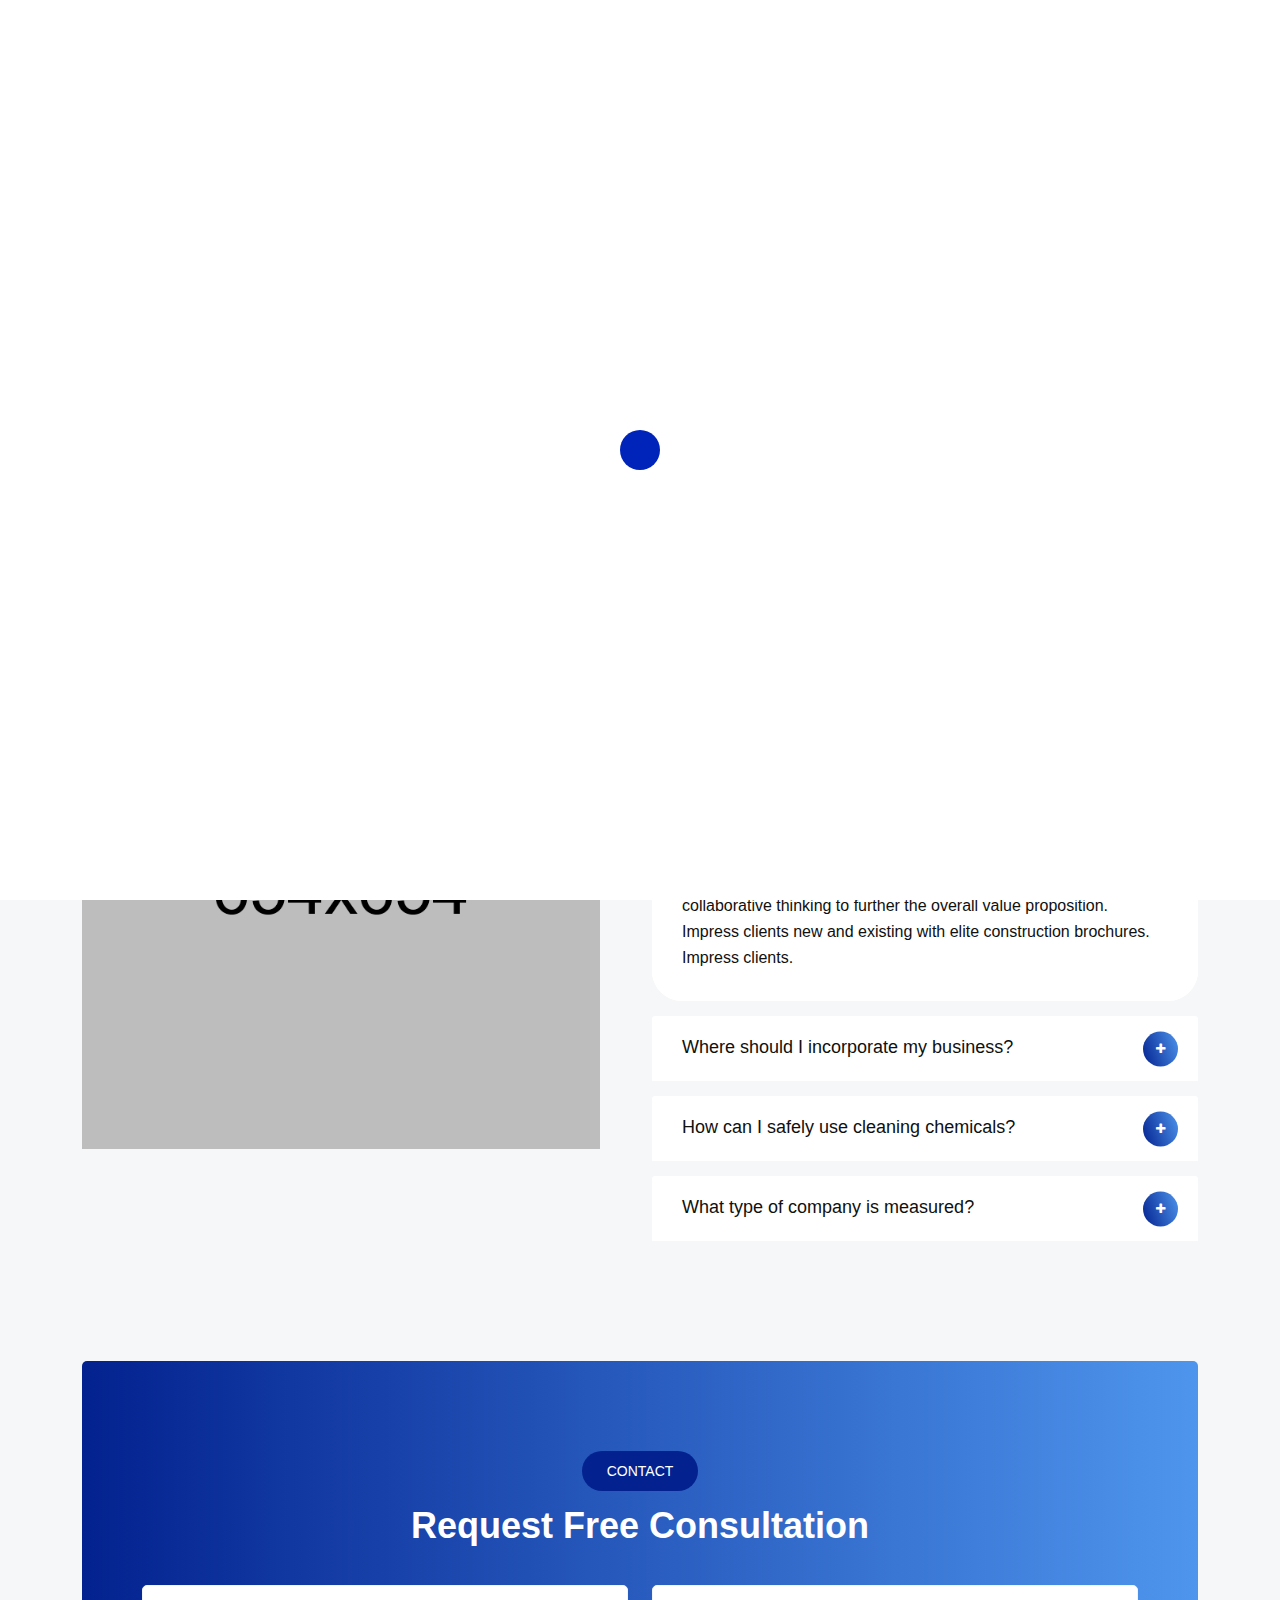
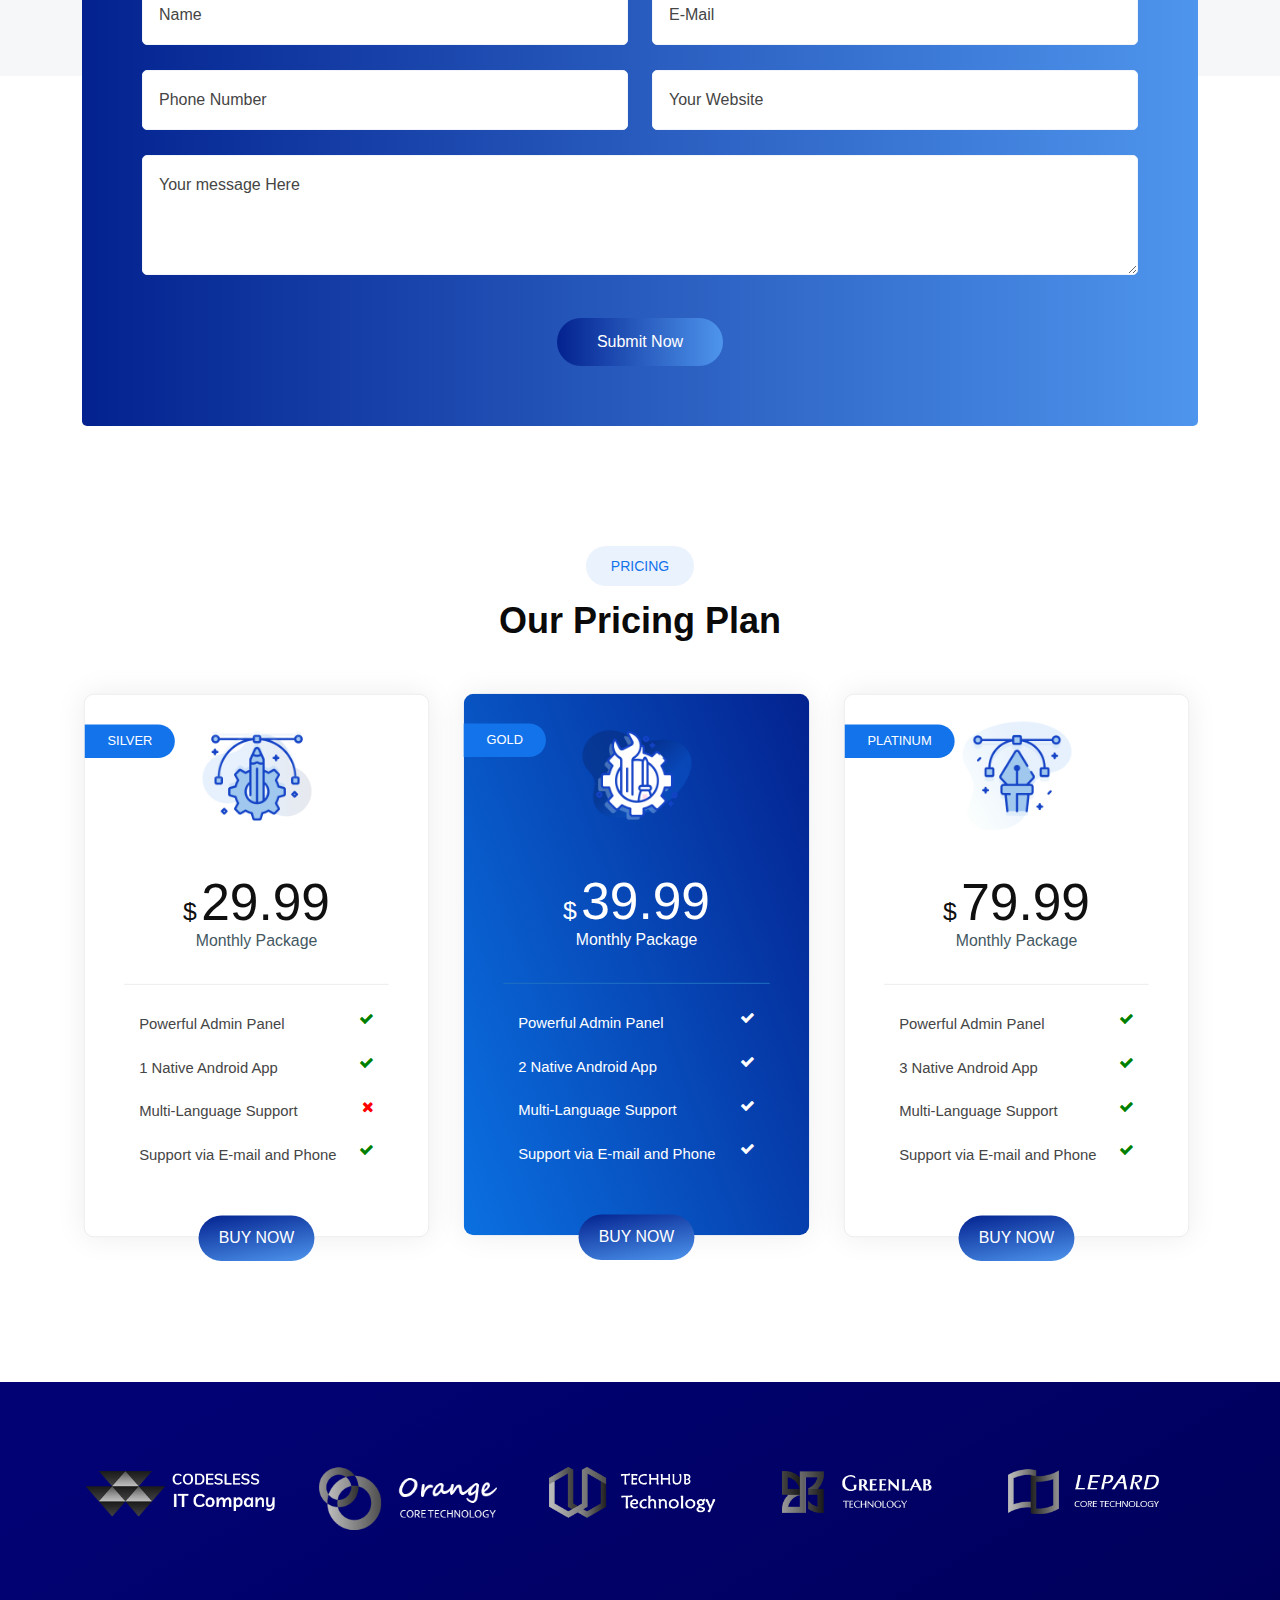
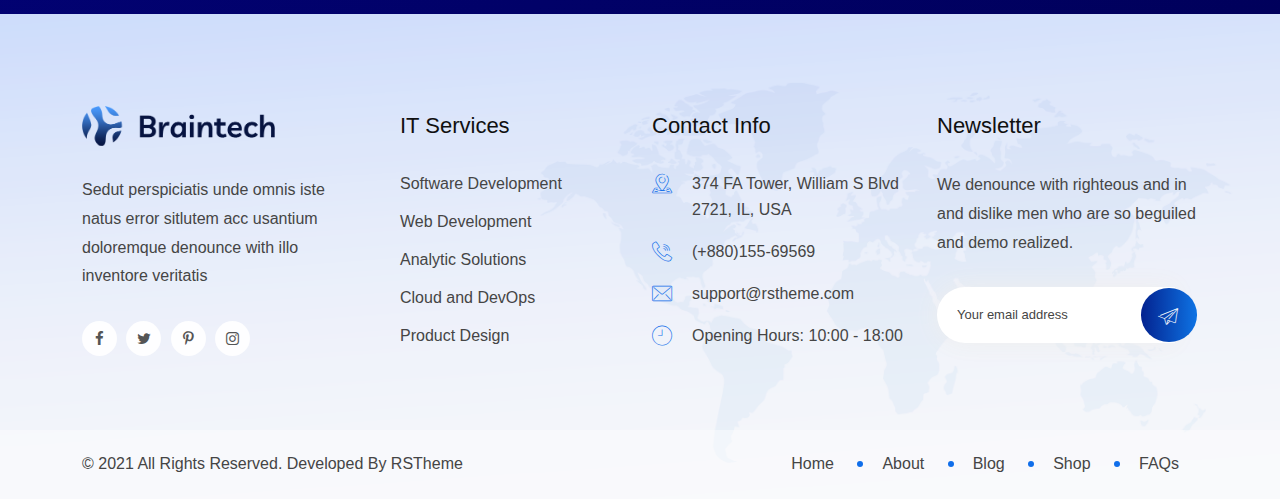
<file: faq.html>
<!DOCTYPE html>
<html lang="zxx">  
    <head>
        <!-- meta tag -->
        <meta charset="utf-8">
        <title>Braintech - IT Solutions and Technology Startup HTML Template</title>
        <meta name="description" content="">
        <!-- responsive tag -->
        <meta http-equiv="x-ua-compatible" content="ie=edge">
        <meta name="viewport" content="width=device-width, initial-scale=1">
        <!-- favicon -->
        <link rel="apple-touch-icon" href="apple-touch-icon.png">
        <link rel="shortcut icon" type="image/x-icon" href="assets/images/fav.png">
        <!-- Bootstrap v4.4.1 css -->
        <link rel="stylesheet" type="text/css" href="assets/css/bootstrap.min.css">
        <!-- font-awesome css -->
        <link rel="stylesheet" type="text/css" href="assets/css/font-awesome.min.css">
        <!-- flaticon css -->
        <link rel="stylesheet" type="text/css" href="assets/fonts/flaticon.css">
        <!-- animate css -->
        <link rel="stylesheet" type="text/css" href="assets/css/animate.css">
        <!-- owl.carousel css -->
        <link rel="stylesheet" type="text/css" href="assets/css/owl.carousel.css">
        <!-- slick css -->
        <link rel="stylesheet" type="text/css" href="assets/css/slick.css">
        <!-- off canvas css -->
        <link rel="stylesheet" type="text/css" href="assets/css/off-canvas.css">
        <!-- magnific popup css -->
        <link rel="stylesheet" type="text/css" href="assets/css/magnific-popup.css">
        <!-- Main Menu css -->
        <link rel="stylesheet" href="assets/css/rsmenu-main.css">
        <!-- spacing css -->
        <link rel="stylesheet" type="text/css" href="assets/css/rs-spacing.css">
        <!-- style css -->
        <link rel="stylesheet" type="text/css" href="style.css"> <!-- This stylesheet dynamically changed from style.less -->
        <!-- responsive css -->
        <link rel="stylesheet" type="text/css" href="assets/css/responsive.css">
        <!--[if lt IE 9]>
            <script src="https://oss.maxcdn.com/html5shiv/3.7.2/html5shiv.min.js"></script>
            <script src="https://oss.maxcdn.com/respond/1.4.2/respond.min.js"></script>
        <![endif]-->
    </head>
    <body class="defult-home">
        
        <!--Preloader area start here-->
        <div id="loader" class="loader">
            <div class="loader-container"></div>
        </div>
        <!--Preloader area End here--> 
     
		<!-- Main content Start -->
        <div class="main-content">
            
            <!--Full width header Start-->
            <div class="full-width-header">
                <!--Header Start-->
                <header id="rs-header" class="rs-header">
                    <!-- Topbar Area Start -->
                    <div class="topbar-area">
                        <div class="container">
                            <div class="row rs-vertical-middle">
                                <div class="col-lg-2">
                                    <div class="logo-part">
                                        <a href="index.html"><img src="assets/images/logo-dark.png" alt=""></a>
                                    </div>
                                </div>
                                <div class="col-lg-10 text-right">
                                    <ul class="rs-contact-info">
                                        <li class="contact-part">
                                            <i class="flaticon-location"></i>
                                            <span class="contact-info">
                                                <span>Address</span>
                                                05 kandi BR. New York
                                            </span>
                                        </li>
                                        <li class="contact-part">
                                            <i class="flaticon-email"></i>
                                            <span class="contact-info">
                                                <span>E-mail</span>
                                                <a href="#"> support@rstheme.com</a>
                                            </span>
                                        </li>
                                        <li class="contact-part no-border">
                                             <i class="flaticon-call"></i>
                                            <span class="contact-info">
                                                <span>Phone</span>
                                                 +019988772
                                            </span>
                                        </li>
                                    </ul>
                                </div>
                            </div>
                        </div>
                    </div>
                    <!-- Topbar Area End -->

                    <!-- Menu Start -->
                    <div class="menu-area menu-sticky">
                        <div class="container">
                            <div class="logo-area">
                                <a href="index.html">
                                    <img class="sticky-logo" src="assets/images/logo-dark.png" alt="logo">
                                </a>
                            </div>
                            <div class="rs-menu-area">
                                <div class="main-menu">
                                    <div class="mobile-menu">
                                        <a href="index.html" class="mobile-logo">
                                            <img src="assets/images/logo-light.png" alt="logo">
                                        </a>
                                        <a href="#" class="rs-menu-toggle rs-menu-toggle-close">
                                            <i class="fa fa-bars"></i>
                                        </a>
                                    </div>
                                    <nav class="rs-menu">
                                        <ul class="nav-menu">
                                            <li class="rs-mega-menu menu-item-has-children"> <a href="#">Home</a>
                                                <ul class="mega-menu"> 
                                                    <li class="mega-menu-container">
                                                        <div class="mega-menu-innner">
                                                            <div class="single-megamenu">
                                                                <ul class="sub-menu">
                                                                    <li class="menu-title">Home Multipage</li>
                                                                    <li><a href="index.html">Main Demo</a></li>
                                                                    <li><a href="index2.html">Digital Agency 01</a></li>
                                                                    <li><a href="index3.html">IT Solution 01</a></li>
                                                                    <li><a href="index4.html">Digital Agency 02</a></li>
                                                                    <li><a href="index5.html">Software Solution</a></li>
                                                                    <li><a href="index6.html">Data Analysis</a></li>
                                                                    <li class="last-item"><a href="index7.html">IT Solution 02</a></li>
                                                                </ul>
                                                            </div>
                                                            <div class="single-megamenu">
                                                                <ul class="sub-menu">
                                                                    <li class="menu-title">Home Multipage</li>
                                                                    <li><a href="index8.html">Gadgets Repairs</a></li>
                                                                    <li><a href="index9.html">Application Testing</a></li>
                                                                    <li><a href="index10.html">IT Solution 03</a></li>
                                                                    <li><a href="index11.html">Digital Agency Dark</a></li>
                                                                    <li><a href="index12.html">Web Design Agency</a></li>
                                                                    <li><a href="index13.html">Branding Agency</a></li>
                                                                    <li class="last-item"><a href="index14.html">Technology Agency</a></li>
                                                                </ul>
                                                            </div>
                                                            <div class="single-megamenu">
                                                                <ul class="sub-menu">
                                                                    <li class="menu-title">Home Onepage</li>
                                                                    <li><a href="onepage1.html">Main Demo</a></li>
                                                                    <li><a href="onepage2.html">Digital Agency 01</a></li>
                                                                    <li><a href="onepage3.html">IT Solution 01</a></li>
                                                                    <li><a href="onepage4.html">Digital Agency 02</a></li>
                                                                    <li><a href="onepage5.html">Software Solution</a></li>
                                                                    <li><a href="onepage6.html">Data Analysis</a></li>
                                                                    <li class="last-item"><a href="onepage7.html">IT Solution 02</a></li>
                                                                </ul>
                                                            </div>
                                                            <div class="single-megamenu">
                                                                <ul class="sub-menu">
                                                                    <li class="menu-title">Home Onepage</li>
                                                                    <li><a href="onepage8.html">Gadgets Repairs</a></li>
                                                                    <li><a href="onepage9.html">Application Testing</a></li>
                                                                    <li><a href="onepage10.html">IT Solution 03</a></li>
                                                                    <li><a href="onepage11.html">Digital Agency Dark</a></li>
                                                                    <li><a href="onepage12.html">Web Design Agency</a></li>
                                                                    <li><a href="onepage13.html">Branding Agency</a></li>
                                                                    <li class="last-item"><a href="onepage14.html">Technology Agency</a></li>
                                                                </ul>
                                                            </div>
                                                        </div>
                                                    </li>
                                                </ul> <!-- //.mega-menu -->  
                                            </li>
                                            <li>
                                                <a href="about.html">About</a>
                                            </li>
                                            <li class="menu-item-has-children">
                                                <a href="#">Services</a>
                                                <ul class="sub-menu">
                                                    <li><a href="software-development.html">Software Development</a> </li>
                                                    <li><a href="web-development.html">Web Development</a> </li>
                                                    <li><a href="analytic-solutions.html">Analytic Solutions</a> </li>
                                                    <li><a href="cloud-and-devops.html">Cloud and DevOps</a></li>
                                                    <li><a href="product-design.html">Product Design</a> </li>
                                                    <li><a href="data-center.html">Data Center</a> </li>
                                                </ul>
                                            </li>
                                            <li class="menu-item-has-children current-menu-item">
                                                <a href="#">Pages</a>
                                                <ul class="sub-menu">
                                                    <li class="menu-item-has-children">
                                                        <a href="#">Services</a>
                                                        <ul class="sub-menu right">
                                                           <li><a href="services1.html">Services 1</a></li>
                                                           <li><a href="services2.html">Services 2</a></li>
                                                           <li><a href="services3.html">Services 3</a></li>
                                                        </ul>
                                                    </li>
                                                    <li>
                                                       <a href="our-team.html">Our Team</a>
                                                    </li> 
                                                    <li>
                                                       <a href="single-team.html">Single Team</a>
                                                    </li>
                                                    <li class="menu-item-has-children">
                                                       <a href="#">Case Studies</a>
                                                        <ul class="sub-menu right">
                                                           <li><a href="case-studies-style1.html">Case Studies Style 1</a></li>
                                                           <li><a href="case-studies-style2.html">Case Studies Style 2</a></li>
                                                           <li><a href="case-studies-style3.html">Case Studies Style 3</a></li>
                                                           <li><a href="case-studies-style4.html">Case Studies Style 4</a></li>
                                                           <li><a href="case-studies-style5.html">Case Studies Style 5</a></li>
                                                           <li><a href="case-studies-style6.html">Case Studies Style 6</a></li>
                                                           <li><a href="case-studies-style7.html">Case Studies Style 7</a></li>
                                                        </ul>
                                                    </li>
                                                    <li class="menu-item-has-children">
                                                        <a href="shop.html">Shop</a>
                                                        <ul class="sub-menu right">
                                                            <li><a href="shop.html">Shop</a></li>
                                                            <li><a href="shop-single.html">Shop Single</a></li>
                                                            <li><a href="cart.html">Cart</a></li>
                                                            <li><a href="checkout.html">Checkout</a></li>
                                                            <li><a href="my-account.html">My Account</a></li>
                                                        </ul>
                                                    </li>
                                                    <li>
                                                       <a href="pricing.html">Pricing</a>
                                                    </li>
                                                    <li class="current-menu-item">
                                                       <a href="faq.html">Faq</a>
                                                    </li>
                                                    <li>
                                                       <a href="error.html">404</a>
                                                    </li>
                                                </ul>
                                            </li>
                                            <li class="menu-item-has-children">
                                               <a href="blog.html">Blog</a>
                                               <ul class="sub-menu">
                                                   <li><a href="blog.html">Blog</a> </li>
                                                   <li><a href="blog-details.html">Blog Details</a></li>
                                               </ul>
                                            </li>
                                            <li>
                                                <a href="contact.html">Contact</a>
                                            </li>
                                        </ul> <!-- //.nav-menu -->
                                    </nav>                                        
                                </div> <!-- //.main-menu -->                                
                            </div>
                            <div class="expand-btn-inner search-icon hidden-sticky hidden-md">
                                <ul>
                                    <li class="sidebarmenu-search">
                                        <a class="hidden-xs rs-search" data-bs-toggle="modal" data-bs-target="#searchModal" href="#">
                                            <i class="flaticon-search"></i>
                                        </a>
                                    </li>
                                </ul>
                                <div class="toolbar-sl-share">
                                    <ul class="social">
                                        <li><a href="#"><i class="fa fa-facebook"></i></a></li>
                                        <li><a href="#"><i class="fa fa-twitter"></i></a></li>
                                        <li><a href="#"><i class="fa fa-pinterest-p"></i></a></li>
                                        <li><a href="#"><i class="fa fa-instagram"></i></a></li>
                                    </ul>
                                </div>
                            </div>
                        </div>
                    </div>
                    <!-- Menu End -->
                </header>
                <!--Header End-->
            </div>
            <!--Full width header End-->
         
            <!-- Breadcrumbs Start -->
            <div class="rs-breadcrumbs img3">
                <div class="breadcrumbs-inner text-center">
                    <h1 class="page-title">Faq</h1>
                    <ul>
                        <li title="Braintech - IT Solutions and Technology Startup HTML Template">
                            <a class="active" href="index.html">Home</a>
                        </li>
                       <li>Faq</li>
                    </ul>
                </div>
            </div>
            <!-- Breadcrumbs End -->

            <!-- Faq Section Start -->
            <div id="rs-faq" class="rs-faq gray-color pt-120 md-pb-395 pb-435 md-pt-90 md-pb-90">
                <div class="container">
                    <div class="row">
                       <div class="col-lg-6 pr-40 md-pr-15">
                            <div class="images-part">
                                <img src="assets/images/about/about-home.png" alt="">
                            </div>
                       </div>
                       <div class="col-lg-6">
                            <div class="sec-title2 mb-45">
                                <span class="sub-text style-bg">Faqs</span>
                                <h2 class="title title6">
                                   Do You Have Any Questions?
                                </h2>
                            </div>
                           <div class="faq-content">
                               <div id="accordion" class="accordion">
                                  <div class="card">
                                      <div class="card-header">
                                          <a class="card-link" href="#" data-bs-toggle="collapse" data-bs-target="#collapseOne" aria-expanded="true">Where should I incorporate my business?</a>
                                      </div>
                                      <div id="collapseOne" class="collapse show" data-bs-parent="#accordion">
                                          <div class="card-body">
                                                Leverage agile frameworks to provide a robust synopsis for high level overviews. Iterative approaches to corporate strategy foster collaborative thinking to further the overall value proposition. Impress clients new and existing with elite construction brochures. Impress clients.
                                          </div>
                                      </div>
                                  </div>
                                   <div class="card">
                                       <div class="card-header">
                                           <a class="card-link collapsed" href="#" data-bs-toggle="collapse" data-bs-target="#collapseTwo" aria-expanded="false">Where should I incorporate my business?</a>
                                       </div>
                                       <div id="collapseTwo" class="collapse" data-bs-parent="#accordion" style="">
                                           <div class="card-body">
                                                Leverage agile frameworks to provide a robust synopsis for high level overviews. Iterative approaches to corporate strategy foster collaborative thinking to further the overall value proposition. Impress clients new and existing with elite construction brochures. Impress clients.
                                           </div>
                                       </div>
                                   </div>
                                   <div class="card">
                                       <div class="card-header">
                                          
                                           <a class="card-link collapsed" href="#" data-bs-toggle="collapse" data-bs-target="#collapseThree" aria-expanded="false">How can I safely use cleaning chemicals?</a>
                                       </div>
                                       <div id="collapseThree" class="collapse" data-bs-parent="#accordion" style="">
                                           <div class="card-body">
                                               Leverage agile frameworks to provide a robust synopsis for high level overviews. Iterative approaches to corporate strategy foster collaborative thinking to further the overall value proposition. Impress clients new and existing with elite construction brochures. Impress clients.
                                           </div>
                                       </div>
                                   </div>     
                                   <div class="card">
                                       <div class="card-header">
                                          
                                           <a class="card-link collapsed" href="#" data-bs-toggle="collapse" data-bs-target="#collapsefour" aria-expanded="false">What type of company is measured?</a>
                                       </div>
                                       <div id="collapsefour" class="collapse" data-bs-parent="#accordion" style="">
                                           <div class="card-body">
                                                Leverage agile frameworks to provide a robust synopsis for high level overviews. Iterative approaches to corporate strategy foster collaborative thinking to further the overall value proposition. Impress clients new and existing with elite construction brochures. Impress clients.
                                           </div>
                                       </div>
                                   </div>
                               </div>
                           </div>
                       </div>  
                    </div>
                </div>
            </div>
            <!-- Faq Section End -->

            <!-- Contact Start -->
            <div class="rs-contact style2 negative-margin">
                <div class="container">
                    <div class="contact-box-wrap">
                        <div class="sec-title2 text-center mb-33">
                            <span class="sub-text style-bg con-bg white-color">Contact</span>
                            <h2 class="title testi-title white-color">
                               Request Free Consultation
                            </h2>
                        </div>
                        <div id="form-messages"></div>
                        <form id="contact-form" method="post" action="mailer.php">
                            <fieldset>
                                <div class="row">
                                    <div class="col-lg-6 mb-25 col-md-6 col-sm-6">
                                        <input class="from-control" type="text" id="name" name="name" placeholder="Name" required="">
                                    </div> 
                                    <div class="col-lg-6 mb-25 col-md-6 col-sm-6">
                                        <input class="from-control" type="text" id="email" name="email" placeholder="E-Mail" required="">
                                    </div>   
                                    <div class="col-lg-6 mb-25 col-md-6 col-sm-6">
                                        <input class="from-control" type="text" id="phone" name="phone" placeholder="Phone Number" required="">
                                    </div>   
                                    <div class="col-lg-6 mb-25 col-md-6 col-sm-6">
                                        <input class="from-control" type="text" id="website" name="website" placeholder="Your Website" required="">
                                    </div>
                              
                                    <div class="col-lg-12 mb-35">
                                        <textarea class="from-control" id="message" name="message" placeholder="Your message Here" required=""></textarea>
                                    </div>
                                </div>
                                <div class="btn-part text-center">
                                    <input class="readon learn-more sub-con submit" type="submit" value="Submit Now">
                                </div> 
                            </fieldset>
                        </form> 
                    </div> 
                </div>
            </div>
            <!-- Contact End -->

            <!-- Pricing section start -->
            <div class="rs-pricing style2 pt-120 pb-142 md-pt-80 md-pb-80">
                <div class="container">
                    <div class="sec-title2 text-center mb-45">
                        <span class="sub-text style-bg">Pricing</span>
                        <h2 class="title title2">
                           Our Pricing Plan
                        </h2>
                    </div>
                   <div class="row">
                       <div class="col-lg-4">
                           <div class="pricing-table new-style2">
                               <div class="pricing-badge">
                                   Silver
                               </div>
                               <div class="pricing-icon">
                                   <img src="assets/images/pricing/main-home/icons/1.png" alt="">
                               </div>
                               <div class="pricing-table-price">
                                    <div class="pricing-table-bags">
                                        <span class="pricing-currency">$</span>
                                        <span class="table-price-text">29.99</span>
                                        <span class="table-period">Monthly Package</span>
                                    </div>
                               </div>
                               <div class="pricing-table-body">
                                   <ul>
                                       <li><i class="fa fa-check"></i><span>Powerful Admin Panel</span></li>
                                       <li><i class="fa fa-check"></i><span>1 Native Android App</span></li>
                                       <li><i class="fa fa-close"></i><span>Multi-Language Support</span></li>
                                       <li><i class="fa fa-check"></i><span>Support via E-mail and Phone</span></li>
                                   </ul>
                               </div>
                               <div class="btn-part">
                                   <a class="readon buy-now pricing" href="contact.html">Buy Now</a>
                               </div>
                           </div>
                       </div>
                       <div class="col-lg-4 md-mt-30 md-mb-30">
                           <div class="pricing-table primary-bg">
                               <div class="pricing-badge white-color-bg">
                                   Gold
                               </div>
                               <div class="pricing-icon">
                                   <img src="assets/images/pricing/main-home/icons/2.png" alt="">
                               </div>
                              <div class="pricing-table-price">
                                   <div class="pricing-table-bags">
                                       <span class="pricing-currency">$</span>
                                       <span class="table-price-text">39.99</span>
                                       <span class="table-period">Monthly Package</span>
                                   </div>
                              </div>
                               <div class="pricing-table-body">
                                   <ul>
                                        <li><i class="fa fa-check"></i><span>Powerful Admin Panel</span></li>
                                        <li><i class="fa fa-check"></i><span>2 Native Android App</span></li>
                                        <li><i class="fa fa-check"></i><span>Multi-Language Support</span></li>
                                        <li><i class="fa fa-check"></i><span>Support via E-mail and Phone</span></li>
                                   </ul>
                               </div>
                               <div class="btn-part">
                                   <a class="readon buy-now pricing" href="contact.html">Buy Now</a>
                               </div>
                           </div>
                       </div>
                       <div class="col-lg-4">
                           <div class="pricing-table new-style2">
                               <div class="pricing-badge">
                                   Platinum
                               </div>
                               <div class="pricing-icon">
                                   <img src="assets/images/pricing/main-home/icons/3.png" alt="">
                               </div>
                                <div class="pricing-table-price">
                                     <div class="pricing-table-bags">
                                         <span class="pricing-currency">$</span>
                                         <span class="table-price-text">79.99</span>
                                         <span class="table-period">Monthly Package</span>
                                     </div>
                                </div>
                               <div class="pricing-table-body">
                                   <ul>
                                        <li><i class="fa fa-check"></i><span>Powerful Admin Panel</span></li>
                                        <li><i class="fa fa-check"></i><span>3 Native Android App</span></li>
                                        <li><i class="fa fa-check"></i><span>Multi-Language Support</span></li>
                                        <li><i class="fa fa-check"></i><span>Support via E-mail and Phone</span></li>
                                   </ul>
                               </div>
                               <div class="btn-part">
                                   <a class="readon buy-now pricing" href="contact.html">Buy Now</a>
                               </div>
                           </div>
                       </div>
                   </div>
                </div>
            </div>
            <!-- Pricing section end -->

            <!-- Partner Start -->
            <div class="rs-partner pt-80 pb-70">
                <div class="container">
                    <div class="rs-carousel owl-carousel" data-loop="true" data-items="5" data-margin="30" data-autoplay="true" data-hoverpause="true" data-autoplay-timeout="5000" data-smart-speed="800" data-dots="false" data-nav="false" data-nav-speed="false" data-center-mode="false" data-mobile-device="2" data-mobile-device-nav="false" data-mobile-device-dots="false" data-ipad-device="3" data-ipad-device-nav="false" data-ipad-device-dots="false" data-ipad-device2="2" data-ipad-device-nav2="false" data-ipad-device-dots2="false" data-md-device="5" data-md-device-nav="false" data-md-device-dots="false">
                        <div class="partner-item">
                            <div class="logo-img">
                                <a href="#">
                                    <img class="hover-logo" src="assets/images/partner/1.png" alt="">
                                    <img class="main-logo" src="assets/images/partner/1.png" alt="">
                                </a>
                            </div>
                        </div>
                        <div class="partner-item">
                            <div class="logo-img">
                                <a href="#">
                                    <img class="hover-logo" src="assets/images/partner/2.png" alt="">
                                    <img class="main-logo" src="assets/images/partner/2.png" alt="">
                                </a>
                            </div>
                        </div>
                        <div class="partner-item">
                            <div class="logo-img">
                                <a href="#">
                                    <img class="hover-logo" src="assets/images/partner/3.png" alt="">
                                    <img class="main-logo" src="assets/images/partner/3.png" alt="">
                                </a>
                            </div>
                        </div>
                        <div class="partner-item">
                            <div class="logo-img">
                                <a href="#">
                                    <img class="hover-logo" src="assets/images/partner/4.png" alt="">
                                    <img class="main-logo" src="assets/images/partner/4.png" alt="">
                                </a>
                            </div>
                        </div>
                        <div class="partner-item">
                            <div class="logo-img">
                                <a href="#">
                                    <img class="hover-logo" src="assets/images/partner/5.png" alt="">
                                    <img class="main-logo" src="assets/images/partner/5.png" alt="">
                                </a>
                            </div>
                        </div>
                        <div class="partner-item">
                            <div class="logo-img">
                                <a href="#">
                                    <img class="hover-logo" src="assets/images/partner/6.png" alt="">
                                    <img class="main-logo" src="assets/images/partner/6.png" alt="">
                                </a>
                            </div>
                        </div>
                        <div class="partner-item">
                            <div class="logo-img">
                                <a href="#">
                                    <img class="hover-logo" src="assets/images/partner/7.png" alt="">
                                    <img class="main-logo" src="assets/images/partner/7.png" alt="">
                                </a>
                            </div>
                        </div>
                        <div class="partner-item">
                            <div class="logo-img">
                                <a href="#">
                                    <img class="hover-logo" src="assets/images/partner/8.png" alt="">
                                    <img class="main-logo" src="assets/images/partner/8.png" alt="">
                                </a>
                            </div>
                        </div>
                        <div class="partner-item">
                            <div class="logo-img">
                                <a href="#">
                                    <img class="hover-logo" src="assets/images/partner/9.png" alt="">
                                    <img class="main-logo" src="assets/images/partner/9.png" alt="">
                                </a>
                            </div>
                        </div>
                    </div>
                </div>
            </div>
            <!-- Partner End -->

        </div> 
        <!-- Main content End -->
     
        <!-- Footer Start -->
        <footer id="rs-footer" class="rs-footer">
            <div class="footer-top">
                <div class="container">
                    <div class="row">
                        <div class="col-lg-3 col-md-12 col-sm-12 footer-widget">
                            <div class="footer-logo mb-30">
                                <a href="index.html"><img src="assets/images/logo-dark.png" alt=""></a>
                            </div>
                              <div class="textwidget pb-30"><p>Sedut perspiciatis unde omnis iste natus error sitlutem acc usantium doloremque denounce with illo inventore veritatis</p>
                              </div>
                              <ul class="footer-social md-mb-30">  
                                  <li> 
                                      <a href="#" target="_blank"><span><i class="fa fa-facebook"></i></span></a> 
                                  </li>
                                  <li> 
                                      <a href="# " target="_blank"><span><i class="fa fa-twitter"></i></span></a> 
                                  </li>

                                  <li> 
                                      <a href="# " target="_blank"><span><i class="fa fa-pinterest-p"></i></span></a> 
                                  </li>
                                  <li> 
                                      <a href="# " target="_blank"><span><i class="fa fa-instagram"></i></span></a> 
                                  </li>
                                                                           
                              </ul>
                        </div>
                        <div class="col-lg-3 col-md-12 col-sm-12 pl-45 md-pl-15 md-mb-30">
                            <h3 class="widget-title">IT Services</h3>
                            <ul class="site-map">
                                <li><a href="software-development.html">Software Development</a></li>
                                <li><a href="web-development.html">Web Development</a></li>
                                <li><a href="case-studies-single.html">Analytic Solutions</a></li>
                                <li><a href="cloud-and-devops.html">Cloud and DevOps</a></li>
                                <li><a href="product-design.html">Product Design</a></li>
                            </ul>
                        </div>
                        <div class="col-lg-3 col-md-12 col-sm-12 md-mb-30">
                            <h3 class="widget-title">Contact Info</h3>
                            <ul class="address-widget">
                                <li>
                                    <i class="flaticon-location"></i>
                                    <div class="desc">374 FA Tower, William S Blvd 2721, IL, USA</div>
                                </li>
                                <li>
                                    <i class="flaticon-call"></i>
                                    <div class="desc">
                                       <a href="tel:(+880)155-69569">(+880)155-69569</a>
                                    </div>
                                </li>
                                <li>
                                    <i class="flaticon-email"></i>
                                    <div class="desc">
                                        <a href="mailto:support@rstheme.com">support@rstheme.com</a>
                                    </div>
                                </li>
                                <li>
                                    <i class="flaticon-clock-1"></i>
                                    <div class="desc">
                                        Opening Hours: 10:00 - 18:00   
                                    </div>
                                </li>
                            </ul>
                        </div>
                        <div class="col-lg-3 col-md-12 col-sm-12">
                            <h3 class="widget-title">Newsletter</h3>
                            <p class="widget-desc">We denounce with righteous and in and dislike men who are so beguiled and demo realized.</p>
                            <p>
                                <input type="email" name="EMAIL" placeholder="Your email address" required="">
                                <em class="paper-plane"><input type="submit" value="Sign up"></em>
                                <i class="flaticon-send"></i>
                            </p>
                        </div>
                    </div>
                </div>
            </div>
            <div class="footer-bottom">
                <div class="container">                    
                    <div class="row y-middle">
                        <div class="col-lg-6 text-right md-mb-10 order-last">
                            <ul class="copy-right-menu">
                                <li><a href="index.html">Home</a></li>
                                <li><a href="about.html">About</a></li>
                                <li><a href="blog.html">Blog</a></li>
                                <li><a href="shop.html">Shop</a></li>
                                <li><a href="faq.html">FAQs</a></li>
                            </ul>
                        </div>
                        <div class="col-lg-6">
                            <div class="copyright">
                                <p>&copy; 2021 All Rights Reserved. Developed By <a href="http://rstheme.com/">RSTheme</a></p>
                            </div>
                        </div>
                    </div>
                </div>
            </div>
        </footer>
        <!-- Footer End -->

        <!-- start scrollUp  -->
        <div id="scrollUp" class="orange-color">
            <i class="fa fa-angle-up"></i>
        </div>
        <!-- End scrollUp  -->

        <!-- Search Modal Start -->
        <div class="modal fade search-modal" id="searchModal" tabindex="-1" aria-labelledby="searchModalLabel" aria-hidden="true">
            <button type="button" class="close" data-bs-dismiss="modal">
                <span class="flaticon-cross"></span>
            </button>
            <div class="modal-dialog modal-dialog-centered">
                <div class="modal-content">
                    <div class="search-block clearfix">
                        <form>
                            <div class="form-group">
                                <input class="form-control" placeholder="Search Here..." type="text">
                            </div>
                        </form>
                    </div>
                </div>
            </div>
        </div>
        <!-- Search Modal End -->

         <!-- modernizr js -->
        <script src="assets/js/modernizr-2.8.3.min.js"></script>
        <!-- jquery latest version -->
        <script src="assets/js/jquery.min.js"></script>
        <!-- Bootstrap v4.4.1 js -->
        <script src="assets/js/bootstrap.min.js"></script>
        <!-- Menu js -->
        <script src="assets/js/rsmenu-main.js"></script> 
        <!-- op nav js -->
        <script src="assets/js/jquery.nav.js"></script>
        <!-- owl.carousel js -->
        <script src="assets/js/owl.carousel.min.js"></script>
        <!-- wow js -->
        <script src="assets/js/wow.min.js"></script>
        <!-- Skill bar js -->
        <script src="assets/js/skill.bars.jquery.js"></script>
        <script src="assets/js/jquery.counterup.min.js"></script> 
         <!-- counter top js -->
        <script src="assets/js/waypoints.min.js"></script>
        <!-- swiper js -->
        <script src="assets/js/swiper.min.js"></script>   
        <!-- particles js -->
        <script src="assets/js/particles.min.js"></script>  
        <!-- magnific popup js -->
        <script src="assets/js/jquery.magnific-popup.min.js"></script>      
        <!-- plugins js -->
        <script src="assets/js/plugins.js"></script>
        <!-- pointer js -->
        <script src="assets/js/pointer.js"></script>
        <!-- contact form js -->
        <script src="assets/js/contact.form.js"></script>
        <!-- main js -->
        <script src="assets/js/main.js"></script>
    </body>
</html>
</file>
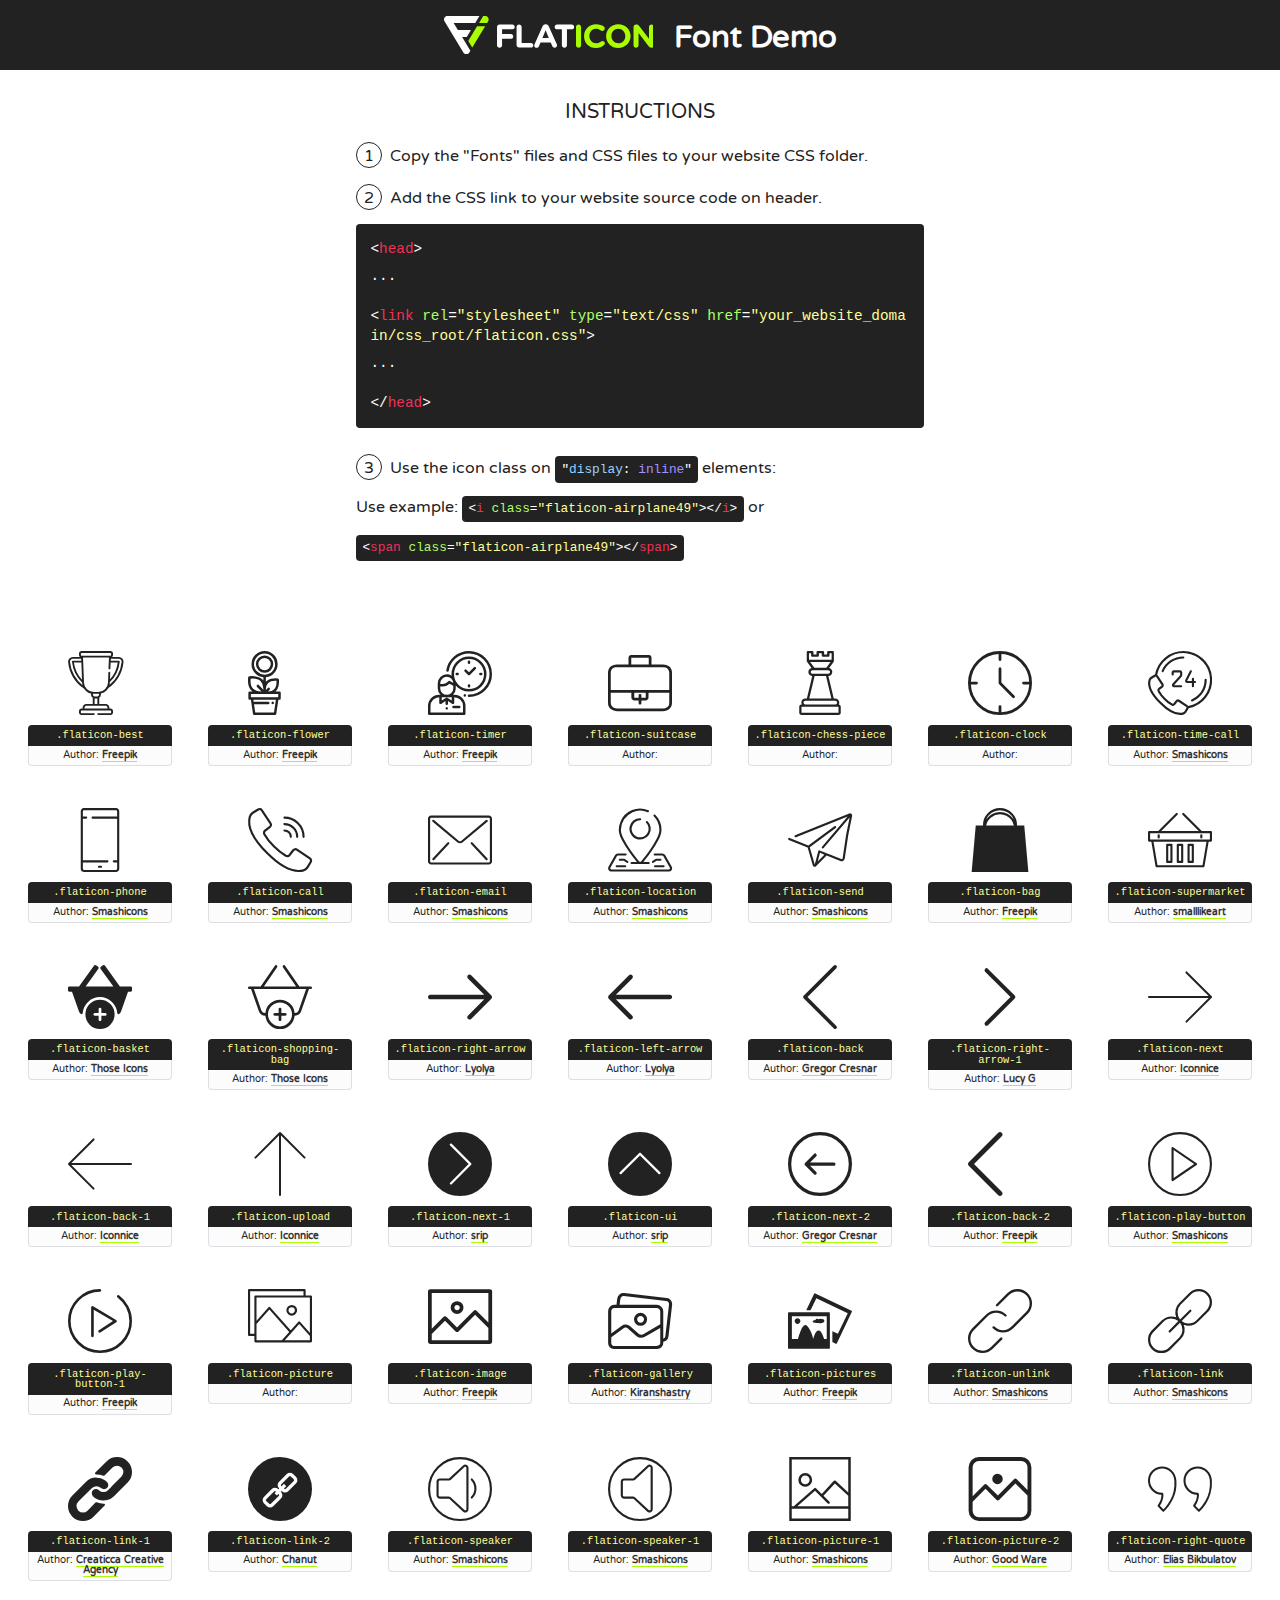
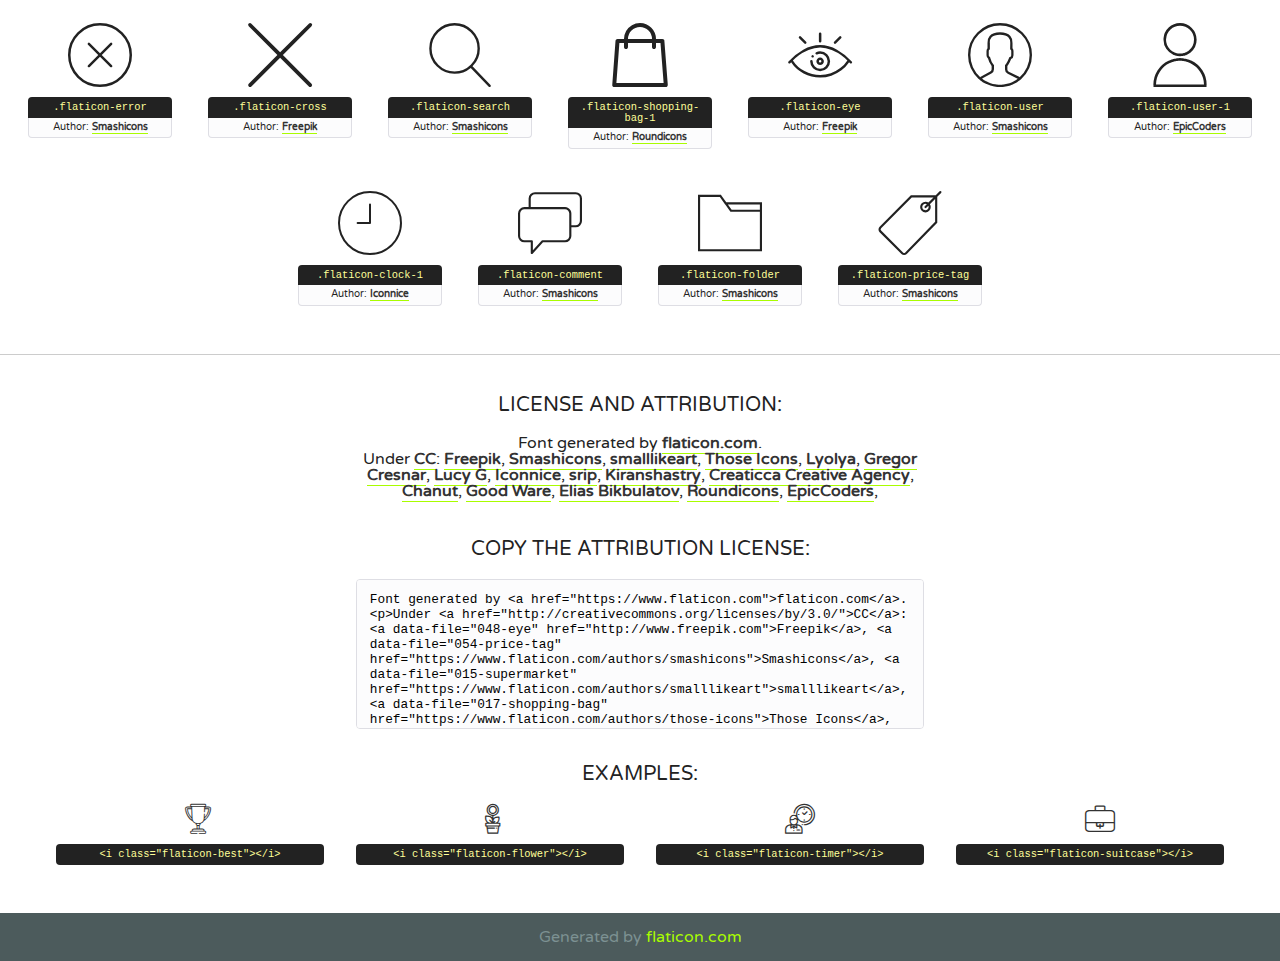
<file: assets/fonts/flaticon.html>
<!DOCTYPE html>
<!--
  Flaticon icon font: Flaticon
  Creation date: 10/09/2019 11:56
-->
<html>
<!DOCTYPE html>
<html>

<head>
    <title>Flaticon WebFont</title>
    <link href="http://fonts.googleapis.com/css?family=Varela+Round" rel="stylesheet" type="text/css" />
    <link rel="stylesheet" type="text/css" href="flaticon.css">
    <meta charset="UTF-8">
    <style>
    html, body, div, span, applet, object, iframe,
    h1, h2, h3, h4, h5, h6, p, blockquote, pre,
    a, abbr, acronym, address, big, cite, code,
    del, dfn, em, img, ins, kbd, q, s, samp,
    small, strike, strong, sub, sup, tt, var,
    b, u, i, center,
    dl, dt, dd, ol, ul, li,
    fieldset, form, label, legend,
    table, caption, tbody, tfoot, thead, tr, th, td,
    article, aside, canvas, details, embed, 
    figure, figcaption, footer, header, hgroup, 
    menu, nav, output, ruby, section, summary,
    time, mark, audio, video {
        margin: 0;
        padding: 0;
        border: 0;
        font-size: 100%;
        font: inherit;
        vertical-align: baseline;
    }
    /* HTML5 display-role reset for older browsers */
    article, aside, details, figcaption, figure, 
    footer, header, hgroup, menu, nav, section {
        display: block;
    }
    body {
        line-height: 1;
    }
    ol, ul {
        list-style: none;
    }
    blockquote, q {
        quotes: none;
    }
    blockquote:before, blockquote:after,
    q:before, q:after {
        content: '';
        content: none;
    }
    table {
        border-collapse: collapse;
        border-spacing: 0;
    }
    body {
        font-family: 'Varela Round', Helvetica, Arial, sans-serif;
        font-size: 16px;
        color: #222;
    }
    a {
        color: #333;
        border-bottom: 1px solid #a9fd00;
        font-weight: bold;
        text-decoration: none;
    }
    * {
        -moz-box-sizing: border-box;
        -webkit-box-sizing: border-box;
        box-sizing: border-box;
        margin: 0;
        padding: 0;
    }
    [class^="flaticon-"]:before, [class*=" flaticon-"]:before, [class^="flaticon-"]:after, [class*=" flaticon-"]:after {
        font-family: Flaticon;
        font-size: 30px;
        font-style: normal;
        margin-left: 20px;
        color: #333;
    }
    .wrapper {
        max-width: 600px;
        margin: auto;
        padding: 0 1em;
    }
    .title {
        font-size: 1.25em;
        text-align: center;
        margin-bottom: 1em;
        text-transform: uppercase;
    }
    header {
        text-align: center;
        background-color: #222;
        color: #fff;
        padding: 1em;
    }
    header .logo {
        width: 210px;
        height: 38px;
        display: inline-block;
        vertical-align: middle;
        margin-right: 1em;
        border: none;
    }
    header strong {
        font-size: 1.95em;
        font-weight: bold;
        vertical-align: middle;
        margin-top: 5px;
        display: inline-block;
    }
    .demo {
        margin: 2em auto;
        line-height: 1.25em;
    }
    .demo ul li {
        margin-bottom: 1em;
    }
    .demo ul li .num {
        color: #222;
        border-radius: 20px;
        display: inline-block;
        width: 26px;
        padding: 3px;
        height: 26px;
        text-align: center;
        margin-right: 0.5em;
        border: 1px solid #222;
    }
    .demo ul li code {
        background-color: #222;
        border-radius: 4px;
        padding: 0.25em 0.5em;
        display: inline-block;
        color: #fff;
        font-family: Consolas,Monaco,Lucida Console,Liberation Mono,DejaVu Sans Mono,Bitstream Vera Sans Mono,Courier New, monospace;
        font-weight: lighter;
        margin-top: 1em;
        font-size: 0.8em;
        word-break: break-all;
    }
    .demo ul li code.big {
        padding: 1em;
        font-size: 0.9em;
    }
    .demo ul li code .red {
        color: #EF3159;
    }
    .demo ul li code .green {
        color: #ACFF65;
    }
    .demo ul li code .yellow {
        color: #FFFF99;
    }
    .demo ul li code .blue {
        color: #99D3FF;
    }
    .demo ul li code .purple {
        color: #A295FF;
    }
    .demo ul li code .dots {
        margin-top: 0.5em;
        display: block;
    }
    #glyphs {
        border-bottom: 1px solid #ccc;
        padding: 2em 0;
        text-align: center;
    }
    .glyph {
        display: inline-block;
        width: 9em;
        margin: 1em;
        text-align: center;
        vertical-align: top;
        background: #FFF;
    }
    .glyph .glyph-icon {
        padding: 10px;
        display: block;
        font-family:"Flaticon";
        font-size: 64px;
        line-height: 1;
    }
    .glyph .glyph-icon:before {
        font-size: 64px;
        color: #222;
        margin-left: 0;
    }
    .class-name {
        font-size: 0.65em;
        background-color: #222;
        color: #fff;
        border-radius: 4px 4px 0 0;
        padding: 0.5em;
        color: #FFFF99;
        font-family: Consolas,Monaco,Lucida Console,Liberation Mono,DejaVu Sans Mono,Bitstream Vera Sans Mono,Courier New, monospace;
    }
    .author-name {
        font-size: 0.6em;
        background-color: #fcfcfd;
        border: 1px solid #DEDEE4;
        border-top: 0;
        border-radius: 0 0 4px 4px;
        padding: 0.5em;
    }
    .class-name:last-child {
        font-size: 10px;
        color:#888;
    }
    .class-name:last-child a {
        font-size: 10px;
        color:#555;
    }
    .class-name:last-child a:hover {
        color:#a9fd00;
    }
    .glyph > input {
        display: block;
        width: 100px;
        margin: 5px auto;
        text-align: center;
        font-size: 12px;
        cursor: text;
    }
    .glyph > input.icon-input {
        font-family:"Flaticon";
        font-size: 16px;
        margin-bottom: 10px;
    }
    .attribution .title {
        margin-top: 2em;
    }
    .attribution textarea {
        background-color: #fcfcfd;
        padding: 1em;
        border: none;
        box-shadow: none;
        border: 1px solid #DEDEE4;
        border-radius: 4px;
        resize: none;
        width: 100%;
        height: 150px;
        font-size: 0.8em;
        font-family: Consolas,Monaco,Lucida Console,Liberation Mono,DejaVu Sans Mono,Bitstream Vera Sans Mono,Courier New, monospace;
        -webkit-appearance: none;
    }
    .iconsuse {
        margin: 2em auto;
        text-align: center;
        max-width: 1200px;
    }
    .iconsuse:after {
        content: '';
        display: table;
        clear: both;
    }
    .iconsuse .image {
        float: left;
        width: 25%;
        padding: 0 1em;
    }
    .iconsuse .image p {
        margin-bottom: 1em;
    }
    .iconsuse .image span {
        display: block;
        font-size: 0.65em;
        background-color: #222;
        color: #fff;
        border-radius: 4px;
        padding: 0.5em;
        color: #FFFF99;
        margin-top: 1em;
        font-family: Consolas,Monaco,Lucida Console,Liberation Mono,DejaVu Sans Mono,Bitstream Vera Sans Mono,Courier New, monospace;
    }
    #footer {
        text-align: center;
        background-color: #4C5B5C;
        color: #7c9192;
        padding: 1em;
    }
    #footer a {
        border: none;
        color: #a9fd00;
        font-weight: normal;
    }
    @media (max-width: 960px) {
        .iconsuse .image {
            width: 50%;
        }
    }
    @media (max-width: 560px) {
        .iconsuse .image {
            width: 100%;
        }
    }
    </style>
</head>

<body class="characters-off">

    <header>
        <a href="https://www.flaticon.com" target="_blank" class="logo">
            <svg version="1.1" xmlns="http://www.w3.org/2000/svg" xmlns:xlink="http://www.w3.org/1999/xlink" xmlns:a="http://ns.adobe.com/AdobeSVGViewerExtensions/3.0/" viewBox="0 0 560.875 102.036" enable-background="new 0 0 560.875 102.036" xml:space="preserve">
                <defs>
                </defs>
                <g>
                    <g class="letters">
                        <path fill="#ffffff" d="M141.596,29.675c0-3.777,2.985-6.767,6.764-6.767h34.438c3.426,0,6.15,2.728,6.15,6.15
                        c0,3.43-2.724,6.149-6.15,6.149h-27.674v13.091h23.719c3.429,0,6.151,2.724,6.151,6.15c0,3.43-2.723,6.149-6.151,6.149h-23.719
                        v17.574c0,3.773-2.986,6.761-6.764,6.761c-3.779,0-6.764-2.989-6.764-6.761V29.675z"></path>
                        <path fill="#ffffff" d="M193.844,29.149c0-3.781,2.985-6.767,6.764-6.767c3.776,0,6.763,2.985,6.763,6.767v42.957h25.039
                        c3.426,0,6.149,2.726,6.149,6.153c0,3.425-2.723,6.15-6.149,6.15h-31.802c-3.779,0-6.764-2.986-6.764-6.768V29.149z"></path>
                        <path fill="#ffffff" d="M241.891,75.71l21.438-48.407c1.492-3.341,4.215-5.357,7.906-5.357h0.792
                        c3.686,0,6.323,2.017,7.815,5.357l21.439,48.407c0.436,0.967,0.701,1.845,0.701,2.723c0,3.602-2.809,6.501-6.414,6.501
                        c-3.161,0-5.269-1.845-6.499-4.655l-4.132-9.661h-27.059l-4.301,10.102c-1.144,2.631-3.426,4.214-6.237,4.214
                        c-3.517,0-6.24-2.81-6.24-6.325C241.1,77.64,241.451,76.677,241.891,75.71z M279.932,58.666l-8.521-20.297l-8.526,20.297H279.932
                        z"></path>
                        <path fill="#ffffff" d="M314.864,35.387H301.86c-3.429,0-6.239-2.813-6.239-6.238c0-3.429,2.811-6.24,6.239-6.24h39.533
                        c3.426,0,6.237,2.811,6.237,6.24c0,3.425-2.811,6.238-6.237,6.238h-13.001v42.785c0,3.773-2.99,6.761-6.764,6.761
                        c-3.779,0-6.764-2.989-6.764-6.761V35.387z"></path>
                        <path fill="#A9FD00" d="M352.615,29.149c0-3.781,2.985-6.767,6.767-6.767c3.774,0,6.761,2.985,6.761,6.767v49.024
                        c0,3.773-2.987,6.761-6.761,6.761c-3.781,0-6.767-2.989-6.767-6.761V29.149z"></path>
                        <path fill="#A9FD00" d="M374.132,53.836v-0.179c0-17.481,13.178-31.801,32.065-31.801c9.22,0,15.459,2.458,20.557,6.238
                        c1.402,1.054,2.637,2.985,2.637,5.357c0,3.692-2.985,6.59-6.681,6.59c-1.845,0-3.071-0.702-4.044-1.319
                        c-3.776-2.813-7.729-4.393-12.562-4.393c-10.364,0-17.831,8.611-17.831,19.154v0.173c0,10.542,7.291,19.329,17.831,19.329
                        c5.715,0,9.492-1.756,13.359-4.834c1.049-0.874,2.458-1.491,4.039-1.491c3.429,0,6.325,2.813,6.325,6.236
                        c0,2.106-1.056,3.78-2.282,4.834c-5.539,4.834-12.036,7.733-21.878,7.733C387.572,85.464,374.132,71.493,374.132,53.836z"></path>
                        <path fill="#A9FD00" d="M433.009,53.836v-0.179c0-17.481,13.79-31.801,32.766-31.801c18.981,0,32.592,14.143,32.592,31.628v0.173
                        c0,17.483-13.785,31.807-32.769,31.807C446.625,85.464,433.009,71.32,433.009,53.836z M484.224,53.836v-0.179
                        c0-10.539-7.725-19.326-18.626-19.326c-10.893,0-18.449,8.611-18.449,19.154v0.173c0,10.542,7.73,19.329,18.626,19.329
                        C476.676,72.986,484.224,64.378,484.224,53.836z"></path>
                        <path fill="#A9FD00" d="M506.233,29.321c0-3.774,2.99-6.763,6.767-6.763h1.401c3.252,0,5.183,1.583,7.029,3.953l26.093,34.265
                        V29.059c0-3.692,2.99-6.677,6.681-6.677c3.683,0,6.671,2.985,6.671,6.677v48.934c0,3.78-2.987,6.765-6.764,6.765h-0.436
                        c-3.257,0-5.188-1.581-7.034-3.953l-27.056-35.492v32.944c0,3.687-2.985,6.676-6.678,6.676c-3.683,0-6.673-2.989-6.673-6.676
                        V29.321z"></path>
                    </g>
                    <g class="insignia">
                        <path fill="#ffffff" d="M48.372,56.137h12.517l11.156-18.537H37.186L25.688,18.539h57.825L94.668,0H9.271
                        C5.925,0,2.842,1.801,1.198,4.716c-1.644,2.907-1.593,6.482,0.134,9.343l50.38,83.501c1.678,2.781,4.689,4.476,7.938,4.476
                        c3.246,0,6.257-1.695,7.935-4.476l2.898-4.804L48.372,56.137z"></path>
                        <g class="i">
                            <path fill="#A9FD00" d="M93.575,18.539h0.031v0.004l21.652,0.004l2.705-4.488c1.727-2.861,1.778-6.436,0.133-9.343
                            C116.454,1.801,113.371,0,110.026,0h-5.294L93.575,18.539z"></path>
                            <polygon fill="#A9FD00" points="88.291,27.356 64.725,66.486 75.519,84.404 109.942,27.356"></polygon>
                        </g>
                    </g>
                </g>
            </svg>
        </a>
        <strong>Font Demo</strong>
    </header>


    <section class="demo wrapper">

        <p class="title">Instructions</p>

        <ul>
            <li>
                <span class="num">1</span>Copy the "Fonts" files and CSS files to your website CSS folder.
            </li>
            <li>
                <span class="num">2</span>Add the CSS link to your website source code on header.
                <code class="big">
                    &lt;<span class="red">head</span>&gt;
                    <br/><span class="dots">...</span>
                    <br/>&lt;<span class="red">link</span> <span class="green">rel</span>=<span class="yellow">"stylesheet"</span> <span class="green">type</span>=<span class="yellow">"text/css"</span> <span class="green">href</span>=<span class="yellow">"your_website_domain/css_root/flaticon.css"</span>&gt;
                    <br/><span class="dots">...</span>
                    <br/>&lt;/<span class="red">head</span>&gt;
                </code>
            </li>

            <li>
                <p>
                    <span class="num">3</span>Use the icon class on <code>"<span class="blue">display</span>:<span class="purple"> inline</span>"</code> elements:
                    <br />
                    Use example: <code>&lt;<span class="red">i</span> <span class="green">class</span>=<span class="yellow">&quot;flaticon-airplane49&quot;</span>&gt;&lt;/<span class="red">i</span>&gt;</code> or <code>&lt;<span class="red">span</span> <span class="green">class</span>=<span class="yellow">&quot;flaticon-airplane49&quot;</span>&gt;&lt;/<span class="red">span</span>&gt;</code>
            </li>
        </ul>

    </section>




   <section id="glyphs">          
    
      
        <div class="glyph"><div class="glyph-icon flaticon-best"></div>
            <div class="class-name">.flaticon-best</div>
            <div class="author-name">Author: <a data-file="001-best" href="http://www.freepik.com">Freepik</a> </div> 
        </div>        
        
        <div class="glyph"><div class="glyph-icon flaticon-flower"></div>
            <div class="class-name">.flaticon-flower</div>
            <div class="author-name">Author: <a data-file="002-flower" href="http://www.freepik.com">Freepik</a> </div> 
        </div>        
        
        <div class="glyph"><div class="glyph-icon flaticon-timer"></div>
            <div class="class-name">.flaticon-timer</div>
            <div class="author-name">Author: <a data-file="004-timer" href="http://www.freepik.com">Freepik</a> </div> 
        </div>        
        
        <div class="glyph"><div class="glyph-icon flaticon-suitcase"></div>
            <div class="class-name">.flaticon-suitcase</div>
            <div class="author-name">Author: <a data-file="005-suitcase" href="https://www.flaticon.com/authors/"></a> </div> 
        </div>        
        
        <div class="glyph"><div class="glyph-icon flaticon-chess-piece"></div>
            <div class="class-name">.flaticon-chess-piece</div>
            <div class="author-name">Author: <a data-file="006-chess-piece" href="https://www.flaticon.com/authors/"></a> </div> 
        </div>        
        
        <div class="glyph"><div class="glyph-icon flaticon-clock"></div>
            <div class="class-name">.flaticon-clock</div>
            <div class="author-name">Author: <a data-file="007-clock" href="https://www.flaticon.com/authors/"></a> </div> 
        </div>        
        
        <div class="glyph"><div class="glyph-icon flaticon-time-call"></div>
            <div class="class-name">.flaticon-time-call</div>
            <div class="author-name">Author: <a data-file="008-time-call" href="https://www.flaticon.com/authors/smashicons">Smashicons</a> </div> 
        </div>        
        
        <div class="glyph"><div class="glyph-icon flaticon-phone"></div>
            <div class="class-name">.flaticon-phone</div>
            <div class="author-name">Author: <a data-file="009-phone" href="https://www.flaticon.com/authors/smashicons">Smashicons</a> </div> 
        </div>        
        
        <div class="glyph"><div class="glyph-icon flaticon-call"></div>
            <div class="class-name">.flaticon-call</div>
            <div class="author-name">Author: <a data-file="010-call" href="https://www.flaticon.com/authors/smashicons">Smashicons</a> </div> 
        </div>        
        
        <div class="glyph"><div class="glyph-icon flaticon-email"></div>
            <div class="class-name">.flaticon-email</div>
            <div class="author-name">Author: <a data-file="011-email" href="https://www.flaticon.com/authors/smashicons">Smashicons</a> </div> 
        </div>        
        
        <div class="glyph"><div class="glyph-icon flaticon-location"></div>
            <div class="class-name">.flaticon-location</div>
            <div class="author-name">Author: <a data-file="012-location" href="https://www.flaticon.com/authors/smashicons">Smashicons</a> </div> 
        </div>        
        
        <div class="glyph"><div class="glyph-icon flaticon-send"></div>
            <div class="class-name">.flaticon-send</div>
            <div class="author-name">Author: <a data-file="013-send" href="https://www.flaticon.com/authors/smashicons">Smashicons</a> </div> 
        </div>        
        
        <div class="glyph"><div class="glyph-icon flaticon-bag"></div>
            <div class="class-name">.flaticon-bag</div>
            <div class="author-name">Author: <a data-file="014-bag" href="http://www.freepik.com">Freepik</a> </div> 
        </div>        
        
        <div class="glyph"><div class="glyph-icon flaticon-supermarket"></div>
            <div class="class-name">.flaticon-supermarket</div>
            <div class="author-name">Author: <a data-file="015-supermarket" href="https://www.flaticon.com/authors/smalllikeart">smalllikeart</a> </div> 
        </div>        
        
        <div class="glyph"><div class="glyph-icon flaticon-basket"></div>
            <div class="class-name">.flaticon-basket</div>
            <div class="author-name">Author: <a data-file="016-basket" href="https://www.flaticon.com/authors/those-icons">Those Icons</a> </div> 
        </div>        
        
        <div class="glyph"><div class="glyph-icon flaticon-shopping-bag"></div>
            <div class="class-name">.flaticon-shopping-bag</div>
            <div class="author-name">Author: <a data-file="017-shopping-bag" href="https://www.flaticon.com/authors/those-icons">Those Icons</a> </div> 
        </div>        
        
        <div class="glyph"><div class="glyph-icon flaticon-right-arrow"></div>
            <div class="class-name">.flaticon-right-arrow</div>
            <div class="author-name">Author: <a data-file="018-right-arrow" href="https://www.flaticon.com/authors/lyolya">Lyolya</a> </div> 
        </div>        
        
        <div class="glyph"><div class="glyph-icon flaticon-left-arrow"></div>
            <div class="class-name">.flaticon-left-arrow</div>
            <div class="author-name">Author: <a data-file="019-left-arrow" href="https://www.flaticon.com/authors/lyolya">Lyolya</a> </div> 
        </div>        
        
        <div class="glyph"><div class="glyph-icon flaticon-back"></div>
            <div class="class-name">.flaticon-back</div>
            <div class="author-name">Author: <a data-file="020-back" href="https://www.flaticon.com/authors/gregor-cresnar">Gregor Cresnar</a> </div> 
        </div>        
        
        <div class="glyph"><div class="glyph-icon flaticon-right-arrow-1"></div>
            <div class="class-name">.flaticon-right-arrow-1</div>
            <div class="author-name">Author: <a data-file="021-right-arrow-1" href="https://www.flaticon.com/authors/lucy-g">Lucy G</a> </div> 
        </div>        
        
        <div class="glyph"><div class="glyph-icon flaticon-next"></div>
            <div class="class-name">.flaticon-next</div>
            <div class="author-name">Author: <a data-file="022-next" href="https://www.flaticon.com/authors/iconnice">Iconnice</a> </div> 
        </div>        
        
        <div class="glyph"><div class="glyph-icon flaticon-back-1"></div>
            <div class="class-name">.flaticon-back-1</div>
            <div class="author-name">Author: <a data-file="023-back-1" href="https://www.flaticon.com/authors/iconnice">Iconnice</a> </div> 
        </div>        
        
        <div class="glyph"><div class="glyph-icon flaticon-upload"></div>
            <div class="class-name">.flaticon-upload</div>
            <div class="author-name">Author: <a data-file="024-upload" href="https://www.flaticon.com/authors/iconnice">Iconnice</a> </div> 
        </div>        
        
        <div class="glyph"><div class="glyph-icon flaticon-next-1"></div>
            <div class="class-name">.flaticon-next-1</div>
            <div class="author-name">Author: <a data-file="025-next-1" href="https://www.flaticon.com/authors/srip">srip</a> </div> 
        </div>        
        
        <div class="glyph"><div class="glyph-icon flaticon-ui"></div>
            <div class="class-name">.flaticon-ui</div>
            <div class="author-name">Author: <a data-file="026-ui" href="https://www.flaticon.com/authors/srip">srip</a> </div> 
        </div>        
        
        <div class="glyph"><div class="glyph-icon flaticon-next-2"></div>
            <div class="class-name">.flaticon-next-2</div>
            <div class="author-name">Author: <a data-file="027-next-2" href="https://www.flaticon.com/authors/gregor-cresnar">Gregor Cresnar</a> </div> 
        </div>        
        
        <div class="glyph"><div class="glyph-icon flaticon-back-2"></div>
            <div class="class-name">.flaticon-back-2</div>
            <div class="author-name">Author: <a data-file="028-back-2" href="http://www.freepik.com">Freepik</a> </div> 
        </div>        
        
        <div class="glyph"><div class="glyph-icon flaticon-play-button"></div>
            <div class="class-name">.flaticon-play-button</div>
            <div class="author-name">Author: <a data-file="029-play-button" href="https://www.flaticon.com/authors/smashicons">Smashicons</a> </div> 
        </div>        
        
        <div class="glyph"><div class="glyph-icon flaticon-play-button-1"></div>
            <div class="class-name">.flaticon-play-button-1</div>
            <div class="author-name">Author: <a data-file="030-play-button-1" href="http://www.freepik.com">Freepik</a> </div> 
        </div>        
        
        <div class="glyph"><div class="glyph-icon flaticon-picture"></div>
            <div class="class-name">.flaticon-picture</div>
            <div class="author-name">Author: <a data-file="031-picture" href="https://www.flaticon.com/authors/"></a> </div> 
        </div>        
        
        <div class="glyph"><div class="glyph-icon flaticon-image"></div>
            <div class="class-name">.flaticon-image</div>
            <div class="author-name">Author: <a data-file="032-image" href="http://www.freepik.com">Freepik</a> </div> 
        </div>        
        
        <div class="glyph"><div class="glyph-icon flaticon-gallery"></div>
            <div class="class-name">.flaticon-gallery</div>
            <div class="author-name">Author: <a data-file="033-gallery" href="https://www.flaticon.com/authors/kiranshastry">Kiranshastry</a> </div> 
        </div>        
        
        <div class="glyph"><div class="glyph-icon flaticon-pictures"></div>
            <div class="class-name">.flaticon-pictures</div>
            <div class="author-name">Author: <a data-file="034-pictures" href="http://www.freepik.com">Freepik</a> </div> 
        </div>        
        
        <div class="glyph"><div class="glyph-icon flaticon-unlink"></div>
            <div class="class-name">.flaticon-unlink</div>
            <div class="author-name">Author: <a data-file="035-unlink" href="https://www.flaticon.com/authors/smashicons">Smashicons</a> </div> 
        </div>        
        
        <div class="glyph"><div class="glyph-icon flaticon-link"></div>
            <div class="class-name">.flaticon-link</div>
            <div class="author-name">Author: <a data-file="036-link" href="https://www.flaticon.com/authors/smashicons">Smashicons</a> </div> 
        </div>        
        
        <div class="glyph"><div class="glyph-icon flaticon-link-1"></div>
            <div class="class-name">.flaticon-link-1</div>
            <div class="author-name">Author: <a data-file="037-link-1" href="https://www.flaticon.com/authors/creaticca-creative-agency">Creaticca Creative Agency</a> </div> 
        </div>        
        
        <div class="glyph"><div class="glyph-icon flaticon-link-2"></div>
            <div class="class-name">.flaticon-link-2</div>
            <div class="author-name">Author: <a data-file="038-link-2" href="https://www.flaticon.com/authors/chanut">Chanut</a> </div> 
        </div>        
        
        <div class="glyph"><div class="glyph-icon flaticon-speaker"></div>
            <div class="class-name">.flaticon-speaker</div>
            <div class="author-name">Author: <a data-file="039-speaker" href="https://www.flaticon.com/authors/smashicons">Smashicons</a> </div> 
        </div>        
        
        <div class="glyph"><div class="glyph-icon flaticon-speaker-1"></div>
            <div class="class-name">.flaticon-speaker-1</div>
            <div class="author-name">Author: <a data-file="040-speaker-1" href="https://www.flaticon.com/authors/smashicons">Smashicons</a> </div> 
        </div>        
        
        <div class="glyph"><div class="glyph-icon flaticon-picture-1"></div>
            <div class="class-name">.flaticon-picture-1</div>
            <div class="author-name">Author: <a data-file="041-picture-1" href="https://www.flaticon.com/authors/smashicons">Smashicons</a> </div> 
        </div>        
        
        <div class="glyph"><div class="glyph-icon flaticon-picture-2"></div>
            <div class="class-name">.flaticon-picture-2</div>
            <div class="author-name">Author: <a data-file="042-picture-2" href="https://www.flaticon.com/authors/good-ware">Good Ware</a> </div> 
        </div>        
        
        <div class="glyph"><div class="glyph-icon flaticon-right-quote"></div>
            <div class="class-name">.flaticon-right-quote</div>
            <div class="author-name">Author: <a data-file="043-right-quote" href="https://www.flaticon.com/authors/elias-bikbulatov">Elias Bikbulatov</a> </div> 
        </div>        
        
        <div class="glyph"><div class="glyph-icon flaticon-error"></div>
            <div class="class-name">.flaticon-error</div>
            <div class="author-name">Author: <a data-file="044-error" href="https://www.flaticon.com/authors/smashicons">Smashicons</a> </div> 
        </div>        
        
        <div class="glyph"><div class="glyph-icon flaticon-cross"></div>
            <div class="class-name">.flaticon-cross</div>
            <div class="author-name">Author: <a data-file="045-cross" href="http://www.freepik.com">Freepik</a> </div> 
        </div>        
        
        <div class="glyph"><div class="glyph-icon flaticon-search"></div>
            <div class="class-name">.flaticon-search</div>
            <div class="author-name">Author: <a data-file="046-search" href="https://www.flaticon.com/authors/smashicons">Smashicons</a> </div> 
        </div>        
        
        <div class="glyph"><div class="glyph-icon flaticon-shopping-bag-1"></div>
            <div class="class-name">.flaticon-shopping-bag-1</div>
            <div class="author-name">Author: <a data-file="047-shopping-bag-1" href="https://www.flaticon.com/authors/roundicons">Roundicons</a> </div> 
        </div>        
        
        <div class="glyph"><div class="glyph-icon flaticon-eye"></div>
            <div class="class-name">.flaticon-eye</div>
            <div class="author-name">Author: <a data-file="048-eye" href="http://www.freepik.com">Freepik</a> </div> 
        </div>        
        
        <div class="glyph"><div class="glyph-icon flaticon-user"></div>
            <div class="class-name">.flaticon-user</div>
            <div class="author-name">Author: <a data-file="049-user" href="https://www.flaticon.com/authors/smashicons">Smashicons</a> </div> 
        </div>        
        
        <div class="glyph"><div class="glyph-icon flaticon-user-1"></div>
            <div class="class-name">.flaticon-user-1</div>
            <div class="author-name">Author: <a data-file="050-user-1" href="https://www.flaticon.com/authors/epiccoders">EpicCoders</a> </div> 
        </div>        
        
        <div class="glyph"><div class="glyph-icon flaticon-clock-1"></div>
            <div class="class-name">.flaticon-clock-1</div>
            <div class="author-name">Author: <a data-file="051-clock-1" href="https://www.flaticon.com/authors/iconnice">Iconnice</a> </div> 
        </div>        
        
        <div class="glyph"><div class="glyph-icon flaticon-comment"></div>
            <div class="class-name">.flaticon-comment</div>
            <div class="author-name">Author: <a data-file="052-comment" href="https://www.flaticon.com/authors/smashicons">Smashicons</a> </div> 
        </div>        
        
        <div class="glyph"><div class="glyph-icon flaticon-folder"></div>
            <div class="class-name">.flaticon-folder</div>
            <div class="author-name">Author: <a data-file="053-folder" href="https://www.flaticon.com/authors/smashicons">Smashicons</a> </div> 
        </div>        
        
        <div class="glyph"><div class="glyph-icon flaticon-price-tag"></div>
            <div class="class-name">.flaticon-price-tag</div>
            <div class="author-name">Author: <a data-file="054-price-tag" href="https://www.flaticon.com/authors/smashicons">Smashicons</a> </div> 
        </div>        
        

    </section>



    <section class="attribution wrapper"   style="text-align:center;">

      <div class="title">License and attribution:</div><div class="attrDiv">Font generated by <a href="https://www.flaticon.com">flaticon.com</a>. <div><p>Under <a href="http://creativecommons.org/licenses/by/3.0/">CC</a>: <a data-file="048-eye" href="http://www.freepik.com">Freepik</a>, <a data-file="054-price-tag" href="https://www.flaticon.com/authors/smashicons">Smashicons</a>, <a data-file="015-supermarket" href="https://www.flaticon.com/authors/smalllikeart">smalllikeart</a>, <a data-file="017-shopping-bag" href="https://www.flaticon.com/authors/those-icons">Those Icons</a>, <a data-file="019-left-arrow" href="https://www.flaticon.com/authors/lyolya">Lyolya</a>, <a data-file="027-next-2" href="https://www.flaticon.com/authors/gregor-cresnar">Gregor Cresnar</a>, <a data-file="021-right-arrow-1" href="https://www.flaticon.com/authors/lucy-g">Lucy G</a>, <a data-file="051-clock-1" href="https://www.flaticon.com/authors/iconnice">Iconnice</a>, <a data-file="026-ui" href="https://www.flaticon.com/authors/srip">srip</a>, <a data-file="033-gallery" href="https://www.flaticon.com/authors/kiranshastry">Kiranshastry</a>, <a data-file="037-link-1" href="https://www.flaticon.com/authors/creaticca-creative-agency">Creaticca Creative Agency</a>, <a data-file="038-link-2" href="https://www.flaticon.com/authors/chanut">Chanut</a>, <a data-file="042-picture-2" href="https://www.flaticon.com/authors/good-ware">Good Ware</a>, <a data-file="043-right-quote" href="https://www.flaticon.com/authors/elias-bikbulatov">Elias Bikbulatov</a>, <a data-file="047-shopping-bag-1" href="https://www.flaticon.com/authors/roundicons">Roundicons</a>, <a data-file="050-user-1" href="https://www.flaticon.com/authors/epiccoders">EpicCoders</a>, <a data-file="031-picture" href="https://www.flaticon.com/authors/"></a></p>  </div>
      </div>
      <div class="title">Copy the Attribution License:</div>

    <textarea onclick="this.focus();this.select();">Font generated by &lt;a href=&quot;https://www.flaticon.com&quot;&gt;flaticon.com&lt;/a&gt;. <p>Under <a href="http://creativecommons.org/licenses/by/3.0/">CC</a>: <a data-file="048-eye" href="http://www.freepik.com">Freepik</a>, <a data-file="054-price-tag" href="https://www.flaticon.com/authors/smashicons">Smashicons</a>, <a data-file="015-supermarket" href="https://www.flaticon.com/authors/smalllikeart">smalllikeart</a>, <a data-file="017-shopping-bag" href="https://www.flaticon.com/authors/those-icons">Those Icons</a>, <a data-file="019-left-arrow" href="https://www.flaticon.com/authors/lyolya">Lyolya</a>, <a data-file="027-next-2" href="https://www.flaticon.com/authors/gregor-cresnar">Gregor Cresnar</a>, <a data-file="021-right-arrow-1" href="https://www.flaticon.com/authors/lucy-g">Lucy G</a>, <a data-file="051-clock-1" href="https://www.flaticon.com/authors/iconnice">Iconnice</a>, <a data-file="026-ui" href="https://www.flaticon.com/authors/srip">srip</a>, <a data-file="033-gallery" href="https://www.flaticon.com/authors/kiranshastry">Kiranshastry</a>, <a data-file="037-link-1" href="https://www.flaticon.com/authors/creaticca-creative-agency">Creaticca Creative Agency</a>, <a data-file="038-link-2" href="https://www.flaticon.com/authors/chanut">Chanut</a>, <a data-file="042-picture-2" href="https://www.flaticon.com/authors/good-ware">Good Ware</a>, <a data-file="043-right-quote" href="https://www.flaticon.com/authors/elias-bikbulatov">Elias Bikbulatov</a>, <a data-file="047-shopping-bag-1" href="https://www.flaticon.com/authors/roundicons">Roundicons</a>, <a data-file="050-user-1" href="https://www.flaticon.com/authors/epiccoders">EpicCoders</a>, <a data-file="031-picture" href="https://www.flaticon.com/authors/"></a></p>  
     </textarea>

    </section>

    <section class="iconsuse">

          <div class="title">Examples:</div>            
             
            <div class="image">
                <p>
                    <i class="glyph-icon flaticon-best"></i> 
                    <span>&lt;i class=&quot;flaticon-best&quot;&gt;&lt;/i&gt;</span>
                </p>
            </div>
            
            <div class="image">
                <p>
                    <i class="glyph-icon flaticon-flower"></i> 
                    <span>&lt;i class=&quot;flaticon-flower&quot;&gt;&lt;/i&gt;</span>
                </p>
            </div>
            
            <div class="image">
                <p>
                    <i class="glyph-icon flaticon-timer"></i> 
                    <span>&lt;i class=&quot;flaticon-timer&quot;&gt;&lt;/i&gt;</span>
                </p>
            </div>
            
            <div class="image">
                <p>
                    <i class="glyph-icon flaticon-suitcase"></i> 
                    <span>&lt;i class=&quot;flaticon-suitcase&quot;&gt;&lt;/i&gt;</span>
                </p>
            </div>
                       
        </div>
                            
    </section>

<div id="footer">
    <div>Generated by <a href="https://www.flaticon.com">flaticon.com</a>
    </div>
</div>



</body>
</html>
</file>
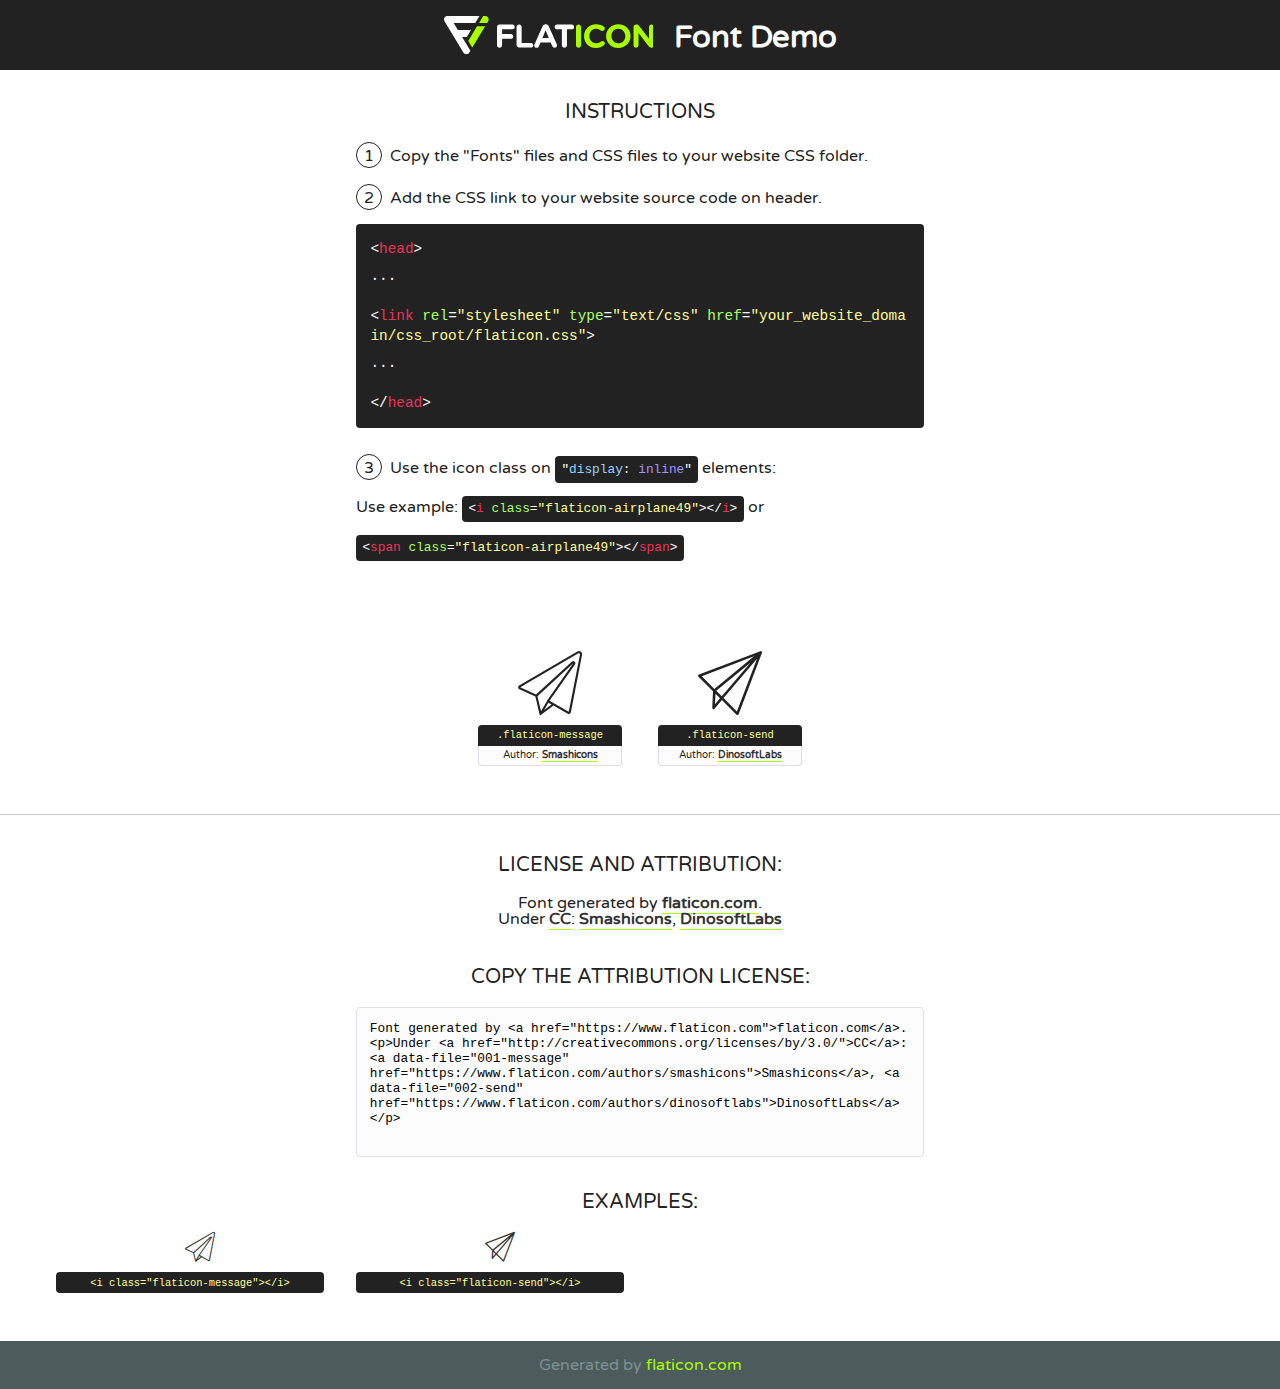
<file: assets/fonts/font/flaticon.html>
<!DOCTYPE html>
<!--
  Flaticon icon font: Flaticon
  Creation date: 31/12/2020 08:40
-->
<html>
<!DOCTYPE html>
<html>

<head>
    <title>Flaticon WebFont</title>
    <link href="http://fonts.googleapis.com/css?family=Varela+Round" rel="stylesheet" type="text/css" />
    <link rel="stylesheet" type="text/css" href="flaticon.css">
    <meta charset="UTF-8">
    <style>
    html, body, div, span, applet, object, iframe,
    h1, h2, h3, h4, h5, h6, p, blockquote, pre,
    a, abbr, acronym, address, big, cite, code,
    del, dfn, em, img, ins, kbd, q, s, samp,
    small, strike, strong, sub, sup, tt, var,
    b, u, i, center,
    dl, dt, dd, ol, ul, li,
    fieldset, form, label, legend,
    table, caption, tbody, tfoot, thead, tr, th, td,
    article, aside, canvas, details, embed, 
    figure, figcaption, footer, header, hgroup, 
    menu, nav, output, ruby, section, summary,
    time, mark, audio, video {
        margin: 0;
        padding: 0;
        border: 0;
        font-size: 100%;
        font: inherit;
        vertical-align: baseline;
    }
    /* HTML5 display-role reset for older browsers */
    article, aside, details, figcaption, figure, 
    footer, header, hgroup, menu, nav, section {
        display: block;
    }
    body {
        line-height: 1;
    }
    ol, ul {
        list-style: none;
    }
    blockquote, q {
        quotes: none;
    }
    blockquote:before, blockquote:after,
    q:before, q:after {
        content: '';
        content: none;
    }
    table {
        border-collapse: collapse;
        border-spacing: 0;
    }
    body {
        font-family: 'Varela Round', Helvetica, Arial, sans-serif;
        font-size: 16px;
        color: #222;
    }
    a {
        color: #333;
        border-bottom: 1px solid #a9fd00;
        font-weight: bold;
        text-decoration: none;
    }
    * {
        -moz-box-sizing: border-box;
        -webkit-box-sizing: border-box;
        box-sizing: border-box;
        margin: 0;
        padding: 0;
    }
    [class^="flaticon-"]:before, [class*=" flaticon-"]:before, [class^="flaticon-"]:after, [class*=" flaticon-"]:after {
        font-family: Flaticon;
        font-size: 30px;
        font-style: normal;
        margin-left: 20px;
        color: #333;
    }
    .wrapper {
        max-width: 600px;
        margin: auto;
        padding: 0 1em;
    }
    .title {
        font-size: 1.25em;
        text-align: center;
        margin-bottom: 1em;
        text-transform: uppercase;
    }
    header {
        text-align: center;
        background-color: #222;
        color: #fff;
        padding: 1em;
    }
    header .logo {
        width: 210px;
        height: 38px;
        display: inline-block;
        vertical-align: middle;
        margin-right: 1em;
        border: none;
    }
    header strong {
        font-size: 1.95em;
        font-weight: bold;
        vertical-align: middle;
        margin-top: 5px;
        display: inline-block;
    }
    .demo {
        margin: 2em auto;
        line-height: 1.25em;
    }
    .demo ul li {
        margin-bottom: 1em;
    }
    .demo ul li .num {
        color: #222;
        border-radius: 20px;
        display: inline-block;
        width: 26px;
        padding: 3px;
        height: 26px;
        text-align: center;
        margin-right: 0.5em;
        border: 1px solid #222;
    }
    .demo ul li code {
        background-color: #222;
        border-radius: 4px;
        padding: 0.25em 0.5em;
        display: inline-block;
        color: #fff;
        font-family: Consolas,Monaco,Lucida Console,Liberation Mono,DejaVu Sans Mono,Bitstream Vera Sans Mono,Courier New, monospace;
        font-weight: lighter;
        margin-top: 1em;
        font-size: 0.8em;
        word-break: break-all;
    }
    .demo ul li code.big {
        padding: 1em;
        font-size: 0.9em;
    }
    .demo ul li code .red {
        color: #EF3159;
    }
    .demo ul li code .green {
        color: #ACFF65;
    }
    .demo ul li code .yellow {
        color: #FFFF99;
    }
    .demo ul li code .blue {
        color: #99D3FF;
    }
    .demo ul li code .purple {
        color: #A295FF;
    }
    .demo ul li code .dots {
        margin-top: 0.5em;
        display: block;
    }
    #glyphs {
        border-bottom: 1px solid #ccc;
        padding: 2em 0;
        text-align: center;
    }
    .glyph {
        display: inline-block;
        width: 9em;
        margin: 1em;
        text-align: center;
        vertical-align: top;
        background: #FFF;
    }
    .glyph .glyph-icon {
        padding: 10px;
        display: block;
        font-family:"Flaticon";
        font-size: 64px;
        line-height: 1;
    }
    .glyph .glyph-icon:before {
        font-size: 64px;
        color: #222;
        margin-left: 0;
    }
    .class-name {
        font-size: 0.65em;
        background-color: #222;
        color: #fff;
        border-radius: 4px 4px 0 0;
        padding: 0.5em;
        color: #FFFF99;
        font-family: Consolas,Monaco,Lucida Console,Liberation Mono,DejaVu Sans Mono,Bitstream Vera Sans Mono,Courier New, monospace;
    }
    .author-name {
        font-size: 0.6em;
        background-color: #fcfcfd;
        border: 1px solid #DEDEE4;
        border-top: 0;
        border-radius: 0 0 4px 4px;
        padding: 0.5em;
    }
    .class-name:last-child {
        font-size: 10px;
        color:#888;
    }
    .class-name:last-child a {
        font-size: 10px;
        color:#555;
    }
    .class-name:last-child a:hover {
        color:#a9fd00;
    }
    .glyph > input {
        display: block;
        width: 100px;
        margin: 5px auto;
        text-align: center;
        font-size: 12px;
        cursor: text;
    }
    .glyph > input.icon-input {
        font-family:"Flaticon";
        font-size: 16px;
        margin-bottom: 10px;
    }
    .attribution .title {
        margin-top: 2em;
    }
    .attribution textarea {
        background-color: #fcfcfd;
        padding: 1em;
        border: none;
        box-shadow: none;
        border: 1px solid #DEDEE4;
        border-radius: 4px;
        resize: none;
        width: 100%;
        height: 150px;
        font-size: 0.8em;
        font-family: Consolas,Monaco,Lucida Console,Liberation Mono,DejaVu Sans Mono,Bitstream Vera Sans Mono,Courier New, monospace;
        -webkit-appearance: none;
    }
    .iconsuse {
        margin: 2em auto;
        text-align: center;
        max-width: 1200px;
    }
    .iconsuse:after {
        content: '';
        display: table;
        clear: both;
    }
    .iconsuse .image {
        float: left;
        width: 25%;
        padding: 0 1em;
    }
    .iconsuse .image p {
        margin-bottom: 1em;
    }
    .iconsuse .image span {
        display: block;
        font-size: 0.65em;
        background-color: #222;
        color: #fff;
        border-radius: 4px;
        padding: 0.5em;
        color: #FFFF99;
        margin-top: 1em;
        font-family: Consolas,Monaco,Lucida Console,Liberation Mono,DejaVu Sans Mono,Bitstream Vera Sans Mono,Courier New, monospace;
    }
    #footer {
        text-align: center;
        background-color: #4C5B5C;
        color: #7c9192;
        padding: 1em;
    }
    #footer a {
        border: none;
        color: #a9fd00;
        font-weight: normal;
    }
    @media (max-width: 960px) {
        .iconsuse .image {
            width: 50%;
        }
    }
    @media (max-width: 560px) {
        .iconsuse .image {
            width: 100%;
        }
    }
    </style>
</head>

<body class="characters-off">

    <header>
        <a href="https://www.flaticon.com" target="_blank" class="logo">
            <svg version="1.1" xmlns="http://www.w3.org/2000/svg" xmlns:xlink="http://www.w3.org/1999/xlink" xmlns:a="http://ns.adobe.com/AdobeSVGViewerExtensions/3.0/" viewBox="0 0 560.875 102.036" enable-background="new 0 0 560.875 102.036" xml:space="preserve">
                <defs>
                </defs>
                <g>
                    <g class="letters">
                        <path fill="#ffffff" d="M141.596,29.675c0-3.777,2.985-6.767,6.764-6.767h34.438c3.426,0,6.15,2.728,6.15,6.15
                        c0,3.43-2.724,6.149-6.15,6.149h-27.674v13.091h23.719c3.429,0,6.151,2.724,6.151,6.15c0,3.43-2.723,6.149-6.151,6.149h-23.719
                        v17.574c0,3.773-2.986,6.761-6.764,6.761c-3.779,0-6.764-2.989-6.764-6.761V29.675z"></path>
                        <path fill="#ffffff" d="M193.844,29.149c0-3.781,2.985-6.767,6.764-6.767c3.776,0,6.763,2.985,6.763,6.767v42.957h25.039
                        c3.426,0,6.149,2.726,6.149,6.153c0,3.425-2.723,6.15-6.149,6.15h-31.802c-3.779,0-6.764-2.986-6.764-6.768V29.149z"></path>
                        <path fill="#ffffff" d="M241.891,75.71l21.438-48.407c1.492-3.341,4.215-5.357,7.906-5.357h0.792
                        c3.686,0,6.323,2.017,7.815,5.357l21.439,48.407c0.436,0.967,0.701,1.845,0.701,2.723c0,3.602-2.809,6.501-6.414,6.501
                        c-3.161,0-5.269-1.845-6.499-4.655l-4.132-9.661h-27.059l-4.301,10.102c-1.144,2.631-3.426,4.214-6.237,4.214
                        c-3.517,0-6.24-2.81-6.24-6.325C241.1,77.64,241.451,76.677,241.891,75.71z M279.932,58.666l-8.521-20.297l-8.526,20.297H279.932
                        z"></path>
                        <path fill="#ffffff" d="M314.864,35.387H301.86c-3.429,0-6.239-2.813-6.239-6.238c0-3.429,2.811-6.24,6.239-6.24h39.533
                        c3.426,0,6.237,2.811,6.237,6.24c0,3.425-2.811,6.238-6.237,6.238h-13.001v42.785c0,3.773-2.99,6.761-6.764,6.761
                        c-3.779,0-6.764-2.989-6.764-6.761V35.387z"></path>
                        <path fill="#A9FD00" d="M352.615,29.149c0-3.781,2.985-6.767,6.767-6.767c3.774,0,6.761,2.985,6.761,6.767v49.024
                        c0,3.773-2.987,6.761-6.761,6.761c-3.781,0-6.767-2.989-6.767-6.761V29.149z"></path>
                        <path fill="#A9FD00" d="M374.132,53.836v-0.179c0-17.481,13.178-31.801,32.065-31.801c9.22,0,15.459,2.458,20.557,6.238
                        c1.402,1.054,2.637,2.985,2.637,5.357c0,3.692-2.985,6.59-6.681,6.59c-1.845,0-3.071-0.702-4.044-1.319
                        c-3.776-2.813-7.729-4.393-12.562-4.393c-10.364,0-17.831,8.611-17.831,19.154v0.173c0,10.542,7.291,19.329,17.831,19.329
                        c5.715,0,9.492-1.756,13.359-4.834c1.049-0.874,2.458-1.491,4.039-1.491c3.429,0,6.325,2.813,6.325,6.236
                        c0,2.106-1.056,3.78-2.282,4.834c-5.539,4.834-12.036,7.733-21.878,7.733C387.572,85.464,374.132,71.493,374.132,53.836z"></path>
                        <path fill="#A9FD00" d="M433.009,53.836v-0.179c0-17.481,13.79-31.801,32.766-31.801c18.981,0,32.592,14.143,32.592,31.628v0.173
                        c0,17.483-13.785,31.807-32.769,31.807C446.625,85.464,433.009,71.32,433.009,53.836z M484.224,53.836v-0.179
                        c0-10.539-7.725-19.326-18.626-19.326c-10.893,0-18.449,8.611-18.449,19.154v0.173c0,10.542,7.73,19.329,18.626,19.329
                        C476.676,72.986,484.224,64.378,484.224,53.836z"></path>
                        <path fill="#A9FD00" d="M506.233,29.321c0-3.774,2.99-6.763,6.767-6.763h1.401c3.252,0,5.183,1.583,7.029,3.953l26.093,34.265
                        V29.059c0-3.692,2.99-6.677,6.681-6.677c3.683,0,6.671,2.985,6.671,6.677v48.934c0,3.78-2.987,6.765-6.764,6.765h-0.436
                        c-3.257,0-5.188-1.581-7.034-3.953l-27.056-35.492v32.944c0,3.687-2.985,6.676-6.678,6.676c-3.683,0-6.673-2.989-6.673-6.676
                        V29.321z"></path>
                    </g>
                    <g class="insignia">
                        <path fill="#ffffff" d="M48.372,56.137h12.517l11.156-18.537H37.186L25.688,18.539h57.825L94.668,0H9.271
                        C5.925,0,2.842,1.801,1.198,4.716c-1.644,2.907-1.593,6.482,0.134,9.343l50.38,83.501c1.678,2.781,4.689,4.476,7.938,4.476
                        c3.246,0,6.257-1.695,7.935-4.476l2.898-4.804L48.372,56.137z"></path>
                        <g class="i">
                            <path fill="#A9FD00" d="M93.575,18.539h0.031v0.004l21.652,0.004l2.705-4.488c1.727-2.861,1.778-6.436,0.133-9.343
                            C116.454,1.801,113.371,0,110.026,0h-5.294L93.575,18.539z"></path>
                            <polygon fill="#A9FD00" points="88.291,27.356 64.725,66.486 75.519,84.404 109.942,27.356"></polygon>
                        </g>
                    </g>
                </g>
            </svg>
        </a>
        <strong>Font Demo</strong>
    </header>


    <section class="demo wrapper">

        <p class="title">Instructions</p>

        <ul>
            <li>
                <span class="num">1</span>Copy the "Fonts" files and CSS files to your website CSS folder.
            </li>
            <li>
                <span class="num">2</span>Add the CSS link to your website source code on header.
                <code class="big">
                    &lt;<span class="red">head</span>&gt;
                    <br/><span class="dots">...</span>
                    <br/>&lt;<span class="red">link</span> <span class="green">rel</span>=<span class="yellow">"stylesheet"</span> <span class="green">type</span>=<span class="yellow">"text/css"</span> <span class="green">href</span>=<span class="yellow">"your_website_domain/css_root/flaticon.css"</span>&gt;
                    <br/><span class="dots">...</span>
                    <br/>&lt;/<span class="red">head</span>&gt;
                </code>
            </li>

            <li>
                <p>
                    <span class="num">3</span>Use the icon class on <code>"<span class="blue">display</span>:<span class="purple"> inline</span>"</code> elements:
                    <br />
                    Use example: <code>&lt;<span class="red">i</span> <span class="green">class</span>=<span class="yellow">&quot;flaticon-airplane49&quot;</span>&gt;&lt;/<span class="red">i</span>&gt;</code> or <code>&lt;<span class="red">span</span> <span class="green">class</span>=<span class="yellow">&quot;flaticon-airplane49&quot;</span>&gt;&lt;/<span class="red">span</span>&gt;</code>
            </li>
        </ul>

    </section>




   <section id="glyphs">          
    
      
        <div class="glyph"><div class="glyph-icon flaticon-message"></div>
            <div class="class-name">.flaticon-message</div>
            <div class="author-name">Author: <a data-file="001-message" href="https://www.flaticon.com/authors/smashicons">Smashicons</a> </div> 
        </div>        
        
        <div class="glyph"><div class="glyph-icon flaticon-send"></div>
            <div class="class-name">.flaticon-send</div>
            <div class="author-name">Author: <a data-file="002-send" href="https://www.flaticon.com/authors/dinosoftlabs">DinosoftLabs</a> </div> 
        </div>        
        

    </section>



    <section class="attribution wrapper"   style="text-align:center;">

      <div class="title">License and attribution:</div><div class="attrDiv">Font generated by <a href="https://www.flaticon.com">flaticon.com</a>. <div><p>Under <a href="http://creativecommons.org/licenses/by/3.0/">CC</a>: <a data-file="001-message" href="https://www.flaticon.com/authors/smashicons">Smashicons</a>, <a data-file="002-send" href="https://www.flaticon.com/authors/dinosoftlabs">DinosoftLabs</a></p>  </div>
      </div>
      <div class="title">Copy the Attribution License:</div>

    <textarea onclick="this.focus();this.select();">Font generated by &lt;a href=&quot;https://www.flaticon.com&quot;&gt;flaticon.com&lt;/a&gt;. <p>Under <a href="http://creativecommons.org/licenses/by/3.0/">CC</a>: <a data-file="001-message" href="https://www.flaticon.com/authors/smashicons">Smashicons</a>, <a data-file="002-send" href="https://www.flaticon.com/authors/dinosoftlabs">DinosoftLabs</a></p>  
     </textarea>

    </section>

    <section class="iconsuse">

          <div class="title">Examples:</div>            
             
            <div class="image">
                <p>
                    <i class="glyph-icon flaticon-message"></i> 
                    <span>&lt;i class=&quot;flaticon-message&quot;&gt;&lt;/i&gt;</span>
                </p>
            </div>
            
            <div class="image">
                <p>
                    <i class="glyph-icon flaticon-send"></i> 
                    <span>&lt;i class=&quot;flaticon-send&quot;&gt;&lt;/i&gt;</span>
                </p>
            </div>
                       
        </div>
                            
    </section>

<div id="footer">
    <div>Generated by <a href="https://www.flaticon.com">flaticon.com</a>
    </div>
</div>



</body>
</html>
</file>
<file: assets/fonts/flaticon.css>
/*
  	Flaticon icon font: Flaticon
  	Creation date: 10/09/2019 11:56
  	*/

@font-face {
  font-family: "Flaticon";
  src: url("./Flaticon.eot");
  src: url("./Flaticon.eot?#iefix") format("embedded-opentype"),
       url("./Flaticon.woff2") format("woff2"),
       url("./Flaticon.woff") format("woff"),
       url("./Flaticon.ttf") format("truetype"),
       url("./Flaticon.svg#Flaticon") format("svg");
  font-weight: normal;
  font-style: normal;
}

@media screen and (-webkit-min-device-pixel-ratio:0) {
  @font-face {
    font-family: "Flaticon";
    src: url("./Flaticon.svg#Flaticon") format("svg");
  }
}

[class^="flaticon-"]:before, [class*=" flaticon-"]:before,
[class^="flaticon-"]:after, [class*=" flaticon-"]:after {   
  font-family: Flaticon;
        font-size: 20px;
font-style: normal;
margin-left: 20px;
}

.flaticon-best:before { content: "\f100"; }
.flaticon-flower:before { content: "\f101"; }
.flaticon-timer:before { content: "\f102"; }
.flaticon-suitcase:before { content: "\f103"; }
.flaticon-chess-piece:before { content: "\f104"; }
.flaticon-clock:before { content: "\f105"; }
.flaticon-time-call:before { content: "\f106"; }
.flaticon-phone:before { content: "\f107"; }
.flaticon-call:before { content: "\f108"; }
.flaticon-email:before { content: "\f109"; }
.flaticon-location:before { content: "\f10a"; }
.flaticon-send:before { content: "\f10b"; }
.flaticon-bag:before { content: "\f10c"; }
.flaticon-supermarket:before { content: "\f10d"; }
.flaticon-basket:before { content: "\f10e"; }
.flaticon-shopping-bag:before { content: "\f10f"; }
.flaticon-right-arrow:before { content: "\f110"; }
.flaticon-left-arrow:before { content: "\f111"; }
.flaticon-back:before { content: "\f112"; }
.flaticon-right-arrow-1:before { content: "\f113"; }
.flaticon-next:before { content: "\f114"; }
.flaticon-back-1:before { content: "\f115"; }
.flaticon-upload:before { content: "\f116"; }
.flaticon-next-1:before { content: "\f117"; }
.flaticon-ui:before { content: "\f118"; }
.flaticon-next-2:before { content: "\f119"; }
.flaticon-back-2:before { content: "\f11a"; }
.flaticon-play-button:before { content: "\f11b"; }
.flaticon-play-button-1:before { content: "\f11c"; }
.flaticon-picture:before { content: "\f11d"; }
.flaticon-image:before { content: "\f11e"; }
.flaticon-gallery:before { content: "\f11f"; }
.flaticon-pictures:before { content: "\f120"; }
.flaticon-unlink:before { content: "\f121"; }
.flaticon-link:before { content: "\f122"; }
.flaticon-link-1:before { content: "\f123"; }
.flaticon-link-2:before { content: "\f124"; }
.flaticon-speaker:before { content: "\f125"; }
.flaticon-speaker-1:before { content: "\f126"; }
.flaticon-picture-1:before { content: "\f127"; }
.flaticon-picture-2:before { content: "\f128"; }
.flaticon-right-quote:before { content: "\f129"; }
.flaticon-error:before { content: "\f12a"; }
.flaticon-cross:before { content: "\f12b"; }
.flaticon-search:before { content: "\f12c"; }
.flaticon-shopping-bag-1:before { content: "\f12d"; }
.flaticon-eye:before { content: "\f12e"; }
.flaticon-user:before { content: "\f12f"; }
.flaticon-user-1:before { content: "\f130"; }
.flaticon-clock-1:before { content: "\f131"; }
.flaticon-comment:before { content: "\f132"; }
.flaticon-folder:before { content: "\f133"; }
.flaticon-price-tag:before { content: "\f134"; }
</file>
<file: assets/css/off-canvas.css>
@charset "utf-8";

/**
*
* -----------------------------------------------------------------------------
*
* Template : Cretic - Creative Agency & Portfolio HTML Template
* Author : rs-theme
* Author URI : http://www.rstheme.com/
*
* -----------------------------------------------------------------------------
*
**/


.rs-offcanvas-link {

}

a.nav-expander {
    background: transparent;
    color: #FFFFFF;
    display: block;
    font-size: 16px;
    font-weight: 400;
    height: auto;
    margin-right: 0;
    padding: 0;
    right: 0;
    text-decoration: none;
    text-transform: uppercase;
    top: 0;
    transition: right 0.3s ease-in-out 0s;
    width: auto;
    z-index: 12;
    transition: right 0.3s ease-in-out 0s;
    -webkit-transition: right 0.3s ease-in-out 0s;
    -moz-transition: right 0.3s ease-in-out 0s;
    -o-transition: right 0.3s ease-in-out 0s;
 
}
 
a.nav-expander:hover {
  cursor: pointer;
}

nav.right_menu_togle {
  background: rgba(0,0,0,0.9);
  display: block;
  height: 100%;
  overflow: auto;
  position: fixed;
  right: -520px;
  font-size: 15px;
  top: 0;
  width: 100%;
  max-width: 520px;
  z-index: 2000;
  transition: right 0.3s ease-in-out 0s;
  -webkit-transition: right 0.3s ease-in-out 0s;
  -moz-transition: right 0.3s ease-in-out 0s;
  -o-transition: right 0.3s ease-in-out 0s;
}
.nav-expanded nav {
  right: 0;
}

body.nav-expanded {
  margin-left: 0em;
  transition: right 0.4s ease-in-out 0s;
  -webkit-transition: right 0.4s ease-in-out 0s;
  -moz-transition: right 0.4s ease-in-out 0s;
  -o-transition: right 0.4s ease-in-out 0s;
}
.right_menu_togle .close-btn{
  overflow: hidden;
  padding: 35px 10px 20px;
}
.right_menu_togle .canvas-logo{
    padding-left: 24px;
    padding-bottom: 20px;
}
.right_menu_togle .search-wrap{
    padding: 20px 24px 0;
    position: relative;
}
.right_menu_togle .search-wrap label{
    display: block;
    font-size: 20px;
    color: #fff;
    position: relative;
}
.right_menu_togle .search-wrap input,
.right_menu_togle .search-wrap button{
    border: none;
    outline: none;
}
.right_menu_togle .search-wrap input{
    width: 100%;
    border-radius: 30px;
    background: #fff;
    padding: 7px 25px;
    margin-top: 6px;
}
.right_menu_togle .search-wrap button{
    position: absolute;
    right: 40px;
    background: transparent;
    cursor: pointer;
    bottom: 7px;
    font-size: 18px;
}

.sidebarnav_menu.main-menu li.menu-item-has-children:before{
  position: absolute;
    content: "\f078";
    font-family: FontAwesome;
    color: #ffffff;
    width: 32px;
    height: 32px;
    line-height: 30px;
    background: rgba(255,255,255,0.2);
    border: 1px solid rgba(255,255,255,0.3);
    right: 8px;
    top: 5px;
    cursor: pointer;
    z-index: 999;
    text-align: center;
    font-size: 15px;
  transition: 0.4s;
  -webkit-transition: 0.4s;
  -ms-transition: 0.4s;
}
.sidebarnav_menu.main-menu li.menu-item-has-children.open:before{
    content: "\f077";
  transition: 0.4s;
  -webkit-transition: 0.4s;
  -ms-transition: 0.4s;
}
.sidebarnav_menu.main-menu li.menu-item-has-children ul{
  display: none;
}
.sidebarnav_menu.main-menu li.menu-item-has-children ul li a{
    display: block;
    padding: 8px 45px;
    font-size: 14px;
}

.sidebarnav_menu.main-menu li ul li:hover a,
.sidebarnav_menu.main-menu li ul li.active a{
  background: rgba(0,0,0,0.15) !important;
}
.sidebarnav_menu.main-menu li {
  border-bottom: 1px solid rgba(255,255,255,0.15);
  font-size: 16px;
  position: relative;
  display: block;
}
.sidebarnav_menu.main-menu .list-unstyled li:last-child {
  border-bottom: 0;
}
.sidebarnav_menu.main-menu .list-unstyled {
  border-top: 1px solid rgba(255,255,255,0.15);
}
.sidebarnav_menu.main-menu .list-unstyled li {
  border: 0;
}
.sidebarnav_menu.main-menu li a {
  color: #fff;
  text-decoration: none;
  padding: 8px 24px;
  display: block;
  transition: 0.4s;
  -webkit-transition: 0.4s;
  -ms-transition: 0.4s;
}
.sidebarnav_menu.main-menu li ul li a {
  padding: 8px 0 8px 40px; 
}
.sidebarnav_menu.main-menu li a:hover {
  color: #FFFFFF;
  text-decoration: none;
}
 
.sidebarnav_menu.main-menu a .caret {
  width: 0;
  height: 0;
  display: inline-block;
  vertical-align: top;
  border-top: 4px solid #4f5963;
  border-right: 4px solid transparent;
  border-left: 4px solid transparent;
  content: "";
    margin-top: 8px;
}
 
.sidebarnav_menu.main-menu a:hover .caret {
  border-top-color: #4f5963;
}
 
.sidebarnav_menu.main-menu li.open > a > .caret {
  border-top: none;
  border-bottom: 4px solid #4f5963;
  border-right: 4px solid transparent;
  border-left: 4px solid transparent;
}
 
.sidebarnav_menu.main-menu li.open > a:hover > .caret {
  border-bottom-color: #4f5963;
}
 
.icon:before {
  font-family: 'FontAwesome';
  font-style: normal;
  font-variant: normal;
  font-weight: normal;
  line-height: 1;
  text-transform: none;
  content: '\f105';
}
 
.sidebarnav_menu.main-menu li > a > span.icon {
  float: right;
  margin: 0.1em 1.7em -0.1em 0;
  opacity: 0;
  -webkit-transition: all 0.2s ease-in-out;
  -moz-transition: all 0.2s ease-in-out;
  -o-transition: all 0.2s ease-in-out;
  transition: all 0.2s ease-in-out;
 
}
 
.sidebarnav_menu.main-menu li > a:hover > span.icon {
  float: right;
  margin: 0.1em 0.8em -0.1em 0;
  opacity: 1;
}

.sidebar_nav.navbar {
    position: absolute;
    min-height: auto;
    margin-bottom: 0;
    border: 0;
}
.rs-menu.rs-menu-close,
.sidebar_nav.navbar-inverse{
  background: transparent;
}
</file>
<file: assets/css/rsmenu-main.css>
/*
Author: RS Theme
Author URI: http://rstheme.com
Description: RS Menu is a fully responsive, easy-to-use, highly customized and creative Mega Menu
Version: 1.0.0
*/
/*-----------------------------------------------------------------------------------*/
/*	GLOBAL CSS THAT ARE APPLIED FOR ALL SCREEN SIZES
/*-----------------------------------------------------------------------------------*/

/*Topbar Part*/

.rs-topbar-part {
  background: transparent;
  padding: 15px 0;
}
.rs-topbar-part .rs-contact-info {
  display: flex;
}
.rs-topbar-part .rs-contact-info .contact-part {
  display: inline-block;
  margin-right: 25px;
}
.rs-topbar-part .rs-contact-info .contact-part i {
  margin-right: 10px;
}
.rs-topbar-part .rs-contact-info .contact-part i:before {
  font-size: 15px;
  color: #ffffff;
}
.rs-topbar-part .rs-contact-info .contact-part a {
  font-size: 14px;
  line-height: 40px;
  font-weight: 400;
  color: #ffffff;
}
.rs-topbar-part .rs-contact-info .contact-part .address {
  font-size: 14px;
  line-height: 40px;
  font-weight: 400;
  color: #ffffff;
}
.rs-topbar-part .rs-contact-info .contact-part:last-child {
  margin: 0;
}
.rs-topbar-part .topbar-sl-share .icon-part {
  color: #0b2ba7;
}
.rs-topbar-part .topbar-sl-share .icon-part li {
  display: inline-block;
  margin-right: 15px;
  font-size: 14px;
  line-height: 20px;
  font-weight: 400;
  color: #ffffff;
}
.rs-topbar-part .topbar-sl-share .icon-part li a i {
  font-size: 14px;
  line-height: 40px;
  font-weight: 400;
  color: #ffffff;
}
.rs-topbar-part .topbar-sl-share .icon-part li:last-child {
  margin: 0;
}


.main-menu {
    position: relative;
}

.main-menu::after {
    display: block;
    clear: both;
    content: "";
}
.rs-menu {
   float: left;
   clear: both;
   width: 100%;
   font-size: 0;
}

.rs-menu ul,
.rs-menu li,
.rs-menu p,
.rs-menu a,
.rs-menu div,
.rs-menu i {
   border: 0;
   margin: 0;
   padding: 0;
}

.rs-menu li {
   display: block;
   position: relative;
}

.rs-menu a {
   display: block;
   padding: 16px;
}

.rs-menu .row {
    float: left;
    width: 100%;
    position: relative;
}


.rs-header .menu-area .logo-area {
    position: relative;
}
.rs-header .menu-area .logo-area img{
    max-width: 100%;
    max-height: 25px;
    transition: 0.4s;
    -webkit-transition: 0.4s;
}
.rs-header .menu-area .main-menu .rs-menu ul.nav-menu li {
  display: inline-block;
  margin-right: 45px;
  padding: 0;
}
.rs-header .menu-area .main-menu .rs-menu ul.nav-menu li a {
  transition: all 0.3s ease 0s;
  text-transform: capitalize;
  color: #fff;
}
.rs-header .menu-area .main-menu .rs-menu ul.nav-menu li a:hover {
  color: #ffa000;
}
.rs-header .menu-area .main-menu .rs-menu ul.nav-menu li:last-child {
  margin-right: 0!important;
}
.rs-header .menu-area .main-menu .rs-menu ul.nav-menu li:last-child i {
  margin: 0;
}
.rs-header .menu-area .main-menu .rs-menu ul li a:hover,
.rs-header .menu-area .main-menu .rs-menu ul li.active a,
.rs-header .menu-area .main-menu .rs-menu ul li.current-menu-item > a {
  color: #ffa000;
}


/*-----------------------------------------------------------------------------------*/
/*	SUB-MENUS SETTINGS 
/*-----------------------------------------------------------------------------------*/
/* Hide sub-menus */
.rs-menu ul ul {
	position: absolute;
	top: 100%;
	width: 100%;
	background-color: #111111; 
}
.rs-menu ul ul.visible, .rs-menu ul .rs-mega-menu ul.visible ul.sub-menu {	
	display:block;
   z-index: 110;
}

/* Adjust position of mega-menu */
.rs-menu li:hover > ul.mega-menu > li > ul {
    position:relative;
}

.rs-header .menu-area .main-menu .rs-menu ul.sub-menu {
  background-color: #ffffff;
  margin: 0;
  padding: 15px 0;
  -webkit-box-shadow: 0 0 20px rgba(0,0,0,.15);
  -moz-box-shadow: 0 0 20px rgba(0,0,0,.15);
  -ms-box-shadow:  0 0 20px rgba(0,0,0,.15);
  -o-box-shadow:  0 0 20px rgba(0,0,0,.15);
  box-shadow:  0 0 20px rgba(0,0,0,.15);
  z-index: 99;
}
.rs-header .menu-area .main-menu .rs-menu ul.sub-menu li {
  margin: 0;
  border: none;
}
.rs-header .menu-area .main-menu .rs-menu ul.sub-menu li a {
  padding: 10px 30px;
  height: unset;
  text-transform: capitalize;
  line-height: unset;
  color: #0a0a0a;
  font-weight: 400;
}
.rs-header .menu-area .main-menu .rs-menu ul.sub-menu li a:hover {
  color: #ffa000;
}
.rs-header .menu-area .main-menu .rs-menu ul.sub-menu li.active a {
  color: #ffa000;
}



/*-----------------------------------------------------------------------------------*/
/*  APPEARANCE SETTINGS 
/*-----------------------------------------------------------------------------------*/
.rs-menu a {
    color:#bbb;
	
	/* Remove the blue Webkit background when element is tapped */
	-webkit-tap-highlight-color:rgba(0,0,0,0);
}

/* Modifies position of icons on the menu */
.rs-menu li i {
	margin-right:10px;
	font-size:16px;
	/* Make the font smoother for Chrome */
	transform:translate3d(0, 0, 0);    
}

/* Put down arrows */
.nav-menu .rs-mega-menu > a span:after, .nav-menu > .menu-item-has-children > a span:after {
    content:"\f107";
    font-family:FontAwesome;
    float:right;
    margin:2px 0 0 5px;
}

.mega-menu h1, .mega-menu h2, .mega-menu h3 {
	margin-bottom:24px;
}

/*-----------------------------------------------------------------------------------*/
/*  Typography
/*-----------------------------------------------------------------------------------*/
.rs-menu li {
    font-size:14px;
}

.rs-menu .sub-menu li a {
	padding: 10px 14px;
}

/* Sub-menus - font size and text alignment*/
.rs-menu ul ul a {   
    font-size: 15px;	
    text-align: left;
}


/*-----------------------------------------------------------------------------------*/
/*  Off Canvas Part CSS
/*-----------------------------------------------------------------------------------*/
/*Nav Expandar Part*/

.expand-btn {
  float: right;
  position: relative;
  z-index: 1;
  transition: all 0.3s ease 0s;
  top: 50%;
  transform: translateY(-50%)
}
.expand-btn span {
  display: inline-block;
  margin-right: 20px;
}
.expand-btn span a {
  padding: 0;
}
.expand-btn span a i:before {
  font-size: 15px;
  margin: 0;
}
.expand-btn span a.nav-expander i {
  font-weight: 700;
}
.expand-btn span a.nav-expander i:before {
  font-size: 21px;
  margin-left: 20px;
}
.expand-btn span:last-child {
  margin: 0;
}
.expand-btn .header-btn {
  padding: 10px 40px;
  background: #ffa000;
  color: #fff;
  display: inline-block;
  border-radius: 5px;
  font-weight: 600;
  font-family: 'Nunito', sans-serif;
}
.expand-btn .header-btn:hover {
  background: #fff;
  color: #333333;
}

.expand-btn .offcanvas-icon li span {
  background: #fff;
  height: 2px;
  width: 20px;
  display: block !important;
  margin: 0 0 4px 0 !important;
  border-radius: 30px;
  transition: all 0.3s ease 0s;
  cursor: pointer;
  list-style: none;
}
.expand-btn .offcanvas-icon li span:last-child {
  margin: 0 !important;
}
.expand-btn .offcanvas-icon:hover li span:nth-child(1) {
  width: 10px;
}
.expand-btn .offcanvas-icon:hover li span:nth-child(2) {
  width: 15px;
  transform: rotate(180deg);
}


/*Off Canvas Menu*/
.nav-expanded {
	position: relative;
}
.nav-expanded nav {
    right: 0 !important;
}
.off-wrap {	
	position: absolute;
	width: 100%;
	background: #000;
	height: 100%;
	top: 0;
	bottom: 0;
	opacity: 0;
	z-index: -1;
	transition: all 0.5s ease 0s;
}
.nav-expanded .off-wrap {
	opacity: 0.5;
	z-index: 99;
}

/*-----------------------------------------------------------------------------------*/
/*  TRANSITIONS AND EFECTS
/*-----------------------------------------------------------------------------------*/
.nav-menu ul {
    -webkit-transition:all .3s ease-in-out;
    -moz-transition:all .3s ease-in-out;
    -ms-transition:all .3s ease-in-out;
    -o-transition:all .3s ease-in-out;
    transition:all .3s ease-in-out;
}



/*-----------------------------------------------------------------------------------*/
/*  MEDIA QUERIES
/*-----------------------------------------------------------------------------------*/
@media screen and (min-width: 992px) {
	
	/*RESPONSE MENU*/
	.rs-menu {
	    height: auto !important;
	}
	.rs-menu li {
    	display:inline-block;
	}
	
	.nav-menu .rs-mega-menu {
    	position: static;
	}
	
	.rs-menu ul ul.visible {
		visibility: hidden;
    	opacity:0;
	}
	
	/* Remove arrows if not in mobile */
	.nav-menu .menu-item-has-children > span, 
	.nav-menu .rs-mega-menu > span {
		display:none;
	}
	
	/* Remove Menu Toggle if not in mobile */	
	.rs-menu-toggle {
		display:none;
	}
	
	/* Remove Menu Close if not in mobile */
	.nav-menu div.sub-menu-close {
		display:none;
	}
	
	
	/* Show sub-menus in hover */
	.rs-menu li:active > ul, 
	.rs-menu li:focus > ul, 
	.rs-menu li:hover > ul, 
	.rs-menu li:hover > ul.mega-menu > li > ul, 
	.rs-menu li:hover ul.mega-menu .sub-menu {		
		display:block;
		z-index: 17;	
	}

	/* Adjust position the sub-menus in the left */
	.rs-menu ul ul li > ul {
		left: 100%;
	}
	
	/* Adjust position the sub-menus on the top */
	.rs-menu ul ul ul {
		top: 0;
	}	
	
	.rs-menu ul ul {
		width:auto;
	}
	
	/* Sub-menus - width */
	.rs-menu ul ul a {
		width: 260px;	/* <- Modify for width change */
	}

    .rs-header .menu-area.menu-sticky {
        transition: all 0.3s ease 0s;
    }
    .rs-header .menu-area.menu-sticky.sticky {
		background: #fff;
		position: fixed;
		z-index: 999;
		margin: 0 auto;
		border: none;
		padding: 0;
		top: 0;
		left: 0;
		right: 0;
		width: 100%;
		-webkit-box-shadow: 0 0 5px 0 rgba(0, 0, 0, 0.2);
		box-shadow: 0 0 5px 0 rgba(0, 0, 0, 0.2);
		-webkit-animation-duration: .5s;
		animation-duration: .5s;
		-webkit-animation-name: sticky-animation;
		animation-name: sticky-animation;
		-webkit-animation-timing-function: ease-out;
		animation-timing-function: ease-out;
		-webkit-animation-fill-mode: both;
		animation-fill-mode: both;
    }
    .rs-header .menu-area.sticky .main-menu .rs-menu ul li > a {
      	color: #161616;
    }
    .rs-header .menu-area.sticky .main-menu .rs-menu ul li.current-menu-item > a {
      	color: #ffa000;
    }
    .rs-header .menu-area.sticky .expand-btn .header-btn:hover {
      	background: #161616;
      	color: #fff;
    }

	/* Menu Transition*/
	.rs-menu ul ul {
		opacity: 0;
		visibility: hidden;	
		transform: translateY(-10px);
		transform: scaleY(0);
		transform-origin: 0 0 0;
	}

	.rs-menu li:active > ul, .rs-menu li:focus > ul, .rs-menu li:hover > ul, .rs-menu li:hover > ul.mega-menu > li > ul {    
		opacity: 1;
		visibility:visible;		
		transform: translateY(0px);
		transform: scaleY(1);
	}

	ul.mega-menu .sub-menu {
		transform: unset;
	}

	.rs-menu li:hover ul.mega-menu .sub-menu {
		transform: unset;
		opacity: 1;
		visibility: visible;
		transform: scaleY(1);
	}
		
}

@media only screen and (max-width: 991px) {	
	.rs-header .menu-area .logo-area {
	    position: absolute;
	    z-index: 1;
	}
	.rs-header .expand-btn {
		display: none;
	}

    .rs-menu {
        position: absolute;
        z-index: 999;
    }
    .rs-menu .row [class*="col-"] {
        float: left!important;
        width: 100%!important;
        margin-left: 0!important;
        margin-right: 0!important;
    }
   	
	.nav-menu > li > a {
		border-bottom:1px solid #131313;
		text-align: left;
	}	
	.nav-menu > li:last-child a {
    	border-bottom:none;
	}

	.rs-menu ul ul {
	    display: none;
	}

	/*Options Menu Closed*/
	.nav-menu div.sub-menu-close {
		float:left;
		width:100%;
		cursor:pointer;
		background:#f6f3ed;		
		color:#000;
		font-size:14px;
		text-align:center;	
		height: 50px;
		line-height: 50px;
	}
	.nav-menu div.sub-menu-close i {		
		font-size:16px;
		margin-right: 5px;
	}

	.rs-header .menu-area .main-menu .rs-menu ul.nav-menu {
		background: #fff;
	}
	.rs-header .menu-area .main-menu .rs-menu ul.nav-menu li {
		display: block !important;
		margin-right: 0 !important;
	}

	.rs-header .menu-area .main-menu .rs-menu ul.nav-menu li a {
		height: 50px !important;
		line-height: 50px !important;
		padding: 0 0 0 20px !important;
	}

	.rs-header .menu-area .main-menu .rs-menu ul.sub-menu {
		padding: 15px 0 0 !important;
	}
	.rs-header .menu-area .main-menu .rs-menu ul.sub-menu .menu-title,
	.rs-header .menu-area .main-menu .rs-menu ul.sub-menu li a {
		height: 40px !important;
		line-height: 40px !important;
		padding: 0 0 0 30px !important;
	}
	.rs-menu .rs-mega-menu .sub-menu div.sub-menu-close {
	    display: none;
	}

	.rs-header .menu-area .main-menu .rs-menu .nav-menu .mega-menu {
	    min-width: unset;
	    width: 100%;
	}
	.rs-header .menu-area .main-menu .rs-menu .nav-menu .mega-menu ul.sub-menu {
		padding: 0;
	}
	.rs-header .menu-area .main-menu .rs-menu .nav-menu .mega-menu .mega-menu-container .single-megamenu {
		width: 100% !important;
        padding: 0 !important;
	}
	.rs-header .menu-area .main-menu .rs-menu .nav-menu .mega-menu .single-megamenu ul.sub-menu {
		box-shadow: none;
	}
	.rs-header .menu-area .main-menu .rs-menu .nav-menu .mega-menu .mega-menu-container .single-megamenu .sub-menu .menu-title {
		padding: 10px 15px;
	}

	.nav-menu > .menu-item-has-children > span.rs-menu-parent {		
		display: block;
		position: absolute;
		right: 0;
		top: 0;
		height: 49px;
		line-height: 49px;
		width: 45px;
		text-align: center;
		cursor:pointer;
		background: #ddd;
		z-index: 9;
		
		/* Remove the blue Webkit background when element is tapped */
		-webkit-tap-highlight-color:rgba(0,0,0,0);    
	}	
	.nav-menu > .menu-item-has-children .sub-menu .menu-item-has-children span.rs-menu-parent {		
		display: block;
		position: absolute;
		background: #ddd;
		right: 0;
		top: 0;
		height: 40px;
		line-height: 40px;
		width: 45px;
		text-align: center;
		cursor: pointer;
		border-left:none;	
		z-index: 9;	
		/* Remove the blue Webkit background when element is tapped */
		-webkit-tap-highlight-color:rgba(0,0,0,0);    
	}
	.nav-menu span.rs-menu-parent i { 
		margin:0;
	}

	.rs-menu-close {
    	height: 0;		
    	overflow: hidden!important;
	}
	
	/*Menu Toggle Appearance*/
	.rs-menu-toggle {
		display: block;
		text-align: right;
		position: relative;
		height: auto;
		line-height: auto;
		cursor:pointer;		
		color: #333;
		font-size: 22px;
		text-transform: uppercase;	
		-webkit-tap-highlight-color:rgba(0,0,0,0);
	}	
	
}

@media only screen and (max-width: 1080px) {	
	.nav-menu > li > a i {
		display:none;
	}
}
</file>
<file: assets/css/rs-spacing.css>
/**
*
* -----------------------------------------------------------------------------
*
* Author : rs-theme
* Author URL : http://www.rstheme.com/
* Version: 1.4;
*
* -----------------------------------------------------------------------------
*
**/
html {
  scroll-behavior: smooth;
}
.padding-0{padding:0}.margin-0{margin:0}.pt-0{padding-top:0}.pt-1{padding-top:1px}.pt-2{padding-top:2px}.pt-3{padding-top:3px}.pt-4{padding-top:4px}.pt-5{padding-top:5px}.pt-6{padding-top:6px}.pt-7{padding-top:7px}.pt-8{padding-top:8px}.pt-9{padding-top:9px}.pt-10{padding-top:10px}.pt-11{padding-top:11px}.pt-12{padding-top:12px}.pt-13{padding-top:13px}.pt-14{padding-top:14px}.pt-15{padding-top:15px}.pt-16{padding-top:16px}.pt-17{padding-top:17px}.pt-18{padding-top:18px}.pt-19{padding-top:19px}.pt-20{padding-top:20px}.pt-21{padding-top:21px}.pt-22{padding-top:22px}.pt-23{padding-top:23px}.pt-24{padding-top:24px}.pt-25{padding-top:25px}.pt-26{padding-top:26px}.pt-27{padding-top:27px}.pt-28{padding-top:28px}.pt-29{padding-top:29px}.pt-30{padding-top:30px}.pt-31{padding-top:31px}.pt-32{padding-top:32px}.pt-33{padding-top:33px}.pt-34{padding-top:34px}.pt-35{padding-top:35px}.pt-36{padding-top:36px}.pt-37{padding-top:37px}.pt-38{padding-top:38px}.pt-39{padding-top:39px}.pt-40{padding-top:40px}.pt-41{padding-top:41px}.pt-42{padding-top:42px}.pt-43{padding-top:43px}.pt-44{padding-top:44px}.pt-45{padding-top:45px}.pt-46{padding-top:46px}.pt-47{padding-top:47px}.pt-48{padding-top:48px}.pt-49{padding-top:49px}.pt-50{padding-top:50px}.pt-51{padding-top:51px}.pt-52{padding-top:52px}.pt-53{padding-top:53px}.pt-54{padding-top:54px}.pt-55{padding-top:55px}.pt-56{padding-top:56px}.pt-57{padding-top:57px}.pt-58{padding-top:58px}.pt-59{padding-top:59px}.pt-60{padding-top:60px}.pt-61{padding-top:61px}.pt-62{padding-top:62px}.pt-63{padding-top:63px}.pt-64{padding-top:64px}.pt-65{padding-top:65px}.pt-66{padding-top:66px}.pt-67{padding-top:67px}.pt-68{padding-top:68px}.pt-69{padding-top:69px}.pt-70{padding-top:70px}.pt-71{padding-top:71px}.pt-72{padding-top:72px}.pt-73{padding-top:73px}.pt-74{padding-top:74px}.pt-75{padding-top:75px}.pt-76{padding-top:76px}.pt-77{padding-top:77px}.pt-78{padding-top:78px}.pt-79{padding-top:79px}.pt-80{padding-top:80px}.pt-81{padding-top:81px}.pt-82{padding-top:82px}.pt-83{padding-top:83px}.pt-84{padding-top:84px}.pt-85{padding-top:85px}.pt-86{padding-top:86px}.pt-87{padding-top:87px}.pt-88{padding-top:88px}.pt-89{padding-top:89px}.pt-90{padding-top:90px}.pt-91{padding-top:91px}.pt-92{padding-top:92px}.pt-93{padding-top:93px}.pt-94{padding-top:94px}.pt-95{padding-top:95px}.pt-96{padding-top:96px}.pt-97{padding-top:97px}.pt-98{padding-top:98px}.pt-99{padding-top:99px}.pt-100{padding-top:100px}.pt-101{padding-top:101px}.pt-102{padding-top:102px}.pt-103{padding-top:103px}.pt-104{padding-top:104px}.pt-105{padding-top:105px}.pt-106{padding-top:106px}.pt-107{padding-top:107px}.pt-108{padding-top:108px}.pt-109{padding-top:109px}.pt-110{padding-top:110px}.pt-111{padding-top:111px}.pt-112{padding-top:112px}.pt-113{padding-top:113px}.pt-114{padding-top:114px}.pt-115{padding-top:115px}.pt-116{padding-top:116px}.pt-117{padding-top:117px}.pt-118{padding-top:118px}.pt-119{padding-top:119px}.pt-120{padding-top:120px}.pt-121{padding-top:121px}.pt-122{padding-top:122px}.pt-123{padding-top:123px}.pt-124{padding-top:124px}.pt-125{padding-top:125px}.pt-126{padding-top:126px}.pt-127{padding-top:127px}.pt-128{padding-top:128px}.pt-129{padding-top:129px}.pt-130{padding-top:130px}.pt-131{padding-top:131px}.pt-132{padding-top:132px}.pt-133{padding-top:133px}.pt-134{padding-top:134px}.pt-135{padding-top:135px}.pt-136{padding-top:136px}.pt-137{padding-top:137px}.pt-138{padding-top:138px}.pt-139{padding-top:139px}.pt-140{padding-top:140px}.pt-141{padding-top:141px}.pt-142{padding-top:142px}.pt-143{padding-top:143px}.pt-144{padding-top:144px}.pt-145{padding-top:145px}.pt-146{padding-top:146px}.pt-147{padding-top:147px}.pt-148{padding-top:148px}.pt-149{padding-top:149px}.pt-150{padding-top:150px}.pt-151{padding-top:151px}.pt-152{padding-top:152px}.pt-153{padding-top:153px}.pt-154{padding-top:154px}.pt-155{padding-top:155px}.pt-156{padding-top:156px}.pt-157{padding-top:157px}.pt-158{padding-top:158px}.pt-159{padding-top:159px}.pt-160{padding-top:160px}.pt-161{padding-top:161px}.pt-162{padding-top:162px}.pt-163{padding-top:163px}.pt-164{padding-top:164px}.pt-165{padding-top:165px}.pt-166{padding-top:166px}.pt-167{padding-top:167px}.pt-168{padding-top:168px}.pt-169{padding-top:169px}.pt-170{padding-top:170px}.pt-171{padding-top:171px}.pt-172{padding-top:172px}.pt-173{padding-top:173px}.pt-174{padding-top:174px}.pt-175{padding-top:175px}.pt-176{padding-top:176px}.pt-177{padding-top:177px}.pt-178{padding-top:178px}.pt-179{padding-top:179px}.pt-180{padding-top:180px}.pt-181{padding-top:181px}.pt-182{padding-top:182px}.pt-183{padding-top:183px}.pt-184{padding-top:184px}.pt-185{padding-top:185px}.pt-186{padding-top:186px}.pt-187{padding-top:187px}.pt-188{padding-top:188px}.pt-189{padding-top:189px}.pt-190{padding-top:190px}.pt-191{padding-top:191px}.pt-192{padding-top:192px}.pt-193{padding-top:193px}.pt-194{padding-top:194px}.pt-195{padding-top:195px}.pt-196{padding-top:196px}.pt-197{padding-top:197px}.pt-198{padding-top:198px}.pt-199{padding-top:199px}.pt-200{padding-top:200px}.pb-0{padding-bottom:0}.pb-1{padding-bottom:1px}.pb-2{padding-bottom:2px}.pb-4{padding-bottom:4px}.pb-5{padding-bottom:5px}.pb-6{padding-bottom:6px}.pb-7{padding-bottom:7px}.pb-8{padding-bottom:8px}.pb-9{padding-bottom:9px}.pb-10{padding-bottom:10px}.pb-11{padding-bottom:11px}.pb-12{padding-bottom:12px}.pb-13{padding-bottom:13px}.pb-14{padding-bottom:14px}.pb-15{padding-bottom:15px}.pb-16{padding-bottom:16px}.pb-17{padding-bottom:17px}.pb-18{padding-bottom:18px}.pb-19{padding-bottom:19px}.pb-20{padding-bottom:20px}.pb-21{padding-bottom:21px}.pb-22{padding-bottom:22px}.pb-23{padding-bottom:23px}.pb-24{padding-bottom:24px}.pb-25{padding-bottom:25px}.pb-26{padding-bottom:26px}.pb-27{padding-bottom:27px}.pb-28{padding-bottom:28px}.pb-29{padding-bottom:29px}.pb-30{padding-bottom:30px}.pb-31{padding-bottom:31px}.pb-32{padding-bottom:32px}.pb-33{padding-bottom:33px}.pb-34{padding-bottom:34px}.pb-35{padding-bottom:35px}.pb-36{padding-bottom:36px}.pb-37{padding-bottom:37px}.pb-38{padding-bottom:38px}.pb-39{padding-bottom:39px}.pb-40{padding-bottom:40px}.pb-41{padding-bottom:41px}.pb-42{padding-bottom:42px}.pb-43{padding-bottom:43px}.pb-44{padding-bottom:44px}.pb-45{padding-bottom:45px}.pb-46{padding-bottom:46px}.pb-47{padding-bottom:47px}.pb-48{padding-bottom:48px}.pb-49{padding-bottom:49px}.pb-50{padding-bottom:50px}.pb-51{padding-bottom:51px}.pb-52{padding-bottom:52px}.pb-53{padding-bottom:53px}.pb-54{padding-bottom:54px}.pb-55{padding-bottom:55px}.pb-56{padding-bottom:56px}.pb-57{padding-bottom:57px}.pb-58{padding-bottom:58px}.pb-59{padding-bottom:59px}.pb-60{padding-bottom:60px}.pb-61{padding-bottom:61px}.pb-62{padding-bottom:62px}.pb-63{padding-bottom:63px}.pb-64{padding-bottom:64px}.pb-65{padding-bottom:65px}.pb-66{padding-bottom:66px}.pb-67{padding-bottom:67px}.pb-68{padding-bottom:68px}.pb-69{padding-bottom:69px}.pb-70{padding-bottom:70px}.pb-71{padding-bottom:71px}.pb-72{padding-bottom:72px}.pb-73{padding-bottom:73px}.pb-74{padding-bottom:74px}.pb-75{padding-bottom:75px}.pb-76{padding-bottom:76px}.pb-77{padding-bottom:77px}.pb-78{padding-bottom:78px}.pb-79{padding-bottom:79px}.pb-80{padding-bottom:80px}.pb-81{padding-bottom:81px}.pb-82{padding-bottom:82px}.pb-83{padding-bottom:83px}.pb-84{padding-bottom:84px}.pb-85{padding-bottom:85px}.pb-86{padding-bottom:86px}.pb-87{padding-bottom:87px}.pb-88{padding-bottom:88px}.pb-89{padding-bottom:89px}.pb-90{padding-bottom:90px}.pb-91{padding-bottom:91px}.pb-92{padding-bottom:92px}.pb-93{padding-bottom:93px}.pb-94{padding-bottom:94px}.pb-95{padding-bottom:95px}.pb-96{padding-bottom:96px}.pb-97{padding-bottom:97px}.pb-98{padding-bottom:98px}.pb-99{padding-bottom:99px}.pb-100{padding-bottom:100px}.pb-101{padding-bottom:101px}.pb-102{padding-bottom:102px}.pb-104{padding-bottom:104px}.pb-105{padding-bottom:105px}.pb-106{padding-bottom:106px}.pb-107{padding-bottom:107px}.pb-108{padding-bottom:108px}.pb-109{padding-bottom:109px}.pb-110{padding-bottom:110px}.pb-111{padding-bottom:111px}.pb-112{padding-bottom:112px}.pb-113{padding-bottom:113px}.pb-114{padding-bottom:114px}.pb-115{padding-bottom:115px}.pb-116{padding-bottom:116px}.pb-117{padding-bottom:117px}.pb-118{padding-bottom:118px}.pb-119{padding-bottom:119px}.pb-120{padding-bottom:120px}.pb-121{padding-bottom:121px}.pb-122{padding-bottom:122px}.pb-123{padding-bottom:123px}.pb-124{padding-bottom:124px}.pb-125{padding-bottom:125px}.pb-126{padding-bottom:126px}.pb-127{padding-bottom:127px}.pb-128{padding-bottom:128px}.pb-129{padding-bottom:129px}.pb-130{padding-bottom:130px}.pb-131{padding-bottom:131px}.pb-132{padding-bottom:132px}.pb-133{padding-bottom:133px}.pb-134{padding-bottom:134px}.pb-135{padding-bottom:135px}.pb-136{padding-bottom:136px}.pb-137{padding-bottom:137px}.pb-138{padding-bottom:138px}.pb-139{padding-bottom:139px}.pb-140{padding-bottom:140px}.pb-141{padding-bottom:141px}.pb-142{padding-bottom:142px}.pb-143{padding-bottom:143px}.pb-144{padding-bottom:144px}.pb-145{padding-bottom:145px}.pb-146{padding-bottom:146px}.pb-147{padding-bottom:147px}.pb-148{padding-bottom:148px}.pb-149{padding-bottom:149px}.pb-150{padding-bottom:150px}.pb-151{padding-bottom:151px}.pb-152{padding-bottom:152px}.pb-153{padding-bottom:153px}.pb-154{padding-bottom:154px}.pb-155{padding-bottom:155px}.pb-156{padding-bottom:156px}.pb-157{padding-bottom:157px}.pb-158{padding-bottom:158px}.pb-159{padding-bottom:159px}.pb-160{padding-bottom:160px}.pb-161{padding-bottom:161px}.pb-162{padding-bottom:162px}.pb-163{padding-bottom:163px}.pb-164{padding-bottom:164px}.pb-165{padding-bottom:165px}.pb-166{padding-bottom:166px}.pb-167{padding-bottom:167px}.pb-168{padding-bottom:168px}.pb-169{padding-bottom:169px}.pb-170{padding-bottom:170px}.pb-171{padding-bottom:171px}.pb-172{padding-bottom:172px}.pb-173{padding-bottom:173px}.pb-174{padding-bottom:174px}.pb-175{padding-bottom:175px}.pb-176{padding-bottom:176px}.pb-177{padding-bottom:177px}.pb-178{padding-bottom:178px}.pb-179{padding-bottom:179px}.pb-180{padding-bottom:180px}.pb-181{padding-bottom:181px}.pb-182{padding-bottom:182px}.pb-183{padding-bottom:183px}.pb-184{padding-bottom:184px}.pb-185{padding-bottom:185px}.pb-186{padding-bottom:186px}.pb-187{padding-bottom:187px}.pb-188{padding-bottom:188px}.pb-189{padding-bottom:189px}.pb-190{padding-bottom:190px}.pb-191{padding-bottom:191px}.pb-192{padding-bottom:192px}.pb-193{padding-bottom:193px}.pb-194{padding-bottom:194px}.pb-195{padding-bottom:195px}.pb-196{padding-bottom:196px}.pb-197{padding-bottom:197px}.pb-198{padding-bottom:198px}.pb-199{padding-bottom:199px}.pb-200{padding-bottom:200px}.pr-0{padding-right:0}.pr-1{padding-right:1px}.pr-2{padding-right:2px}.pr-4{padding-right:4px}.pr-5{padding-right:5px}.pr-6{padding-right:6px}.pr-7{padding-right:7px}.pr-8{padding-right:8px}.pr-9{padding-right:9px}.pr-10{padding-right:10px}.pr-11{padding-right:11px}.pr-12{padding-right:12px}.pr-13{padding-right:13px}.pr-14{padding-right:14px}.pr-15{padding-right:15px}.pr-16{padding-right:16px}.pr-17{padding-right:17px}.pr-18{padding-right:18px}.pr-19{padding-right:19px}.pr-20{padding-right:20px}.pr-21{padding-right:21px}.pr-22{padding-right:22px}.pr-23{padding-right:23px}.pr-24{padding-right:24px}.pr-25{padding-right:25px}.pr-26{padding-right:26px}.pr-27{padding-right:27px}.pr-28{padding-right:28px}.pr-29{padding-right:29px}.pr-30{padding-right:30px}.pr-31{padding-right:31px}.pr-32{padding-right:32px}.pr-33{padding-right:33px}.pr-34{padding-right:34px}.pr-35{padding-right:35px}.pr-36{padding-right:36px}.pr-37{padding-right:37px}.pr-38{padding-right:38px}.pr-39{padding-right:39px}.pr-40{padding-right:40px}.pr-41{padding-right:41px}.pr-42{padding-right:42px}.pr-43{padding-right:43px}.pr-44{padding-right:44px}.pr-45{padding-right:45px}.pr-46{padding-right:46px}.pr-47{padding-right:47px}.pr-48{padding-right:48px}.pr-49{padding-right:49px}.pr-50{padding-right:50px}.pr-51{padding-right:51px}.pr-52{padding-right:52px}.pr-53{padding-right:53px}.pr-54{padding-right:54px}.pr-55{padding-right:55px}.pr-56{padding-right:56px}.pr-57{padding-right:57px}.pr-58{padding-right:58px}.pr-59{padding-right:59px}.pr-60{padding-right:60px}.pr-61{padding-right:61px}.pr-62{padding-right:62px}.pr-63{padding-right:63px}.pr-64{padding-right:64px}.pr-65{padding-right:65px}.pr-66{padding-right:66px}.pr-67{padding-right:67px}.pr-68{padding-right:68px}.pr-69{padding-right:69px}.pr-70{padding-right:70px}.pr-71{padding-right:71px}.pr-72{padding-right:72px}.pr-73{padding-right:73px}.pr-74{padding-right:74px}.pr-75{padding-right:75px}.pr-76{padding-right:76px}.pr-77{padding-right:77px}.pr-78{padding-right:78px}.pr-79{padding-right:79px}.pr-80{padding-right:80px}.pr-81{padding-right:81px}.pr-82{padding-right:82px}.pr-83{padding-right:83px}.pr-84{padding-right:84px}.pr-85{padding-right:85px}.pr-86{padding-right:86px}.pr-87{padding-right:87px}.pr-88{padding-right:88px}.pr-89{padding-right:89px}.pr-90{padding-right:90px}.pr-91{padding-right:91px}.pr-92{padding-right:92px}.pr-93{padding-right:93px}.pr-94{padding-right:94px}.pr-95{padding-right:95px}.pr-96{padding-right:96px}.pr-97{padding-right:97px}.pr-98{padding-right:98px}.pr-99{padding-right:99px}.pr-100{padding-right:100px}.pr-101{padding-right:101px}.pr-102{padding-right:102px}.pr-104{padding-right:104px}.pr-105{padding-right:105px}.pr-106{padding-right:106px}.pr-107{padding-right:107px}.pr-108{padding-right:108px}.pr-109{padding-right:109px}.pr-110{padding-right:110px}.pr-111{padding-right:111px}.pr-112{padding-right:112px}.pr-113{padding-right:113px}.pr-114{padding-right:114px}.pr-115{padding-right:115px}.pr-116{padding-right:116px}.pr-117{padding-right:117px}.pr-118{padding-right:118px}.pr-119{padding-right:119px}.pr-120{padding-right:120px}.pr-121{padding-right:121px}.pr-122{padding-right:122px}.pr-123{padding-right:123px}.pr-124{padding-right:124px}.pr-125{padding-right:125px}.pr-126{padding-right:126px}.pr-127{padding-right:127px}.pr-128{padding-right:128px}.pr-129{padding-right:129px}.pr-130{padding-right:130px}.pr-131{padding-right:131px}.pr-132{padding-right:132px}.pr-133{padding-right:133px}.pr-134{padding-right:134px}.pr-135{padding-right:135px}.pr-136{padding-right:136px}.pr-137{padding-right:137px}.pr-138{padding-right:138px}.pr-139{padding-right:139px}.pr-140{padding-right:140px}.pr-141{padding-right:141px}.pr-142{padding-right:142px}.pr-143{padding-right:143px}.pr-144{padding-right:144px}.pr-145{padding-right:145px}.pr-146{padding-right:146px}.pr-147{padding-right:147px}.pr-148{padding-right:148px}.pr-149{padding-right:149px}.pr-150{padding-right:150px}.pr-151{padding-right:151px}.pr-152{padding-right:152px}.pr-153{padding-right:153px}.pr-154{padding-right:154px}.pr-155{padding-right:155px}.pr-156{padding-right:156px}.pr-157{padding-right:157px}.pr-158{padding-right:158px}.pr-159{padding-right:159px}.pr-160{padding-right:160px}.pr-161{padding-right:161px}.pr-162{padding-right:162px}.pr-163{padding-right:163px}.pr-164{padding-right:164px}.pr-165{padding-right:165px}.pr-166{padding-right:166px}.pr-167{padding-right:167px}.pr-168{padding-right:168px}.pr-169{padding-right:169px}.pr-170{padding-right:170px}.pr-171{padding-right:171px}.pr-172{padding-right:172px}.pr-173{padding-right:173px}.pr-174{padding-right:174px}.pr-175{padding-right:175px}.pr-176{padding-right:176px}.pr-177{padding-right:177px}.pr-178{padding-right:178px}.pr-179{padding-right:179px}.pr-180{padding-right:180px}.pr-181{padding-right:181px}.pr-182{padding-right:182px}.pr-183{padding-right:183px}.pr-184{padding-right:184px}.pr-185{padding-right:185px}.pr-186{padding-right:186px}.pr-187{padding-right:187px}.pr-188{padding-right:188px}.pr-189{padding-right:189px}.pr-190{padding-right:190px}.pr-191{padding-right:191px}.pr-192{padding-right:192px}.pr-193{padding-right:193px}.pr-194{padding-right:194px}.pr-195{padding-right:195px}.pr-196{padding-right:196px}.pr-197{padding-right:197px}.pr-198{padding-right:198px}.pr-199{padding-right:199px}.pr-200{padding-right:200px}.pl-0{padding-left:0}.pl-1{padding-left:1px}.pl-2{padding-left:2px}.pb-3{padding-bottom:3px}.pl-4{padding-left:4px}.pl-5{padding-left:5px !important}.pl-6{padding-left:6px}.pl-7{padding-left:7px}.pl-8{padding-left:8px}.pl-9{padding-left:9px}.pl-10{padding-left:10px}.pl-11{padding-left:11px}.pl-12{padding-left:12px}.pl-13{padding-left:13px}.pl-14{padding-left:14px}.pl-15{padding-left:15px}.pl-16{padding-left:16px}.pl-17{padding-left:17px}.pl-18{padding-left:18px}.pl-19{padding-left:19px}.pl-20{padding-left:20px}.pl-21{padding-left:21px}.pl-22{padding-left:22px}.pl-23{padding-left:23px}.pl-24{padding-left:24px}.pl-25{padding-left:25px}.pl-26{padding-left:26px}.pl-27{padding-left:27px}.pl-28{padding-left:28px}.pl-29{padding-left:29px}.pl-30{padding-left:30px}.pl-31{padding-left:31px}.pl-32{padding-left:32px}.pl-33{padding-left:33px}.pl-34{padding-left:34px}.pl-35{padding-left:35px}.pl-36{padding-left:36px}.pl-37{padding-left:37px}.pl-38{padding-left:38px}.pl-39{padding-left:39px}.pl-40{padding-left:40px}.pl-41{padding-left:41px}.pl-42{padding-left:42px}.pl-43{padding-left:43px}.pl-44{padding-left:44px}.pl-45{padding-left:45px}.pl-46{padding-left:46px}.pl-47{padding-left:47px}.pl-48{padding-left:48px}.pl-49{padding-left:49px}.pl-50{padding-left:50px}.pl-51{padding-left:51px}.pl-52{padding-left:52px}.pl-53{padding-left:53px}.pl-54{padding-left:54px}.pl-55{padding-left:55px}.pl-56{padding-left:56px}.pl-57{padding-left:57px}.pl-58{padding-left:58px}.pl-59{padding-left:59px}.pl-60{padding-left:60px}.pl-61{padding-left:61px}.pl-62{padding-left:62px}.pl-63{padding-left:63px}.pl-64{padding-left:64px}.pl-65{padding-left:65px}.pl-66{padding-left:66px}.pl-67{padding-left:67px}.pl-68{padding-left:68px}.pl-69{padding-left:69px}.pl-70{padding-left:70px}.pl-71{padding-left:71px}.pl-72{padding-left:72px}.pl-73{padding-left:73px}.pl-74{padding-left:74px}.pl-75{padding-left:75px}.pl-76{padding-left:76px}.pl-77{padding-left:77px}.pl-78{padding-left:78px}.pl-79{padding-left:79px}.pl-80{padding-left:80px}.pl-81{padding-left:81px}.pl-82{padding-left:82px}.pl-83{padding-left:83px}.pl-84{padding-left:84px}.pl-85{padding-left:85px}.pl-86{padding-left:86px}.pl-87{padding-left:87px}.pl-88{padding-left:88px}.pl-89{padding-left:89px}.pl-90{padding-left:90px}.pl-91{padding-left:91px}.pl-92{padding-left:92px}.pl-93{padding-left:93px}.pl-94{padding-left:94px}.pl-95{padding-left:95px}.pl-96{padding-left:96px}.pl-97{padding-left:97px}.pl-98{padding-left:98px}.pl-99{padding-left:99px}.pl-100{padding-left:100px}.pl-101{padding-left:101px}.pl-102{padding-left:102px}.pb-103{padding-bottom:103px}.pl-104{padding-left:104px}.pl-105{padding-left:105px}.pl-106{padding-left:106px}.pl-107{padding-left:107px}.pl-108{padding-left:108px}.pl-109{padding-left:109px}.pl-110{padding-left:110px}.pl-111{padding-left:111px}.pl-112{padding-left:112px}.pl-113{padding-left:113px}.pl-114{padding-left:114px}.pl-115{padding-left:115px}.pl-116{padding-left:116px}.pl-117{padding-left:117px}.pl-118{padding-left:118px}.pl-119{padding-left:119px}.pl-120{padding-left:120px}.pl-121{padding-left:121px}.pl-122{padding-left:122px}.pl-123{padding-left:123px}.pl-124{padding-left:124px}.pl-125{padding-left:125px}.pl-126{padding-left:126px}.pl-127{padding-left:127px}.pl-128{padding-left:128px}.pl-129{padding-left:129px}.pl-130{padding-left:130px}.pl-131{padding-left:131px}.pl-132{padding-left:132px}.pl-133{padding-left:133px}.pl-134{padding-left:134px}.pl-135{padding-left:135px}.pl-136{padding-left:136px}.pl-137{padding-left:137px}.pl-138{padding-left:138px}.pl-139{padding-left:139px}.pl-140{padding-left:140px}.pl-141{padding-left:141px}.pl-142{padding-left:142px}.pl-143{padding-left:143px}.pl-144{padding-left:144px}.pl-145{padding-left:145px}.pl-146{padding-left:146px}.pl-147{padding-left:147px}.pl-148{padding-left:148px}.pl-149{padding-left:149px}.pl-150{padding-left:150px}.pl-151{padding-left:151px}.pl-152{padding-left:152px}.pl-153{padding-left:153px}.pl-154{padding-left:154px}.pl-155{padding-left:155px}.pl-156{padding-left:156px}.pl-157{padding-left:157px}.pl-158{padding-left:158px}.pl-159{padding-left:159px}.pl-160{padding-left:160px}.pl-161{padding-left:161px}.pl-162{padding-left:162px}.pl-163{padding-left:163px}.pl-164{padding-left:164px}.pl-165{padding-left:165px}.pl-166{padding-left:166px}.pl-167{padding-left:167px}.pl-168{padding-left:168px}.pl-169{padding-left:169px}.pl-170{padding-left:170px}.pl-171{padding-left:171px}.pl-172{padding-left:172px}.pl-173{padding-left:173px}.pl-174{padding-left:174px}.pl-175{padding-left:175px}.pl-176{padding-left:176px}.pl-177{padding-left:177px}.pl-178{padding-left:178px}.pl-179{padding-left:179px}.pl-180{padding-left:180px}.pl-181{padding-left:181px}.pl-182{padding-left:182px}.pl-183{padding-left:183px}.pl-184{padding-left:184px}.pl-185{padding-left:185px}.pl-186{padding-left:186px}.pl-187{padding-left:187px}.pl-188{padding-left:188px}.pl-189{padding-left:189px}.pl-190{padding-left:190px}.pl-191{padding-left:191px}.pl-192{padding-left:192px}.pl-193{padding-left:193px}.pl-194{padding-left:194px}.pl-195{padding-left:195px}.pl-196{padding-left:196px}.pl-197{padding-left:197px}.pl-198{padding-left:198px}.pl-199{padding-left:199px}.pl-200{padding-left:200px}.mt-0{margin-top:0}.mt-1{margin-top:1px}.mt-2{margin-top:2px}.mt-3{margin-top:3px}.mt-4{margin-top:4px}.mt-5{margin-top:5px}.mt-6{margin-top:6px}.mt-7{margin-top:7px}.mt-8{margin-top:8px}.mt-9{margin-top:9px}.mt-10{margin-top:10px}.mt-11{margin-top:11px}.mt-12{margin-top:12px}.mt-13{margin-top:13px}.mt-14{margin-top:14px}.mt-15{margin-top:15px}.mt-16{margin-top:16px}.mt-17{margin-top:17px}.mt-18{margin-top:18px}.mt-19{margin-top:19px}.mt-20{margin-top:20px}.mt-21{margin-top:21px}.mt-22{margin-top:22px}.mt-23{margin-top:23px}.mt-24{margin-top:24px}.mt-25{margin-top:25px}.mt-26{margin-top:26px}.mt-27{margin-top:27px}.mt-28{margin-top:28px}.mt-29{margin-top:29px}.mt-30{margin-top:30px}.mt-31{margin-top:31px}.mt-32{margin-top:32px}.mt-33{margin-top:33px}.mt-34{margin-top:34px}.mt-35{margin-top:35px}.mt-36{margin-top:36px}.mt-37{margin-top:37px}.mt-38{margin-top:38px}.mt-39{margin-top:39px}.mt-40{margin-top:40px}.mt-41{margin-top:41px}.mt-42{margin-top:42px}.mt-43{margin-top:43px}.mt-44{margin-top:44px}.mt-45{margin-top:45px}.mt-46{margin-top:46px}.mt-47{margin-top:47px}.mt-48{margin-top:48px}.mt-49{margin-top:49px}.mt-50{margin-top:50px}.mt-51{margin-top:51px}.mt-52{margin-top:52px}.mt-53{margin-top:53px}.mt-54{margin-top:54px}.mt-55{margin-top:55px}.mt-56{margin-top:56px}.mt-57{margin-top:57px}.mt-58{margin-top:58px}.mt-59{margin-top:59px}.mt-60{margin-top:60px}.mt-61{margin-top:61px}.mt-62{margin-top:62px}.mt-63{margin-top:63px}.mt-64{margin-top:64px}.mt-65{margin-top:65px}.mt-66{margin-top:66px}.mt-67{margin-top:67px}.mt-68{margin-top:68px}.mt-69{margin-top:69px}.mt-70{margin-top:70px}.mt-71{margin-top:71px}.mt-72{margin-top:72px}.mt-73{margin-top:73px}.mt-74{margin-top:74px}.mt-75{margin-top:75px}.mt-76{margin-top:76px}.mt-77{margin-top:77px}.mt-78{margin-top:78px}.mt-79{margin-top:79px}.mt-80{margin-top:80px}.mt-81{margin-top:81px}.mt-82{margin-top:82px}.mt-83{margin-top:83px}.mt-84{margin-top:84px}.mt-85{margin-top:85px}.mt-86{margin-top:86px}.mt-87{margin-top:87px}.mt-88{margin-top:88px}.mt-89{margin-top:89px}.mt-90{margin-top:90px}.mt-91{margin-top:91px}.mt-92{margin-top:92px}.mt-93{margin-top:93px}.mt-94{margin-top:94px}.mt-95{margin-top:95px}.mt-96{margin-top:96px}.mt-97{margin-top:97px}.mt-98{margin-top:98px}.mt-99{margin-top:99px}.mt-100{margin-top:100px}.mt-101{margin-top:101px}.mt-102{margin-top:102px}.mt-103{margin-top:103px}.mt-104{margin-top:104px}.mt-105{margin-top:105px}.mt-106{margin-top:106px}.mt-107{margin-top:107px}.mt-108{margin-top:108px}.mt-109{margin-top:109px}.mt-110{margin-top:110px}.mt-111{margin-top:111px}.mt-112{margin-top:112px}.mt-113{margin-top:113px}.mt-114{margin-top:114px}.mt-115{margin-top:115px}.mt-116{margin-top:116px}.mt-117{margin-top:117px}.mt-118{margin-top:118px}.mt-119{margin-top:119px}.mt-120{margin-top:120px}.mt-121{margin-top:121px}.mt-122{margin-top:122px}.mt-123{margin-top:123px}.mt-124{margin-top:124px}.mt-125{margin-top:125px}.mt-126{margin-top:126px}.mt-127{margin-top:127px}.mt-128{margin-top:128px}.mt-129{margin-top:129px}.mt-130{margin-top:130px}.mt-131{margin-top:131px}.mt-132{margin-top:132px}.mt-133{margin-top:133px}.mt-134{margin-top:134px}.mt-135{margin-top:135px}.mt-136{margin-top:136px}.mt-137{margin-top:137px}.mt-138{margin-top:138px}.mt-139{margin-top:139px}.mt-140{margin-top:140px}.mt-141{margin-top:141px}.mt-142{margin-top:142px}.mt-143{margin-top:143px}.mt-144{margin-top:144px}.mt-145{margin-top:145px}.mt-146{margin-top:146px}.mt-147{margin-top:147px}.mt-148{margin-top:148px}.mt-149{margin-top:149px}.mt-150{margin-top:150px}.mt-151{margin-top:151px}.mt-152{margin-top:152px}.mt-153{margin-top:153px}.mt-154{margin-top:154px}.mt-155{margin-top:155px}.mt-156{margin-top:156px}.mt-157{margin-top:157px}.mt-158{margin-top:158px}.mt-159{margin-top:159px}.mt-160{margin-top:160px}.mt-161{margin-top:161px}.mt-162{margin-top:162px}.mt-163{margin-top:163px}.mt-164{margin-top:164px}.mt-165{margin-top:165px}.mt-166{margin-top:166px}.mt-167{margin-top:167px}.mt-168{margin-top:168px}.mt-169{margin-top:169px}.mt-170{margin-top:170px}.mt-171{margin-top:171px}.mt-172{margin-top:172px}.mt-173{margin-top:173px}.mt-174{margin-top:174px}.mt-175{margin-top:175px}.mt-176{margin-top:176px}.mt-177{margin-top:177px}.mt-178{margin-top:178px}.mt-179{margin-top:179px}.mt-180{margin-top:180px}.mt-181{margin-top:181px}.mt-182{margin-top:182px}.mt-183{margin-top:183px}.mt-184{margin-top:184px}.mt-185{margin-top:185px}.mt-186{margin-top:186px}.mt-187{margin-top:187px}.mt-188{margin-top:188px}.mt-189{margin-top:189px}.mt-190{margin-top:190px}.mt-191{margin-top:191px}.mt-192{margin-top:192px}.mt-193{margin-top:193px}.mt-194{margin-top:194px}.mt-195{margin-top:195px}.mt-196{margin-top:196px}.mt-197{margin-top:197px}.mt-198{margin-top:198px}.mt-199{margin-top:199px}.mt-200{margin-top:200px}.mb-0{margin-bottom:0}.mb-1{margin-bottom:1px}.mb-2{margin-bottom:2px}.mb-3{margin-bottom:3px}.mb-4{margin-bottom:4px}.mb-5{margin-bottom:5px}.mb-6{margin-bottom:6px}.mb-7{margin-bottom:7px}.mb-8{margin-bottom:8px}.mb-9{margin-bottom:9px}.mb-10{margin-bottom:10px}.mb-11{margin-bottom:11px}.mb-12{margin-bottom:12px}.mb-13{margin-bottom:13px}.mb-14{margin-bottom:14px}.mb-15{margin-bottom:15px}.mb-16{margin-bottom:16px}.mb-17{margin-bottom:17px}.mb-18{margin-bottom:18px}.mb-19{margin-bottom:19px}.mb-20{margin-bottom:20px}.mb-21{margin-bottom:21px}.mb-22{margin-bottom:22px}.mb-23{margin-bottom:23px}.mb-24{margin-bottom:24px}.mb-25{margin-bottom:25px}.mb-26{margin-bottom:26px}.mb-27{margin-bottom:27px}.mb-28{margin-bottom:28px}.mb-29{margin-bottom:29px}.mb-30{margin-bottom:30px}.mb-31{margin-bottom:31px}.mb-32{margin-bottom:32px}.mb-33{margin-bottom:33px}.mb-34{margin-bottom:34px}.mb-35{margin-bottom:35px}.mb-36{margin-bottom:36px}.mb-37{margin-bottom:37px}.mb-38{margin-bottom:38px}.mb-39{margin-bottom:39px}.mb-40{margin-bottom:40px}.mb-41{margin-bottom:41px}.mb-42{margin-bottom:42px}.mb-43{margin-bottom:43px}.mb-44{margin-bottom:44px}.mb-45{margin-bottom:45px}.mb-46{margin-bottom:46px}.mb-47{margin-bottom:47px}.mb-48{margin-bottom:48px}.mb-49{margin-bottom:49px}.mb-50{margin-bottom:50px}.mb-51{margin-bottom:51px}.mb-52{margin-bottom:52px}.mb-53{margin-bottom:53px}.mb-54{margin-bottom:54px}.mb-55{margin-bottom:55px}.mb-56{margin-bottom:56px}.mb-57{margin-bottom:57px}.mb-58{margin-bottom:58px}.mb-59{margin-bottom:59px}.mb-60{margin-bottom:60px}.mb-61{margin-bottom:61px}.mb-62{margin-bottom:62px}.mb-63{margin-bottom:63px}.mb-64{margin-bottom:64px}.mb-65{margin-bottom:65px}.mb-66{margin-bottom:66px}.mb-67{margin-bottom:67px}.mb-68{margin-bottom:68px}.mb-69{margin-bottom:69px}.mb-70{margin-bottom:70px}.mb-71{margin-bottom:71px}.mb-72{margin-bottom:72px}.mb-73{margin-bottom:73px}.mb-74{margin-bottom:74px}.mb-75{margin-bottom:75px}.mb-76{margin-bottom:76px}.mb-77{margin-bottom:77px}.mb-78{margin-bottom:78px}.mb-79{margin-bottom:79px}.mb-80{margin-bottom:80px}.mb-81{margin-bottom:81px}.mb-82{margin-bottom:82px}.mb-83{margin-bottom:83px}.mb-84{margin-bottom:84px}.mb-85{margin-bottom:85px}.mb-86{margin-bottom:86px}.mb-87{margin-bottom:87px}.mb-88{margin-bottom:88px}.mb-89{margin-bottom:89px}.mb-90{margin-bottom:90px}.mb-91{margin-bottom:91px}.mb-92{margin-bottom:92px}.mb-93{margin-bottom:93px}.mb-94{margin-bottom:94px}.mb-95{margin-bottom:95px}.mb-96{margin-bottom:96px}.mb-97{margin-bottom:97px}.mb-98{margin-bottom:98px}.mb-99{margin-bottom:99px}.mb-100{margin-bottom:100px}.mb-101{margin-bottom:101px}.mb-102{margin-bottom:102px}.mb-103{margin-bottom:103px}.mb-104{margin-bottom:104px}.mb-105{margin-bottom:105px}.mb-106{margin-bottom:106px}.mb-107{margin-bottom:107px}.mb-108{margin-bottom:108px}.mb-109{margin-bottom:109px}.mb-110{margin-bottom:110px}.mb-111{margin-bottom:111px}.mb-112{margin-bottom:112px}.mb-113{margin-bottom:113px}.mb-114{margin-bottom:114px}.mb-115{margin-bottom:115px}.mb-116{margin-bottom:116px}.mb-117{margin-bottom:117px}.mb-118{margin-bottom:118px}.mb-119{margin-bottom:119px}.mb-120{margin-bottom:120px}.mb-121{margin-bottom:121px}.mb-122{margin-bottom:122px}.mb-123{margin-bottom:123px}.mb-124{margin-bottom:124px}.mb-125{margin-bottom:125px}.mb-126{margin-bottom:126px}.mb-127{margin-bottom:127px}.mb-128{margin-bottom:128px}.mb-129{margin-bottom:129px}.mb-130{margin-bottom:130px}.mb-131{margin-bottom:131px}.mb-132{margin-bottom:132px}.mb-133{margin-bottom:133px}.mb-134{margin-bottom:134px}.mb-135{margin-bottom:135px}.mb-136{margin-bottom:136px}.mb-137{margin-bottom:137px}.mb-138{margin-bottom:138px}.mb-139{margin-bottom:139px}.mb-140{margin-bottom:140px}.mb-141{margin-bottom:141px}.mb-142{margin-bottom:142px}.mb-143{margin-bottom:143px}.mb-144{margin-bottom:144px}.mb-145{margin-bottom:145px}.mb-146{margin-bottom:146px}.mb-147{margin-bottom:147px}.mb-148{margin-bottom:148px}.mb-149{margin-bottom:149px}.mb-150{margin-bottom:150px}.mb-151{margin-bottom:151px}.mb-152{margin-bottom:152px}.mb-153{margin-bottom:153px}.mb-154{margin-bottom:154px}.mb-155{margin-bottom:155px}.mb-156{margin-bottom:156px}.mb-157{margin-bottom:157px}.mb-158{margin-bottom:158px}.mb-159{margin-bottom:159px}.mb-160{margin-bottom:160px}.mb-161{margin-bottom:161px}.mb-162{margin-bottom:162px}.mb-163{margin-bottom:163px}.mb-164{margin-bottom:164px}.mb-165{margin-bottom:165px}.mb-166{margin-bottom:166px}.mb-167{margin-bottom:167px}.mb-168{margin-bottom:168px}.mb-169{margin-bottom:169px}.mb-170{margin-bottom:170px}.mb-171{margin-bottom:171px}.mb-172{margin-bottom:172px}.mb-173{margin-bottom:173px}.mb-174{margin-bottom:174px}.mb-175{margin-bottom:175px}.mb-176{margin-bottom:176px}.mb-177{margin-bottom:177px}.mb-178{margin-bottom:178px}.mb-179{margin-bottom:179px}.mb-180{margin-bottom:180px}.mb-181{margin-bottom:181px}.mb-182{margin-bottom:182px}.mb-183{margin-bottom:183px}.mb-184{margin-bottom:184px}.mb-185{margin-bottom:185px}.mb-186{margin-bottom:186px}.mb-187{margin-bottom:187px}.mb-188{margin-bottom:188px}.mb-189{margin-bottom:189px}.mb-190{margin-bottom:190px}.mb-191{margin-bottom:191px}.mb-192{margin-bottom:192px}.mb-193{margin-bottom:193px}.mb-194{margin-bottom:194px}.mb-195{margin-bottom:195px}.mb-196{margin-bottom:196px}.mb-197{margin-bottom:197px}.mb-198{margin-bottom:198px}.mb-199{margin-bottom:199px}.mb-200{margin-bottom:200px}.mr-0{margin-right:0}.mr-1{margin-right:1px}.mr-2{margin-right:2px}.mr-3{margin-right:3px}.mr-4{margin-right:4px}.mr-5{margin-right:5px}.mr-6{margin-right:6px}.mr-7{margin-right:7px}.mr-8{margin-right:8px}.mr-9{margin-right:9px}.mr-10{margin-right:10px}.mr-11{margin-right:11px}.mr-12{margin-right:12px}.mr-13{margin-right:13px}.mr-14{margin-right:14px}.mr-15{margin-right:15px}.mr-16{margin-right:16px}.mr-17{margin-right:17px}.mr-18{margin-right:18px}.mr-19{margin-right:19px}.mr-20{margin-right:20px}.mr-21{margin-right:21px}.mr-22{margin-right:22px}.mr-23{margin-right:23px}.mr-24{margin-right:24px}.mr-25{margin-right:25px}.mr-26{margin-right:26px}.mr-27{margin-right:27px}.mr-28{margin-right:28px}.mr-29{margin-right:29px}.mr-30{margin-right:30px}.mr-31{margin-right:31px}.mr-32{margin-right:32px}.mr-33{margin-right:33px}.mr-34{margin-right:34px}.mr-35{margin-right:35px}.mr-36{margin-right:36px}.mr-37{margin-right:37px}.mr-38{margin-right:38px}.mr-39{margin-right:39px}.mr-40{margin-right:40px}.mr-41{margin-right:41px}.mr-42{margin-right:42px}.mr-43{margin-right:43px}.mr-44{margin-right:44px}.mr-45{margin-right:45px}.mr-46{margin-right:46px}.mr-47{margin-right:47px}.mr-48{margin-right:48px}.mr-49{margin-right:49px}.mr-50{margin-right:50px}.mr-51{margin-right:51px}.mr-52{margin-right:52px}.mr-53{margin-right:53px}.mr-54{margin-right:54px}.mr-55{margin-right:55px}.mr-56{margin-right:56px}.mr-57{margin-right:57px}.mr-58{margin-right:58px}.mr-59{margin-right:59px}.mr-60{margin-right:60px}.mr-61{margin-right:61px}.mr-62{margin-right:62px}.mr-63{margin-right:63px}.mr-64{margin-right:64px}.mr-65{margin-right:65px}.mr-66{margin-right:66px}.mr-67{margin-right:67px}.mr-68{margin-right:68px}.mr-69{margin-right:69px}.mr-70{margin-right:70px}.mr-71{margin-right:71px}.mr-72{margin-right:72px}.mr-73{margin-right:73px}.mr-74{margin-right:74px}.mr-75{margin-right:75px}.mr-76{margin-right:76px}.mr-77{margin-right:77px}.mr-78{margin-right:78px}.mr-79{margin-right:79px}.mr-80{margin-right:80px}.mr-81{margin-right:81px}.mr-82{margin-right:82px}.mr-83{margin-right:83px}.mr-84{margin-right:84px}.mr-85{margin-right:85px}.mr-86{margin-right:86px}.mr-87{margin-right:87px}.mr-88{margin-right:88px}.mr-89{margin-right:89px}.mr-90{margin-right:90px}.mr-91{margin-right:91px}.mr-92{margin-right:92px}.mr-93{margin-right:93px}.mr-94{margin-right:94px}.mr-95{margin-right:95px}.mr-96{margin-right:96px}.mr-97{margin-right:97px}.mr-98{margin-right:98px}.mr-99{margin-right:99px}.mr-100{margin-right:100px}.ml-0{margin-left:0}.ml-1{margin-left:1px}.ml-2{margin-left:2px}.ml-3{margin-left:3px}.ml-4{margin-left:4px}.ml-5{margin-left:5px !important}.ml-6{margin-left:6px}.ml-7{margin-left:7px}.ml-8{margin-left:8px}.ml-9{margin-left:9px}.ml-10{margin-left:10px}.ml-11{margin-left:11px}.ml-12{margin-left:12px}.ml-13{margin-left:13px}.ml-14{margin-left:14px}.ml-15{margin-left:15px}.ml-16{margin-left:16px}.ml-17{margin-left:17px}.ml-18{margin-left:18px}.ml-19{margin-left:19px}.ml-20{margin-left:20px}.ml-21{margin-left:21px}.ml-22{margin-left:22px}.ml-23{margin-left:23px}.ml-24{margin-left:24px}.ml-25{margin-left:25px}.ml-26{margin-left:26px}.ml-27{margin-left:27px}.ml-28{margin-left:28px}.ml-29{margin-left:29px}.ml-30{margin-left:30px}.ml-31{margin-left:31px}.ml-32{margin-left:32px}.ml-33{margin-left:33px}.ml-34{margin-left:34px}.ml-35{margin-left:35px}.ml-36{margin-left:36px}.ml-37{margin-left:37px}.ml-38{margin-left:38px}.ml-39{margin-left:39px}.ml-40{margin-left:40px}.ml-41{margin-left:41px}.ml-42{margin-left:42px}.ml-43{margin-left:43px}.ml-44{margin-left:44px}.ml-45{margin-left:45px}.ml-46{margin-left:46px}.ml-47{margin-left:47px}.ml-48{margin-left:48px}.ml-49{margin-left:49px}.ml-50{margin-left:50px}.ml-51{margin-left:51px}.ml-52{margin-left:52px}.ml-53{margin-left:53px}.ml-54{margin-left:54px}.ml-55{margin-left:55px}.ml-56{margin-left:56px}.ml-57{margin-left:57px}.ml-58{margin-left:58px}.ml-59{margin-left:59px}.ml-60{margin-left:60px}.ml-61{margin-left:61px}.ml-62{margin-left:62px}.ml-63{margin-left:63px}.ml-64{margin-left:64px}.ml-65{margin-left:65px}.ml-66{margin-left:66px}.ml-67{margin-left:67px}.ml-68{margin-left:68px}.ml-69{margin-left:69px}.ml-70{margin-left:70px}.ml-71{margin-left:71px}.ml-72{margin-left:72px}.ml-73{margin-left:73px}.ml-74{margin-left:74px}.ml-75{margin-left:75px}.ml-76{margin-left:76px}.ml-77{margin-left:77px}.ml-78{margin-left:78px}.ml-79{margin-left:79px}.ml-80{margin-left:80px}.ml-81{margin-left:81px}.ml-82{margin-left:82px}.ml-83{margin-left:83px}.ml-84{margin-left:84px}.ml-85{margin-left:85px}.ml-86{margin-left:86px}.ml-87{margin-left:87px}.ml-88{margin-left:88px}.ml-89{margin-left:89px}.ml-90{margin-left:90px}.ml-91{margin-left:91px}.ml-92{margin-left:92px}.ml-93{margin-left:93px}.ml-94{margin-left:94px}.ml-95{margin-left:95px}.ml-96{margin-left:96px}.ml-97{margin-left:97px}.ml-98{margin-left:98px}.ml-99{margin-left:99px}.ml-100{margin-left:100px}.mt--1{margin-top:-1px}.mt--2{margin-top:-2px}.mt--3{margin-top:-3px}.mt--4{margin-top:-4px}.mt--5{margin-top:-5px}.mt--6{margin-top:-6px}.mt--7{margin-top:-7px}.mt--8{margin-top:-8px}.mt--9{margin-top:-9px}.mt--10{margin-top:-10px}.mt--11{margin-top:-11px}.mt--12{margin-top:-12px}.mt--13{margin-top:-13px}.mt--14{margin-top:-14px}.mt--15{margin-top:-15px}.mt--16{margin-top:-16px}.mt--17{margin-top:-17px}.mt--18{margin-top:-18px}.mt--19{margin-top:-19px}.mt--20{margin-top:-20px}.mt--21{margin-top:-21px}.mt--22{margin-top:-22px}.mt--23{margin-top:-23px}.mt--24{margin-top:-24px}.mt--25{margin-top:-25px}.mt--26{margin-top:-26px}.mt--27{margin-top:-27px}.mt--28{margin-top:-28px}.mt--29{margin-top:-29px}.mt--30{margin-top:-30px}.mt--31{margin-top:-31px}.mt--32{margin-top:-32px}.mt--33{margin-top:-33px}.mt--34{margin-top:-34px}.mt--35{margin-top:-35px}.mt--36{margin-top:-36px}.mt--37{margin-top:-37px}.mt--38{margin-top:-38px}.mt--39{margin-top:-39px}.mt--40{margin-top:-40px}.mt--41{margin-top:-41px}.mt--42{margin-top:-42px}.mt--43{margin-top:-43px}.mt--44{margin-top:-44px}.mt--45{margin-top:-45px}.mt--46{margin-top:-46px}.mt--47{margin-top:-47px}.mt--48{margin-top:-48px}.mt--49{margin-top:-49px}.mt--50{margin-top:-50px}.mt--51{margin-top:-51px}.mt--52{margin-top:-52px}.mt--53{margin-top:-53px}.mt--54{margin-top:-54px}.mt--55{margin-top:-55px}.mt--56{margin-top:-56px}.mt--57{margin-top:-57px}.mt--58{margin-top:-58px}.mt--59{margin-top:-59px}.mt--60{margin-top:-60px}.mt--61{margin-top:-61px}.mt--62{margin-top:-62px}.mt--63{margin-top:-63px}.mt--64{margin-top:-64px}.mt--65{margin-top:-65px}.mt--66{margin-top:-66px}.mt--67{margin-top:-67px}.mt--68{margin-top:-68px}.mt--69{margin-top:-69px}.mt--70{margin-top:-70px}.mt--71{margin-top:-71px}.mt--72{margin-top:-72px}.mt--73{margin-top:-73px}.mt--74{margin-top:-74px}.mt--75{margin-top:-75px}.mt--76{margin-top:-76px}.mt--77{margin-top:-77px}.mt--78{margin-top:-78px}.mt--79{margin-top:-79px}.mt--80{margin-top:-80px}.mt--81{margin-top:-81px}.mt--82{margin-top:-82px}.mt--83{margin-top:-83px}.mt--84{margin-top:-84px}.mt--85{margin-top:-85px}.mt--86{margin-top:-86px}.mt--87{margin-top:-87px}.mt--88{margin-top:-88px}.mt--89{margin-top:-89px}.mt--90{margin-top:-90px}.mt--91{margin-top:-91px}.mt--92{margin-top:-92px}.mt--93{margin-top:-93px}.mt--94{margin-top:-94px}.mt--95{margin-top:-95px}.mt--96{margin-top:-96px}.mt--97{margin-top:-97px}.mt--98{margin-top:-98px}.mt--99{margin-top:-99px}.mt--100{margin-top:-100px}.mt--101{margin-top:-101px}.mt--102{margin-top:-102px}.mt--103{margin-top:-103px}.mt--104{margin-top:-104px}.mt--105{margin-top:-105px}.mt--106{margin-top:-106px}.mt--107{margin-top:-107px}.mt--108{margin-top:-108px}.mt--109{margin-top:-109px}.mt--110{margin-top:-110px}.mt--111{margin-top:-111px}.mt--112{margin-top:-112px}.mt--113{margin-top:-113px}.mt--114{margin-top:-114px}.mt--115{margin-top:-115px}.mt--116{margin-top:-116px}.mt--117{margin-top:-117px}.mt--118{margin-top:-118px}.mt--119{margin-top:-119px}.mt--120{margin-top:-120px}.mt--121{margin-top:-121px}.mt--122{margin-top:-122px}.mt--123{margin-top:-123px}.mt--124{margin-top:-124px}.mt--125{margin-top:-125px}.mt--126{margin-top:-126px}.mt--127{margin-top:-127px}.mt--128{margin-top:-128px}.mt--129{margin-top:-129px}.mt--130{margin-top:-130px}.mt--131{margin-top:-131px}.mt--132{margin-top:-132px}.mt--133{margin-top:-133px}.mt--134{margin-top:-134px}.mt--135{margin-top:-135px}.mt--136{margin-top:-136px}.mt--137{margin-top:-137px}.mt--138{margin-top:-138px}.mt--139{margin-top:-139px}.mt--140{margin-top:-140px}.mt--141{margin-top:-141px}.mt--142{margin-top:-142px}.mt--143{margin-top:-143px}.mt--144{margin-top:-144px}.mt--145{margin-top:-145px}.mt--146{margin-top:-146px}.mt--147{margin-top:-147px}.mt--148{margin-top:-148px}.mt--149{margin-top:-149px}.mt--150{margin-top:-150px}.mt--151{margin-top:-151px}.mt--152{margin-top:-152px}.mt--153{margin-top:-153px}.mt--154{margin-top:-154px}.mt--155{margin-top:-155px}.mt--156{margin-top:-156px}.mt--157{margin-top:-157px}.mt--158{margin-top:-158px}.mt--159{margin-top:-159px}.mt--160{margin-top:-160px}.mt--161{margin-top:-161px}.mt--162{margin-top:-162px}.mt--163{margin-top:-163px}.mt--164{margin-top:-164px}.mt--165{margin-top:-165px}.mt--166{margin-top:-166px}.mt--167{margin-top:-167px}.mt--168{margin-top:-168px}.mt--169{margin-top:-169px}.mt--170{margin-top:-170px}.mt--171{margin-top:-171px}.mt--172{margin-top:-172px}.mt--173{margin-top:-173px}.mt--174{margin-top:-174px}.mt--175{margin-top:-175px}.mt--176{margin-top:-176px}.mt--177{margin-top:-177px}.mt--178{margin-top:-178px}.mt--179{margin-top:-179px}.mt--180{margin-top:-180px}.mt--181{margin-top:-181px}.mt--182{margin-top:-182px}.mt--183{margin-top:-183px}.mt--184{margin-top:-184px}.mt--185{margin-top:-185px}.mt--186{margin-top:-186px}.mt--187{margin-top:-187px}.mt--188{margin-top:-188px}.mt--189{margin-top:-189px}.mt--190{margin-top:-190px}.mt--191{margin-top:-191px}.mt--192{margin-top:-192px}.mt--193{margin-top:-193px}.mt--194{margin-top:-194px}.mt--195{margin-top:-195px}.mt--196{margin-top:-196px}.mt--197{margin-top:-197px}.mt--198{margin-top:-198px}.mt--199{margin-top:-199px}.mt--200{margin-top:-200px}.mb--1{margin-bottom:-1px}.mb--2{margin-bottom:-2px}.mb--3{margin-bottom:-3px}.mb--4{margin-bottom:-4px}.mb--5{margin-bottom:-5px}.mb--6{margin-bottom:-6px}.mb--7{margin-bottom:-7px}.mb--8{margin-bottom:-8px}.mb--9{margin-bottom:-9px}.mb--10{margin-bottom:-10px}.mb--11{margin-bottom:-11px}.mb--12{margin-bottom:-12px}.mb--13{margin-bottom:-13px}.mb--14{margin-bottom:-14px}.mb--15{margin-bottom:-15px}.mb--16{margin-bottom:-16px}.mb--17{margin-bottom:-17px}.mb--18{margin-bottom:-18px}.mb--19{margin-bottom:-19px}.mb--20{margin-bottom:-20px}.mb--21{margin-bottom:-21px}.mb--22{margin-bottom:-22px}.mb--23{margin-bottom:-23px}.mb--24{margin-bottom:-24px}.mb--25{margin-bottom:-25px}.mb--26{margin-bottom:-26px}.mb--27{margin-bottom:-27px}.mb--28{margin-bottom:-28px}.mb--29{margin-bottom:-29px}.mb--30{margin-bottom:-30px}.mb--31{margin-bottom:-31px}.mb--32{margin-bottom:-32px}.mb--33{margin-bottom:-33px}.mb--34{margin-bottom:-34px}.mb--35{margin-bottom:-35px}.mb--36{margin-bottom:-36px}.mb--37{margin-bottom:-37px}.mb--38{margin-bottom:-38px}.mb--39{margin-bottom:-39px}.mb--40{margin-bottom:-40px}.mb--41{margin-bottom:-41px}.mb--42{margin-bottom:-42px}.mb--43{margin-bottom:-43px}.mb--44{margin-bottom:-44px}.mb--45{margin-bottom:-45px}.mb--46{margin-bottom:-46px}.mb--47{margin-bottom:-47px}.mb--48{margin-bottom:-48px}.mb--49{margin-bottom:-49px}.mb--50{margin-bottom:-50px}.mb--51{margin-bottom:-51px}.mb--52{margin-bottom:-52px}.mb--53{margin-bottom:-53px}.mb--54{margin-bottom:-54px}.mb--55{margin-bottom:-55px}.mb--56{margin-bottom:-56px}.mb--57{margin-bottom:-57px}.mb--58{margin-bottom:-58px}.mb--59{margin-bottom:-59px}.mb--60{margin-bottom:-60px}.mb--61{margin-bottom:-61px}.mb--62{margin-bottom:-62px}.mb--63{margin-bottom:-63px}.mb--64{margin-bottom:-64px}.mb--65{margin-bottom:-65px}.mb--66{margin-bottom:-66px}.mb--67{margin-bottom:-67px}.mb--68{margin-bottom:-68px}.mb--69{margin-bottom:-69px}.mb--70{margin-bottom:-70px}.mb--71{margin-bottom:-71px}.mb--72{margin-bottom:-72px}.mb--73{margin-bottom:-73px}.mb--74{margin-bottom:-74px}.mb--75{margin-bottom:-75px}.mb--76{margin-bottom:-76px}.mb--77{margin-bottom:-77px}.mb--78{margin-bottom:-78px}.mb--79{margin-bottom:-79px}.mb--80{margin-bottom:-80px}.mb--81{margin-bottom:-81px}.mb--82{margin-bottom:-82px}.mb--83{margin-bottom:-83px}.mb--84{margin-bottom:-84px}.mb--85{margin-bottom:-85px}.mb--86{margin-bottom:-86px}.mb--87{margin-bottom:-87px}.mb--88{margin-bottom:-88px}.mb--89{margin-bottom:-89px}.mb--90{margin-bottom:-90px}.mb--91{margin-bottom:-91px}.mb--92{margin-bottom:-92px}.mb--93{margin-bottom:-93px}.mb--94{margin-bottom:-94px}.mb--95{margin-bottom:-95px}.mb--96{margin-bottom:-96px}.mb--97{margin-bottom:-97px}.mb--98{margin-bottom:-98px}.mb--99{margin-bottom:-99px}.mb--100{margin-bottom:-100px}.mb--101{margin-bottom:-101px}.mb--102{margin-bottom:-102px}.mb--103{margin-bottom:-103px}.mb--104{margin-bottom:-104px}.mb--105{margin-bottom:-105px}.mb--106{margin-bottom:-106px}.mb--107{margin-bottom:-107px}.mb--108{margin-bottom:-108px}.mb--109{margin-bottom:-109px}.mb--110{margin-bottom:-110px}.mb--111{margin-bottom:-111px}.mb--112{margin-bottom:-112px}.mb--113{margin-bottom:-113px}.mb--114{margin-bottom:-114px}.mb--115{margin-bottom:-115px}.mb--116{margin-bottom:-116px}.mb--117{margin-bottom:-117px}.mb--118{margin-bottom:-118px}.mb--119{margin-bottom:-119px}.mb--120{margin-bottom:-120px}.mb--121{margin-bottom:-121px}.mb--122{margin-bottom:-122px}.mb--123{margin-bottom:-123px}.mb--124{margin-bottom:-124px}.mb--125{margin-bottom:-125px}.mb--126{margin-bottom:-126px}.mb--127{margin-bottom:-127px}.mb--128{margin-bottom:-128px}.mb--129{margin-bottom:-129px}.mb--130{margin-bottom:-130px}.mb--131{margin-bottom:-131px}.mb--132{margin-bottom:-132px}.mb--133{margin-bottom:-133px}.mb--134{margin-bottom:-134px}.mb--135{margin-bottom:-135px}.mb--136{margin-bottom:-136px}.mb--137{margin-bottom:-137px}.mb--138{margin-bottom:-138px}.mb--139{margin-bottom:-139px}.mb--140{margin-bottom:-140px}.mb--141{margin-bottom:-141px}.mb--142{margin-bottom:-142px}.mb--143{margin-bottom:-143px}.mb--144{margin-bottom:-144px}.mb--145{margin-bottom:-145px}.mb--146{margin-bottom:-146px}.mb--147{margin-bottom:-147px}.mb--148{margin-bottom:-148px}.mb--149{margin-bottom:-149px}.mb--150{margin-bottom:-150px}.mb--151{margin-bottom:-151px}.mb--152{margin-bottom:-152px}.mb--153{margin-bottom:-153px}.mb--154{margin-bottom:-154px}.mb--155{margin-bottom:-155px}.mb--156{margin-bottom:-156px}.mb--157{margin-bottom:-157px}.mb--158{margin-bottom:-158px}.mb--159{margin-bottom:-159px}.mb--160{margin-bottom:-160px}.mb--161{margin-bottom:-161px}.mb--162{margin-bottom:-162px}.mb--163{margin-bottom:-163px}.mb--164{margin-bottom:-164px}.mb--165{margin-bottom:-165px}.mb--166{margin-bottom:-166px}.mb--167{margin-bottom:-167px}.mb--168{margin-bottom:-168px}.mb--169{margin-bottom:-169px}.mb--170{margin-bottom:-170px}.mb--171{margin-bottom:-171px}.mb--172{margin-bottom:-172px}.mb--173{margin-bottom:-173px}.mb--174{margin-bottom:-174px}.mb--175{margin-bottom:-175px}.mb--176{margin-bottom:-176px}.mb--177{margin-bottom:-177px}.mb--178{margin-bottom:-178px}.mb--179{margin-bottom:-179px}.mb--180{margin-bottom:-180px}.mb--181{margin-bottom:-181px}.mb--182{margin-bottom:-182px}.mb--183{margin-bottom:-183px}.mb--184{margin-bottom:-184px}.mb--185{margin-bottom:-185px}.mb--186{margin-bottom:-186px}.mb--187{margin-bottom:-187px}.mb--188{margin-bottom:-188px}.mb--189{margin-bottom:-189px}.mb--190{margin-bottom:-190px}.mb--191{margin-bottom:-191px}.mb--192{margin-bottom:-192px}.mb--193{margin-bottom:-193px}.mb--194{margin-bottom:-194px}.mb--195{margin-bottom:-195px}.mb--196{margin-bottom:-196px}.mb--197{margin-bottom:-197px}.mb--198{margin-bottom:-198px}.mb--199{margin-bottom:-199px}.mb--200{margin-bottom:-200px}.ml--1{margin-left:-1px}.ml--2{margin-left:-2px}.ml--3{margin-left:-3px}.ml--4{margin-left:-4px}.ml--5{margin-left:-5px}.ml--6{margin-left:-6px}.ml--7{margin-left:-7px}.ml--8{margin-left:-8px}.ml--9{margin-left:-9px}.ml--10{margin-left:-10px}.ml--11{margin-left:-11px}.ml--12{margin-left:-12px}.ml--13{margin-left:-13px}.ml--14{margin-left:-14px}.ml--15{margin-left:-15px}.ml--16{margin-left:-16px}.ml--17{margin-left:-17px}.ml--18{margin-left:-18px}.ml--19{margin-left:-19px}.ml--20{margin-left:-20px}.ml--21{margin-left:-21px}.ml--22{margin-left:-22px}.ml--23{margin-left:-23px}.ml--24{margin-left:-24px}.ml--25{margin-left:-25px}.ml--26{margin-left:-26px}.ml--27{margin-left:-27px}.ml--28{margin-left:-28px}.ml--29{margin-left:-29px}.ml--30{margin-left:-30px}.ml--31{margin-left:-31px}.ml--32{margin-left:-32px}.ml--33{margin-left:-33px}.ml--34{margin-left:-34px}.ml--35{margin-left:-35px}.ml--36{margin-left:-36px}.ml--37{margin-left:-37px}.ml--38{margin-left:-38px}.ml--39{margin-left:-39px}.ml--40{margin-left:-40px}.ml--41{margin-left:-41px}.ml--42{margin-left:-42px}.ml--43{margin-left:-43px}.ml--44{margin-left:-44px}.ml--45{margin-left:-45px}.ml--46{margin-left:-46px}.ml--47{margin-left:-47px}.ml--48{margin-left:-48px}.ml--49{margin-left:-49px}.ml--50{margin-left:-50px}.ml--51{margin-left:-51px}.ml--52{margin-left:-52px}.ml--53{margin-left:-53px}.ml--54{margin-left:-54px}.ml--55{margin-left:-55px}.ml--56{margin-left:-56px}.ml--57{margin-left:-57px}.ml--58{margin-left:-58px}.ml--59{margin-left:-59px}.ml--60{margin-left:-60px}.ml--61{margin-left:-61px}.ml--62{margin-left:-62px}.ml--63{margin-left:-63px}.ml--64{margin-left:-64px}.ml--65{margin-left:-65px}.ml--66{margin-left:-66px}.ml--67{margin-left:-67px}.ml--68{margin-left:-68px}.ml--69{margin-left:-69px}.ml--70{margin-left:-70px}.ml--71{margin-left:-71px}.ml--72{margin-left:-72px}.ml--73{margin-left:-73px}.ml--74{margin-left:-74px}.ml--75{margin-left:-75px}.ml--76{margin-left:-76px}.ml--77{margin-left:-77px}.ml--78{margin-left:-78px}.ml--79{margin-left:-79px}.ml--80{margin-left:-80px}.ml--81{margin-left:-81px}.ml--82{margin-left:-82px}.ml--83{margin-left:-83px}.ml--84{margin-left:-84px}.ml--85{margin-left:-85px}.ml--86{margin-left:-86px}.ml--87{margin-left:-87px}.ml--88{margin-left:-88px}.ml--89{margin-left:-89px}.ml--90{margin-left:-90px}.ml--91{margin-left:-91px}.ml--92{margin-left:-92px}.ml--93{margin-left:-93px}.ml--94{margin-left:-94px}.ml--95{margin-left:-95px}.ml--96{margin-left:-96px}.ml--97{margin-left:-97px}.ml--98{margin-left:-98px}.ml--99{margin-left:-99px}.ml--100{margin-left:-100px}.ml--101{margin-left:-101px}.ml--102{margin-left:-102px}.ml--103{margin-left:-103px}.ml--104{margin-left:-104px}.ml--105{margin-left:-105px}.ml--106{margin-left:-106px}.ml--107{margin-left:-107px}.ml--108{margin-left:-108px}.ml--109{margin-left:-109px}.ml--110{margin-left:-110px}.ml--111{margin-left:-111px}.ml--112{margin-left:-112px}.ml--113{margin-left:-113px}.ml--114{margin-left:-114px}.ml--115{margin-left:-115px}.ml--116{margin-left:-116px}.ml--117{margin-left:-117px}.ml--118{margin-left:-118px}.ml--119{margin-left:-119px}.ml--120{margin-left:-120px}.ml--121{margin-left:-121px}.ml--122{margin-left:-122px}.ml--123{margin-left:-123px}.ml--124{margin-left:-124px}.ml--125{margin-left:-125px}.ml--126{margin-left:-126px}.ml--127{margin-left:-127px}.ml--128{margin-left:-128px}.ml--129{margin-left:-129px}.ml--130{margin-left:-130px}.ml--131{margin-left:-131px}.ml--132{margin-left:-132px}.ml--133{margin-left:-133px}.ml--134{margin-left:-134px}.ml--135{margin-left:-135px}.ml--136{margin-left:-136px}.ml--137{margin-left:-137px}.ml--138{margin-left:-138px}.ml--139{margin-left:-139px}.ml--140{margin-left:-140px}.ml--141{margin-left:-141px}.ml--142{margin-left:-142px}.ml--143{margin-left:-143px}.ml--144{margin-left:-144px}.ml--145{margin-left:-145px}.ml--146{margin-left:-146px}.ml--147{margin-left:-147px}.ml--148{margin-left:-148px}.ml--149{margin-left:-149px}.ml--150{margin-left:-150px}.ml--151{margin-left:-151px}.ml--152{margin-left:-152px}.ml--153{margin-left:-153px}.ml--154{margin-left:-154px}.ml--155{margin-left:-155px}.ml--156{margin-left:-156px}.ml--157{margin-left:-157px}.ml--158{margin-left:-158px}.ml--159{margin-left:-159px}.ml--160{margin-left:-160px}.ml--161{margin-left:-161px}.ml--162{margin-left:-162px}.ml--163{margin-left:-163px}.ml--164{margin-left:-164px}.ml--165{margin-left:-165px}.ml--166{margin-left:-166px}.ml--167{margin-left:-167px}.ml--168{margin-left:-168px}.ml--169{margin-left:-169px}.ml--170{margin-left:-170px}.ml--171{margin-left:-171px}.ml--172{margin-left:-172px}.ml--173{margin-left:-173px}.ml--174{margin-left:-174px}.ml--175{margin-left:-175px}.ml--176{margin-left:-176px}.ml--177{margin-left:-177px}.ml--178{margin-left:-178px}.ml--179{margin-left:-179px}.ml--180{margin-left:-180px}.ml--181{margin-left:-181px}.ml--182{margin-left:-182px}.ml--183{margin-left:-183px}.ml--184{margin-left:-184px}.ml--185{margin-left:-185px}.ml--186{margin-left:-186px}.ml--187{margin-left:-187px}.ml--188{margin-left:-188px}.ml--189{margin-left:-189px}.ml--190{margin-left:-190px}.ml--191{margin-left:-191px}.ml--192{margin-left:-192px}.ml--193{margin-left:-193px}.ml--194{margin-left:-194px}.ml--195{margin-left:-195px}.ml--196{margin-left:-196px}.ml--197{margin-left:-197px}.ml--198{margin-left:-198px}.ml--199{margin-left:-199px}.ml--200{margin-left:-200px}.mr--1{margin-right:-1px}.mr--2{margin-right:-2px}.mr--3{margin-right:-3px}.mr--4{margin-right:-4px}.mr--5{margin-right:-5px}.mr--6{margin-right:-6px}.mr--7{margin-right:-7px}.mr--8{margin-right:-8px}.mr--9{margin-right:-9px}.mr--10{margin-right:-10px}.mr--11{margin-right:-11px}.mr--12{margin-right:-12px}.mr--13{margin-right:-13px}.mr--14{margin-right:-14px}.mr--15{margin-right:-15px}.mr--16{margin-right:-16px}.mr--17{margin-right:-17px}.mr--18{margin-right:-18px}.mr--19{margin-right:-19px}.mr--20{margin-right:-20px}.mr--21{margin-right:-21px}.mr--22{margin-right:-22px}.mr--23{margin-right:-23px}.mr--24{margin-right:-24px}.mr--25{margin-right:-25px}.mr--26{margin-right:-26px}.mr--27{margin-right:-27px}.mr--28{margin-right:-28px}.mr--29{margin-right:-29px}.mr--30{margin-right:-30px}.mr--31{margin-right:-31px}.mr--32{margin-right:-32px}.mr--33{margin-right:-33px}.mr--34{margin-right:-34px}.mr--35{margin-right:-35px}.mr--36{margin-right:-36px}.mr--37{margin-right:-37px}.mr--38{margin-right:-38px}.mr--39{margin-right:-39px}.mr--40{margin-right:-40px}.mr--41{margin-right:-41px}.mr--42{margin-right:-42px}.mr--43{margin-right:-43px}.mr--44{margin-right:-44px}.mr--45{margin-right:-45px}.mr--46{margin-right:-46px}.mr--47{margin-right:-47px}.mr--48{margin-right:-48px}.mr--49{margin-right:-49px}.mr--50{margin-right:-50px}.mr--51{margin-right:-51px}.mr--52{margin-right:-52px}.mr--53{margin-right:-53px}.mr--54{margin-right:-54px}.mr--55{margin-right:-55px}.mr--56{margin-right:-56px}.mr--57{margin-right:-57px}.mr--58{margin-right:-58px}.mr--59{margin-right:-59px}.mr--60{margin-right:-60px}.mr--61{margin-right:-61px}.mr--62{margin-right:-62px}.mr--63{margin-right:-63px}.mr--64{margin-right:-64px}.mr--65{margin-right:-65px}.mr--66{margin-right:-66px}.mr--67{margin-right:-67px}.mr--68{margin-right:-68px}.mr--69{margin-right:-69px}.mr--70{margin-right:-70px}.mr--71{margin-right:-71px}.mr--72{margin-right:-72px}.mr--73{margin-right:-73px}.mr--74{margin-right:-74px}.mr--75{margin-right:-75px}.mr--76{margin-right:-76px}.mr--77{margin-right:-77px}.mr--78{margin-right:-78px}.mr--79{margin-right:-79px}.mr--80{margin-right:-80px}.mr--81{margin-right:-81px}.mr--82{margin-right:-82px}.mr--83{margin-right:-83px}.mr--84{margin-right:-84px}.mr--85{margin-right:-85px}.mr--86{margin-right:-86px}.mr--87{margin-right:-87px}.mr--88{margin-right:-88px}.mr--89{margin-right:-89px}.mr--90{margin-right:-90px}.mr--91{margin-right:-91px}.mr--92{margin-right:-92px}.mr--93{margin-right:-93px}.mr--94{margin-right:-94px}.mr--95{margin-right:-95px}.mr--96{margin-right:-96px}.mr--97{margin-right:-97px}.mr--98{margin-right:-98px}.mr--99{margin-right:-99px}.mr--100{margin-right:-100px}.mr--101{margin-right:-101px}.mr--102{margin-right:-102px}.mr--103{margin-right:-103px}.mr--104{margin-right:-104px}.mr--105{margin-right:-105px}.mr--106{margin-right:-106px}.mr--107{margin-right:-107px}.mr--108{margin-right:-108px}.mr--109{margin-right:-109px}.mr--110{margin-right:-110px}.mr--111{margin-right:-111px}.mr--112{margin-right:-112px}.mr--113{margin-right:-113px}.mr--114{margin-right:-114px}.mr--115{margin-right:-115px}.mr--116{margin-right:-116px}.mr--117{margin-right:-117px}.mr--118{margin-right:-118px}.mr--119{margin-right:-119px}.mr--120{margin-right:-120px}.mr--121{margin-right:-121px}.mr--122{margin-right:-122px}.mr--123{margin-right:-123px}.mr--124{margin-right:-124px}.mr--125{margin-right:-125px}.mr--126{margin-right:-126px}.mr--127{margin-right:-127px}.mr--128{margin-right:-128px}.mr--129{margin-right:-129px}.mr--130{margin-right:-130px}.mr--131{margin-right:-131px}.mr--132{margin-right:-132px}.mr--133{margin-right:-133px}.mr--134{margin-right:-134px}.mr--135{margin-right:-135px}.mr--136{margin-right:-136px}.mr--137{margin-right:-137px}.mr--138{margin-right:-138px}.mr--139{margin-right:-139px}.mr--140{margin-right:-140px}.mr--141{margin-right:-141px}.mr--142{margin-right:-142px}.mr--143{margin-right:-143px}.mr--144{margin-right:-144px}.mr--145{margin-right:-145px}.mr--146{margin-right:-146px}.mr--147{margin-right:-147px}.mr--148{margin-right:-148px}.mr--149{margin-right:-149px}.mr--150{margin-right:-150px}.mr--151{margin-right:-151px}.mr--152{margin-right:-152px}.mr--153{margin-right:-153px}.mr--154{margin-right:-154px}.mr--155{margin-right:-155px}.mr--156{margin-right:-156px}.mr--157{margin-right:-157px}.mr--158{margin-right:-158px}.mr--159{margin-right:-159px}.mr--160{margin-right:-160px}.mr--161{margin-right:-161px}.mr--162{margin-right:-162px}.mr--163{margin-right:-163px}.mr--164{margin-right:-164px}.mr--165{margin-right:-165px}.mr--166{margin-right:-166px}.mr--167{margin-right:-167px}.mr--168{margin-right:-168px}.mr--169{margin-right:-169px}.mr--170{margin-right:-170px}.mr--171{margin-right:-171px}.mr--172{margin-right:-172px}.mr--173{margin-right:-173px}.mr--174{margin-right:-174px}.mr--175{margin-right:-175px}.mr--176{margin-right:-176px}.mr--177{margin-right:-177px}.mr--178{margin-right:-178px}.mr--179{margin-right:-179px}.mr--180{margin-right:-180px}.mr--181{margin-right:-181px}.mr--182{margin-right:-182px}.mr--183{margin-right:-183px}.mr--184{margin-right:-184px}.mr--185{margin-right:-185px}.mr--186{margin-right:-186px}.mr--187{margin-right:-187px}.mr--188{margin-right:-188px}.mr--189{margin-right:-189px}.mr--190{margin-right:-190px}.mr--191{margin-right:-191px}.mr--192{margin-right:-192px}.mr--193{margin-right:-193px}.mr--194{margin-right:-194px}.mr--195{margin-right:-195px}.mr--196{margin-right:-196px}.mr--197{margin-right:-197px}.mr--198{margin-right:-198px}.mr--199{margin-right:-199px}.mr--200{margin-right:-200px}@media only screen and (max-width:991px){.md-padding-0{padding:0}.md-margin-0{margin:0}.md-pt-0{padding-top:0}.md-pt-1{padding-top:1px}.md-pt-2{padding-top:2px}.md-pt-3{padding-top:3px}.md-pt-4{padding-top:4px}.md-pt-5{padding-top:5px}.md-pt-6{padding-top:6px}.md-pt-7{padding-top:7px}.md-pt-8{padding-top:8px}.md-pt-9{padding-top:9px}.md-pt-10{padding-top:10px}.md-pt-11{padding-top:11px}.md-pt-12{padding-top:12px}.md-pt-13{padding-top:13px}.md-pt-14{padding-top:14px}.md-pt-15{padding-top:15px}.md-pt-16{padding-top:16px}.md-pt-17{padding-top:17px}.md-pt-18{padding-top:18px}.md-pt-19{padding-top:19px}.md-pt-20{padding-top:20px}.md-pt-21{padding-top:21px}.md-pt-22{padding-top:22px}.md-pt-23{padding-top:23px}.md-pt-24{padding-top:24px}.md-pt-25{padding-top:25px}.md-pt-26{padding-top:26px}.md-pt-27{padding-top:27px}.md-pt-28{padding-top:28px}.md-pt-29{padding-top:29px}.md-pt-30{padding-top:30px}.md-pt-31{padding-top:31px}.md-pt-32{padding-top:32px}.md-pt-33{padding-top:33px}.md-pt-34{padding-top:34px}.md-pt-35{padding-top:35px}.md-pt-36{padding-top:36px}.md-pt-37{padding-top:37px}.md-pt-38{padding-top:38px}.md-pt-39{padding-top:39px}.md-pt-40{padding-top:40px}.md-pt-41{padding-top:41px}.md-pt-42{padding-top:42px}.md-pt-43{padding-top:43px}.md-pt-44{padding-top:44px}.md-pt-45{padding-top:45px}.md-pt-46{padding-top:46px}.md-pt-47{padding-top:47px}.md-pt-48{padding-top:48px}.md-pt-49{padding-top:49px}.md-pt-50{padding-top:50px}.md-pt-51{padding-top:51px}.md-pt-52{padding-top:52px}.md-pt-53{padding-top:53px}.md-pt-54{padding-top:54px}.md-pt-55{padding-top:55px}.md-pt-56{padding-top:56px}.md-pt-57{padding-top:57px}.md-pt-58{padding-top:58px}.md-pt-59{padding-top:59px}.md-pt-60{padding-top:60px}.md-pt-61{padding-top:61px}.md-pt-62{padding-top:62px}.md-pt-63{padding-top:63px}.md-pt-64{padding-top:64px}.md-pt-65{padding-top:65px}.md-pt-66{padding-top:66px}.md-pt-67{padding-top:67px}.md-pt-68{padding-top:68px}.md-pt-69{padding-top:69px}.md-pt-70{padding-top:70px}.md-pt-71{padding-top:71px}.md-pt-72{padding-top:72px}.md-pt-73{padding-top:73px}.md-pt-74{padding-top:74px}.md-pt-75{padding-top:75px}.md-pt-76{padding-top:76px}.md-pt-77{padding-top:77px}.md-pt-78{padding-top:78px}.md-pt-79{padding-top:79px}.md-pt-80{padding-top:80px}.md-pt-81{padding-top:81px}.md-pt-82{padding-top:82px}.md-pt-83{padding-top:83px}.md-pt-84{padding-top:84px}.md-pt-85{padding-top:85px}.md-pt-86{padding-top:86px}.md-pt-87{padding-top:87px}.md-pt-88{padding-top:88px}.md-pt-89{padding-top:89px}.md-pt-90{padding-top:90px}.md-pt-91{padding-top:91px}.md-pt-92{padding-top:92px}.md-pt-93{padding-top:93px}.md-pt-94{padding-top:94px}.md-pt-95{padding-top:95px}.md-pt-96{padding-top:96px}.md-pt-97{padding-top:97px}.md-pt-98{padding-top:98px}.md-pt-99{padding-top:99px}.md-pt-100{padding-top:100px}.md-pt-101{padding-top:101px}.md-pt-102{padding-top:102px}.md-pt-103{padding-top:103px}.md-pt-104{padding-top:104px}.md-pt-105{padding-top:105px}.md-pt-106{padding-top:106px}.md-pt-107{padding-top:107px}.md-pt-108{padding-top:108px}.md-pt-109{padding-top:109px}.md-pt-110{padding-top:110px}.md-pt-111{padding-top:111px}.md-pt-112{padding-top:112px}.md-pt-113{padding-top:113px}.md-pt-114{padding-top:114px}.md-pt-115{padding-top:115px}.md-pt-116{padding-top:116px}.md-pt-117{padding-top:117px}.md-pt-118{padding-top:118px}.md-pt-119{padding-top:119px}.md-pt-120{padding-top:120px}.md-pt-121{padding-top:121px}.md-pt-122{padding-top:122px}.md-pt-123{padding-top:123px}.md-pt-124{padding-top:124px}.md-pt-125{padding-top:125px}.md-pt-126{padding-top:126px}.md-pt-127{padding-top:127px}.md-pt-128{padding-top:128px}.md-pt-129{padding-top:129px}.md-pt-130{padding-top:130px}.md-pt-131{padding-top:131px}.md-pt-132{padding-top:132px}.md-pt-133{padding-top:133px}.md-pt-134{padding-top:134px}.md-pt-135{padding-top:135px}.md-pt-136{padding-top:136px}.md-pt-137{padding-top:137px}.md-pt-138{padding-top:138px}.md-pt-139{padding-top:139px}.md-pt-140{padding-top:140px}.md-pt-141{padding-top:141px}.md-pt-142{padding-top:142px}.md-pt-143{padding-top:143px}.md-pt-144{padding-top:144px}.md-pt-145{padding-top:145px}.md-pt-146{padding-top:146px}.md-pt-147{padding-top:147px}.md-pt-148{padding-top:148px}.md-pt-149{padding-top:149px}.md-pt-150{padding-top:150px}.md-pt-151{padding-top:151px}.md-pt-152{padding-top:152px}.md-pt-153{padding-top:153px}.md-pt-154{padding-top:154px}.md-pt-155{padding-top:155px}.md-pt-156{padding-top:156px}.md-pt-157{padding-top:157px}.md-pt-158{padding-top:158px}.md-pt-159{padding-top:159px}.md-pt-160{padding-top:160px}.md-pt-161{padding-top:161px}.md-pt-162{padding-top:162px}.md-pt-163{padding-top:163px}.md-pt-164{padding-top:164px}.md-pt-165{padding-top:165px}.md-pt-166{padding-top:166px}.md-pt-167{padding-top:167px}.md-pt-168{padding-top:168px}.md-pt-169{padding-top:169px}.md-pt-170{padding-top:170px}.md-pt-171{padding-top:171px}.md-pt-172{padding-top:172px}.md-pt-173{padding-top:173px}.md-pt-174{padding-top:174px}.md-pt-175{padding-top:175px}.md-pt-176{padding-top:176px}.md-pt-177{padding-top:177px}.md-pt-178{padding-top:178px}.md-pt-179{padding-top:179px}.md-pt-180{padding-top:180px}.md-pt-181{padding-top:181px}.md-pt-182{padding-top:182px}.md-pt-183{padding-top:183px}.md-pt-184{padding-top:184px}.md-pt-185{padding-top:185px}.md-pt-186{padding-top:186px}.md-pt-187{padding-top:187px}.md-pt-188{padding-top:188px}.md-pt-189{padding-top:189px}.md-pt-190{padding-top:190px}.md-pt-191{padding-top:191px}.md-pt-192{padding-top:192px}.md-pt-193{padding-top:193px}.md-pt-194{padding-top:194px}.md-pt-195{padding-top:195px}.md-pt-196{padding-top:196px}.md-pt-197{padding-top:197px}.md-pt-198{padding-top:198px}.md-pt-199{padding-top:199px}.md-pt-200{padding-top:200px}.md-pb-0{padding-bottom:0}.md-pb-1{padding-bottom:1px}.md-pb-2{padding-bottom:2px}.md-pb-3{padding-bottom:3px}.md-pb-4{padding-bottom:4px}.md-pb-5{padding-bottom:5px}.md-pb-6{padding-bottom:6px}.md-pb-7{padding-bottom:7px}.md-pb-8{padding-bottom:8px}.md-pb-9{padding-bottom:9px}.md-pb-10{padding-bottom:10px}.md-pb-11{padding-bottom:11px}.md-pb-12{padding-bottom:12px}.md-pb-13{padding-bottom:13px}.md-pb-14{padding-bottom:14px}.md-pb-15{padding-bottom:15px}.md-pb-16{padding-bottom:16px}.md-pb-17{padding-bottom:17px}.md-pb-18{padding-bottom:18px}.md-pb-19{padding-bottom:19px}.md-pb-20{padding-bottom:20px}.md-pb-21{padding-bottom:21px}.md-pb-22{padding-bottom:22px}.md-pb-23{padding-bottom:23px}.md-pb-24{padding-bottom:24px}.md-pb-25{padding-bottom:25px}.md-pb-26{padding-bottom:26px}.md-pb-27{padding-bottom:27px}.md-pb-28{padding-bottom:28px}.md-pb-29{padding-bottom:29px}.md-pb-30{padding-bottom:30px}.md-pb-31{padding-bottom:31px}.md-pb-32{padding-bottom:32px}.md-pb-33{padding-bottom:33px}.md-pb-34{padding-bottom:34px}.md-pb-35{padding-bottom:35px}.md-pb-36{padding-bottom:36px}.md-pb-37{padding-bottom:37px}.md-pb-38{padding-bottom:38px}.md-pb-39{padding-bottom:39px}.md-pb-40{padding-bottom:40px}.md-pb-41{padding-bottom:41px}.md-pb-42{padding-bottom:42px}.md-pb-43{padding-bottom:43px}.md-pb-44{padding-bottom:44px}.md-pb-45{padding-bottom:45px}.md-pb-46{padding-bottom:46px}.md-pb-47{padding-bottom:47px}.md-pb-48{padding-bottom:48px}.md-pb-49{padding-bottom:49px}.md-pb-50{padding-bottom:50px}.md-pb-51{padding-bottom:51px}.md-pb-52{padding-bottom:52px}.md-pb-53{padding-bottom:53px}.md-pb-54{padding-bottom:54px}.md-pb-55{padding-bottom:55px}.md-pb-56{padding-bottom:56px}.md-pb-57{padding-bottom:57px}.md-pb-58{padding-bottom:58px}.md-pb-59{padding-bottom:59px}.md-pb-60{padding-bottom:60px}.md-pb-61{padding-bottom:61px}.md-pb-62{padding-bottom:62px}.md-pb-63{padding-bottom:63px}.md-pb-64{padding-bottom:64px}.md-pb-65{padding-bottom:65px}.md-pb-66{padding-bottom:66px}.md-pb-67{padding-bottom:67px}.md-pb-68{padding-bottom:68px}.md-pb-69{padding-bottom:69px}.md-pb-70{padding-bottom:70px}.md-pb-71{padding-bottom:71px}.md-pb-72{padding-bottom:72px}.md-pb-73{padding-bottom:73px}.md-pb-74{padding-bottom:74px}.md-pb-75{padding-bottom:75px}.md-pb-76{padding-bottom:76px}.md-pb-77{padding-bottom:77px}.md-pb-78{padding-bottom:78px}.md-pb-79{padding-bottom:79px}.md-pb-80{padding-bottom:80px}.md-pb-81{padding-bottom:81px}.md-pb-82{padding-bottom:82px}.md-pb-83{padding-bottom:83px}.md-pb-84{padding-bottom:84px}.md-pb-85{padding-bottom:85px}.md-pb-86{padding-bottom:86px}.md-pb-87{padding-bottom:87px}.md-pb-88{padding-bottom:88px}.md-pb-89{padding-bottom:89px}.md-pb-90{padding-bottom:90px}.md-pb-91{padding-bottom:91px}.md-pb-92{padding-bottom:92px}.md-pb-93{padding-bottom:93px}.md-pb-94{padding-bottom:94px}.md-pb-95{padding-bottom:95px}.md-pb-96{padding-bottom:96px}.md-pb-97{padding-bottom:97px}.md-pb-98{padding-bottom:98px}.md-pb-99{padding-bottom:99px}.md-pb-100{padding-bottom:100px}.md-pb-101{padding-bottom:101px}.md-pb-102{padding-bottom:102px}.md-pb-104{padding-bottom:104px}.md-pb-105{padding-bottom:105px}.md-pb-106{padding-bottom:106px}.md-pb-107{padding-bottom:107px}.md-pb-108{padding-bottom:108px}.md-pb-109{padding-bottom:109px}.md-pb-110{padding-bottom:110px}.md-pb-111{padding-bottom:111px}.md-pb-112{padding-bottom:112px}.md-pb-113{padding-bottom:113px}.md-pb-114{padding-bottom:114px}.md-pb-115{padding-bottom:115px}.md-pb-116{padding-bottom:116px}.md-pb-117{padding-bottom:117px}.md-pb-118{padding-bottom:118px}.md-pb-119{padding-bottom:119px}.md-pb-120{padding-bottom:120px}.md-pb-121{padding-bottom:121px}.md-pb-122{padding-bottom:122px}.md-pb-123{padding-bottom:123px}.md-pb-124{padding-bottom:124px}.md-pb-125{padding-bottom:125px}.md-pb-126{padding-bottom:126px}.md-pb-127{padding-bottom:127px}.md-pb-128{padding-bottom:128px}.md-pb-129{padding-bottom:129px}.md-pb-130{padding-bottom:130px}.md-pb-131{padding-bottom:131px}.md-pb-132{padding-bottom:132px}.md-pb-133{padding-bottom:133px}.md-pb-134{padding-bottom:134px}.md-pb-135{padding-bottom:135px}.md-pb-136{padding-bottom:136px}.md-pb-137{padding-bottom:137px}.md-pb-138{padding-bottom:138px}.md-pb-139{padding-bottom:139px}.md-pb-140{padding-bottom:140px}.md-pb-141{padding-bottom:141px}.md-pb-142{padding-bottom:142px}.md-pb-143{padding-bottom:143px}.md-pb-144{padding-bottom:144px}.md-pb-145{padding-bottom:145px}.md-pb-146{padding-bottom:146px}.md-pb-147{padding-bottom:147px}.md-pb-148{padding-bottom:148px}.md-pb-149{padding-bottom:149px}.md-pb-150{padding-bottom:150px}.md-pb-151{padding-bottom:151px}.md-pb-152{padding-bottom:152px}.md-pb-153{padding-bottom:153px}.md-pb-154{padding-bottom:154px}.md-pb-155{padding-bottom:155px}.md-pb-156{padding-bottom:156px}.md-pb-157{padding-bottom:157px}.md-pb-158{padding-bottom:158px}.md-pb-159{padding-bottom:159px}.md-pb-160{padding-bottom:160px}.md-pb-161{padding-bottom:161px}.md-pb-162{padding-bottom:162px}.md-pb-163{padding-bottom:163px}.md-pb-164{padding-bottom:164px}.md-pb-165{padding-bottom:165px}.md-pb-166{padding-bottom:166px}.md-pb-167{padding-bottom:167px}.md-pb-168{padding-bottom:168px}.md-pb-169{padding-bottom:169px}.md-pb-170{padding-bottom:170px}.md-pb-171{padding-bottom:171px}.md-pb-172{padding-bottom:172px}.md-pb-173{padding-bottom:173px}.md-pb-174{padding-bottom:174px}.md-pb-175{padding-bottom:175px}.md-pb-176{padding-bottom:176px}.md-pb-177{padding-bottom:177px}.md-pb-178{padding-bottom:178px}.md-pb-179{padding-bottom:179px}.md-pb-180{padding-bottom:180px}.md-pb-181{padding-bottom:181px}.md-pb-182{padding-bottom:182px}.md-pb-183{padding-bottom:183px}.md-pb-184{padding-bottom:184px}.md-pb-185{padding-bottom:185px}.md-pb-186{padding-bottom:186px}.md-pb-187{padding-bottom:187px}.md-pb-188{padding-bottom:188px}.md-pb-189{padding-bottom:189px}.md-pb-190{padding-bottom:190px}.md-pb-191{padding-bottom:191px}.md-pb-192{padding-bottom:192px}.md-pb-193{padding-bottom:193px}.md-pb-194{padding-bottom:194px}.md-pb-195{padding-bottom:195px}.md-pb-196{padding-bottom:196px}.md-pb-197{padding-bottom:197px}.md-pb-198{padding-bottom:198px}.md-pb-199{padding-bottom:199px}.md-pb-200{padding-bottom:200px}.md-pr-0{padding-right:0}.md-pr-1{padding-right:1px}.md-pr-2{padding-right:2px}.md-pr-4{padding-right:4px}.md-pr-5{padding-right:5px}.md-pr-6{padding-right:6px}.md-pr-7{padding-right:7px}.md-pr-8{padding-right:8px}.md-pr-9{padding-right:9px}.md-pr-10{padding-right:10px}.md-pr-11{padding-right:11px}.md-pr-12{padding-right:12px}.md-pr-13{padding-right:13px}.md-pr-14{padding-right:14px}.md-pr-15{padding-right:15px}.md-pr-16{padding-right:16px}.md-pr-17{padding-right:17px}.md-pr-18{padding-right:18px}.md-pr-19{padding-right:19px}.md-pr-20{padding-right:20px}.md-pr-21{padding-right:21px}.md-pr-22{padding-right:22px}.md-pr-23{padding-right:23px}.md-pr-24{padding-right:24px}.md-pr-25{padding-right:25px}.md-pr-26{padding-right:26px}.md-pr-27{padding-right:27px}.md-pr-28{padding-right:28px}.md-pr-29{padding-right:29px}.md-pr-30{padding-right:30px}.md-pr-31{padding-right:31px}.md-pr-32{padding-right:32px}.md-pr-33{padding-right:33px}.md-pr-34{padding-right:34px}.md-pr-35{padding-right:35px}.md-pr-36{padding-right:36px}.md-pr-37{padding-right:37px}.md-pr-38{padding-right:38px}.md-pr-39{padding-right:39px}.md-pr-40{padding-right:40px}.md-pr-41{padding-right:41px}.md-pr-42{padding-right:42px}.md-pr-43{padding-right:43px}.md-pr-44{padding-right:44px}.md-pr-45{padding-right:45px}.md-pr-46{padding-right:46px}.md-pr-47{padding-right:47px}.md-pr-48{padding-right:48px}.md-pr-49{padding-right:49px}.md-pr-50{padding-right:50px}.md-pr-51{padding-right:51px}.md-pr-52{padding-right:52px}.md-pr-53{padding-right:53px}.md-pr-54{padding-right:54px}.md-pr-55{padding-right:55px}.md-pr-56{padding-right:56px}.md-pr-57{padding-right:57px}.md-pr-58{padding-right:58px}.md-pr-59{padding-right:59px}.md-pr-60{padding-right:60px}.md-pr-61{padding-right:61px}.md-pr-62{padding-right:62px}.md-pr-63{padding-right:63px}.md-pr-64{padding-right:64px}.md-pr-65{padding-right:65px}.md-pr-66{padding-right:66px}.md-pr-67{padding-right:67px}.md-pr-68{padding-right:68px}.md-pr-69{padding-right:69px}.md-pr-70{padding-right:70px}.md-pr-71{padding-right:71px}.md-pr-72{padding-right:72px}.md-pr-73{padding-right:73px}.md-pr-74{padding-right:74px}.md-pr-75{padding-right:75px}.md-pr-76{padding-right:76px}.md-pr-77{padding-right:77px}.md-pr-78{padding-right:78px}.md-pr-79{padding-right:79px}.md-pr-80{padding-right:80px}.md-pr-81{padding-right:81px}.md-pr-82{padding-right:82px}.md-pr-83{padding-right:83px}.md-pr-84{padding-right:84px}.md-pr-85{padding-right:85px}.md-pr-86{padding-right:86px}.md-pr-87{padding-right:87px}.md-pr-88{padding-right:88px}.md-pr-89{padding-right:89px}.md-pr-90{padding-right:90px}.md-pr-91{padding-right:91px}.md-pr-92{padding-right:92px}.md-pr-93{padding-right:93px}.md-pr-94{padding-right:94px}.md-pr-95{padding-right:95px}.md-pr-96{padding-right:96px}.md-pr-97{padding-right:97px}.md-pr-98{padding-right:98px}.md-pr-99{padding-right:99px}.md-pr-100{padding-right:100px}.md-pr-101{padding-right:101px}.md-pr-102{padding-right:102px}.md-pr-104{padding-right:104px}.md-pr-105{padding-right:105px}.md-pr-106{padding-right:106px}.md-pr-107{padding-right:107px}.md-pr-108{padding-right:108px}.md-pr-109{padding-right:109px}.md-pr-110{padding-right:110px}.md-pr-111{padding-right:111px}.md-pr-112{padding-right:112px}.md-pr-113{padding-right:113px}.md-pr-114{padding-right:114px}.md-pr-115{padding-right:115px}.md-pr-116{padding-right:116px}.md-pr-117{padding-right:117px}.md-pr-118{padding-right:118px}.md-pr-119{padding-right:119px}.md-pr-120{padding-right:120px}.md-pr-121{padding-right:121px}.md-pr-122{padding-right:122px}.md-pr-123{padding-right:123px}.md-pr-124{padding-right:124px}.md-pr-125{padding-right:125px}.md-pr-126{padding-right:126px}.md-pr-127{padding-right:127px}.md-pr-128{padding-right:128px}.md-pr-129{padding-right:129px}.md-pr-130{padding-right:130px}.md-pr-131{padding-right:131px}.md-pr-132{padding-right:132px}.md-pr-133{padding-right:133px}.md-pr-134{padding-right:134px}.md-pr-135{padding-right:135px}.md-pr-136{padding-right:136px}.md-pr-137{padding-right:137px}.md-pr-138{padding-right:138px}.md-pr-139{padding-right:139px}.md-pr-140{padding-right:140px}.md-pr-141{padding-right:141px}.md-pr-142{padding-right:142px}.md-pr-143{padding-right:143px}.md-pr-144{padding-right:144px}.md-pr-145{padding-right:145px}.md-pr-146{padding-right:146px}.md-pr-147{padding-right:147px}.md-pr-148{padding-right:148px}.md-pr-149{padding-right:149px}.md-pr-150{padding-right:150px}.md-pr-151{padding-right:151px}.md-pr-152{padding-right:152px}.md-pr-153{padding-right:153px}.md-pr-154{padding-right:154px}.md-pr-155{padding-right:155px}.md-pr-156{padding-right:156px}.md-pr-157{padding-right:157px}.md-pr-158{padding-right:158px}.md-pr-159{padding-right:159px}.md-pr-160{padding-right:160px}.md-pr-161{padding-right:161px}.md-pr-162{padding-right:162px}.md-pr-163{padding-right:163px}.md-pr-164{padding-right:164px}.md-pr-165{padding-right:165px}.md-pr-166{padding-right:166px}.md-pr-167{padding-right:167px}.md-pr-168{padding-right:168px}.md-pr-169{padding-right:169px}.md-pr-170{padding-right:170px}.md-pr-171{padding-right:171px}.md-pr-172{padding-right:172px}.md-pr-173{padding-right:173px}.md-pr-174{padding-right:174px}.md-pr-175{padding-right:175px}.md-pr-176{padding-right:176px}.md-pr-177{padding-right:177px}.md-pr-178{padding-right:178px}.md-pr-179{padding-right:179px}.md-pr-180{padding-right:180px}.md-pr-181{padding-right:181px}.md-pr-182{padding-right:182px}.md-pr-183{padding-right:183px}.md-pr-184{padding-right:184px}.md-pr-185{padding-right:185px}.md-pr-186{padding-right:186px}.md-pr-187{padding-right:187px}.md-pr-188{padding-right:188px}.md-pr-189{padding-right:189px}.md-pr-190{padding-right:190px}.md-pr-191{padding-right:191px}.md-pr-192{padding-right:192px}.md-pr-193{padding-right:193px}.md-pr-194{padding-right:194px}.md-pr-195{padding-right:195px}.md-pr-196{padding-right:196px}.md-pr-197{padding-right:197px}.md-pr-198{padding-right:198px}.md-pr-199{padding-right:199px}.md-pr-200{padding-right:200px}.md-pl-0{padding-left:0}.md-pl-1{padding-left:1px}.md-pl-2{padding-left:2px}.pb-3{padding-bottom:3px}.md-pl-4{padding-left:4px}.md-pl-5{padding-left:5px}.md-pl-6{padding-left:6px}.md-pl-7{padding-left:7px}.md-pl-8{padding-left:8px}.md-pl-9{padding-left:9px}.md-pl-10{padding-left:10px}.md-pl-11{padding-left:11px}.md-pl-12{padding-left:12px}.md-pl-13{padding-left:13px}.md-pl-14{padding-left:14px}.md-pl-15{padding-left:15px}.md-pl-16{padding-left:16px}.md-pl-17{padding-left:17px}.md-pl-18{padding-left:18px}.md-pl-19{padding-left:19px}.md-pl-20{padding-left:20px}.md-pl-21{padding-left:21px}.md-pl-22{padding-left:22px}.md-pl-23{padding-left:23px}.md-pl-24{padding-left:24px}.md-pl-25{padding-left:25px}.md-pl-26{padding-left:26px}.md-pl-27{padding-left:27px}.md-pl-28{padding-left:28px}.md-pl-29{padding-left:29px}.md-pl-30{padding-left:30px}.md-pl-31{padding-left:31px}.md-pl-32{padding-left:32px}.md-pl-33{padding-left:33px}.md-pl-34{padding-left:34px}.md-pl-35{padding-left:35px}.md-pl-36{padding-left:36px}.md-pl-37{padding-left:37px}.md-pl-38{padding-left:38px}.md-pl-39{padding-left:39px}.md-pl-40{padding-left:40px}.md-pl-41{padding-left:41px}.md-pl-42{padding-left:42px}.md-pl-43{padding-left:43px}.md-pl-44{padding-left:44px}.md-pl-45{padding-left:45px}.md-pl-46{padding-left:46px}.md-pl-47{padding-left:47px}.md-pl-48{padding-left:48px}.md-pl-49{padding-left:49px}.md-pl-50{padding-left:50px}.md-pl-51{padding-left:51px}.md-pl-52{padding-left:52px}.md-pl-53{padding-left:53px}.md-pl-54{padding-left:54px}.md-pl-55{padding-left:55px}.md-pl-56{padding-left:56px}.md-pl-57{padding-left:57px}.md-pl-58{padding-left:58px}.md-pl-59{padding-left:59px}.md-pl-60{padding-left:60px}.md-pl-61{padding-left:61px}.md-pl-62{padding-left:62px}.md-pl-63{padding-left:63px}.md-pl-64{padding-left:64px}.md-pl-65{padding-left:65px}.md-pl-66{padding-left:66px}.md-pl-67{padding-left:67px}.md-pl-68{padding-left:68px}.md-pl-69{padding-left:69px}.md-pl-70{padding-left:70px}.md-pl-71{padding-left:71px}.md-pl-72{padding-left:72px}.md-pl-73{padding-left:73px}.md-pl-74{padding-left:74px}.md-pl-75{padding-left:75px}.md-pl-76{padding-left:76px}.md-pl-77{padding-left:77px}.md-pl-78{padding-left:78px}.md-pl-79{padding-left:79px}.md-pl-80{padding-left:80px}.md-pl-81{padding-left:81px}.md-pl-82{padding-left:82px}.md-pl-83{padding-left:83px}.md-pl-84{padding-left:84px}.md-pl-85{padding-left:85px}.md-pl-86{padding-left:86px}.md-pl-87{padding-left:87px}.md-pl-88{padding-left:88px}.md-pl-89{padding-left:89px}.md-pl-90{padding-left:90px}.md-pl-91{padding-left:91px}.md-pl-92{padding-left:92px}.md-pl-93{padding-left:93px}.md-pl-94{padding-left:94px}.md-pl-95{padding-left:95px}.md-pl-96{padding-left:96px}.md-pl-97{padding-left:97px}.md-pl-98{padding-left:98px}.md-pl-99{padding-left:99px}.md-pl-100{padding-left:100px}.md-pl-101{padding-left:101px}.md-pl-102{padding-left:102px}.md-pb-103{padding-bottom:103px}.md-pl-104{padding-left:104px}.md-pl-105{padding-left:105px}.md-pl-106{padding-left:106px}.md-pl-107{padding-left:107px}.md-pl-108{padding-left:108px}.md-pl-109{padding-left:109px}.md-pl-110{padding-left:110px}.md-pl-111{padding-left:111px}.md-pl-112{padding-left:112px}.md-pl-113{padding-left:113px}.md-pl-114{padding-left:114px}.md-pl-115{padding-left:115px}.md-pl-116{padding-left:116px}.md-pl-117{padding-left:117px}.md-pl-118{padding-left:118px}.md-pl-119{padding-left:119px}.md-pl-120{padding-left:120px}.md-pl-121{padding-left:121px}.md-pl-122{padding-left:122px}.md-pl-123{padding-left:123px}.md-pl-124{padding-left:124px}.md-pl-125{padding-left:125px}.md-pl-126{padding-left:126px}.md-pl-127{padding-left:127px}.md-pl-128{padding-left:128px}.md-pl-129{padding-left:129px}.md-pl-130{padding-left:130px}.md-pl-131{padding-left:131px}.md-pl-132{padding-left:132px}.md-pl-133{padding-left:133px}.md-pl-134{padding-left:134px}.md-pl-135{padding-left:135px}.md-pl-136{padding-left:136px}.md-pl-137{padding-left:137px}.md-pl-138{padding-left:138px}.md-pl-139{padding-left:139px}.md-pl-140{padding-left:140px}.md-pl-141{padding-left:141px}.md-pl-142{padding-left:142px}.md-pl-143{padding-left:143px}.md-pl-144{padding-left:144px}.md-pl-145{padding-left:145px}.md-pl-146{padding-left:146px}.md-pl-147{padding-left:147px}.md-pl-148{padding-left:148px}.md-pl-149{padding-left:149px}.md-pl-150{padding-left:150px}.md-pl-151{padding-left:151px}.md-pl-152{padding-left:152px}.md-pl-153{padding-left:153px}.md-pl-154{padding-left:154px}.md-pl-155{padding-left:155px}.md-pl-156{padding-left:156px}.md-pl-157{padding-left:157px}.md-pl-158{padding-left:158px}.md-pl-159{padding-left:159px}.md-pl-160{padding-left:160px}.md-pl-161{padding-left:161px}.md-pl-162{padding-left:162px}.md-pl-163{padding-left:163px}.md-pl-164{padding-left:164px}.md-pl-165{padding-left:165px}.md-pl-166{padding-left:166px}.md-pl-167{padding-left:167px}.md-pl-168{padding-left:168px}.md-pl-169{padding-left:169px}.md-pl-170{padding-left:170px}.md-pl-171{padding-left:171px}.md-pl-172{padding-left:172px}.md-pl-173{padding-left:173px}.md-pl-174{padding-left:174px}.md-pl-175{padding-left:175px}.md-pl-176{padding-left:176px}.md-pl-177{padding-left:177px}.md-pl-178{padding-left:178px}.md-pl-179{padding-left:179px}.md-pl-180{padding-left:180px}.md-pl-181{padding-left:181px}.md-pl-182{padding-left:182px}.md-pl-183{padding-left:183px}.md-pl-184{padding-left:184px}.md-pl-185{padding-left:185px}.md-pl-186{padding-left:186px}.md-pl-187{padding-left:187px}.md-pl-188{padding-left:188px}.md-pl-189{padding-left:189px}.md-pl-190{padding-left:190px}.md-pl-191{padding-left:191px}.md-pl-192{padding-left:192px}.md-pl-193{padding-left:193px}.md-pl-194{padding-left:194px}.md-pl-195{padding-left:195px}.md-pl-196{padding-left:196px}.md-pl-197{padding-left:197px}.md-pl-198{padding-left:198px}.md-pl-199{padding-left:199px}.md-pl-200{padding-left:200px}.md-mt-0{margin-top:0}.md-mt-1{margin-top:1px}.md-mt-2{margin-top:2px}.md-mt-3{margin-top:3px}.md-mt-4{margin-top:4px}.md-mt-5{margin-top:5px}.md-mt-6{margin-top:6px}.md-mt-7{margin-top:7px}.md-mt-8{margin-top:8px}.md-mt-9{margin-top:9px}.md-mt-10{margin-top:10px}.md-mt-11{margin-top:11px}.md-mt-12{margin-top:12px}.md-mt-13{margin-top:13px}.md-mt-14{margin-top:14px}.md-mt-15{margin-top:15px}.md-mt-16{margin-top:16px}.md-mt-17{margin-top:17px}.md-mt-18{margin-top:18px}.md-mt-19{margin-top:19px}.md-mt-20{margin-top:20px}.md-mt-21{margin-top:21px}.md-mt-22{margin-top:22px}.md-mt-23{margin-top:23px}.md-mt-24{margin-top:24px}.md-mt-25{margin-top:25px}.md-mt-26{margin-top:26px}.md-mt-27{margin-top:27px}.md-mt-28{margin-top:28px}.md-mt-29{margin-top:29px}.md-mt-30{margin-top:30px}.md-mt-31{margin-top:31px}.md-mt-32{margin-top:32px}.md-mt-33{margin-top:33px}.md-mt-34{margin-top:34px}.md-mt-35{margin-top:35px}.md-mt-36{margin-top:36px}.md-mt-37{margin-top:37px}.md-mt-38{margin-top:38px}.md-mt-39{margin-top:39px}.md-mt-40{margin-top:40px}.md-mt-41{margin-top:41px}.md-mt-42{margin-top:42px}.md-mt-43{margin-top:43px}.md-mt-44{margin-top:44px}.md-mt-45{margin-top:45px}.md-mt-46{margin-top:46px}.md-mt-47{margin-top:47px}.md-mt-48{margin-top:48px}.md-mt-49{margin-top:49px}.md-mt-50{margin-top:50px}.md-mt-51{margin-top:51px}.md-mt-52{margin-top:52px}.md-mt-53{margin-top:53px}.md-mt-54{margin-top:54px}.md-mt-55{margin-top:55px}.md-mt-56{margin-top:56px}.md-mt-57{margin-top:57px}.md-mt-58{margin-top:58px}.md-mt-59{margin-top:59px}.md-mt-60{margin-top:60px}.md-mt-61{margin-top:61px}.md-mt-62{margin-top:62px}.md-mt-63{margin-top:63px}.md-mt-64{margin-top:64px}.md-mt-65{margin-top:65px}.md-mt-66{margin-top:66px}.md-mt-67{margin-top:67px}.md-mt-68{margin-top:68px}.md-mt-69{margin-top:69px}.md-mt-70{margin-top:70px}.md-mt-71{margin-top:71px}.md-mt-72{margin-top:72px}.md-mt-73{margin-top:73px}.md-mt-74{margin-top:74px}.md-mt-75{margin-top:75px}.md-mt-76{margin-top:76px}.md-mt-77{margin-top:77px}.md-mt-78{margin-top:78px}.md-mt-79{margin-top:79px}.md-mt-80{margin-top:80px}.md-mt-81{margin-top:81px}.md-mt-82{margin-top:82px}.md-mt-83{margin-top:83px}.md-mt-84{margin-top:84px}.md-mt-85{margin-top:85px}.md-mt-86{margin-top:86px}.md-mt-87{margin-top:87px}.md-mt-88{margin-top:88px}.md-mt-89{margin-top:89px}.md-mt-90{margin-top:90px}.md-mt-91{margin-top:91px}.md-mt-92{margin-top:92px}.md-mt-93{margin-top:93px}.md-mt-94{margin-top:94px}.md-mt-95{margin-top:95px}.md-mt-96{margin-top:96px}.md-mt-97{margin-top:97px}.md-mt-98{margin-top:98px}.md-mt-99{margin-top:99px}.md-mt-100{margin-top:100px}.md-mt-101{margin-top:101px}.md-mt-102{margin-top:102px}.md-mt-103{margin-top:103px}.md-mt-104{margin-top:104px}.md-mt-105{margin-top:105px}.md-mt-106{margin-top:106px}.md-mt-107{margin-top:107px}.md-mt-108{margin-top:108px}.md-mt-109{margin-top:109px}.md-mt-110{margin-top:110px}.md-mt-111{margin-top:111px}.md-mt-112{margin-top:112px}.md-mt-113{margin-top:113px}.md-mt-114{margin-top:114px}.md-mt-115{margin-top:115px}.md-mt-116{margin-top:116px}.md-mt-117{margin-top:117px}.md-mt-118{margin-top:118px}.md-mt-119{margin-top:119px}.md-mt-120{margin-top:120px}.md-mt-121{margin-top:121px}.md-mt-122{margin-top:122px}.md-mt-123{margin-top:123px}.md-mt-124{margin-top:124px}.md-mt-125{margin-top:125px}.md-mt-126{margin-top:126px}.md-mt-127{margin-top:127px}.md-mt-128{margin-top:128px}.md-mt-129{margin-top:129px}.md-mt-130{margin-top:130px}.md-mt-131{margin-top:131px}.md-mt-132{margin-top:132px}.md-mt-133{margin-top:133px}.md-mt-134{margin-top:134px}.md-mt-135{margin-top:135px}.md-mt-136{margin-top:136px}.md-mt-137{margin-top:137px}.md-mt-138{margin-top:138px}.md-mt-139{margin-top:139px}.md-mt-140{margin-top:140px}.md-mt-141{margin-top:141px}.md-mt-142{margin-top:142px}.md-mt-143{margin-top:143px}.md-mt-144{margin-top:144px}.md-mt-145{margin-top:145px}.md-mt-146{margin-top:146px}.md-mt-147{margin-top:147px}.md-mt-148{margin-top:148px}.md-mt-149{margin-top:149px}.md-mt-150{margin-top:150px}.md-mt-151{margin-top:151px}.md-mt-152{margin-top:152px}.md-mt-153{margin-top:153px}.md-mt-154{margin-top:154px}.md-mt-155{margin-top:155px}.md-mt-156{margin-top:156px}.md-mt-157{margin-top:157px}.md-mt-158{margin-top:158px}.md-mt-159{margin-top:159px}.md-mt-160{margin-top:160px}.md-mt-161{margin-top:161px}.md-mt-162{margin-top:162px}.md-mt-163{margin-top:163px}.md-mt-164{margin-top:164px}.md-mt-165{margin-top:165px}.md-mt-166{margin-top:166px}.md-mt-167{margin-top:167px}.md-mt-168{margin-top:168px}.md-mt-169{margin-top:169px}.md-mt-170{margin-top:170px}.md-mt-171{margin-top:171px}.md-mt-172{margin-top:172px}.md-mt-173{margin-top:173px}.md-mt-174{margin-top:174px}.md-mt-175{margin-top:175px}.md-mt-176{margin-top:176px}.md-mt-177{margin-top:177px}.md-mt-178{margin-top:178px}.md-mt-179{margin-top:179px}.md-mt-180{margin-top:180px}.md-mt-181{margin-top:181px}.md-mt-182{margin-top:182px}.md-mt-183{margin-top:183px}.md-mt-184{margin-top:184px}.md-mt-185{margin-top:185px}.md-mt-186{margin-top:186px}.md-mt-187{margin-top:187px}.md-mt-188{margin-top:188px}.md-mt-189{margin-top:189px}.md-mt-190{margin-top:190px}.md-mt-191{margin-top:191px}.md-mt-192{margin-top:192px}.md-mt-193{margin-top:193px}.md-mt-194{margin-top:194px}.md-mt-195{margin-top:195px}.md-mt-196{margin-top:196px}.md-mt-197{margin-top:197px}.md-mt-198{margin-top:198px}.md-mt-199{margin-top:199px}.md-mt-200{margin-top:200px}.md-mb-0{margin-bottom:0}.md-mb-1{margin-bottom:1px}.md-mb-2{margin-bottom:2px}.md-mb-3{margin-bottom:3px}.md-mb-4{margin-bottom:4px}.md-mb-5{margin-bottom:5px}.md-mb-6{margin-bottom:6px}.md-mb-7{margin-bottom:7px}.md-mb-8{margin-bottom:8px}.md-mb-9{margin-bottom:9px}.md-mb-10{margin-bottom:10px}.md-mb-11{margin-bottom:11px}.md-mb-12{margin-bottom:12px}.md-mb-13{margin-bottom:13px}.md-mb-14{margin-bottom:14px}.md-mb-15{margin-bottom:15px}.md-mb-16{margin-bottom:16px}.md-mb-17{margin-bottom:17px}.md-mb-18{margin-bottom:18px}.md-mb-19{margin-bottom:19px}.md-mb-20{margin-bottom:20px}.md-mb-21{margin-bottom:21px}.md-mb-22{margin-bottom:22px}.md-mb-23{margin-bottom:23px}.md-mb-24{margin-bottom:24px}.md-mb-25{margin-bottom:25px}.md-mb-26{margin-bottom:26px}.md-mb-27{margin-bottom:27px}.md-mb-28{margin-bottom:28px}.md-mb-29{margin-bottom:29px}.md-mb-30{margin-bottom:30px}.md-mb-31{margin-bottom:31px}.md-mb-32{margin-bottom:32px}.md-mb-33{margin-bottom:33px}.md-mb-34{margin-bottom:34px}.md-mb-35{margin-bottom:35px}.md-mb-36{margin-bottom:36px}.md-mb-37{margin-bottom:37px}.md-mb-38{margin-bottom:38px}.md-mb-39{margin-bottom:39px}.md-mb-40{margin-bottom:40px}.md-mb-41{margin-bottom:41px}.md-mb-42{margin-bottom:42px}.md-mb-43{margin-bottom:43px}.md-mb-44{margin-bottom:44px}.md-mb-45{margin-bottom:45px}.md-mb-46{margin-bottom:46px}.md-mb-47{margin-bottom:47px}.md-mb-48{margin-bottom:48px}.md-mb-49{margin-bottom:49px}.md-mb-50{margin-bottom:50px}.md-mb-51{margin-bottom:51px}.md-mb-52{margin-bottom:52px}.md-mb-53{margin-bottom:53px}.md-mb-54{margin-bottom:54px}.md-mb-55{margin-bottom:55px}.md-mb-56{margin-bottom:56px}.md-mb-57{margin-bottom:57px}.md-mb-58{margin-bottom:58px}.md-mb-59{margin-bottom:59px}.md-mb-60{margin-bottom:60px}.md-mb-61{margin-bottom:61px}.md-mb-62{margin-bottom:62px}.md-mb-63{margin-bottom:63px}.md-mb-64{margin-bottom:64px}.md-mb-65{margin-bottom:65px}.md-mb-66{margin-bottom:66px}.md-mb-67{margin-bottom:67px}.md-mb-68{margin-bottom:68px}.md-mb-69{margin-bottom:69px}.md-mb-70{margin-bottom:70px}.md-mb-71{margin-bottom:71px}.md-mb-72{margin-bottom:72px}.md-mb-73{margin-bottom:73px}.md-mb-74{margin-bottom:74px}.md-mb-75{margin-bottom:75px}.md-mb-76{margin-bottom:76px}.md-mb-77{margin-bottom:77px}.md-mb-78{margin-bottom:78px}.md-mb-79{margin-bottom:79px}.md-mb-80{margin-bottom:80px}.md-mb-81{margin-bottom:81px}.md-mb-82{margin-bottom:82px}.md-mb-83{margin-bottom:83px}.md-mb-84{margin-bottom:84px}.md-mb-85{margin-bottom:85px}.md-mb-86{margin-bottom:86px}.md-mb-87{margin-bottom:87px}.md-mb-88{margin-bottom:88px}.md-mb-89{margin-bottom:89px}.md-mb-90{margin-bottom:90px}.md-mb-91{margin-bottom:91px}.md-mb-92{margin-bottom:92px}.md-mb-93{margin-bottom:93px}.md-mb-94{margin-bottom:94px}.md-mb-95{margin-bottom:95px}.md-mb-96{margin-bottom:96px}.md-mb-97{margin-bottom:97px}.md-mb-98{margin-bottom:98px}.md-mb-99{margin-bottom:99px}.md-mb-100{margin-bottom:100px}.md-mb-101{margin-bottom:101px}.md-mb-102{margin-bottom:102px}.md-mb-103{margin-bottom:103px}.md-mb-104{margin-bottom:104px}.md-mb-105{margin-bottom:105px}.md-mb-106{margin-bottom:106px}.md-mb-107{margin-bottom:107px}.md-mb-108{margin-bottom:108px}.md-mb-109{margin-bottom:109px}.md-mb-110{margin-bottom:110px}.md-mb-111{margin-bottom:111px}.md-mb-112{margin-bottom:112px}.md-mb-113{margin-bottom:113px}.md-mb-114{margin-bottom:114px}.md-mb-115{margin-bottom:115px}.md-mb-116{margin-bottom:116px}.md-mb-117{margin-bottom:117px}.md-mb-118{margin-bottom:118px}.md-mb-119{margin-bottom:119px}.md-mb-120{margin-bottom:120px}.md-mb-121{margin-bottom:121px}.md-mb-122{margin-bottom:122px}.md-mb-123{margin-bottom:123px}.md-mb-124{margin-bottom:124px}.md-mb-125{margin-bottom:125px}.md-mb-126{margin-bottom:126px}.md-mb-127{margin-bottom:127px}.md-mb-128{margin-bottom:128px}.md-mb-129{margin-bottom:129px}.md-mb-130{margin-bottom:130px}.md-mb-131{margin-bottom:131px}.md-mb-132{margin-bottom:132px}.md-mb-133{margin-bottom:133px}.md-mb-134{margin-bottom:134px}.md-mb-135{margin-bottom:135px}.md-mb-136{margin-bottom:136px}.md-mb-137{margin-bottom:137px}.md-mb-138{margin-bottom:138px}.md-mb-139{margin-bottom:139px}.md-mb-140{margin-bottom:140px}.md-mb-141{margin-bottom:141px}.md-mb-142{margin-bottom:142px}.md-mb-143{margin-bottom:143px}.md-mb-144{margin-bottom:144px}.md-mb-145{margin-bottom:145px}.md-mb-146{margin-bottom:146px}.md-mb-147{margin-bottom:147px}.md-mb-148{margin-bottom:148px}.md-mb-149{margin-bottom:149px}.md-mb-150{margin-bottom:150px}.md-mb-151{margin-bottom:151px}.md-mb-152{margin-bottom:152px}.md-mb-153{margin-bottom:153px}.md-mb-154{margin-bottom:154px}.md-mb-155{margin-bottom:155px}.md-mb-156{margin-bottom:156px}.md-mb-157{margin-bottom:157px}.md-mb-158{margin-bottom:158px}.md-mb-159{margin-bottom:159px}.md-mb-160{margin-bottom:160px}.md-mb-161{margin-bottom:161px}.md-mb-162{margin-bottom:162px}.md-mb-163{margin-bottom:163px}.md-mb-164{margin-bottom:164px}.md-mb-165{margin-bottom:165px}.md-mb-166{margin-bottom:166px}.md-mb-167{margin-bottom:167px}.md-mb-168{margin-bottom:168px}.md-mb-169{margin-bottom:169px}.md-mb-170{margin-bottom:170px}.md-mb-171{margin-bottom:171px}.md-mb-172{margin-bottom:172px}.md-mb-173{margin-bottom:173px}.md-mb-174{margin-bottom:174px}.md-mb-175{margin-bottom:175px}.md-mb-176{margin-bottom:176px}.md-mb-177{margin-bottom:177px}.md-mb-178{margin-bottom:178px}.md-mb-179{margin-bottom:179px}.md-mb-180{margin-bottom:180px}.md-mb-181{margin-bottom:181px}.md-mb-182{margin-bottom:182px}.md-mb-183{margin-bottom:183px}.md-mb-184{margin-bottom:184px}.md-mb-185{margin-bottom:185px}.md-mb-186{margin-bottom:186px}.md-mb-187{margin-bottom:187px}.md-mb-188{margin-bottom:188px}.md-mb-189{margin-bottom:189px}.md-mb-190{margin-bottom:190px}.md-mb-191{margin-bottom:191px}.md-mb-192{margin-bottom:192px}.md-mb-193{margin-bottom:193px}.md-mb-194{margin-bottom:194px}.md-mb-195{margin-bottom:195px}.md-mb-196{margin-bottom:196px}.md-mb-197{margin-bottom:197px}.md-mb-198{margin-bottom:198px}.md-mb-199{margin-bottom:199px}.md-mb-200{margin-bottom:200px}.md-mr-0{margin-right:0}.md-mr-1{margin-right:1px}.md-mr-2{margin-right:2px}.md-mr-3{margin-right:3px}.md-mr-4{margin-right:4px}.md-mr-5{margin-right:5px}.md-mr-6{margin-right:6px}.md-mr-7{margin-right:7px}.md-mr-8{margin-right:8px}.md-mr-9{margin-right:9px}.md-mr-10{margin-right:10px}.md-mr-11{margin-right:11px}.md-mr-12{margin-right:12px}.md-mr-13{margin-right:13px}.md-mr-14{margin-right:14px}.md-mr-15{margin-right:15px}.md-mr-16{margin-right:16px}.md-mr-17{margin-right:17px}.md-mr-18{margin-right:18px}.md-mr-19{margin-right:19px}.md-mr-20{margin-right:20px}.md-mr-21{margin-right:21px}.md-mr-22{margin-right:22px}.md-mr-23{margin-right:23px}.md-mr-24{margin-right:24px}.md-mr-25{margin-right:25px}.md-mr-26{margin-right:26px}.md-mr-27{margin-right:27px}.md-mr-28{margin-right:28px}.md-mr-29{margin-right:29px}.md-mr-30{margin-right:30px}.md-mr-31{margin-right:31px}.md-mr-32{margin-right:32px}.md-mr-33{margin-right:33px}.md-mr-34{margin-right:34px}.md-mr-35{margin-right:35px}.md-mr-36{margin-right:36px}.md-mr-37{margin-right:37px}.md-mr-38{margin-right:38px}.md-mr-39{margin-right:39px}.md-mr-40{margin-right:40px}.md-mr-41{margin-right:41px}.md-mr-42{margin-right:42px}.md-mr-43{margin-right:43px}.md-mr-44{margin-right:44px}.md-mr-45{margin-right:45px}.md-mr-46{margin-right:46px}.md-mr-47{margin-right:47px}.md-mr-48{margin-right:48px}.md-mr-49{margin-right:49px}.md-mr-50{margin-right:50px}.md-mr-51{margin-right:51px}.md-mr-52{margin-right:52px}.md-mr-53{margin-right:53px}.md-mr-54{margin-right:54px}.md-mr-55{margin-right:55px}.md-mr-56{margin-right:56px}.md-mr-57{margin-right:57px}.md-mr-58{margin-right:58px}.md-mr-59{margin-right:59px}.md-mr-60{margin-right:60px}.md-mr-61{margin-right:61px}.md-mr-62{margin-right:62px}.md-mr-63{margin-right:63px}.md-mr-64{margin-right:64px}.md-mr-65{margin-right:65px}.md-mr-66{margin-right:66px}.md-mr-67{margin-right:67px}.md-mr-68{margin-right:68px}.md-mr-69{margin-right:69px}.md-mr-70{margin-right:70px}.md-mr-71{margin-right:71px}.md-mr-72{margin-right:72px}.md-mr-73{margin-right:73px}.md-mr-74{margin-right:74px}.md-mr-75{margin-right:75px}.md-mr-76{margin-right:76px}.md-mr-77{margin-right:77px}.md-mr-78{margin-right:78px}.md-mr-79{margin-right:79px}.md-mr-80{margin-right:80px}.md-mr-81{margin-right:81px}.md-mr-82{margin-right:82px}.md-mr-83{margin-right:83px}.md-mr-84{margin-right:84px}.md-mr-85{margin-right:85px}.md-mr-86{margin-right:86px}.md-mr-87{margin-right:87px}.md-mr-88{margin-right:88px}.md-mr-89{margin-right:89px}.md-mr-90{margin-right:90px}.md-mr-91{margin-right:91px}.md-mr-92{margin-right:92px}.md-mr-93{margin-right:93px}.md-mr-94{margin-right:94px}.md-mr-95{margin-right:95px}.md-mr-96{margin-right:96px}.md-mr-97{margin-right:97px}.md-mr-98{margin-right:98px}.md-mr-99{margin-right:99px}.md-mr-100{margin-right:100px}.md-ml-0{margin-left:0}.md-ml-1{margin-left:1px}.md-ml-2{margin-left:2px}.md-ml-3{margin-left:3px}.md-ml-4{margin-left:4px}.md-ml-5{margin-left:5px}.md-ml-6{margin-left:6px}.md-ml-7{margin-left:7px}.md-ml-8{margin-left:8px}.md-ml-9{margin-left:9px}.md-ml-10{margin-left:10px}.md-ml-11{margin-left:11px}.md-ml-12{margin-left:12px}.md-ml-13{margin-left:13px}.md-ml-14{margin-left:14px}.md-ml-15{margin-left:15px}.md-ml-16{margin-left:16px}.md-ml-17{margin-left:17px}.md-ml-18{margin-left:18px}.md-ml-19{margin-left:19px}.md-ml-20{margin-left:20px}.md-ml-21{margin-left:21px}.md-ml-22{margin-left:22px}.md-ml-23{margin-left:23px}.md-ml-24{margin-left:24px}.md-ml-25{margin-left:25px}.md-ml-26{margin-left:26px}.md-ml-27{margin-left:27px}.md-ml-28{margin-left:28px}.md-ml-29{margin-left:29px}.md-ml-30{margin-left:30px}.md-ml-31{margin-left:31px}.md-ml-32{margin-left:32px}.md-ml-33{margin-left:33px}.md-ml-34{margin-left:34px}.md-ml-35{margin-left:35px}.md-ml-36{margin-left:36px}.md-ml-37{margin-left:37px}.md-ml-38{margin-left:38px}.md-ml-39{margin-left:39px}.md-ml-40{margin-left:40px}.md-ml-41{margin-left:41px}.md-ml-42{margin-left:42px}.md-ml-43{margin-left:43px}.md-ml-44{margin-left:44px}.md-ml-45{margin-left:45px}.md-ml-46{margin-left:46px}.md-ml-47{margin-left:47px}.md-ml-48{margin-left:48px}.md-ml-49{margin-left:49px}.md-ml-50{margin-left:50px}.md-ml-51{margin-left:51px}.md-ml-52{margin-left:52px}.md-ml-53{margin-left:53px}.md-ml-54{margin-left:54px}.md-ml-55{margin-left:55px}.md-ml-56{margin-left:56px}.md-ml-57{margin-left:57px}.md-ml-58{margin-left:58px}.md-ml-59{margin-left:59px}.md-ml-60{margin-left:60px}.md-ml-61{margin-left:61px}.md-ml-62{margin-left:62px}.md-ml-63{margin-left:63px}.md-ml-64{margin-left:64px}.md-ml-65{margin-left:65px}.md-ml-66{margin-left:66px}.md-ml-67{margin-left:67px}.md-ml-68{margin-left:68px}.md-ml-69{margin-left:69px}.md-ml-70{margin-left:70px}.md-ml-71{margin-left:71px}.md-ml-72{margin-left:72px}.md-ml-73{margin-left:73px}.md-ml-74{margin-left:74px}.md-ml-75{margin-left:75px}.md-ml-76{margin-left:76px}.md-ml-77{margin-left:77px}.md-ml-78{margin-left:78px}.md-ml-79{margin-left:79px}.md-ml-80{margin-left:80px}.md-ml-81{margin-left:81px}.md-ml-82{margin-left:82px}.md-ml-83{margin-left:83px}.md-ml-84{margin-left:84px}.md-ml-85{margin-left:85px}.md-ml-86{margin-left:86px}.md-ml-87{margin-left:87px}.md-ml-88{margin-left:88px}.md-ml-89{margin-left:89px}.md-ml-90{margin-left:90px}.md-ml-91{margin-left:91px}.md-ml-92{margin-left:92px}.md-ml-93{margin-left:93px}.md-ml-94{margin-left:94px}.md-ml-95{margin-left:95px}.md-ml-96{margin-left:96px}.md-ml-97{margin-left:97px}.md-ml-98{margin-left:98px}.md-ml-99{margin-left:99px}.md-ml-100{margin-left:100px}.md-mt--1{margin-top:-1px}.md-mt--2{margin-top:-2px}.md-mt--3{margin-top:-3px}.md-mt--4{margin-top:-4px}.md-mt--5{margin-top:-5px}.md-mt--6{margin-top:-6px}.md-mt--7{margin-top:-7px}.md-mt--8{margin-top:-8px}.md-mt--9{margin-top:-9px}.md-mt--10{margin-top:-10px}.md-mt--11{margin-top:-11px}.md-mt--12{margin-top:-12px}.md-mt--13{margin-top:-13px}.md-mt--14{margin-top:-14px}.md-mt--15{margin-top:-15px}.md-mt--16{margin-top:-16px}.md-mt--17{margin-top:-17px}.md-mt--18{margin-top:-18px}.md-mt--19{margin-top:-19px}.md-mt--20{margin-top:-20px}.md-mt--21{margin-top:-21px}.md-mt--22{margin-top:-22px}.md-mt--23{margin-top:-23px}.md-mt--24{margin-top:-24px}.md-mt--25{margin-top:-25px}.md-mt--26{margin-top:-26px}.md-mt--27{margin-top:-27px}.md-mt--28{margin-top:-28px}.md-mt--29{margin-top:-29px}.md-mt--30{margin-top:-30px}.md-mt--31{margin-top:-31px}.md-mt--32{margin-top:-32px}.md-mt--33{margin-top:-33px}.md-mt--34{margin-top:-34px}.md-mt--35{margin-top:-35px}.md-mt--36{margin-top:-36px}.md-mt--37{margin-top:-37px}.md-mt--38{margin-top:-38px}.md-mt--39{margin-top:-39px}.md-mt--40{margin-top:-40px}.md-mt--41{margin-top:-41px}.md-mt--42{margin-top:-42px}.md-mt--43{margin-top:-43px}.md-mt--44{margin-top:-44px}.md-mt--45{margin-top:-45px}.md-mt--46{margin-top:-46px}.md-mt--47{margin-top:-47px}.md-mt--48{margin-top:-48px}.md-mt--49{margin-top:-49px}.md-mt--50{margin-top:-50px}.md-mt--51{margin-top:-51px}.md-mt--52{margin-top:-52px}.md-mt--53{margin-top:-53px}.md-mt--54{margin-top:-54px}.md-mt--55{margin-top:-55px}.md-mt--56{margin-top:-56px}.md-mt--57{margin-top:-57px}.md-mt--58{margin-top:-58px}.md-mt--59{margin-top:-59px}.md-mt--60{margin-top:-60px}.md-mt--61{margin-top:-61px}.md-mt--62{margin-top:-62px}.md-mt--63{margin-top:-63px}.md-mt--64{margin-top:-64px}.md-mt--65{margin-top:-65px}.md-mt--66{margin-top:-66px}.md-mt--67{margin-top:-67px}.md-mt--68{margin-top:-68px}.md-mt--69{margin-top:-69px}.md-mt--70{margin-top:-70px}.md-mt--71{margin-top:-71px}.md-mt--72{margin-top:-72px}.md-mt--73{margin-top:-73px}.md-mt--74{margin-top:-74px}.md-mt--75{margin-top:-75px}.md-mt--76{margin-top:-76px}.md-mt--77{margin-top:-77px}.md-mt--78{margin-top:-78px}.md-mt--79{margin-top:-79px}.md-mt--80{margin-top:-80px}.md-mt--81{margin-top:-81px}.md-mt--82{margin-top:-82px}.md-mt--83{margin-top:-83px}.md-mt--84{margin-top:-84px}.md-mt--85{margin-top:-85px}.md-mt--86{margin-top:-86px}.md-mt--87{margin-top:-87px}.md-mt--88{margin-top:-88px}.md-mt--89{margin-top:-89px}.md-mt--90{margin-top:-90px}.md-mt--91{margin-top:-91px}.md-mt--92{margin-top:-92px}.md-mt--93{margin-top:-93px}.md-mt--94{margin-top:-94px}.md-mt--95{margin-top:-95px}.md-mt--96{margin-top:-96px}.md-mt--97{margin-top:-97px}.md-mt--98{margin-top:-98px}.md-mt--99{margin-top:-99px}.md-mt--100{margin-top:-100px}.md-mt--101{margin-top:-101px}.md-mt--102{margin-top:-102px}.md-mt--103{margin-top:-103px}.md-mt--104{margin-top:-104px}.md-mt--105{margin-top:-105px}.md-mt--106{margin-top:-106px}.md-mt--107{margin-top:-107px}.md-mt--108{margin-top:-108px}.md-mt--109{margin-top:-109px}.md-mt--110{margin-top:-110px}.md-mt--111{margin-top:-111px}.md-mt--112{margin-top:-112px}.md-mt--113{margin-top:-113px}.md-mt--114{margin-top:-114px}.md-mt--115{margin-top:-115px}.md-mt--116{margin-top:-116px}.md-mt--117{margin-top:-117px}.md-mt--118{margin-top:-118px}.md-mt--119{margin-top:-119px}.md-mt--120{margin-top:-120px}.md-mt--121{margin-top:-121px}.md-mt--122{margin-top:-122px}.md-mt--123{margin-top:-123px}.md-mt--124{margin-top:-124px}.md-mt--125{margin-top:-125px}.md-mt--126{margin-top:-126px}.md-mt--127{margin-top:-127px}.md-mt--128{margin-top:-128px}.md-mt--129{margin-top:-129px}.md-mt--130{margin-top:-130px}.md-mt--131{margin-top:-131px}.md-mt--132{margin-top:-132px}.md-mt--133{margin-top:-133px}.md-mt--134{margin-top:-134px}.md-mt--135{margin-top:-135px}.md-mt--136{margin-top:-136px}.md-mt--137{margin-top:-137px}.md-mt--138{margin-top:-138px}.md-mt--139{margin-top:-139px}.md-mt--140{margin-top:-140px}.md-mt--141{margin-top:-141px}.md-mt--142{margin-top:-142px}.md-mt--143{margin-top:-143px}.md-mt--144{margin-top:-144px}.md-mt--145{margin-top:-145px}.md-mt--146{margin-top:-146px}.md-mt--147{margin-top:-147px}.md-mt--148{margin-top:-148px}.md-mt--149{margin-top:-149px}.md-mt--150{margin-top:-150px}.md-mt--151{margin-top:-151px}.md-mt--152{margin-top:-152px}.md-mt--153{margin-top:-153px}.md-mt--154{margin-top:-154px}.md-mt--155{margin-top:-155px}.md-mt--156{margin-top:-156px}.md-mt--157{margin-top:-157px}.md-mt--158{margin-top:-158px}.md-mt--159{margin-top:-159px}.md-mt--160{margin-top:-160px}.md-mt--161{margin-top:-161px}.md-mt--162{margin-top:-162px}.md-mt--163{margin-top:-163px}.md-mt--164{margin-top:-164px}.md-mt--165{margin-top:-165px}.md-mt--166{margin-top:-166px}.md-mt--167{margin-top:-167px}.md-mt--168{margin-top:-168px}.md-mt--169{margin-top:-169px}.md-mt--170{margin-top:-170px}.md-mt--171{margin-top:-171px}.md-mt--172{margin-top:-172px}.md-mt--173{margin-top:-173px}.md-mt--174{margin-top:-174px}.md-mt--175{margin-top:-175px}.md-mt--176{margin-top:-176px}.md-mt--177{margin-top:-177px}.md-mt--178{margin-top:-178px}.md-mt--179{margin-top:-179px}.md-mt--180{margin-top:-180px}.md-mt--181{margin-top:-181px}.md-mt--182{margin-top:-182px}.md-mt--183{margin-top:-183px}.md-mt--184{margin-top:-184px}.md-mt--185{margin-top:-185px}.md-mt--186{margin-top:-186px}.md-mt--187{margin-top:-187px}.md-mt--188{margin-top:-188px}.md-mt--189{margin-top:-189px}.md-mt--190{margin-top:-190px}.md-mt--191{margin-top:-191px}.md-mt--192{margin-top:-192px}.md-mt--193{margin-top:-193px}.md-mt--194{margin-top:-194px}.md-mt--195{margin-top:-195px}.md-mt--196{margin-top:-196px}.md-mt--197{margin-top:-197px}.md-mt--198{margin-top:-198px}.md-mt--199{margin-top:-199px}.md-mt--200{margin-top:-200px}.md-mb--1{margin-bottom:-1px}.md-mb--2{margin-bottom:-2px}.md-mb--3{margin-bottom:-3px}.md-mb--4{margin-bottom:-4px}.md-mb--5{margin-bottom:-5px}.md-mb--6{margin-bottom:-6px}.md-mb--7{margin-bottom:-7px}.md-mb--8{margin-bottom:-8px}.md-mb--9{margin-bottom:-9px}.md-mb--10{margin-bottom:-10px}.md-mb--11{margin-bottom:-11px}.md-mb--12{margin-bottom:-12px}.md-mb--13{margin-bottom:-13px}.md-mb--14{margin-bottom:-14px}.md-mb--15{margin-bottom:-15px}.md-mb--16{margin-bottom:-16px}.md-mb--17{margin-bottom:-17px}.md-mb--18{margin-bottom:-18px}.md-mb--19{margin-bottom:-19px}.md-mb--20{margin-bottom:-20px}.md-mb--21{margin-bottom:-21px}.md-mb--22{margin-bottom:-22px}.md-mb--23{margin-bottom:-23px}.md-mb--24{margin-bottom:-24px}.md-mb--25{margin-bottom:-25px}.md-mb--26{margin-bottom:-26px}.md-mb--27{margin-bottom:-27px}.md-mb--28{margin-bottom:-28px}.md-mb--29{margin-bottom:-29px}.md-mb--30{margin-bottom:-30px}.md-mb--31{margin-bottom:-31px}.md-mb--32{margin-bottom:-32px}.md-mb--33{margin-bottom:-33px}.md-mb--34{margin-bottom:-34px}.md-mb--35{margin-bottom:-35px}.md-mb--36{margin-bottom:-36px}.md-mb--37{margin-bottom:-37px}.md-mb--38{margin-bottom:-38px}.md-mb--39{margin-bottom:-39px}.md-mb--40{margin-bottom:-40px}.md-mb--41{margin-bottom:-41px}.md-mb--42{margin-bottom:-42px}.md-mb--43{margin-bottom:-43px}.md-mb--44{margin-bottom:-44px}.md-mb--45{margin-bottom:-45px}.md-mb--46{margin-bottom:-46px}.md-mb--47{margin-bottom:-47px}.md-mb--48{margin-bottom:-48px}.md-mb--49{margin-bottom:-49px}.md-mb--50{margin-bottom:-50px}.md-mb--51{margin-bottom:-51px}.md-mb--52{margin-bottom:-52px}.md-mb--53{margin-bottom:-53px}.md-mb--54{margin-bottom:-54px}.md-mb--55{margin-bottom:-55px}.md-mb--56{margin-bottom:-56px}.md-mb--57{margin-bottom:-57px}.md-mb--58{margin-bottom:-58px}.md-mb--59{margin-bottom:-59px}.md-mb--60{margin-bottom:-60px}.md-mb--61{margin-bottom:-61px}.md-mb--62{margin-bottom:-62px}.md-mb--63{margin-bottom:-63px}.md-mb--64{margin-bottom:-64px}.md-mb--65{margin-bottom:-65px}.md-mb--66{margin-bottom:-66px}.md-mb--67{margin-bottom:-67px}.md-mb--68{margin-bottom:-68px}.md-mb--69{margin-bottom:-69px}.md-mb--70{margin-bottom:-70px}.md-mb--71{margin-bottom:-71px}.md-mb--72{margin-bottom:-72px}.md-mb--73{margin-bottom:-73px}.md-mb--74{margin-bottom:-74px}.md-mb--75{margin-bottom:-75px}.md-mb--76{margin-bottom:-76px}.md-mb--77{margin-bottom:-77px}.md-mb--78{margin-bottom:-78px}.md-mb--79{margin-bottom:-79px}.md-mb--80{margin-bottom:-80px}.md-mb--81{margin-bottom:-81px}.md-mb--82{margin-bottom:-82px}.md-mb--83{margin-bottom:-83px}.md-mb--84{margin-bottom:-84px}.md-mb--85{margin-bottom:-85px}.md-mb--86{margin-bottom:-86px}.md-mb--87{margin-bottom:-87px}.md-mb--88{margin-bottom:-88px}.md-mb--89{margin-bottom:-89px}.md-mb--90{margin-bottom:-90px}.md-mb--91{margin-bottom:-91px}.md-mb--92{margin-bottom:-92px}.md-mb--93{margin-bottom:-93px}.md-mb--94{margin-bottom:-94px}.md-mb--95{margin-bottom:-95px}.md-mb--96{margin-bottom:-96px}.md-mb--97{margin-bottom:-97px}.md-mb--98{margin-bottom:-98px}.md-mb--99{margin-bottom:-99px}.md-mb--100{margin-bottom:-100px}.md-mb--101{margin-bottom:-101px}.md-mb--102{margin-bottom:-102px}.md-mb--103{margin-bottom:-103px}.md-mb--104{margin-bottom:-104px}.md-mb--105{margin-bottom:-105px}.md-mb--106{margin-bottom:-106px}.md-mb--107{margin-bottom:-107px}.md-mb--108{margin-bottom:-108px}.md-mb--109{margin-bottom:-109px}.md-mb--110{margin-bottom:-110px}.md-mb--111{margin-bottom:-111px}.md-mb--112{margin-bottom:-112px}.md-mb--113{margin-bottom:-113px}.md-mb--114{margin-bottom:-114px}.md-mb--115{margin-bottom:-115px}.md-mb--116{margin-bottom:-116px}.md-mb--117{margin-bottom:-117px}.md-mb--118{margin-bottom:-118px}.md-mb--119{margin-bottom:-119px}.md-mb--120{margin-bottom:-120px}.md-mb--121{margin-bottom:-121px}.md-mb--122{margin-bottom:-122px}.md-mb--123{margin-bottom:-123px}.md-mb--124{margin-bottom:-124px}.md-mb--125{margin-bottom:-125px}.md-mb--126{margin-bottom:-126px}.md-mb--127{margin-bottom:-127px}.md-mb--128{margin-bottom:-128px}.md-mb--129{margin-bottom:-129px}.md-mb--130{margin-bottom:-130px}.md-mb--131{margin-bottom:-131px}.md-mb--132{margin-bottom:-132px}.md-mb--133{margin-bottom:-133px}.md-mb--134{margin-bottom:-134px}.md-mb--135{margin-bottom:-135px}.md-mb--136{margin-bottom:-136px}.md-mb--137{margin-bottom:-137px}.md-mb--138{margin-bottom:-138px}.md-mb--139{margin-bottom:-139px}.md-mb--140{margin-bottom:-140px}.md-mb--141{margin-bottom:-141px}.md-mb--142{margin-bottom:-142px}.md-mb--143{margin-bottom:-143px}.md-mb--144{margin-bottom:-144px}.md-mb--145{margin-bottom:-145px}.md-mb--146{margin-bottom:-146px}.md-mb--147{margin-bottom:-147px}.md-mb--148{margin-bottom:-148px}.md-mb--149{margin-bottom:-149px}.md-mb--150{margin-bottom:-150px}.md-mb--151{margin-bottom:-151px}.md-mb--152{margin-bottom:-152px}.md-mb--153{margin-bottom:-153px}.md-mb--154{margin-bottom:-154px}.md-mb--155{margin-bottom:-155px}.md-mb--156{margin-bottom:-156px}.md-mb--157{margin-bottom:-157px}.md-mb--158{margin-bottom:-158px}.md-mb--159{margin-bottom:-159px}.md-mb--160{margin-bottom:-160px}.md-mb--161{margin-bottom:-161px}.md-mb--162{margin-bottom:-162px}.md-mb--163{margin-bottom:-163px}.md-mb--164{margin-bottom:-164px}.md-mb--165{margin-bottom:-165px}.md-mb--166{margin-bottom:-166px}.md-mb--167{margin-bottom:-167px}.md-mb--168{margin-bottom:-168px}.md-mb--169{margin-bottom:-169px}.md-mb--170{margin-bottom:-170px}.md-mb--171{margin-bottom:-171px}.md-mb--172{margin-bottom:-172px}.md-mb--173{margin-bottom:-173px}.md-mb--174{margin-bottom:-174px}.md-mb--175{margin-bottom:-175px}.md-mb--176{margin-bottom:-176px}.md-mb--177{margin-bottom:-177px}.md-mb--178{margin-bottom:-178px}.md-mb--179{margin-bottom:-179px}.md-mb--180{margin-bottom:-180px}.md-mb--181{margin-bottom:-181px}.md-mb--182{margin-bottom:-182px}.md-mb--183{margin-bottom:-183px}.md-mb--184{margin-bottom:-184px}.md-mb--185{margin-bottom:-185px}.md-mb--186{margin-bottom:-186px}.md-mb--187{margin-bottom:-187px}.md-mb--188{margin-bottom:-188px}.md-mb--189{margin-bottom:-189px}.md-mb--190{margin-bottom:-190px}.md-mb--191{margin-bottom:-191px}.md-mb--192{margin-bottom:-192px}.md-mb--193{margin-bottom:-193px}.md-mb--194{margin-bottom:-194px}.md-mb--195{margin-bottom:-195px}.md-mb--196{margin-bottom:-196px}.md-mb--197{margin-bottom:-197px}.md-mb--198{margin-bottom:-198px}.md-mb--199{margin-bottom:-199px}.md-mb--200{margin-bottom:-200px}.md-ml--1{margin-left:-1px}.md-ml--2{margin-left:-2px}.md-ml--3{margin-left:-3px}.md-ml--4{margin-left:-4px}.md-ml--5{margin-left:-5px}.md-ml--6{margin-left:-6px}.md-ml--7{margin-left:-7px}.md-ml--8{margin-left:-8px}.md-ml--9{margin-left:-9px}.md-ml--10{margin-left:-10px}.md-ml--11{margin-left:-11px}.md-ml--12{margin-left:-12px}.md-ml--13{margin-left:-13px}.md-ml--14{margin-left:-14px}.md-ml--15{margin-left:-15px}.md-ml--16{margin-left:-16px}.md-ml--17{margin-left:-17px}.md-ml--18{margin-left:-18px}.md-ml--19{margin-left:-19px}.md-ml--20{margin-left:-20px}.md-ml--21{margin-left:-21px}.md-ml--22{margin-left:-22px}.md-ml--23{margin-left:-23px}.md-ml--24{margin-left:-24px}.md-ml--25{margin-left:-25px}.md-ml--26{margin-left:-26px}.md-ml--27{margin-left:-27px}.md-ml--28{margin-left:-28px}.md-ml--29{margin-left:-29px}.md-ml--30{margin-left:-30px}.md-ml--31{margin-left:-31px}.md-ml--32{margin-left:-32px}.md-ml--33{margin-left:-33px}.md-ml--34{margin-left:-34px}.md-ml--35{margin-left:-35px}.md-ml--36{margin-left:-36px}.md-ml--37{margin-left:-37px}.md-ml--38{margin-left:-38px}.md-ml--39{margin-left:-39px}.md-ml--40{margin-left:-40px}.md-ml--41{margin-left:-41px}.md-ml--42{margin-left:-42px}.md-ml--43{margin-left:-43px}.md-ml--44{margin-left:-44px}.md-ml--45{margin-left:-45px}.md-ml--46{margin-left:-46px}.md-ml--47{margin-left:-47px}.md-ml--48{margin-left:-48px}.md-ml--49{margin-left:-49px}.md-ml--50{margin-left:-50px}.md-ml--51{margin-left:-51px}.md-ml--52{margin-left:-52px}.md-ml--53{margin-left:-53px}.md-ml--54{margin-left:-54px}.md-ml--55{margin-left:-55px}.md-ml--56{margin-left:-56px}.md-ml--57{margin-left:-57px}.md-ml--58{margin-left:-58px}.md-ml--59{margin-left:-59px}.md-ml--60{margin-left:-60px}.md-ml--61{margin-left:-61px}.md-ml--62{margin-left:-62px}.md-ml--63{margin-left:-63px}.md-ml--64{margin-left:-64px}.md-ml--65{margin-left:-65px}.md-ml--66{margin-left:-66px}.md-ml--67{margin-left:-67px}.md-ml--68{margin-left:-68px}.md-ml--69{margin-left:-69px}.md-ml--70{margin-left:-70px}.md-ml--71{margin-left:-71px}.md-ml--72{margin-left:-72px}.md-ml--73{margin-left:-73px}.md-ml--74{margin-left:-74px}.md-ml--75{margin-left:-75px}.md-ml--76{margin-left:-76px}.md-ml--77{margin-left:-77px}.md-ml--78{margin-left:-78px}.md-ml--79{margin-left:-79px}.md-ml--80{margin-left:-80px}.md-ml--81{margin-left:-81px}.md-ml--82{margin-left:-82px}.md-ml--83{margin-left:-83px}.md-ml--84{margin-left:-84px}.md-ml--85{margin-left:-85px}.md-ml--86{margin-left:-86px}.md-ml--87{margin-left:-87px}.md-ml--88{margin-left:-88px}.md-ml--89{margin-left:-89px}.md-ml--90{margin-left:-90px}.md-ml--91{margin-left:-91px}.md-ml--92{margin-left:-92px}.md-ml--93{margin-left:-93px}.md-ml--94{margin-left:-94px}.md-ml--95{margin-left:-95px}.md-ml--96{margin-left:-96px}.md-ml--97{margin-left:-97px}.md-ml--98{margin-left:-98px}.md-ml--99{margin-left:-99px}.md-ml--100{margin-left:-100px}.md-ml--101{margin-left:-101px}.md-ml--102{margin-left:-102px}.md-ml--103{margin-left:-103px}.md-ml--104{margin-left:-104px}.md-ml--105{margin-left:-105px}.md-ml--106{margin-left:-106px}.md-ml--107{margin-left:-107px}.md-ml--108{margin-left:-108px}.md-ml--109{margin-left:-109px}.md-ml--110{margin-left:-110px}.md-ml--111{margin-left:-111px}.md-ml--112{margin-left:-112px}.md-ml--113{margin-left:-113px}.md-ml--114{margin-left:-114px}.md-ml--115{margin-left:-115px}.md-ml--116{margin-left:-116px}.md-ml--117{margin-left:-117px}.md-ml--118{margin-left:-118px}.md-ml--119{margin-left:-119px}.md-ml--120{margin-left:-120px}.md-ml--121{margin-left:-121px}.md-ml--122{margin-left:-122px}.md-ml--123{margin-left:-123px}.md-ml--124{margin-left:-124px}.md-ml--125{margin-left:-125px}.md-ml--126{margin-left:-126px}.md-ml--127{margin-left:-127px}.md-ml--128{margin-left:-128px}.md-ml--129{margin-left:-129px}.md-ml--130{margin-left:-130px}.md-ml--131{margin-left:-131px}.md-ml--132{margin-left:-132px}.md-ml--133{margin-left:-133px}.md-ml--134{margin-left:-134px}.md-ml--135{margin-left:-135px}.md-ml--136{margin-left:-136px}.md-ml--137{margin-left:-137px}.md-ml--138{margin-left:-138px}.md-ml--139{margin-left:-139px}.md-ml--140{margin-left:-140px}.md-ml--141{margin-left:-141px}.md-ml--142{margin-left:-142px}.md-ml--143{margin-left:-143px}.md-ml--144{margin-left:-144px}.md-ml--145{margin-left:-145px}.md-ml--146{margin-left:-146px}.md-ml--147{margin-left:-147px}.md-ml--148{margin-left:-148px}.md-ml--149{margin-left:-149px}.md-ml--150{margin-left:-150px}.md-ml--151{margin-left:-151px}.md-ml--152{margin-left:-152px}.md-ml--153{margin-left:-153px}.md-ml--154{margin-left:-154px}.md-ml--155{margin-left:-155px}.md-ml--156{margin-left:-156px}.md-ml--157{margin-left:-157px}.md-ml--158{margin-left:-158px}.md-ml--159{margin-left:-159px}.md-ml--160{margin-left:-160px}.md-ml--161{margin-left:-161px}.md-ml--162{margin-left:-162px}.md-ml--163{margin-left:-163px}.md-ml--164{margin-left:-164px}.md-ml--165{margin-left:-165px}.md-ml--166{margin-left:-166px}.md-ml--167{margin-left:-167px}.md-ml--168{margin-left:-168px}.md-ml--169{margin-left:-169px}.md-ml--170{margin-left:-170px}.md-ml--171{margin-left:-171px}.md-ml--172{margin-left:-172px}.md-ml--173{margin-left:-173px}.md-ml--174{margin-left:-174px}.md-ml--175{margin-left:-175px}.md-ml--176{margin-left:-176px}.md-ml--177{margin-left:-177px}.md-ml--178{margin-left:-178px}.md-ml--179{margin-left:-179px}.md-ml--180{margin-left:-180px}.md-ml--181{margin-left:-181px}.md-ml--182{margin-left:-182px}.md-ml--183{margin-left:-183px}.md-ml--184{margin-left:-184px}.md-ml--185{margin-left:-185px}.md-ml--186{margin-left:-186px}.md-ml--187{margin-left:-187px}.md-ml--188{margin-left:-188px}.md-ml--189{margin-left:-189px}.md-ml--190{margin-left:-190px}.md-ml--191{margin-left:-191px}.md-ml--192{margin-left:-192px}.md-ml--193{margin-left:-193px}.md-ml--194{margin-left:-194px}.md-ml--195{margin-left:-195px}.md-ml--196{margin-left:-196px}.md-ml--197{margin-left:-197px}.md-ml--198{margin-left:-198px}.md-ml--199{margin-left:-199px}.md-ml--200{margin-left:-200px}.md-mr--1{margin-right:-1px}.md-mr--2{margin-right:-2px}.md-mr--3{margin-right:-3px}.md-mr--4{margin-right:-4px}.md-mr--5{margin-right:-5px}.md-mr--6{margin-right:-6px}.md-mr--7{margin-right:-7px}.md-mr--8{margin-right:-8px}.md-mr--9{margin-right:-9px}.md-mr--10{margin-right:-10px}.md-mr--11{margin-right:-11px}.md-mr--12{margin-right:-12px}.md-mr--13{margin-right:-13px}.md-mr--14{margin-right:-14px}.md-mr--15{margin-right:-15px}.md-mr--16{margin-right:-16px}.md-mr--17{margin-right:-17px}.md-mr--18{margin-right:-18px}.md-mr--19{margin-right:-19px}.md-mr--20{margin-right:-20px}.md-mr--21{margin-right:-21px}.md-mr--22{margin-right:-22px}.md-mr--23{margin-right:-23px}.md-mr--24{margin-right:-24px}.md-mr--25{margin-right:-25px}.md-mr--26{margin-right:-26px}.md-mr--27{margin-right:-27px}.md-mr--28{margin-right:-28px}.md-mr--29{margin-right:-29px}.md-mr--30{margin-right:-30px}.md-mr--31{margin-right:-31px}.md-mr--32{margin-right:-32px}.md-mr--33{margin-right:-33px}.md-mr--34{margin-right:-34px}.md-mr--35{margin-right:-35px}.md-mr--36{margin-right:-36px}.md-mr--37{margin-right:-37px}.md-mr--38{margin-right:-38px}.md-mr--39{margin-right:-39px}.md-mr--40{margin-right:-40px}.md-mr--41{margin-right:-41px}.md-mr--42{margin-right:-42px}.md-mr--43{margin-right:-43px}.md-mr--44{margin-right:-44px}.md-mr--45{margin-right:-45px}.md-mr--46{margin-right:-46px}.md-mr--47{margin-right:-47px}.md-mr--48{margin-right:-48px}.md-mr--49{margin-right:-49px}.md-mr--50{margin-right:-50px}.md-mr--51{margin-right:-51px}.md-mr--52{margin-right:-52px}.md-mr--53{margin-right:-53px}.md-mr--54{margin-right:-54px}.md-mr--55{margin-right:-55px}.md-mr--56{margin-right:-56px}.md-mr--57{margin-right:-57px}.md-mr--58{margin-right:-58px}.md-mr--59{margin-right:-59px}.md-mr--60{margin-right:-60px}.md-mr--61{margin-right:-61px}.md-mr--62{margin-right:-62px}.md-mr--63{margin-right:-63px}.md-mr--64{margin-right:-64px}.md-mr--65{margin-right:-65px}.md-mr--66{margin-right:-66px}.md-mr--67{margin-right:-67px}.md-mr--68{margin-right:-68px}.md-mr--69{margin-right:-69px}.md-mr--70{margin-right:-70px}.md-mr--71{margin-right:-71px}.md-mr--72{margin-right:-72px}.md-mr--73{margin-right:-73px}.md-mr--74{margin-right:-74px}.md-mr--75{margin-right:-75px}.md-mr--76{margin-right:-76px}.md-mr--77{margin-right:-77px}.md-mr--78{margin-right:-78px}.md-mr--79{margin-right:-79px}.md-mr--80{margin-right:-80px}.md-mr--81{margin-right:-81px}.md-mr--82{margin-right:-82px}.md-mr--83{margin-right:-83px}.md-mr--84{margin-right:-84px}.md-mr--85{margin-right:-85px}.md-mr--86{margin-right:-86px}.md-mr--87{margin-right:-87px}.md-mr--88{margin-right:-88px}.md-mr--89{margin-right:-89px}.md-mr--90{margin-right:-90px}.md-mr--91{margin-right:-91px}.md-mr--92{margin-right:-92px}.md-mr--93{margin-right:-93px}.md-mr--94{margin-right:-94px}.md-mr--95{margin-right:-95px}.md-mr--96{margin-right:-96px}.md-mr--97{margin-right:-97px}.md-mr--98{margin-right:-98px}.md-mr--99{margin-right:-99px}.md-mr--100{margin-right:-100px}.md-mr--101{margin-right:-101px}.md-mr--102{margin-right:-102px}.md-mr--103{margin-right:-103px}.md-mr--104{margin-right:-104px}.md-mr--105{margin-right:-105px}.md-mr--106{margin-right:-106px}.md-mr--107{margin-right:-107px}.md-mr--108{margin-right:-108px}.md-mr--109{margin-right:-109px}.md-mr--110{margin-right:-110px}.md-mr--111{margin-right:-111px}.md-mr--112{margin-right:-112px}.md-mr--113{margin-right:-113px}.md-mr--114{margin-right:-114px}.md-mr--115{margin-right:-115px}.md-mr--116{margin-right:-116px}.md-mr--117{margin-right:-117px}.md-mr--118{margin-right:-118px}.md-mr--119{margin-right:-119px}.md-mr--120{margin-right:-120px}.md-mr--121{margin-right:-121px}.md-mr--122{margin-right:-122px}.md-mr--123{margin-right:-123px}.md-mr--124{margin-right:-124px}.md-mr--125{margin-right:-125px}.md-mr--126{margin-right:-126px}.md-mr--127{margin-right:-127px}.md-mr--128{margin-right:-128px}.md-mr--129{margin-right:-129px}.md-mr--130{margin-right:-130px}.md-mr--131{margin-right:-131px}.md-mr--132{margin-right:-132px}.md-mr--133{margin-right:-133px}.md-mr--134{margin-right:-134px}.md-mr--135{margin-right:-135px}.md-mr--136{margin-right:-136px}.md-mr--137{margin-right:-137px}.md-mr--138{margin-right:-138px}.md-mr--139{margin-right:-139px}.md-mr--140{margin-right:-140px}.md-mr--141{margin-right:-141px}.md-mr--142{margin-right:-142px}.md-mr--143{margin-right:-143px}.md-mr--144{margin-right:-144px}.md-mr--145{margin-right:-145px}.md-mr--146{margin-right:-146px}.md-mr--147{margin-right:-147px}.md-mr--148{margin-right:-148px}.md-mr--149{margin-right:-149px}.md-mr--150{margin-right:-150px}.md-mr--151{margin-right:-151px}.md-mr--152{margin-right:-152px}.md-mr--153{margin-right:-153px}.md-mr--154{margin-right:-154px}.md-mr--155{margin-right:-155px}.md-mr--156{margin-right:-156px}.md-mr--157{margin-right:-157px}.md-mr--158{margin-right:-158px}.md-mr--159{margin-right:-159px}.md-mr--160{margin-right:-160px}.md-mr--161{margin-right:-161px}.md-mr--162{margin-right:-162px}.md-mr--163{margin-right:-163px}.md-mr--164{margin-right:-164px}.md-mr--165{margin-right:-165px}.md-mr--166{margin-right:-166px}.md-mr--167{margin-right:-167px}.md-mr--168{margin-right:-168px}.md-mr--169{margin-right:-169px}.md-mr--170{margin-right:-170px}.md-mr--171{margin-right:-171px}.md-mr--172{margin-right:-172px}.md-mr--173{margin-right:-173px}.md-mr--174{margin-right:-174px}.md-mr--175{margin-right:-175px}.md-mr--176{margin-right:-176px}.md-mr--177{margin-right:-177px}.md-mr--178{margin-right:-178px}.md-mr--179{margin-right:-179px}.md-mr--180{margin-right:-180px}.md-mr--181{margin-right:-181px}.md-mr--182{margin-right:-182px}.md-mr--183{margin-right:-183px}.md-mr--184{margin-right:-184px}.md-mr--185{margin-right:-185px}.md-mr--186{margin-right:-186px}.md-mr--187{margin-right:-187px}.md-mr--188{margin-right:-188px}.md-mr--189{margin-right:-189px}.md-mr--190{margin-right:-190px}.md-mr--191{margin-right:-191px}.md-mr--192{margin-right:-192px}.md-mr--193{margin-right:-193px}.md-mr--194{margin-right:-194px}.md-mr--195{margin-right:-195px}.md-mr--196{margin-right:-196px}.md-mr--197{margin-right:-197px}.md-mr--198{margin-right:-198px}.md-mr--199{margin-right:-199px}.md-mr--200{margin-right:-200px}}@media only screen and (max-width:767px){.sm-padding-0{padding:0}.sm-margin-0{margin:0}.sm-pt-0{padding-top:0}.sm-pt-1{padding-top:1px}.sm-pt-2{padding-top:2px}.sm-pt-3{padding-top:3px}.sm-pt-4{padding-top:4px}.sm-pt-5{padding-top:5px}.sm-pt-6{padding-top:6px}.sm-pt-7{padding-top:7px}.sm-pt-8{padding-top:8px}.sm-pt-9{padding-top:9px}.sm-pt-10{padding-top:10px}.sm-pt-11{padding-top:11px}.sm-pt-12{padding-top:12px}.sm-pt-13{padding-top:13px}.sm-pt-14{padding-top:14px}.sm-pt-15{padding-top:15px}.sm-pt-16{padding-top:16px}.sm-pt-17{padding-top:17px}.sm-pt-18{padding-top:18px}.sm-pt-19{padding-top:19px}.sm-pt-20{padding-top:20px}.sm-pt-21{padding-top:21px}.sm-pt-22{padding-top:22px}.sm-pt-23{padding-top:23px}.sm-pt-24{padding-top:24px}.sm-pt-25{padding-top:25px}.sm-pt-26{padding-top:26px}.sm-pt-27{padding-top:27px}.sm-pt-28{padding-top:28px}.sm-pt-29{padding-top:29px}.sm-pt-30{padding-top:30px}.sm-pt-31{padding-top:31px}.sm-pt-32{padding-top:32px}.sm-pt-33{padding-top:33px}.sm-pt-34{padding-top:34px}.sm-pt-35{padding-top:35px}.sm-pt-36{padding-top:36px}.sm-pt-37{padding-top:37px}.sm-pt-38{padding-top:38px}.sm-pt-39{padding-top:39px}.sm-pt-40{padding-top:40px}.sm-pt-41{padding-top:41px}.sm-pt-42{padding-top:42px}.sm-pt-43{padding-top:43px}.sm-pt-44{padding-top:44px}.sm-pt-45{padding-top:45px}.sm-pt-46{padding-top:46px}.sm-pt-47{padding-top:47px}.sm-pt-48{padding-top:48px}.sm-pt-49{padding-top:49px}.sm-pt-50{padding-top:50px}.sm-pt-51{padding-top:51px}.sm-pt-52{padding-top:52px}.sm-pt-53{padding-top:53px}.sm-pt-54{padding-top:54px}.sm-pt-55{padding-top:55px}.sm-pt-56{padding-top:56px}.sm-pt-57{padding-top:57px}.sm-pt-58{padding-top:58px}.sm-pt-59{padding-top:59px}.sm-pt-60{padding-top:60px}.sm-pt-61{padding-top:61px}.sm-pt-62{padding-top:62px}.sm-pt-63{padding-top:63px}.sm-pt-64{padding-top:64px}.sm-pt-65{padding-top:65px}.sm-pt-66{padding-top:66px}.sm-pt-67{padding-top:67px}.sm-pt-68{padding-top:68px}.sm-pt-69{padding-top:69px}.sm-pt-70{padding-top:70px}.sm-pt-71{padding-top:71px}.sm-pt-72{padding-top:72px}.sm-pt-73{padding-top:73px}.sm-pt-74{padding-top:74px}.sm-pt-75{padding-top:75px}.sm-pt-76{padding-top:76px}.sm-pt-77{padding-top:77px}.sm-pt-78{padding-top:78px}.sm-pt-79{padding-top:79px}.sm-pt-80{padding-top:80px}.sm-pt-81{padding-top:81px}.sm-pt-82{padding-top:82px}.sm-pt-83{padding-top:83px}.sm-pt-84{padding-top:84px}.sm-pt-85{padding-top:85px}.sm-pt-86{padding-top:86px}.sm-pt-87{padding-top:87px}.sm-pt-88{padding-top:88px}.sm-pt-89{padding-top:89px}.sm-pt-90{padding-top:90px}.sm-pt-91{padding-top:91px}.sm-pt-92{padding-top:92px}.sm-pt-93{padding-top:93px}.sm-pt-94{padding-top:94px}.sm-pt-95{padding-top:95px}.sm-pt-96{padding-top:96px}.sm-pt-97{padding-top:97px}.sm-pt-98{padding-top:98px}.sm-pt-99{padding-top:99px}.sm-pt-100{padding-top:100px}.sm-pt-101{padding-top:101px}.sm-pt-102{padding-top:102px}.sm-pt-103{padding-top:103px}.sm-pt-104{padding-top:104px}.sm-pt-105{padding-top:105px}.sm-pt-106{padding-top:106px}.sm-pt-107{padding-top:107px}.sm-pt-108{padding-top:108px}.sm-pt-109{padding-top:109px}.sm-pt-110{padding-top:110px}.sm-pt-111{padding-top:111px}.sm-pt-112{padding-top:112px}.sm-pt-113{padding-top:113px}.sm-pt-114{padding-top:114px}.sm-pt-115{padding-top:115px}.sm-pt-116{padding-top:116px}.sm-pt-117{padding-top:117px}.sm-pt-118{padding-top:118px}.sm-pt-119{padding-top:119px}.sm-pt-120{padding-top:120px}.sm-pt-121{padding-top:121px}.sm-pt-122{padding-top:122px}.sm-pt-123{padding-top:123px}.sm-pt-124{padding-top:124px}.sm-pt-125{padding-top:125px}.sm-pt-126{padding-top:126px}.sm-pt-127{padding-top:127px}.sm-pt-128{padding-top:128px}.sm-pt-129{padding-top:129px}.sm-pt-130{padding-top:130px}.sm-pt-131{padding-top:131px}.sm-pt-132{padding-top:132px}.sm-pt-133{padding-top:133px}.sm-pt-134{padding-top:134px}.sm-pt-135{padding-top:135px}.sm-pt-136{padding-top:136px}.sm-pt-137{padding-top:137px}.sm-pt-138{padding-top:138px}.sm-pt-139{padding-top:139px}.sm-pt-140{padding-top:140px}.sm-pt-141{padding-top:141px}.sm-pt-142{padding-top:142px}.sm-pt-143{padding-top:143px}.sm-pt-144{padding-top:144px}.sm-pt-145{padding-top:145px}.sm-pt-146{padding-top:146px}.sm-pt-147{padding-top:147px}.sm-pt-148{padding-top:148px}.sm-pt-149{padding-top:149px}.sm-pt-150{padding-top:150px}.sm-pt-151{padding-top:151px}.sm-pt-152{padding-top:152px}.sm-pt-153{padding-top:153px}.sm-pt-154{padding-top:154px}.sm-pt-155{padding-top:155px}.sm-pt-156{padding-top:156px}.sm-pt-157{padding-top:157px}.sm-pt-158{padding-top:158px}.sm-pt-159{padding-top:159px}.sm-pt-160{padding-top:160px}.sm-pt-161{padding-top:161px}.sm-pt-162{padding-top:162px}.sm-pt-163{padding-top:163px}.sm-pt-164{padding-top:164px}.sm-pt-165{padding-top:165px}.sm-pt-166{padding-top:166px}.sm-pt-167{padding-top:167px}.sm-pt-168{padding-top:168px}.sm-pt-169{padding-top:169px}.sm-pt-170{padding-top:170px}.sm-pt-171{padding-top:171px}.sm-pt-172{padding-top:172px}.sm-pt-173{padding-top:173px}.sm-pt-174{padding-top:174px}.sm-pt-175{padding-top:175px}.sm-pt-176{padding-top:176px}.sm-pt-177{padding-top:177px}.sm-pt-178{padding-top:178px}.sm-pt-179{padding-top:179px}.sm-pt-180{padding-top:180px}.sm-pt-181{padding-top:181px}.sm-pt-182{padding-top:182px}.sm-pt-183{padding-top:183px}.sm-pt-184{padding-top:184px}.sm-pt-185{padding-top:185px}.sm-pt-186{padding-top:186px}.sm-pt-187{padding-top:187px}.sm-pt-188{padding-top:188px}.sm-pt-189{padding-top:189px}.sm-pt-190{padding-top:190px}.sm-pt-191{padding-top:191px}.sm-pt-192{padding-top:192px}.sm-pt-193{padding-top:193px}.sm-pt-194{padding-top:194px}.sm-pt-195{padding-top:195px}.sm-pt-196{padding-top:196px}.sm-pt-197{padding-top:197px}.sm-pt-198{padding-top:198px}.sm-pt-199{padding-top:199px}.sm-pt-200{padding-top:200px}.sm-pb-0{padding-bottom:0}.sm-pb-1{padding-bottom:1px}.sm-pb-2{padding-bottom:2px}.sm-pb-3{padding-bottom:3px}.sm-pb-4{padding-bottom:4px}.sm-pb-5{padding-bottom:5px}.sm-pb-6{padding-bottom:6px}.sm-pb-7{padding-bottom:7px}.sm-pb-8{padding-bottom:8px}.sm-pb-9{padding-bottom:9px}.sm-pb-10{padding-bottom:10px}.sm-pb-11{padding-bottom:11px}.sm-pb-12{padding-bottom:12px}.sm-pb-13{padding-bottom:13px}.sm-pb-14{padding-bottom:14px}.sm-pb-15{padding-bottom:15px}.sm-pb-16{padding-bottom:16px}.sm-pb-17{padding-bottom:17px}.sm-pb-18{padding-bottom:18px}.sm-pb-19{padding-bottom:19px}.sm-pb-20{padding-bottom:20px}.sm-pb-21{padding-bottom:21px}.sm-pb-22{padding-bottom:22px}.sm-pb-23{padding-bottom:23px}.sm-pb-24{padding-bottom:24px}.sm-pb-25{padding-bottom:25px}.sm-pb-26{padding-bottom:26px}.sm-pb-27{padding-bottom:27px}.sm-pb-28{padding-bottom:28px}.sm-pb-29{padding-bottom:29px}.sm-pb-30{padding-bottom:30px}.sm-pb-31{padding-bottom:31px}.sm-pb-32{padding-bottom:32px}.sm-pb-33{padding-bottom:33px}.sm-pb-34{padding-bottom:34px}.sm-pb-35{padding-bottom:35px}.sm-pb-36{padding-bottom:36px}.sm-pb-37{padding-bottom:37px}.sm-pb-38{padding-bottom:38px}.sm-pb-39{padding-bottom:39px}.sm-pb-40{padding-bottom:40px}.sm-pb-41{padding-bottom:41px}.sm-pb-42{padding-bottom:42px}.sm-pb-43{padding-bottom:43px}.sm-pb-44{padding-bottom:44px}.sm-pb-45{padding-bottom:45px}.sm-pb-46{padding-bottom:46px}.sm-pb-47{padding-bottom:47px}.sm-pb-48{padding-bottom:48px}.sm-pb-49{padding-bottom:49px}.sm-pb-50{padding-bottom:50px}.sm-pb-51{padding-bottom:51px}.sm-pb-52{padding-bottom:52px}.sm-pb-53{padding-bottom:53px}.sm-pb-54{padding-bottom:54px}.sm-pb-55{padding-bottom:55px}.sm-pb-56{padding-bottom:56px}.sm-pb-57{padding-bottom:57px}.sm-pb-58{padding-bottom:58px}.sm-pb-59{padding-bottom:59px}.sm-pb-60{padding-bottom:60px}.sm-pb-61{padding-bottom:61px}.sm-pb-62{padding-bottom:62px}.sm-pb-63{padding-bottom:63px}.sm-pb-64{padding-bottom:64px}.sm-pb-65{padding-bottom:65px}.sm-pb-66{padding-bottom:66px}.sm-pb-67{padding-bottom:67px}.sm-pb-68{padding-bottom:68px}.sm-pb-69{padding-bottom:69px}.sm-pb-70{padding-bottom:70px}.sm-pb-71{padding-bottom:71px}.sm-pb-72{padding-bottom:72px}.sm-pb-73{padding-bottom:73px}.sm-pb-74{padding-bottom:74px}.sm-pb-75{padding-bottom:75px}.sm-pb-76{padding-bottom:76px}.sm-pb-77{padding-bottom:77px}.sm-pb-78{padding-bottom:78px}.sm-pb-79{padding-bottom:79px}.sm-pb-80{padding-bottom:80px}.sm-pb-81{padding-bottom:81px}.sm-pb-82{padding-bottom:82px}.sm-pb-83{padding-bottom:83px}.sm-pb-84{padding-bottom:84px}.sm-pb-85{padding-bottom:85px}.sm-pb-86{padding-bottom:86px}.sm-pb-87{padding-bottom:87px}.sm-pb-88{padding-bottom:88px}.sm-pb-89{padding-bottom:89px}.sm-pb-90{padding-bottom:90px}.sm-pb-91{padding-bottom:91px}.sm-pb-92{padding-bottom:92px}.sm-pb-93{padding-bottom:93px}.sm-pb-94{padding-bottom:94px}.sm-pb-95{padding-bottom:95px}.sm-pb-96{padding-bottom:96px}.sm-pb-97{padding-bottom:97px}.sm-pb-98{padding-bottom:98px}.sm-pb-99{padding-bottom:99px}.sm-pb-100{padding-bottom:100px}.sm-pb-101{padding-bottom:101px}.sm-pb-102{padding-bottom:102px}.sm-pb-104{padding-bottom:104px}.sm-pb-105{padding-bottom:105px}.sm-pb-106{padding-bottom:106px}.sm-pb-107{padding-bottom:107px}.sm-pb-108{padding-bottom:108px}.sm-pb-109{padding-bottom:109px}.sm-pb-110{padding-bottom:110px}.sm-pb-111{padding-bottom:111px}.sm-pb-112{padding-bottom:112px}.sm-pb-113{padding-bottom:113px}.sm-pb-114{padding-bottom:114px}.sm-pb-115{padding-bottom:115px}.sm-pb-116{padding-bottom:116px}.sm-pb-117{padding-bottom:117px}.sm-pb-118{padding-bottom:118px}.sm-pb-119{padding-bottom:119px}.sm-pb-120{padding-bottom:120px}.sm-pb-121{padding-bottom:121px}.sm-pb-122{padding-bottom:122px}.sm-pb-123{padding-bottom:123px}.sm-pb-124{padding-bottom:124px}.sm-pb-125{padding-bottom:125px}.sm-pb-126{padding-bottom:126px}.sm-pb-127{padding-bottom:127px}.sm-pb-128{padding-bottom:128px}.sm-pb-129{padding-bottom:129px}.sm-pb-130{padding-bottom:130px}.sm-pb-131{padding-bottom:131px}.sm-pb-132{padding-bottom:132px}.sm-pb-133{padding-bottom:133px}.sm-pb-134{padding-bottom:134px}.sm-pb-135{padding-bottom:135px}.sm-pb-136{padding-bottom:136px}.sm-pb-137{padding-bottom:137px}.sm-pb-138{padding-bottom:138px}.sm-pb-139{padding-bottom:139px}.sm-pb-140{padding-bottom:140px}.sm-pb-141{padding-bottom:141px}.sm-pb-142{padding-bottom:142px}.sm-pb-143{padding-bottom:143px}.sm-pb-144{padding-bottom:144px}.sm-pb-145{padding-bottom:145px}.sm-pb-146{padding-bottom:146px}.sm-pb-147{padding-bottom:147px}.sm-pb-148{padding-bottom:148px}.sm-pb-149{padding-bottom:149px}.sm-pb-150{padding-bottom:150px}.sm-pb-151{padding-bottom:151px}.sm-pb-152{padding-bottom:152px}.sm-pb-153{padding-bottom:153px}.sm-pb-154{padding-bottom:154px}.sm-pb-155{padding-bottom:155px}.sm-pb-156{padding-bottom:156px}.sm-pb-157{padding-bottom:157px}.sm-pb-158{padding-bottom:158px}.sm-pb-159{padding-bottom:159px}.sm-pb-160{padding-bottom:160px}.sm-pb-161{padding-bottom:161px}.sm-pb-162{padding-bottom:162px}.sm-pb-163{padding-bottom:163px}.sm-pb-164{padding-bottom:164px}.sm-pb-165{padding-bottom:165px}.sm-pb-166{padding-bottom:166px}.sm-pb-167{padding-bottom:167px}.sm-pb-168{padding-bottom:168px}.sm-pb-169{padding-bottom:169px}.sm-pb-170{padding-bottom:170px}.sm-pb-171{padding-bottom:171px}.sm-pb-172{padding-bottom:172px}.sm-pb-173{padding-bottom:173px}.sm-pb-174{padding-bottom:174px}.sm-pb-175{padding-bottom:175px}.sm-pb-176{padding-bottom:176px}.sm-pb-177{padding-bottom:177px}.sm-pb-178{padding-bottom:178px}.sm-pb-179{padding-bottom:179px}.sm-pb-180{padding-bottom:180px}.sm-pb-181{padding-bottom:181px}.sm-pb-182{padding-bottom:182px}.sm-pb-183{padding-bottom:183px}.sm-pb-184{padding-bottom:184px}.sm-pb-185{padding-bottom:185px}.sm-pb-186{padding-bottom:186px}.sm-pb-187{padding-bottom:187px}.sm-pb-188{padding-bottom:188px}.sm-pb-189{padding-bottom:189px}.sm-pb-190{padding-bottom:190px}.sm-pb-191{padding-bottom:191px}.sm-pb-192{padding-bottom:192px}.sm-pb-193{padding-bottom:193px}.sm-pb-194{padding-bottom:194px}.sm-pb-195{padding-bottom:195px}.sm-pb-196{padding-bottom:196px}.sm-pb-197{padding-bottom:197px}.sm-pb-198{padding-bottom:198px}.sm-pb-199{padding-bottom:199px}.sm-pb-200{padding-bottom:200px}.sm-pr-0{padding-right:0}.sm-pr-1{padding-right:1px}.sm-pr-2{padding-right:2px}.sm-pr-4{padding-right:4px}.sm-pr-5{padding-right:5px}.sm-pr-6{padding-right:6px}.sm-pr-7{padding-right:7px}.sm-pr-8{padding-right:8px}.sm-pr-9{padding-right:9px}.sm-pr-10{padding-right:10px}.sm-pr-11{padding-right:11px}.sm-pr-12{padding-right:12px}.sm-pr-13{padding-right:13px}.sm-pr-14{padding-right:14px}.sm-pr-15{padding-right:15px}.sm-pr-16{padding-right:16px}.sm-pr-17{padding-right:17px}.sm-pr-18{padding-right:18px}.sm-pr-19{padding-right:19px}.sm-pr-20{padding-right:20px}.sm-pr-21{padding-right:21px}.sm-pr-22{padding-right:22px}.sm-pr-23{padding-right:23px}.sm-pr-24{padding-right:24px}.sm-pr-25{padding-right:25px}.sm-pr-26{padding-right:26px}.sm-pr-27{padding-right:27px}.sm-pr-28{padding-right:28px}.sm-pr-29{padding-right:29px}.sm-pr-30{padding-right:30px}.sm-pr-31{padding-right:31px}.sm-pr-32{padding-right:32px}.sm-pr-33{padding-right:33px}.sm-pr-34{padding-right:34px}.sm-pr-35{padding-right:35px}.sm-pr-36{padding-right:36px}.sm-pr-37{padding-right:37px}.sm-pr-38{padding-right:38px}.sm-pr-39{padding-right:39px}.sm-pr-40{padding-right:40px}.sm-pr-41{padding-right:41px}.sm-pr-42{padding-right:42px}.sm-pr-43{padding-right:43px}.sm-pr-44{padding-right:44px}.sm-pr-45{padding-right:45px}.sm-pr-46{padding-right:46px}.sm-pr-47{padding-right:47px}.sm-pr-48{padding-right:48px}.sm-pr-49{padding-right:49px}.sm-pr-50{padding-right:50px}.sm-pr-51{padding-right:51px}.sm-pr-52{padding-right:52px}.sm-pr-53{padding-right:53px}.sm-pr-54{padding-right:54px}.sm-pr-55{padding-right:55px}.sm-pr-56{padding-right:56px}.sm-pr-57{padding-right:57px}.sm-pr-58{padding-right:58px}.sm-pr-59{padding-right:59px}.sm-pr-60{padding-right:60px}.sm-pr-61{padding-right:61px}.sm-pr-62{padding-right:62px}.sm-pr-63{padding-right:63px}.sm-pr-64{padding-right:64px}.sm-pr-65{padding-right:65px}.sm-pr-66{padding-right:66px}.sm-pr-67{padding-right:67px}.sm-pr-68{padding-right:68px}.sm-pr-69{padding-right:69px}.sm-pr-70{padding-right:70px}.sm-pr-71{padding-right:71px}.sm-pr-72{padding-right:72px}.sm-pr-73{padding-right:73px}.sm-pr-74{padding-right:74px}.sm-pr-75{padding-right:75px}.sm-pr-76{padding-right:76px}.sm-pr-77{padding-right:77px}.sm-pr-78{padding-right:78px}.sm-pr-79{padding-right:79px}.sm-pr-80{padding-right:80px}.sm-pr-81{padding-right:81px}.sm-pr-82{padding-right:82px}.sm-pr-83{padding-right:83px}.sm-pr-84{padding-right:84px}.sm-pr-85{padding-right:85px}.sm-pr-86{padding-right:86px}.sm-pr-87{padding-right:87px}.sm-pr-88{padding-right:88px}.sm-pr-89{padding-right:89px}.sm-pr-90{padding-right:90px}.sm-pr-91{padding-right:91px}.sm-pr-92{padding-right:92px}.sm-pr-93{padding-right:93px}.sm-pr-94{padding-right:94px}.sm-pr-95{padding-right:95px}.sm-pr-96{padding-right:96px}.sm-pr-97{padding-right:97px}.sm-pr-98{padding-right:98px}.sm-pr-99{padding-right:99px}.sm-pr-100{padding-right:100px}.sm-pr-101{padding-right:101px}.sm-pr-102{padding-right:102px}.sm-pr-104{padding-right:104px}.sm-pr-105{padding-right:105px}.sm-pr-106{padding-right:106px}.sm-pr-107{padding-right:107px}.sm-pr-108{padding-right:108px}.sm-pr-109{padding-right:109px}.sm-pr-110{padding-right:110px}.sm-pr-111{padding-right:111px}.sm-pr-112{padding-right:112px}.sm-pr-113{padding-right:113px}.sm-pr-114{padding-right:114px}.sm-pr-115{padding-right:115px}.sm-pr-116{padding-right:116px}.sm-pr-117{padding-right:117px}.sm-pr-118{padding-right:118px}.sm-pr-119{padding-right:119px}.sm-pr-120{padding-right:120px}.sm-pr-121{padding-right:121px}.sm-pr-122{padding-right:122px}.sm-pr-123{padding-right:123px}.sm-pr-124{padding-right:124px}.sm-pr-125{padding-right:125px}.sm-pr-126{padding-right:126px}.sm-pr-127{padding-right:127px}.sm-pr-128{padding-right:128px}.sm-pr-129{padding-right:129px}.sm-pr-130{padding-right:130px}.sm-pr-131{padding-right:131px}.sm-pr-132{padding-right:132px}.sm-pr-133{padding-right:133px}.sm-pr-134{padding-right:134px}.sm-pr-135{padding-right:135px}.sm-pr-136{padding-right:136px}.sm-pr-137{padding-right:137px}.sm-pr-138{padding-right:138px}.sm-pr-139{padding-right:139px}.sm-pr-140{padding-right:140px}.sm-pr-141{padding-right:141px}.sm-pr-142{padding-right:142px}.sm-pr-143{padding-right:143px}.sm-pr-144{padding-right:144px}.sm-pr-145{padding-right:145px}.sm-pr-146{padding-right:146px}.sm-pr-147{padding-right:147px}.sm-pr-148{padding-right:148px}.sm-pr-149{padding-right:149px}.sm-pr-150{padding-right:150px}.sm-pr-151{padding-right:151px}.sm-pr-152{padding-right:152px}.sm-pr-153{padding-right:153px}.sm-pr-154{padding-right:154px}.sm-pr-155{padding-right:155px}.sm-pr-156{padding-right:156px}.sm-pr-157{padding-right:157px}.sm-pr-158{padding-right:158px}.sm-pr-159{padding-right:159px}.sm-pr-160{padding-right:160px}.sm-pr-161{padding-right:161px}.sm-pr-162{padding-right:162px}.sm-pr-163{padding-right:163px}.sm-pr-164{padding-right:164px}.sm-pr-165{padding-right:165px}.sm-pr-166{padding-right:166px}.sm-pr-167{padding-right:167px}.sm-pr-168{padding-right:168px}.sm-pr-169{padding-right:169px}.sm-pr-170{padding-right:170px}.sm-pr-171{padding-right:171px}.sm-pr-172{padding-right:172px}.sm-pr-173{padding-right:173px}.sm-pr-174{padding-right:174px}.sm-pr-175{padding-right:175px}.sm-pr-176{padding-right:176px}.sm-pr-177{padding-right:177px}.sm-pr-178{padding-right:178px}.sm-pr-179{padding-right:179px}.sm-pr-180{padding-right:180px}.sm-pr-181{padding-right:181px}.sm-pr-182{padding-right:182px}.sm-pr-183{padding-right:183px}.sm-pr-184{padding-right:184px}.sm-pr-185{padding-right:185px}.sm-pr-186{padding-right:186px}.sm-pr-187{padding-right:187px}.sm-pr-188{padding-right:188px}.sm-pr-189{padding-right:189px}.sm-pr-190{padding-right:190px}.sm-pr-191{padding-right:191px}.sm-pr-192{padding-right:192px}.sm-pr-193{padding-right:193px}.sm-pr-194{padding-right:194px}.sm-pr-195{padding-right:195px}.sm-pr-196{padding-right:196px}.sm-pr-197{padding-right:197px}.sm-pr-198{padding-right:198px}.sm-pr-199{padding-right:199px}.sm-pr-200{padding-right:200px}.sm-pl-0{padding-left:0}.sm-pl-1{padding-left:1px}.sm-pl-2{padding-left:2px}.pb-3{padding-bottom:3px}.sm-pl-4{padding-left:4px}.sm-pl-5{padding-left:5px}.sm-pl-6{padding-left:6px}.sm-pl-7{padding-left:7px}.sm-pl-8{padding-left:8px}.sm-pl-9{padding-left:9px}.sm-pl-10{padding-left:10px}.sm-pl-11{padding-left:11px}.sm-pl-12{padding-left:12px}.sm-pl-13{padding-left:13px}.sm-pl-14{padding-left:14px}.sm-pl-15{padding-left:15px}.sm-pl-16{padding-left:16px}.sm-pl-17{padding-left:17px}.sm-pl-18{padding-left:18px}.sm-pl-19{padding-left:19px}.sm-pl-20{padding-left:20px}.sm-pl-21{padding-left:21px}.sm-pl-22{padding-left:22px}.sm-pl-23{padding-left:23px}.sm-pl-24{padding-left:24px}.sm-pl-25{padding-left:25px}.sm-pl-26{padding-left:26px}.sm-pl-27{padding-left:27px}.sm-pl-28{padding-left:28px}.sm-pl-29{padding-left:29px}.sm-pl-30{padding-left:30px}.sm-pl-31{padding-left:31px}.sm-pl-32{padding-left:32px}.sm-pl-33{padding-left:33px}.sm-pl-34{padding-left:34px}.sm-pl-35{padding-left:35px}.sm-pl-36{padding-left:36px}.sm-pl-37{padding-left:37px}.sm-pl-38{padding-left:38px}.sm-pl-39{padding-left:39px}.sm-pl-40{padding-left:40px}.sm-pl-41{padding-left:41px}.sm-pl-42{padding-left:42px}.sm-pl-43{padding-left:43px}.sm-pl-44{padding-left:44px}.sm-pl-45{padding-left:45px}.sm-pl-46{padding-left:46px}.sm-pl-47{padding-left:47px}.sm-pl-48{padding-left:48px}.sm-pl-49{padding-left:49px}.sm-pl-50{padding-left:50px}.sm-pl-51{padding-left:51px}.sm-pl-52{padding-left:52px}.sm-pl-53{padding-left:53px}.sm-pl-54{padding-left:54px}.sm-pl-55{padding-left:55px}.sm-pl-56{padding-left:56px}.sm-pl-57{padding-left:57px}.sm-pl-58{padding-left:58px}.sm-pl-59{padding-left:59px}.sm-pl-60{padding-left:60px}.sm-pl-61{padding-left:61px}.sm-pl-62{padding-left:62px}.sm-pl-63{padding-left:63px}.sm-pl-64{padding-left:64px}.sm-pl-65{padding-left:65px}.sm-pl-66{padding-left:66px}.sm-pl-67{padding-left:67px}.sm-pl-68{padding-left:68px}.sm-pl-69{padding-left:69px}.sm-pl-70{padding-left:70px}.sm-pl-71{padding-left:71px}.sm-pl-72{padding-left:72px}.sm-pl-73{padding-left:73px}.sm-pl-74{padding-left:74px}.sm-pl-75{padding-left:75px}.sm-pl-76{padding-left:76px}.sm-pl-77{padding-left:77px}.sm-pl-78{padding-left:78px}.sm-pl-79{padding-left:79px}.sm-pl-80{padding-left:80px}.sm-pl-81{padding-left:81px}.sm-pl-82{padding-left:82px}.sm-pl-83{padding-left:83px}.sm-pl-84{padding-left:84px}.sm-pl-85{padding-left:85px}.sm-pl-86{padding-left:86px}.sm-pl-87{padding-left:87px}.sm-pl-88{padding-left:88px}.sm-pl-89{padding-left:89px}.sm-pl-90{padding-left:90px}.sm-pl-91{padding-left:91px}.sm-pl-92{padding-left:92px}.sm-pl-93{padding-left:93px}.sm-pl-94{padding-left:94px}.sm-pl-95{padding-left:95px}.sm-pl-96{padding-left:96px}.sm-pl-97{padding-left:97px}.sm-pl-98{padding-left:98px}.sm-pl-99{padding-left:99px}.sm-pl-100{padding-left:100px}.sm-pl-101{padding-left:101px}.sm-pl-102{padding-left:102px}.sm-pb-103{padding-bottom:103px}.sm-pl-104{padding-left:104px}.sm-pl-105{padding-left:105px}.sm-pl-106{padding-left:106px}.sm-pl-107{padding-left:107px}.sm-pl-108{padding-left:108px}.sm-pl-109{padding-left:109px}.sm-pl-110{padding-left:110px}.sm-pl-111{padding-left:111px}.sm-pl-112{padding-left:112px}.sm-pl-113{padding-left:113px}.sm-pl-114{padding-left:114px}.sm-pl-115{padding-left:115px}.sm-pl-116{padding-left:116px}.sm-pl-117{padding-left:117px}.sm-pl-118{padding-left:118px}.sm-pl-119{padding-left:119px}.sm-pl-120{padding-left:120px}.sm-pl-121{padding-left:121px}.sm-pl-122{padding-left:122px}.sm-pl-123{padding-left:123px}.sm-pl-124{padding-left:124px}.sm-pl-125{padding-left:125px}.sm-pl-126{padding-left:126px}.sm-pl-127{padding-left:127px}.sm-pl-128{padding-left:128px}.sm-pl-129{padding-left:129px}.sm-pl-130{padding-left:130px}.sm-pl-131{padding-left:131px}.sm-pl-132{padding-left:132px}.sm-pl-133{padding-left:133px}.sm-pl-134{padding-left:134px}.sm-pl-135{padding-left:135px}.sm-pl-136{padding-left:136px}.sm-pl-137{padding-left:137px}.sm-pl-138{padding-left:138px}.sm-pl-139{padding-left:139px}.sm-pl-140{padding-left:140px}.sm-pl-141{padding-left:141px}.sm-pl-142{padding-left:142px}.sm-pl-143{padding-left:143px}.sm-pl-144{padding-left:144px}.sm-pl-145{padding-left:145px}.sm-pl-146{padding-left:146px}.sm-pl-147{padding-left:147px}.sm-pl-148{padding-left:148px}.sm-pl-149{padding-left:149px}.sm-pl-150{padding-left:150px}.sm-pl-151{padding-left:151px}.sm-pl-152{padding-left:152px}.sm-pl-153{padding-left:153px}.sm-pl-154{padding-left:154px}.sm-pl-155{padding-left:155px}.sm-pl-156{padding-left:156px}.sm-pl-157{padding-left:157px}.sm-pl-158{padding-left:158px}.sm-pl-159{padding-left:159px}.sm-pl-160{padding-left:160px}.sm-pl-161{padding-left:161px}.sm-pl-162{padding-left:162px}.sm-pl-163{padding-left:163px}.sm-pl-164{padding-left:164px}.sm-pl-165{padding-left:165px}.sm-pl-166{padding-left:166px}.sm-pl-167{padding-left:167px}.sm-pl-168{padding-left:168px}.sm-pl-169{padding-left:169px}.sm-pl-170{padding-left:170px}.sm-pl-171{padding-left:171px}.sm-pl-172{padding-left:172px}.sm-pl-173{padding-left:173px}.sm-pl-174{padding-left:174px}.sm-pl-175{padding-left:175px}.sm-pl-176{padding-left:176px}.sm-pl-177{padding-left:177px}.sm-pl-178{padding-left:178px}.sm-pl-179{padding-left:179px}.sm-pl-180{padding-left:180px}.sm-pl-181{padding-left:181px}.sm-pl-182{padding-left:182px}.sm-pl-183{padding-left:183px}.sm-pl-184{padding-left:184px}.sm-pl-185{padding-left:185px}.sm-pl-186{padding-left:186px}.sm-pl-187{padding-left:187px}.sm-pl-188{padding-left:188px}.sm-pl-189{padding-left:189px}.sm-pl-190{padding-left:190px}.sm-pl-191{padding-left:191px}.sm-pl-192{padding-left:192px}.sm-pl-193{padding-left:193px}.sm-pl-194{padding-left:194px}.sm-pl-195{padding-left:195px}.sm-pl-196{padding-left:196px}.sm-pl-197{padding-left:197px}.sm-pl-198{padding-left:198px}.sm-pl-199{padding-left:199px}.sm-pl-200{padding-left:200px}.sm-mt-0{margin-top:0}.sm-mt-1{margin-top:1px}.sm-mt-2{margin-top:2px}.sm-mt-3{margin-top:3px}.sm-mt-4{margin-top:4px}.sm-mt-5{margin-top:5px}.sm-mt-6{margin-top:6px}.sm-mt-7{margin-top:7px}.sm-mt-8{margin-top:8px}.sm-mt-9{margin-top:9px}.sm-mt-10{margin-top:10px}.sm-mt-11{margin-top:11px}.sm-mt-12{margin-top:12px}.sm-mt-13{margin-top:13px}.sm-mt-14{margin-top:14px}.sm-mt-15{margin-top:15px}.sm-mt-16{margin-top:16px}.sm-mt-17{margin-top:17px}.sm-mt-18{margin-top:18px}.sm-mt-19{margin-top:19px}.sm-mt-20{margin-top:20px}.sm-mt-21{margin-top:21px}.sm-mt-22{margin-top:22px}.sm-mt-23{margin-top:23px}.sm-mt-24{margin-top:24px}.sm-mt-25{margin-top:25px}.sm-mt-26{margin-top:26px}.sm-mt-27{margin-top:27px}.sm-mt-28{margin-top:28px}.sm-mt-29{margin-top:29px}.sm-mt-30{margin-top:30px}.sm-mt-31{margin-top:31px}.sm-mt-32{margin-top:32px}.sm-mt-33{margin-top:33px}.sm-mt-34{margin-top:34px}.sm-mt-35{margin-top:35px}.sm-mt-36{margin-top:36px}.sm-mt-37{margin-top:37px}.sm-mt-38{margin-top:38px}.sm-mt-39{margin-top:39px}.sm-mt-40{margin-top:40px}.sm-mt-41{margin-top:41px}.sm-mt-42{margin-top:42px}.sm-mt-43{margin-top:43px}.sm-mt-44{margin-top:44px}.sm-mt-45{margin-top:45px}.sm-mt-46{margin-top:46px}.sm-mt-47{margin-top:47px}.sm-mt-48{margin-top:48px}.sm-mt-49{margin-top:49px}.sm-mt-50{margin-top:50px}.sm-mt-51{margin-top:51px}.sm-mt-52{margin-top:52px}.sm-mt-53{margin-top:53px}.sm-mt-54{margin-top:54px}.sm-mt-55{margin-top:55px}.sm-mt-56{margin-top:56px}.sm-mt-57{margin-top:57px}.sm-mt-58{margin-top:58px}.sm-mt-59{margin-top:59px}.sm-mt-60{margin-top:60px}.sm-mt-61{margin-top:61px}.sm-mt-62{margin-top:62px}.sm-mt-63{margin-top:63px}.sm-mt-64{margin-top:64px}.sm-mt-65{margin-top:65px}.sm-mt-66{margin-top:66px}.sm-mt-67{margin-top:67px}.sm-mt-68{margin-top:68px}.sm-mt-69{margin-top:69px}.sm-mt-70{margin-top:70px}.sm-mt-71{margin-top:71px}.sm-mt-72{margin-top:72px}.sm-mt-73{margin-top:73px}.sm-mt-74{margin-top:74px}.sm-mt-75{margin-top:75px}.sm-mt-76{margin-top:76px}.sm-mt-77{margin-top:77px}.sm-mt-78{margin-top:78px}.sm-mt-79{margin-top:79px}.sm-mt-80{margin-top:80px}.sm-mt-81{margin-top:81px}.sm-mt-82{margin-top:82px}.sm-mt-83{margin-top:83px}.sm-mt-84{margin-top:84px}.sm-mt-85{margin-top:85px}.sm-mt-86{margin-top:86px}.sm-mt-87{margin-top:87px}.sm-mt-88{margin-top:88px}.sm-mt-89{margin-top:89px}.sm-mt-90{margin-top:90px}.sm-mt-91{margin-top:91px}.sm-mt-92{margin-top:92px}.sm-mt-93{margin-top:93px}.sm-mt-94{margin-top:94px}.sm-mt-95{margin-top:95px}.sm-mt-96{margin-top:96px}.sm-mt-97{margin-top:97px}.sm-mt-98{margin-top:98px}.sm-mt-99{margin-top:99px}.sm-mt-100{margin-top:100px}.sm-mt-101{margin-top:101px}.sm-mt-102{margin-top:102px}.sm-mt-103{margin-top:103px}.sm-mt-104{margin-top:104px}.sm-mt-105{margin-top:105px}.sm-mt-106{margin-top:106px}.sm-mt-107{margin-top:107px}.sm-mt-108{margin-top:108px}.sm-mt-109{margin-top:109px}.sm-mt-110{margin-top:110px}.sm-mt-111{margin-top:111px}.sm-mt-112{margin-top:112px}.sm-mt-113{margin-top:113px}.sm-mt-114{margin-top:114px}.sm-mt-115{margin-top:115px}.sm-mt-116{margin-top:116px}.sm-mt-117{margin-top:117px}.sm-mt-118{margin-top:118px}.sm-mt-119{margin-top:119px}.sm-mt-120{margin-top:120px}.sm-mt-121{margin-top:121px}.sm-mt-122{margin-top:122px}.sm-mt-123{margin-top:123px}.sm-mt-124{margin-top:124px}.sm-mt-125{margin-top:125px}.sm-mt-126{margin-top:126px}.sm-mt-127{margin-top:127px}.sm-mt-128{margin-top:128px}.sm-mt-129{margin-top:129px}.sm-mt-130{margin-top:130px}.sm-mt-131{margin-top:131px}.sm-mt-132{margin-top:132px}.sm-mt-133{margin-top:133px}.sm-mt-134{margin-top:134px}.sm-mt-135{margin-top:135px}.sm-mt-136{margin-top:136px}.sm-mt-137{margin-top:137px}.sm-mt-138{margin-top:138px}.sm-mt-139{margin-top:139px}.sm-mt-140{margin-top:140px}.sm-mt-141{margin-top:141px}.sm-mt-142{margin-top:142px}.sm-mt-143{margin-top:143px}.sm-mt-144{margin-top:144px}.sm-mt-145{margin-top:145px}.sm-mt-146{margin-top:146px}.sm-mt-147{margin-top:147px}.sm-mt-148{margin-top:148px}.sm-mt-149{margin-top:149px}.sm-mt-150{margin-top:150px}.sm-mt-151{margin-top:151px}.sm-mt-152{margin-top:152px}.sm-mt-153{margin-top:153px}.sm-mt-154{margin-top:154px}.sm-mt-155{margin-top:155px}.sm-mt-156{margin-top:156px}.sm-mt-157{margin-top:157px}.sm-mt-158{margin-top:158px}.sm-mt-159{margin-top:159px}.sm-mt-160{margin-top:160px}.sm-mt-161{margin-top:161px}.sm-mt-162{margin-top:162px}.sm-mt-163{margin-top:163px}.sm-mt-164{margin-top:164px}.sm-mt-165{margin-top:165px}.sm-mt-166{margin-top:166px}.sm-mt-167{margin-top:167px}.sm-mt-168{margin-top:168px}.sm-mt-169{margin-top:169px}.sm-mt-170{margin-top:170px}.sm-mt-171{margin-top:171px}.sm-mt-172{margin-top:172px}.sm-mt-173{margin-top:173px}.sm-mt-174{margin-top:174px}.sm-mt-175{margin-top:175px}.sm-mt-176{margin-top:176px}.sm-mt-177{margin-top:177px}.sm-mt-178{margin-top:178px}.sm-mt-179{margin-top:179px}.sm-mt-180{margin-top:180px}.sm-mt-181{margin-top:181px}.sm-mt-182{margin-top:182px}.sm-mt-183{margin-top:183px}.sm-mt-184{margin-top:184px}.sm-mt-185{margin-top:185px}.sm-mt-186{margin-top:186px}.sm-mt-187{margin-top:187px}.sm-mt-188{margin-top:188px}.sm-mt-189{margin-top:189px}.sm-mt-190{margin-top:190px}.sm-mt-191{margin-top:191px}.sm-mt-192{margin-top:192px}.sm-mt-193{margin-top:193px}.sm-mt-194{margin-top:194px}.sm-mt-195{margin-top:195px}.sm-mt-196{margin-top:196px}.sm-mt-197{margin-top:197px}.sm-mt-198{margin-top:198px}.sm-mt-199{margin-top:199px}.sm-mt-200{margin-top:200px}.sm-mb-0{margin-bottom:0}.sm-mb-1{margin-bottom:1px}.sm-mb-2{margin-bottom:2px}.sm-mb-3{margin-bottom:3px}.sm-mb-4{margin-bottom:4px}.sm-mb-5{margin-bottom:5px}.sm-mb-6{margin-bottom:6px}.sm-mb-7{margin-bottom:7px}.sm-mb-8{margin-bottom:8px}.sm-mb-9{margin-bottom:9px}.sm-mb-10{margin-bottom:10px}.sm-mb-11{margin-bottom:11px}.sm-mb-12{margin-bottom:12px}.sm-mb-13{margin-bottom:13px}.sm-mb-14{margin-bottom:14px}.sm-mb-15{margin-bottom:15px}.sm-mb-16{margin-bottom:16px}.sm-mb-17{margin-bottom:17px}.sm-mb-18{margin-bottom:18px}.sm-mb-19{margin-bottom:19px}.sm-mb-20{margin-bottom:20px}.sm-mb-21{margin-bottom:21px}.sm-mb-22{margin-bottom:22px}.sm-mb-23{margin-bottom:23px}.sm-mb-24{margin-bottom:24px}.sm-mb-25{margin-bottom:25px}.sm-mb-26{margin-bottom:26px}.sm-mb-27{margin-bottom:27px}.sm-mb-28{margin-bottom:28px}.sm-mb-29{margin-bottom:29px}.sm-mb-30{margin-bottom:30px}.sm-mb-31{margin-bottom:31px}.sm-mb-32{margin-bottom:32px}.sm-mb-33{margin-bottom:33px}.sm-mb-34{margin-bottom:34px}.sm-mb-35{margin-bottom:35px}.sm-mb-36{margin-bottom:36px}.sm-mb-37{margin-bottom:37px}.sm-mb-38{margin-bottom:38px}.sm-mb-39{margin-bottom:39px}.sm-mb-40{margin-bottom:40px}.sm-mb-41{margin-bottom:41px}.sm-mb-42{margin-bottom:42px}.sm-mb-43{margin-bottom:43px}.sm-mb-44{margin-bottom:44px}.sm-mb-45{margin-bottom:45px}.sm-mb-46{margin-bottom:46px}.sm-mb-47{margin-bottom:47px}.sm-mb-48{margin-bottom:48px}.sm-mb-49{margin-bottom:49px}.sm-mb-50{margin-bottom:50px}.sm-mb-51{margin-bottom:51px}.sm-mb-52{margin-bottom:52px}.sm-mb-53{margin-bottom:53px}.sm-mb-54{margin-bottom:54px}.sm-mb-55{margin-bottom:55px}.sm-mb-56{margin-bottom:56px}.sm-mb-57{margin-bottom:57px}.sm-mb-58{margin-bottom:58px}.sm-mb-59{margin-bottom:59px}.sm-mb-60{margin-bottom:60px}.sm-mb-61{margin-bottom:61px}.sm-mb-62{margin-bottom:62px}.sm-mb-63{margin-bottom:63px}.sm-mb-64{margin-bottom:64px}.sm-mb-65{margin-bottom:65px}.sm-mb-66{margin-bottom:66px}.sm-mb-67{margin-bottom:67px}.sm-mb-68{margin-bottom:68px}.sm-mb-69{margin-bottom:69px}.sm-mb-70{margin-bottom:70px}.sm-mb-71{margin-bottom:71px}.sm-mb-72{margin-bottom:72px}.sm-mb-73{margin-bottom:73px}.sm-mb-74{margin-bottom:74px}.sm-mb-75{margin-bottom:75px}.sm-mb-76{margin-bottom:76px}.sm-mb-77{margin-bottom:77px}.sm-mb-78{margin-bottom:78px}.sm-mb-79{margin-bottom:79px}.sm-mb-80{margin-bottom:80px}.sm-mb-81{margin-bottom:81px}.sm-mb-82{margin-bottom:82px}.sm-mb-83{margin-bottom:83px}.sm-mb-84{margin-bottom:84px}.sm-mb-85{margin-bottom:85px}.sm-mb-86{margin-bottom:86px}.sm-mb-87{margin-bottom:87px}.sm-mb-88{margin-bottom:88px}.sm-mb-89{margin-bottom:89px}.sm-mb-90{margin-bottom:90px}.sm-mb-91{margin-bottom:91px}.sm-mb-92{margin-bottom:92px}.sm-mb-93{margin-bottom:93px}.sm-mb-94{margin-bottom:94px}.sm-mb-95{margin-bottom:95px}.sm-mb-96{margin-bottom:96px}.sm-mb-97{margin-bottom:97px}.sm-mb-98{margin-bottom:98px}.sm-mb-99{margin-bottom:99px}.sm-mb-100{margin-bottom:100px}.sm-mb-101{margin-bottom:101px}.sm-mb-102{margin-bottom:102px}.sm-mb-103{margin-bottom:103px}.sm-mb-104{margin-bottom:104px}.sm-mb-105{margin-bottom:105px}.sm-mb-106{margin-bottom:106px}.sm-mb-107{margin-bottom:107px}.sm-mb-108{margin-bottom:108px}.sm-mb-109{margin-bottom:109px}.sm-mb-110{margin-bottom:110px}.sm-mb-111{margin-bottom:111px}.sm-mb-112{margin-bottom:112px}.sm-mb-113{margin-bottom:113px}.sm-mb-114{margin-bottom:114px}.sm-mb-115{margin-bottom:115px}.sm-mb-116{margin-bottom:116px}.sm-mb-117{margin-bottom:117px}.sm-mb-118{margin-bottom:118px}.sm-mb-119{margin-bottom:119px}.sm-mb-120{margin-bottom:120px}.sm-mb-121{margin-bottom:121px}.sm-mb-122{margin-bottom:122px}.sm-mb-123{margin-bottom:123px}.sm-mb-124{margin-bottom:124px}.sm-mb-125{margin-bottom:125px}.sm-mb-126{margin-bottom:126px}.sm-mb-127{margin-bottom:127px}.sm-mb-128{margin-bottom:128px}.sm-mb-129{margin-bottom:129px}.sm-mb-130{margin-bottom:130px}.sm-mb-131{margin-bottom:131px}.sm-mb-132{margin-bottom:132px}.sm-mb-133{margin-bottom:133px}.sm-mb-134{margin-bottom:134px}.sm-mb-135{margin-bottom:135px}.sm-mb-136{margin-bottom:136px}.sm-mb-137{margin-bottom:137px}.sm-mb-138{margin-bottom:138px}.sm-mb-139{margin-bottom:139px}.sm-mb-140{margin-bottom:140px}.sm-mb-141{margin-bottom:141px}.sm-mb-142{margin-bottom:142px}.sm-mb-143{margin-bottom:143px}.sm-mb-144{margin-bottom:144px}.sm-mb-145{margin-bottom:145px}.sm-mb-146{margin-bottom:146px}.sm-mb-147{margin-bottom:147px}.sm-mb-148{margin-bottom:148px}.sm-mb-149{margin-bottom:149px}.sm-mb-150{margin-bottom:150px}.sm-mb-151{margin-bottom:151px}.sm-mb-152{margin-bottom:152px}.sm-mb-153{margin-bottom:153px}.sm-mb-154{margin-bottom:154px}.sm-mb-155{margin-bottom:155px}.sm-mb-156{margin-bottom:156px}.sm-mb-157{margin-bottom:157px}.sm-mb-158{margin-bottom:158px}.sm-mb-159{margin-bottom:159px}.sm-mb-160{margin-bottom:160px}.sm-mb-161{margin-bottom:161px}.sm-mb-162{margin-bottom:162px}.sm-mb-163{margin-bottom:163px}.sm-mb-164{margin-bottom:164px}.sm-mb-165{margin-bottom:165px}.sm-mb-166{margin-bottom:166px}.sm-mb-167{margin-bottom:167px}.sm-mb-168{margin-bottom:168px}.sm-mb-169{margin-bottom:169px}.sm-mb-170{margin-bottom:170px}.sm-mb-171{margin-bottom:171px}.sm-mb-172{margin-bottom:172px}.sm-mb-173{margin-bottom:173px}.sm-mb-174{margin-bottom:174px}.sm-mb-175{margin-bottom:175px}.sm-mb-176{margin-bottom:176px}.sm-mb-177{margin-bottom:177px}.sm-mb-178{margin-bottom:178px}.sm-mb-179{margin-bottom:179px}.sm-mb-180{margin-bottom:180px}.sm-mb-181{margin-bottom:181px}.sm-mb-182{margin-bottom:182px}.sm-mb-183{margin-bottom:183px}.sm-mb-184{margin-bottom:184px}.sm-mb-185{margin-bottom:185px}.sm-mb-186{margin-bottom:186px}.sm-mb-187{margin-bottom:187px}.sm-mb-188{margin-bottom:188px}.sm-mb-189{margin-bottom:189px}.sm-mb-190{margin-bottom:190px}.sm-mb-191{margin-bottom:191px}.sm-mb-192{margin-bottom:192px}.sm-mb-193{margin-bottom:193px}.sm-mb-194{margin-bottom:194px}.sm-mb-195{margin-bottom:195px}.sm-mb-196{margin-bottom:196px}.sm-mb-197{margin-bottom:197px}.sm-mb-198{margin-bottom:198px}.sm-mb-199{margin-bottom:199px}.sm-mb-200{margin-bottom:200px}.sm-mr-0{margin-right:0}.sm-mr-1{margin-right:1px}.sm-mr-2{margin-right:2px}.sm-mr-3{margin-right:3px}.sm-mr-4{margin-right:4px}.sm-mr-5{margin-right:5px}.sm-mr-6{margin-right:6px}.sm-mr-7{margin-right:7px}.sm-mr-8{margin-right:8px}.sm-mr-9{margin-right:9px}.sm-mr-10{margin-right:10px}.sm-mr-11{margin-right:11px}.sm-mr-12{margin-right:12px}.sm-mr-13{margin-right:13px}.sm-mr-14{margin-right:14px}.sm-mr-15{margin-right:15px}.sm-mr-16{margin-right:16px}.sm-mr-17{margin-right:17px}.sm-mr-18{margin-right:18px}.sm-mr-19{margin-right:19px}.sm-mr-20{margin-right:20px}.sm-mr-21{margin-right:21px}.sm-mr-22{margin-right:22px}.sm-mr-23{margin-right:23px}.sm-mr-24{margin-right:24px}.sm-mr-25{margin-right:25px}.sm-mr-26{margin-right:26px}.sm-mr-27{margin-right:27px}.sm-mr-28{margin-right:28px}.sm-mr-29{margin-right:29px}.sm-mr-30{margin-right:30px}.sm-mr-31{margin-right:31px}.sm-mr-32{margin-right:32px}.sm-mr-33{margin-right:33px}.sm-mr-34{margin-right:34px}.sm-mr-35{margin-right:35px}.sm-mr-36{margin-right:36px}.sm-mr-37{margin-right:37px}.sm-mr-38{margin-right:38px}.sm-mr-39{margin-right:39px}.sm-mr-40{margin-right:40px}.sm-mr-41{margin-right:41px}.sm-mr-42{margin-right:42px}.sm-mr-43{margin-right:43px}.sm-mr-44{margin-right:44px}.sm-mr-45{margin-right:45px}.sm-mr-46{margin-right:46px}.sm-mr-47{margin-right:47px}.sm-mr-48{margin-right:48px}.sm-mr-49{margin-right:49px}.sm-mr-50{margin-right:50px}.sm-mr-51{margin-right:51px}.sm-mr-52{margin-right:52px}.sm-mr-53{margin-right:53px}.sm-mr-54{margin-right:54px}.sm-mr-55{margin-right:55px}.sm-mr-56{margin-right:56px}.sm-mr-57{margin-right:57px}.sm-mr-58{margin-right:58px}.sm-mr-59{margin-right:59px}.sm-mr-60{margin-right:60px}.sm-mr-61{margin-right:61px}.sm-mr-62{margin-right:62px}.sm-mr-63{margin-right:63px}.sm-mr-64{margin-right:64px}.sm-mr-65{margin-right:65px}.sm-mr-66{margin-right:66px}.sm-mr-67{margin-right:67px}.sm-mr-68{margin-right:68px}.sm-mr-69{margin-right:69px}.sm-mr-70{margin-right:70px}.sm-mr-71{margin-right:71px}.sm-mr-72{margin-right:72px}.sm-mr-73{margin-right:73px}.sm-mr-74{margin-right:74px}.sm-mr-75{margin-right:75px}.sm-mr-76{margin-right:76px}.sm-mr-77{margin-right:77px}.sm-mr-78{margin-right:78px}.sm-mr-79{margin-right:79px}.sm-mr-80{margin-right:80px}.sm-mr-81{margin-right:81px}.sm-mr-82{margin-right:82px}.sm-mr-83{margin-right:83px}.sm-mr-84{margin-right:84px}.sm-mr-85{margin-right:85px}.sm-mr-86{margin-right:86px}.sm-mr-87{margin-right:87px}.sm-mr-88{margin-right:88px}.sm-mr-89{margin-right:89px}.sm-mr-90{margin-right:90px}.sm-mr-91{margin-right:91px}.sm-mr-92{margin-right:92px}.sm-mr-93{margin-right:93px}.sm-mr-94{margin-right:94px}.sm-mr-95{margin-right:95px}.sm-mr-96{margin-right:96px}.sm-mr-97{margin-right:97px}.sm-mr-98{margin-right:98px}.sm-mr-99{margin-right:99px}.sm-mr-100{margin-right:100px}.sm-ml-0{margin-left:0}.sm-ml-1{margin-left:1px}.sm-ml-2{margin-left:2px}.sm-ml-3{margin-left:3px}.sm-ml-4{margin-left:4px}.sm-ml-5{margin-left:5px}.sm-ml-6{margin-left:6px}.sm-ml-7{margin-left:7px}.sm-ml-8{margin-left:8px}.sm-ml-9{margin-left:9px}.sm-ml-10{margin-left:10px}.sm-ml-11{margin-left:11px}.sm-ml-12{margin-left:12px}.sm-ml-13{margin-left:13px}.sm-ml-14{margin-left:14px}.sm-ml-15{margin-left:15px}.sm-ml-16{margin-left:16px}.sm-ml-17{margin-left:17px}.sm-ml-18{margin-left:18px}.sm-ml-19{margin-left:19px}.sm-ml-20{margin-left:20px}.sm-ml-21{margin-left:21px}.sm-ml-22{margin-left:22px}.sm-ml-23{margin-left:23px}.sm-ml-24{margin-left:24px}.sm-ml-25{margin-left:25px}.sm-ml-26{margin-left:26px}.sm-ml-27{margin-left:27px}.sm-ml-28{margin-left:28px}.sm-ml-29{margin-left:29px}.sm-ml-30{margin-left:30px}.sm-ml-31{margin-left:31px}.sm-ml-32{margin-left:32px}.sm-ml-33{margin-left:33px}.sm-ml-34{margin-left:34px}.sm-ml-35{margin-left:35px}.sm-ml-36{margin-left:36px}.sm-ml-37{margin-left:37px}.sm-ml-38{margin-left:38px}.sm-ml-39{margin-left:39px}.sm-ml-40{margin-left:40px}.sm-ml-41{margin-left:41px}.sm-ml-42{margin-left:42px}.sm-ml-43{margin-left:43px}.sm-ml-44{margin-left:44px}.sm-ml-45{margin-left:45px}.sm-ml-46{margin-left:46px}.sm-ml-47{margin-left:47px}.sm-ml-48{margin-left:48px}.sm-ml-49{margin-left:49px}.sm-ml-50{margin-left:50px}.sm-ml-51{margin-left:51px}.sm-ml-52{margin-left:52px}.sm-ml-53{margin-left:53px}.sm-ml-54{margin-left:54px}.sm-ml-55{margin-left:55px}.sm-ml-56{margin-left:56px}.sm-ml-57{margin-left:57px}.sm-ml-58{margin-left:58px}.sm-ml-59{margin-left:59px}.sm-ml-60{margin-left:60px}.sm-ml-61{margin-left:61px}.sm-ml-62{margin-left:62px}.sm-ml-63{margin-left:63px}.sm-ml-64{margin-left:64px}.sm-ml-65{margin-left:65px}.sm-ml-66{margin-left:66px}.sm-ml-67{margin-left:67px}.sm-ml-68{margin-left:68px}.sm-ml-69{margin-left:69px}.sm-ml-70{margin-left:70px}.sm-ml-71{margin-left:71px}.sm-ml-72{margin-left:72px}.sm-ml-73{margin-left:73px}.sm-ml-74{margin-left:74px}.sm-ml-75{margin-left:75px}.sm-ml-76{margin-left:76px}.sm-ml-77{margin-left:77px}.sm-ml-78{margin-left:78px}.sm-ml-79{margin-left:79px}.sm-ml-80{margin-left:80px}.sm-ml-81{margin-left:81px}.sm-ml-82{margin-left:82px}.sm-ml-83{margin-left:83px}.sm-ml-84{margin-left:84px}.sm-ml-85{margin-left:85px}.sm-ml-86{margin-left:86px}.sm-ml-87{margin-left:87px}.sm-ml-88{margin-left:88px}.sm-ml-89{margin-left:89px}.sm-ml-90{margin-left:90px}.sm-ml-91{margin-left:91px}.sm-ml-92{margin-left:92px}.sm-ml-93{margin-left:93px}.sm-ml-94{margin-left:94px}.sm-ml-95{margin-left:95px}.sm-ml-96{margin-left:96px}.sm-ml-97{margin-left:97px}.sm-ml-98{margin-left:98px}.sm-ml-99{margin-left:99px}.sm-ml-100{margin-left:100px}.sm-mt--1{margin-top:-1px}.sm-mt--2{margin-top:-2px}.sm-mt--3{margin-top:-3px}.sm-mt--4{margin-top:-4px}.sm-mt--5{margin-top:-5px}.sm-mt--6{margin-top:-6px}.sm-mt--7{margin-top:-7px}.sm-mt--8{margin-top:-8px}.sm-mt--9{margin-top:-9px}.sm-mt--10{margin-top:-10px}.sm-mt--11{margin-top:-11px}.sm-mt--12{margin-top:-12px}.sm-mt--13{margin-top:-13px}.sm-mt--14{margin-top:-14px}.sm-mt--15{margin-top:-15px}.sm-mt--16{margin-top:-16px}.sm-mt--17{margin-top:-17px}.sm-mt--18{margin-top:-18px}.sm-mt--19{margin-top:-19px}.sm-mt--20{margin-top:-20px}.sm-mt--21{margin-top:-21px}.sm-mt--22{margin-top:-22px}.sm-mt--23{margin-top:-23px}.sm-mt--24{margin-top:-24px}.sm-mt--25{margin-top:-25px}.sm-mt--26{margin-top:-26px}.sm-mt--27{margin-top:-27px}.sm-mt--28{margin-top:-28px}.sm-mt--29{margin-top:-29px}.sm-mt--30{margin-top:-30px}.sm-mt--31{margin-top:-31px}.sm-mt--32{margin-top:-32px}.sm-mt--33{margin-top:-33px}.sm-mt--34{margin-top:-34px}.sm-mt--35{margin-top:-35px}.sm-mt--36{margin-top:-36px}.sm-mt--37{margin-top:-37px}.sm-mt--38{margin-top:-38px}.sm-mt--39{margin-top:-39px}.sm-mt--40{margin-top:-40px}.sm-mt--41{margin-top:-41px}.sm-mt--42{margin-top:-42px}.sm-mt--43{margin-top:-43px}.sm-mt--44{margin-top:-44px}.sm-mt--45{margin-top:-45px}.sm-mt--46{margin-top:-46px}.sm-mt--47{margin-top:-47px}.sm-mt--48{margin-top:-48px}.sm-mt--49{margin-top:-49px}.sm-mt--50{margin-top:-50px}.sm-mt--51{margin-top:-51px}.sm-mt--52{margin-top:-52px}.sm-mt--53{margin-top:-53px}.sm-mt--54{margin-top:-54px}.sm-mt--55{margin-top:-55px}.sm-mt--56{margin-top:-56px}.sm-mt--57{margin-top:-57px}.sm-mt--58{margin-top:-58px}.sm-mt--59{margin-top:-59px}.sm-mt--60{margin-top:-60px}.sm-mt--61{margin-top:-61px}.sm-mt--62{margin-top:-62px}.sm-mt--63{margin-top:-63px}.sm-mt--64{margin-top:-64px}.sm-mt--65{margin-top:-65px}.sm-mt--66{margin-top:-66px}.sm-mt--67{margin-top:-67px}.sm-mt--68{margin-top:-68px}.sm-mt--69{margin-top:-69px}.sm-mt--70{margin-top:-70px}.sm-mt--71{margin-top:-71px}.sm-mt--72{margin-top:-72px}.sm-mt--73{margin-top:-73px}.sm-mt--74{margin-top:-74px}.sm-mt--75{margin-top:-75px}.sm-mt--76{margin-top:-76px}.sm-mt--77{margin-top:-77px}.sm-mt--78{margin-top:-78px}.sm-mt--79{margin-top:-79px}.sm-mt--80{margin-top:-80px}.sm-mt--81{margin-top:-81px}.sm-mt--82{margin-top:-82px}.sm-mt--83{margin-top:-83px}.sm-mt--84{margin-top:-84px}.sm-mt--85{margin-top:-85px}.sm-mt--86{margin-top:-86px}.sm-mt--87{margin-top:-87px}.sm-mt--88{margin-top:-88px}.sm-mt--89{margin-top:-89px}.sm-mt--90{margin-top:-90px}.sm-mt--91{margin-top:-91px}.sm-mt--92{margin-top:-92px}.sm-mt--93{margin-top:-93px}.sm-mt--94{margin-top:-94px}.sm-mt--95{margin-top:-95px}.sm-mt--96{margin-top:-96px}.sm-mt--97{margin-top:-97px}.sm-mt--98{margin-top:-98px}.sm-mt--99{margin-top:-99px}.sm-mt--100{margin-top:-100px}.sm-mt--101{margin-top:-101px}.sm-mt--102{margin-top:-102px}.sm-mt--103{margin-top:-103px}.sm-mt--104{margin-top:-104px}.sm-mt--105{margin-top:-105px}.sm-mt--106{margin-top:-106px}.sm-mt--107{margin-top:-107px}.sm-mt--108{margin-top:-108px}.sm-mt--109{margin-top:-109px}.sm-mt--110{margin-top:-110px}.sm-mt--111{margin-top:-111px}.sm-mt--112{margin-top:-112px}.sm-mt--113{margin-top:-113px}.sm-mt--114{margin-top:-114px}.sm-mt--115{margin-top:-115px}.sm-mt--116{margin-top:-116px}.sm-mt--117{margin-top:-117px}.sm-mt--118{margin-top:-118px}.sm-mt--119{margin-top:-119px}.sm-mt--120{margin-top:-120px}.sm-mt--121{margin-top:-121px}.sm-mt--122{margin-top:-122px}.sm-mt--123{margin-top:-123px}.sm-mt--124{margin-top:-124px}.sm-mt--125{margin-top:-125px}.sm-mt--126{margin-top:-126px}.sm-mt--127{margin-top:-127px}.sm-mt--128{margin-top:-128px}.sm-mt--129{margin-top:-129px}.sm-mt--130{margin-top:-130px}.sm-mt--131{margin-top:-131px}.sm-mt--132{margin-top:-132px}.sm-mt--133{margin-top:-133px}.sm-mt--134{margin-top:-134px}.sm-mt--135{margin-top:-135px}.sm-mt--136{margin-top:-136px}.sm-mt--137{margin-top:-137px}.sm-mt--138{margin-top:-138px}.sm-mt--139{margin-top:-139px}.sm-mt--140{margin-top:-140px}.sm-mt--141{margin-top:-141px}.sm-mt--142{margin-top:-142px}.sm-mt--143{margin-top:-143px}.sm-mt--144{margin-top:-144px}.sm-mt--145{margin-top:-145px}.sm-mt--146{margin-top:-146px}.sm-mt--147{margin-top:-147px}.sm-mt--148{margin-top:-148px}.sm-mt--149{margin-top:-149px}.sm-mt--150{margin-top:-150px}.sm-mt--151{margin-top:-151px}.sm-mt--152{margin-top:-152px}.sm-mt--153{margin-top:-153px}.sm-mt--154{margin-top:-154px}.sm-mt--155{margin-top:-155px}.sm-mt--156{margin-top:-156px}.sm-mt--157{margin-top:-157px}.sm-mt--158{margin-top:-158px}.sm-mt--159{margin-top:-159px}.sm-mt--160{margin-top:-160px}.sm-mt--161{margin-top:-161px}.sm-mt--162{margin-top:-162px}.sm-mt--163{margin-top:-163px}.sm-mt--164{margin-top:-164px}.sm-mt--165{margin-top:-165px}.sm-mt--166{margin-top:-166px}.sm-mt--167{margin-top:-167px}.sm-mt--168{margin-top:-168px}.sm-mt--169{margin-top:-169px}.sm-mt--170{margin-top:-170px}.sm-mt--171{margin-top:-171px}.sm-mt--172{margin-top:-172px}.sm-mt--173{margin-top:-173px}.sm-mt--174{margin-top:-174px}.sm-mt--175{margin-top:-175px}.sm-mt--176{margin-top:-176px}.sm-mt--177{margin-top:-177px}.sm-mt--178{margin-top:-178px}.sm-mt--179{margin-top:-179px}.sm-mt--180{margin-top:-180px}.sm-mt--181{margin-top:-181px}.sm-mt--182{margin-top:-182px}.sm-mt--183{margin-top:-183px}.sm-mt--184{margin-top:-184px}.sm-mt--185{margin-top:-185px}.sm-mt--186{margin-top:-186px}.sm-mt--187{margin-top:-187px}.sm-mt--188{margin-top:-188px}.sm-mt--189{margin-top:-189px}.sm-mt--190{margin-top:-190px}.sm-mt--191{margin-top:-191px}.sm-mt--192{margin-top:-192px}.sm-mt--193{margin-top:-193px}.sm-mt--194{margin-top:-194px}.sm-mt--195{margin-top:-195px}.sm-mt--196{margin-top:-196px}.sm-mt--197{margin-top:-197px}.sm-mt--198{margin-top:-198px}.sm-mt--199{margin-top:-199px}.sm-mt--200{margin-top:-200px}.sm-mb--1{margin-bottom:-1px}.sm-mb--2{margin-bottom:-2px}.sm-mb--3{margin-bottom:-3px}.sm-mb--4{margin-bottom:-4px}.sm-mb--5{margin-bottom:-5px}.sm-mb--6{margin-bottom:-6px}.sm-mb--7{margin-bottom:-7px}.sm-mb--8{margin-bottom:-8px}.sm-mb--9{margin-bottom:-9px}.sm-mb--10{margin-bottom:-10px}.sm-mb--11{margin-bottom:-11px}.sm-mb--12{margin-bottom:-12px}.sm-mb--13{margin-bottom:-13px}.sm-mb--14{margin-bottom:-14px}.sm-mb--15{margin-bottom:-15px}.sm-mb--16{margin-bottom:-16px}.sm-mb--17{margin-bottom:-17px}.sm-mb--18{margin-bottom:-18px}.sm-mb--19{margin-bottom:-19px}.sm-mb--20{margin-bottom:-20px}.sm-mb--21{margin-bottom:-21px}.sm-mb--22{margin-bottom:-22px}.sm-mb--23{margin-bottom:-23px}.sm-mb--24{margin-bottom:-24px}.sm-mb--25{margin-bottom:-25px}.sm-mb--26{margin-bottom:-26px}.sm-mb--27{margin-bottom:-27px}.sm-mb--28{margin-bottom:-28px}.sm-mb--29{margin-bottom:-29px}.sm-mb--30{margin-bottom:-30px}.sm-mb--31{margin-bottom:-31px}.sm-mb--32{margin-bottom:-32px}.sm-mb--33{margin-bottom:-33px}.sm-mb--34{margin-bottom:-34px}.sm-mb--35{margin-bottom:-35px}.sm-mb--36{margin-bottom:-36px}.sm-mb--37{margin-bottom:-37px}.sm-mb--38{margin-bottom:-38px}.sm-mb--39{margin-bottom:-39px}.sm-mb--40{margin-bottom:-40px}.sm-mb--41{margin-bottom:-41px}.sm-mb--42{margin-bottom:-42px}.sm-mb--43{margin-bottom:-43px}.sm-mb--44{margin-bottom:-44px}.sm-mb--45{margin-bottom:-45px}.sm-mb--46{margin-bottom:-46px}.sm-mb--47{margin-bottom:-47px}.sm-mb--48{margin-bottom:-48px}.sm-mb--49{margin-bottom:-49px}.sm-mb--50{margin-bottom:-50px}.sm-mb--51{margin-bottom:-51px}.sm-mb--52{margin-bottom:-52px}.sm-mb--53{margin-bottom:-53px}.sm-mb--54{margin-bottom:-54px}.sm-mb--55{margin-bottom:-55px}.sm-mb--56{margin-bottom:-56px}.sm-mb--57{margin-bottom:-57px}.sm-mb--58{margin-bottom:-58px}.sm-mb--59{margin-bottom:-59px}.sm-mb--60{margin-bottom:-60px}.sm-mb--61{margin-bottom:-61px}.sm-mb--62{margin-bottom:-62px}.sm-mb--63{margin-bottom:-63px}.sm-mb--64{margin-bottom:-64px}.sm-mb--65{margin-bottom:-65px}.sm-mb--66{margin-bottom:-66px}.sm-mb--67{margin-bottom:-67px}.sm-mb--68{margin-bottom:-68px}.sm-mb--69{margin-bottom:-69px}.sm-mb--70{margin-bottom:-70px}.sm-mb--71{margin-bottom:-71px}.sm-mb--72{margin-bottom:-72px}.sm-mb--73{margin-bottom:-73px}.sm-mb--74{margin-bottom:-74px}.sm-mb--75{margin-bottom:-75px}.sm-mb--76{margin-bottom:-76px}.sm-mb--77{margin-bottom:-77px}.sm-mb--78{margin-bottom:-78px}.sm-mb--79{margin-bottom:-79px}.sm-mb--80{margin-bottom:-80px}.sm-mb--81{margin-bottom:-81px}.sm-mb--82{margin-bottom:-82px}.sm-mb--83{margin-bottom:-83px}.sm-mb--84{margin-bottom:-84px}.sm-mb--85{margin-bottom:-85px}.sm-mb--86{margin-bottom:-86px}.sm-mb--87{margin-bottom:-87px}.sm-mb--88{margin-bottom:-88px}.sm-mb--89{margin-bottom:-89px}.sm-mb--90{margin-bottom:-90px}.sm-mb--91{margin-bottom:-91px}.sm-mb--92{margin-bottom:-92px}.sm-mb--93{margin-bottom:-93px}.sm-mb--94{margin-bottom:-94px}.sm-mb--95{margin-bottom:-95px}.sm-mb--96{margin-bottom:-96px}.sm-mb--97{margin-bottom:-97px}.sm-mb--98{margin-bottom:-98px}.sm-mb--99{margin-bottom:-99px}.sm-mb--100{margin-bottom:-100px}.sm-mb--101{margin-bottom:-101px}.sm-mb--102{margin-bottom:-102px}.sm-mb--103{margin-bottom:-103px}.sm-mb--104{margin-bottom:-104px}.sm-mb--105{margin-bottom:-105px}.sm-mb--106{margin-bottom:-106px}.sm-mb--107{margin-bottom:-107px}.sm-mb--108{margin-bottom:-108px}.sm-mb--109{margin-bottom:-109px}.sm-mb--110{margin-bottom:-110px}.sm-mb--111{margin-bottom:-111px}.sm-mb--112{margin-bottom:-112px}.sm-mb--113{margin-bottom:-113px}.sm-mb--114{margin-bottom:-114px}.sm-mb--115{margin-bottom:-115px}.sm-mb--116{margin-bottom:-116px}.sm-mb--117{margin-bottom:-117px}.sm-mb--118{margin-bottom:-118px}.sm-mb--119{margin-bottom:-119px}.sm-mb--120{margin-bottom:-120px}.sm-mb--121{margin-bottom:-121px}.sm-mb--122{margin-bottom:-122px}.sm-mb--123{margin-bottom:-123px}.sm-mb--124{margin-bottom:-124px}.sm-mb--125{margin-bottom:-125px}.sm-mb--126{margin-bottom:-126px}.sm-mb--127{margin-bottom:-127px}.sm-mb--128{margin-bottom:-128px}.sm-mb--129{margin-bottom:-129px}.sm-mb--130{margin-bottom:-130px}.sm-mb--131{margin-bottom:-131px}.sm-mb--132{margin-bottom:-132px}.sm-mb--133{margin-bottom:-133px}.sm-mb--134{margin-bottom:-134px}.sm-mb--135{margin-bottom:-135px}.sm-mb--136{margin-bottom:-136px}.sm-mb--137{margin-bottom:-137px}.sm-mb--138{margin-bottom:-138px}.sm-mb--139{margin-bottom:-139px}.sm-mb--140{margin-bottom:-140px}.sm-mb--141{margin-bottom:-141px}.sm-mb--142{margin-bottom:-142px}.sm-mb--143{margin-bottom:-143px}.sm-mb--144{margin-bottom:-144px}.sm-mb--145{margin-bottom:-145px}.sm-mb--146{margin-bottom:-146px}.sm-mb--147{margin-bottom:-147px}.sm-mb--148{margin-bottom:-148px}.sm-mb--149{margin-bottom:-149px}.sm-mb--150{margin-bottom:-150px}.sm-mb--151{margin-bottom:-151px}.sm-mb--152{margin-bottom:-152px}.sm-mb--153{margin-bottom:-153px}.sm-mb--154{margin-bottom:-154px}.sm-mb--155{margin-bottom:-155px}.sm-mb--156{margin-bottom:-156px}.sm-mb--157{margin-bottom:-157px}.sm-mb--158{margin-bottom:-158px}.sm-mb--159{margin-bottom:-159px}.sm-mb--160{margin-bottom:-160px}.sm-mb--161{margin-bottom:-161px}.sm-mb--162{margin-bottom:-162px}.sm-mb--163{margin-bottom:-163px}.sm-mb--164{margin-bottom:-164px}.sm-mb--165{margin-bottom:-165px}.sm-mb--166{margin-bottom:-166px}.sm-mb--167{margin-bottom:-167px}.sm-mb--168{margin-bottom:-168px}.sm-mb--169{margin-bottom:-169px}.sm-mb--170{margin-bottom:-170px}.sm-mb--171{margin-bottom:-171px}.sm-mb--172{margin-bottom:-172px}.sm-mb--173{margin-bottom:-173px}.sm-mb--174{margin-bottom:-174px}.sm-mb--175{margin-bottom:-175px}.sm-mb--176{margin-bottom:-176px}.sm-mb--177{margin-bottom:-177px}.sm-mb--178{margin-bottom:-178px}.sm-mb--179{margin-bottom:-179px}.sm-mb--180{margin-bottom:-180px}.sm-mb--181{margin-bottom:-181px}.sm-mb--182{margin-bottom:-182px}.sm-mb--183{margin-bottom:-183px}.sm-mb--184{margin-bottom:-184px}.sm-mb--185{margin-bottom:-185px}.sm-mb--186{margin-bottom:-186px}.sm-mb--187{margin-bottom:-187px}.sm-mb--188{margin-bottom:-188px}.sm-mb--189{margin-bottom:-189px}.sm-mb--190{margin-bottom:-190px}.sm-mb--191{margin-bottom:-191px}.sm-mb--192{margin-bottom:-192px}.sm-mb--193{margin-bottom:-193px}.sm-mb--194{margin-bottom:-194px}.sm-mb--195{margin-bottom:-195px}.sm-mb--196{margin-bottom:-196px}.sm-mb--197{margin-bottom:-197px}.sm-mb--198{margin-bottom:-198px}.sm-mb--199{margin-bottom:-199px}.sm-mb--200{margin-bottom:-200px}.sm-ml--1{margin-left:-1px}.sm-ml--2{margin-left:-2px}.sm-ml--3{margin-left:-3px}.sm-ml--4{margin-left:-4px}.sm-ml--5{margin-left:-5px}.sm-ml--6{margin-left:-6px}.sm-ml--7{margin-left:-7px}.sm-ml--8{margin-left:-8px}.sm-ml--9{margin-left:-9px}.sm-ml--10{margin-left:-10px}.sm-ml--11{margin-left:-11px}.sm-ml--12{margin-left:-12px}.sm-ml--13{margin-left:-13px}.sm-ml--14{margin-left:-14px}.sm-ml--15{margin-left:-15px}.sm-ml--16{margin-left:-16px}.sm-ml--17{margin-left:-17px}.sm-ml--18{margin-left:-18px}.sm-ml--19{margin-left:-19px}.sm-ml--20{margin-left:-20px}.sm-ml--21{margin-left:-21px}.sm-ml--22{margin-left:-22px}.sm-ml--23{margin-left:-23px}.sm-ml--24{margin-left:-24px}.sm-ml--25{margin-left:-25px}.sm-ml--26{margin-left:-26px}.sm-ml--27{margin-left:-27px}.sm-ml--28{margin-left:-28px}.sm-ml--29{margin-left:-29px}.sm-ml--30{margin-left:-30px}.sm-ml--31{margin-left:-31px}.sm-ml--32{margin-left:-32px}.sm-ml--33{margin-left:-33px}.sm-ml--34{margin-left:-34px}.sm-ml--35{margin-left:-35px}.sm-ml--36{margin-left:-36px}.sm-ml--37{margin-left:-37px}.sm-ml--38{margin-left:-38px}.sm-ml--39{margin-left:-39px}.sm-ml--40{margin-left:-40px}.sm-ml--41{margin-left:-41px}.sm-ml--42{margin-left:-42px}.sm-ml--43{margin-left:-43px}.sm-ml--44{margin-left:-44px}.sm-ml--45{margin-left:-45px}.sm-ml--46{margin-left:-46px}.sm-ml--47{margin-left:-47px}.sm-ml--48{margin-left:-48px}.sm-ml--49{margin-left:-49px}.sm-ml--50{margin-left:-50px}.sm-ml--51{margin-left:-51px}.sm-ml--52{margin-left:-52px}.sm-ml--53{margin-left:-53px}.sm-ml--54{margin-left:-54px}.sm-ml--55{margin-left:-55px}.sm-ml--56{margin-left:-56px}.sm-ml--57{margin-left:-57px}.sm-ml--58{margin-left:-58px}.sm-ml--59{margin-left:-59px}.sm-ml--60{margin-left:-60px}.sm-ml--61{margin-left:-61px}.sm-ml--62{margin-left:-62px}.sm-ml--63{margin-left:-63px}.sm-ml--64{margin-left:-64px}.sm-ml--65{margin-left:-65px}.sm-ml--66{margin-left:-66px}.sm-ml--67{margin-left:-67px}.sm-ml--68{margin-left:-68px}.sm-ml--69{margin-left:-69px}.sm-ml--70{margin-left:-70px}.sm-ml--71{margin-left:-71px}.sm-ml--72{margin-left:-72px}.sm-ml--73{margin-left:-73px}.sm-ml--74{margin-left:-74px}.sm-ml--75{margin-left:-75px}.sm-ml--76{margin-left:-76px}.sm-ml--77{margin-left:-77px}.sm-ml--78{margin-left:-78px}.sm-ml--79{margin-left:-79px}.sm-ml--80{margin-left:-80px}.sm-ml--81{margin-left:-81px}.sm-ml--82{margin-left:-82px}.sm-ml--83{margin-left:-83px}.sm-ml--84{margin-left:-84px}.sm-ml--85{margin-left:-85px}.sm-ml--86{margin-left:-86px}.sm-ml--87{margin-left:-87px}.sm-ml--88{margin-left:-88px}.sm-ml--89{margin-left:-89px}.sm-ml--90{margin-left:-90px}.sm-ml--91{margin-left:-91px}.sm-ml--92{margin-left:-92px}.sm-ml--93{margin-left:-93px}.sm-ml--94{margin-left:-94px}.sm-ml--95{margin-left:-95px}.sm-ml--96{margin-left:-96px}.sm-ml--97{margin-left:-97px}.sm-ml--98{margin-left:-98px}.sm-ml--99{margin-left:-99px}.sm-ml--100{margin-left:-100px}.sm-ml--101{margin-left:-101px}.sm-ml--102{margin-left:-102px}.sm-ml--103{margin-left:-103px}.sm-ml--104{margin-left:-104px}.sm-ml--105{margin-left:-105px}.sm-ml--106{margin-left:-106px}.sm-ml--107{margin-left:-107px}.sm-ml--108{margin-left:-108px}.sm-ml--109{margin-left:-109px}.sm-ml--110{margin-left:-110px}.sm-ml--111{margin-left:-111px}.sm-ml--112{margin-left:-112px}.sm-ml--113{margin-left:-113px}.sm-ml--114{margin-left:-114px}.sm-ml--115{margin-left:-115px}.sm-ml--116{margin-left:-116px}.sm-ml--117{margin-left:-117px}.sm-ml--118{margin-left:-118px}.sm-ml--119{margin-left:-119px}.sm-ml--120{margin-left:-120px}.sm-ml--121{margin-left:-121px}.sm-ml--122{margin-left:-122px}.sm-ml--123{margin-left:-123px}.sm-ml--124{margin-left:-124px}.sm-ml--125{margin-left:-125px}.sm-ml--126{margin-left:-126px}.sm-ml--127{margin-left:-127px}.sm-ml--128{margin-left:-128px}.sm-ml--129{margin-left:-129px}.sm-ml--130{margin-left:-130px}.sm-ml--131{margin-left:-131px}.sm-ml--132{margin-left:-132px}.sm-ml--133{margin-left:-133px}.sm-ml--134{margin-left:-134px}.sm-ml--135{margin-left:-135px}.sm-ml--136{margin-left:-136px}.sm-ml--137{margin-left:-137px}.sm-ml--138{margin-left:-138px}.sm-ml--139{margin-left:-139px}.sm-ml--140{margin-left:-140px}.sm-ml--141{margin-left:-141px}.sm-ml--142{margin-left:-142px}.sm-ml--143{margin-left:-143px}.sm-ml--144{margin-left:-144px}.sm-ml--145{margin-left:-145px}.sm-ml--146{margin-left:-146px}.sm-ml--147{margin-left:-147px}.sm-ml--148{margin-left:-148px}.sm-ml--149{margin-left:-149px}.sm-ml--150{margin-left:-150px}.sm-ml--151{margin-left:-151px}.sm-ml--152{margin-left:-152px}.sm-ml--153{margin-left:-153px}.sm-ml--154{margin-left:-154px}.sm-ml--155{margin-left:-155px}.sm-ml--156{margin-left:-156px}.sm-ml--157{margin-left:-157px}.sm-ml--158{margin-left:-158px}.sm-ml--159{margin-left:-159px}.sm-ml--160{margin-left:-160px}.sm-ml--161{margin-left:-161px}.sm-ml--162{margin-left:-162px}.sm-ml--163{margin-left:-163px}.sm-ml--164{margin-left:-164px}.sm-ml--165{margin-left:-165px}.sm-ml--166{margin-left:-166px}.sm-ml--167{margin-left:-167px}.sm-ml--168{margin-left:-168px}.sm-ml--169{margin-left:-169px}.sm-ml--170{margin-left:-170px}.sm-ml--171{margin-left:-171px}.sm-ml--172{margin-left:-172px}.sm-ml--173{margin-left:-173px}.sm-ml--174{margin-left:-174px}.sm-ml--175{margin-left:-175px}.sm-ml--176{margin-left:-176px}.sm-ml--177{margin-left:-177px}.sm-ml--178{margin-left:-178px}.sm-ml--179{margin-left:-179px}.sm-ml--180{margin-left:-180px}.sm-ml--181{margin-left:-181px}.sm-ml--182{margin-left:-182px}.sm-ml--183{margin-left:-183px}.sm-ml--184{margin-left:-184px}.sm-ml--185{margin-left:-185px}.sm-ml--186{margin-left:-186px}.sm-ml--187{margin-left:-187px}.sm-ml--188{margin-left:-188px}.sm-ml--189{margin-left:-189px}.sm-ml--190{margin-left:-190px}.sm-ml--191{margin-left:-191px}.sm-ml--192{margin-left:-192px}.sm-ml--193{margin-left:-193px}.sm-ml--194{margin-left:-194px}.sm-ml--195{margin-left:-195px}.sm-ml--196{margin-left:-196px}.sm-ml--197{margin-left:-197px}.sm-ml--198{margin-left:-198px}.sm-ml--199{margin-left:-199px}.sm-ml--200{margin-left:-200px}.sm-mr--1{margin-right:-1px}.sm-mr--2{margin-right:-2px}.sm-mr--3{margin-right:-3px}.sm-mr--4{margin-right:-4px}.sm-mr--5{margin-right:-5px}.sm-mr--6{margin-right:-6px}.sm-mr--7{margin-right:-7px}.sm-mr--8{margin-right:-8px}.sm-mr--9{margin-right:-9px}.sm-mr--10{margin-right:-10px}.sm-mr--11{margin-right:-11px}.sm-mr--12{margin-right:-12px}.sm-mr--13{margin-right:-13px}.sm-mr--14{margin-right:-14px}.sm-mr--15{margin-right:-15px}.sm-mr--16{margin-right:-16px}.sm-mr--17{margin-right:-17px}.sm-mr--18{margin-right:-18px}.sm-mr--19{margin-right:-19px}.sm-mr--20{margin-right:-20px}.sm-mr--21{margin-right:-21px}.sm-mr--22{margin-right:-22px}.sm-mr--23{margin-right:-23px}.sm-mr--24{margin-right:-24px}.sm-mr--25{margin-right:-25px}.sm-mr--26{margin-right:-26px}.sm-mr--27{margin-right:-27px}.sm-mr--28{margin-right:-28px}.sm-mr--29{margin-right:-29px}.sm-mr--30{margin-right:-30px}.sm-mr--31{margin-right:-31px}.sm-mr--32{margin-right:-32px}.sm-mr--33{margin-right:-33px}.sm-mr--34{margin-right:-34px}.sm-mr--35{margin-right:-35px}.sm-mr--36{margin-right:-36px}.sm-mr--37{margin-right:-37px}.sm-mr--38{margin-right:-38px}.sm-mr--39{margin-right:-39px}.sm-mr--40{margin-right:-40px}.sm-mr--41{margin-right:-41px}.sm-mr--42{margin-right:-42px}.sm-mr--43{margin-right:-43px}.sm-mr--44{margin-right:-44px}.sm-mr--45{margin-right:-45px}.sm-mr--46{margin-right:-46px}.sm-mr--47{margin-right:-47px}.sm-mr--48{margin-right:-48px}.sm-mr--49{margin-right:-49px}.sm-mr--50{margin-right:-50px}.sm-mr--51{margin-right:-51px}.sm-mr--52{margin-right:-52px}.sm-mr--53{margin-right:-53px}.sm-mr--54{margin-right:-54px}.sm-mr--55{margin-right:-55px}.sm-mr--56{margin-right:-56px}.sm-mr--57{margin-right:-57px}.sm-mr--58{margin-right:-58px}.sm-mr--59{margin-right:-59px}.sm-mr--60{margin-right:-60px}.sm-mr--61{margin-right:-61px}.sm-mr--62{margin-right:-62px}.sm-mr--63{margin-right:-63px}.sm-mr--64{margin-right:-64px}.sm-mr--65{margin-right:-65px}.sm-mr--66{margin-right:-66px}.sm-mr--67{margin-right:-67px}.sm-mr--68{margin-right:-68px}.sm-mr--69{margin-right:-69px}.sm-mr--70{margin-right:-70px}.sm-mr--71{margin-right:-71px}.sm-mr--72{margin-right:-72px}.sm-mr--73{margin-right:-73px}.sm-mr--74{margin-right:-74px}.sm-mr--75{margin-right:-75px}.sm-mr--76{margin-right:-76px}.sm-mr--77{margin-right:-77px}.sm-mr--78{margin-right:-78px}.sm-mr--79{margin-right:-79px}.sm-mr--80{margin-right:-80px}.sm-mr--81{margin-right:-81px}.sm-mr--82{margin-right:-82px}.sm-mr--83{margin-right:-83px}.sm-mr--84{margin-right:-84px}.sm-mr--85{margin-right:-85px}.sm-mr--86{margin-right:-86px}.sm-mr--87{margin-right:-87px}.sm-mr--88{margin-right:-88px}.sm-mr--89{margin-right:-89px}.sm-mr--90{margin-right:-90px}.sm-mr--91{margin-right:-91px}.sm-mr--92{margin-right:-92px}.sm-mr--93{margin-right:-93px}.sm-mr--94{margin-right:-94px}.sm-mr--95{margin-right:-95px}.sm-mr--96{margin-right:-96px}.sm-mr--97{margin-right:-97px}.sm-mr--98{margin-right:-98px}.sm-mr--99{margin-right:-99px}.sm-mr--100{margin-right:-100px}.sm-mr--101{margin-right:-101px}.sm-mr--102{margin-right:-102px}.sm-mr--103{margin-right:-103px}.sm-mr--104{margin-right:-104px}.sm-mr--105{margin-right:-105px}.sm-mr--106{margin-right:-106px}.sm-mr--107{margin-right:-107px}.sm-mr--108{margin-right:-108px}.sm-mr--109{margin-right:-109px}.sm-mr--110{margin-right:-110px}.sm-mr--111{margin-right:-111px}.sm-mr--112{margin-right:-112px}.sm-mr--113{margin-right:-113px}.sm-mr--114{margin-right:-114px}.sm-mr--115{margin-right:-115px}.sm-mr--116{margin-right:-116px}.sm-mr--117{margin-right:-117px}.sm-mr--118{margin-right:-118px}.sm-mr--119{margin-right:-119px}.sm-mr--120{margin-right:-120px}.sm-mr--121{margin-right:-121px}.sm-mr--122{margin-right:-122px}.sm-mr--123{margin-right:-123px}.sm-mr--124{margin-right:-124px}.sm-mr--125{margin-right:-125px}.sm-mr--126{margin-right:-126px}.sm-mr--127{margin-right:-127px}.sm-mr--128{margin-right:-128px}.sm-mr--129{margin-right:-129px}.sm-mr--130{margin-right:-130px}.sm-mr--131{margin-right:-131px}.sm-mr--132{margin-right:-132px}.sm-mr--133{margin-right:-133px}.sm-mr--134{margin-right:-134px}.sm-mr--135{margin-right:-135px}.sm-mr--136{margin-right:-136px}.sm-mr--137{margin-right:-137px}.sm-mr--138{margin-right:-138px}.sm-mr--139{margin-right:-139px}.sm-mr--140{margin-right:-140px}.sm-mr--141{margin-right:-141px}.sm-mr--142{margin-right:-142px}.sm-mr--143{margin-right:-143px}.sm-mr--144{margin-right:-144px}.sm-mr--145{margin-right:-145px}.sm-mr--146{margin-right:-146px}.sm-mr--147{margin-right:-147px}.sm-mr--148{margin-right:-148px}.sm-mr--149{margin-right:-149px}.sm-mr--150{margin-right:-150px}.sm-mr--151{margin-right:-151px}.sm-mr--152{margin-right:-152px}.sm-mr--153{margin-right:-153px}.sm-mr--154{margin-right:-154px}.sm-mr--155{margin-right:-155px}.sm-mr--156{margin-right:-156px}.sm-mr--157{margin-right:-157px}.sm-mr--158{margin-right:-158px}.sm-mr--159{margin-right:-159px}.sm-mr--160{margin-right:-160px}.sm-mr--161{margin-right:-161px}.sm-mr--162{margin-right:-162px}.sm-mr--163{margin-right:-163px}.sm-mr--164{margin-right:-164px}.sm-mr--165{margin-right:-165px}.sm-mr--166{margin-right:-166px}.sm-mr--167{margin-right:-167px}.sm-mr--168{margin-right:-168px}.sm-mr--169{margin-right:-169px}.sm-mr--170{margin-right:-170px}.sm-mr--171{margin-right:-171px}.sm-mr--172{margin-right:-172px}.sm-mr--173{margin-right:-173px}.sm-mr--174{margin-right:-174px}.sm-mr--175{margin-right:-175px}.sm-mr--176{margin-right:-176px}.sm-mr--177{margin-right:-177px}.sm-mr--178{margin-right:-178px}.sm-mr--179{margin-right:-179px}.sm-mr--180{margin-right:-180px}.sm-mr--181{margin-right:-181px}.sm-mr--182{margin-right:-182px}.sm-mr--183{margin-right:-183px}.sm-mr--184{margin-right:-184px}.sm-mr--185{margin-right:-185px}.sm-mr--186{margin-right:-186px}.sm-mr--187{margin-right:-187px}.sm-mr--188{margin-right:-188px}.sm-mr--189{margin-right:-189px}.sm-mr--190{margin-right:-190px}.sm-mr--191{margin-right:-191px}.sm-mr--192{margin-right:-192px}.sm-mr--193{margin-right:-193px}.sm-mr--194{margin-right:-194px}.sm-mr--195{margin-right:-195px}.sm-mr--196{margin-right:-196px}.sm-mr--197{margin-right:-197px}.sm-mr--198{margin-right:-198px}.sm-mr--199{margin-right:-199px}.sm-mr--200{margin-right:-200px}}@media only screen and (max-width:575px){.xs-padding-0{padding:0}.xs-margin-0{margin:0}.xs-pt-0{padding-top:0}.xs-pt-1{padding-top:1px}.xs-pt-2{padding-top:2px}.xs-pt-3{padding-top:3px}.xs-pt-4{padding-top:4px}.xs-pt-5{padding-top:5px}.xs-pt-6{padding-top:6px}.xs-pt-7{padding-top:7px}.xs-pt-8{padding-top:8px}.xs-pt-9{padding-top:9px}.xs-pt-10{padding-top:10px}.xs-pt-11{padding-top:11px}.xs-pt-12{padding-top:12px}.xs-pt-13{padding-top:13px}.xs-pt-14{padding-top:14px}.xs-pt-15{padding-top:15px}.xs-pt-16{padding-top:16px}.xs-pt-17{padding-top:17px}.xs-pt-18{padding-top:18px}.xs-pt-19{padding-top:19px}.xs-pt-20{padding-top:20px}.xs-pt-21{padding-top:21px}.xs-pt-22{padding-top:22px}.xs-pt-23{padding-top:23px}.xs-pt-24{padding-top:24px}.xs-pt-25{padding-top:25px}.xs-pt-26{padding-top:26px}.xs-pt-27{padding-top:27px}.xs-pt-28{padding-top:28px}.xs-pt-29{padding-top:29px}.xs-pt-30{padding-top:30px}.xs-pt-31{padding-top:31px}.xs-pt-32{padding-top:32px}.xs-pt-33{padding-top:33px}.xs-pt-34{padding-top:34px}.xs-pt-35{padding-top:35px}.xs-pt-36{padding-top:36px}.xs-pt-37{padding-top:37px}.xs-pt-38{padding-top:38px}.xs-pt-39{padding-top:39px}.xs-pt-40{padding-top:40px}.xs-pt-41{padding-top:41px}.xs-pt-42{padding-top:42px}.xs-pt-43{padding-top:43px}.xs-pt-44{padding-top:44px}.xs-pt-45{padding-top:45px}.xs-pt-46{padding-top:46px}.xs-pt-47{padding-top:47px}.xs-pt-48{padding-top:48px}.xs-pt-49{padding-top:49px}.xs-pt-50{padding-top:50px}.xs-pt-51{padding-top:51px}.xs-pt-52{padding-top:52px}.xs-pt-53{padding-top:53px}.xs-pt-54{padding-top:54px}.xs-pt-55{padding-top:55px}.xs-pt-56{padding-top:56px}.xs-pt-57{padding-top:57px}.xs-pt-58{padding-top:58px}.xs-pt-59{padding-top:59px}.xs-pt-60{padding-top:60px}.xs-pt-61{padding-top:61px}.xs-pt-62{padding-top:62px}.xs-pt-63{padding-top:63px}.xs-pt-64{padding-top:64px}.xs-pt-65{padding-top:65px}.xs-pt-66{padding-top:66px}.xs-pt-67{padding-top:67px}.xs-pt-68{padding-top:68px}.xs-pt-69{padding-top:69px}.xs-pt-70{padding-top:70px}.xs-pt-71{padding-top:71px}.xs-pt-72{padding-top:72px}.xs-pt-73{padding-top:73px}.xs-pt-74{padding-top:74px}.xs-pt-75{padding-top:75px}.xs-pt-76{padding-top:76px}.xs-pt-77{padding-top:77px}.xs-pt-78{padding-top:78px}.xs-pt-79{padding-top:79px}.xs-pt-80{padding-top:80px}.xs-pt-81{padding-top:81px}.xs-pt-82{padding-top:82px}.xs-pt-83{padding-top:83px}.xs-pt-84{padding-top:84px}.xs-pt-85{padding-top:85px}.xs-pt-86{padding-top:86px}.xs-pt-87{padding-top:87px}.xs-pt-88{padding-top:88px}.xs-pt-89{padding-top:89px}.xs-pt-90{padding-top:90px}.xs-pt-91{padding-top:91px}.xs-pt-92{padding-top:92px}.xs-pt-93{padding-top:93px}.xs-pt-94{padding-top:94px}.xs-pt-95{padding-top:95px}.xs-pt-96{padding-top:96px}.xs-pt-97{padding-top:97px}.xs-pt-98{padding-top:98px}.xs-pt-99{padding-top:99px}.xs-pt-100{padding-top:100px}.xs-pt-101{padding-top:101px}.xs-pt-102{padding-top:102px}.xs-pt-103{padding-top:103px}.xs-pt-104{padding-top:104px}.xs-pt-105{padding-top:105px}.xs-pt-106{padding-top:106px}.xs-pt-107{padding-top:107px}.xs-pt-108{padding-top:108px}.xs-pt-109{padding-top:109px}.xs-pt-110{padding-top:110px}.xs-pt-111{padding-top:111px}.xs-pt-112{padding-top:112px}.xs-pt-113{padding-top:113px}.xs-pt-114{padding-top:114px}.xs-pt-115{padding-top:115px}.xs-pt-116{padding-top:116px}.xs-pt-117{padding-top:117px}.xs-pt-118{padding-top:118px}.xs-pt-119{padding-top:119px}.xs-pt-120{padding-top:120px}.xs-pt-121{padding-top:121px}.xs-pt-122{padding-top:122px}.xs-pt-123{padding-top:123px}.xs-pt-124{padding-top:124px}.xs-pt-125{padding-top:125px}.xs-pt-126{padding-top:126px}.xs-pt-127{padding-top:127px}.xs-pt-128{padding-top:128px}.xs-pt-129{padding-top:129px}.xs-pt-130{padding-top:130px}.xs-pt-131{padding-top:131px}.xs-pt-132{padding-top:132px}.xs-pt-133{padding-top:133px}.xs-pt-134{padding-top:134px}.xs-pt-135{padding-top:135px}.xs-pt-136{padding-top:136px}.xs-pt-137{padding-top:137px}.xs-pt-138{padding-top:138px}.xs-pt-139{padding-top:139px}.xs-pt-140{padding-top:140px}.xs-pt-141{padding-top:141px}.xs-pt-142{padding-top:142px}.xs-pt-143{padding-top:143px}.xs-pt-144{padding-top:144px}.xs-pt-145{padding-top:145px}.xs-pt-146{padding-top:146px}.xs-pt-147{padding-top:147px}.xs-pt-148{padding-top:148px}.xs-pt-149{padding-top:149px}.xs-pt-150{padding-top:150px}.xs-pt-151{padding-top:151px}.xs-pt-152{padding-top:152px}.xs-pt-153{padding-top:153px}.xs-pt-154{padding-top:154px}.xs-pt-155{padding-top:155px}.xs-pt-156{padding-top:156px}.xs-pt-157{padding-top:157px}.xs-pt-158{padding-top:158px}.xs-pt-159{padding-top:159px}.xs-pt-160{padding-top:160px}.xs-pt-161{padding-top:161px}.xs-pt-162{padding-top:162px}.xs-pt-163{padding-top:163px}.xs-pt-164{padding-top:164px}.xs-pt-165{padding-top:165px}.xs-pt-166{padding-top:166px}.xs-pt-167{padding-top:167px}.xs-pt-168{padding-top:168px}.xs-pt-169{padding-top:169px}.xs-pt-170{padding-top:170px}.xs-pt-171{padding-top:171px}.xs-pt-172{padding-top:172px}.xs-pt-173{padding-top:173px}.xs-pt-174{padding-top:174px}.xs-pt-175{padding-top:175px}.xs-pt-176{padding-top:176px}.xs-pt-177{padding-top:177px}.xs-pt-178{padding-top:178px}.xs-pt-179{padding-top:179px}.xs-pt-180{padding-top:180px}.xs-pt-181{padding-top:181px}.xs-pt-182{padding-top:182px}.xs-pt-183{padding-top:183px}.xs-pt-184{padding-top:184px}.xs-pt-185{padding-top:185px}.xs-pt-186{padding-top:186px}.xs-pt-187{padding-top:187px}.xs-pt-188{padding-top:188px}.xs-pt-189{padding-top:189px}.xs-pt-190{padding-top:190px}.xs-pt-191{padding-top:191px}.xs-pt-192{padding-top:192px}.xs-pt-193{padding-top:193px}.xs-pt-194{padding-top:194px}.xs-pt-195{padding-top:195px}.xs-pt-196{padding-top:196px}.xs-pt-197{padding-top:197px}.xs-pt-198{padding-top:198px}.xs-pt-199{padding-top:199px}.xs-pt-200{padding-top:200px}.xs-pb-0{padding-bottom:0}.xs-pb-1{padding-bottom:1px}.xs-pb-2{padding-bottom:2px}.xs-pb-3{padding-bottom:3px}.xs-pb-4{padding-bottom:4px}.xs-pb-5{padding-bottom:5px}.xs-pb-6{padding-bottom:6px}.xs-pb-7{padding-bottom:7px}.xs-pb-8{padding-bottom:8px}.xs-pb-9{padding-bottom:9px}.xs-pb-10{padding-bottom:10px}.xs-pb-11{padding-bottom:11px}.xs-pb-12{padding-bottom:12px}.xs-pb-13{padding-bottom:13px}.xs-pb-14{padding-bottom:14px}.xs-pb-15{padding-bottom:15px}.xs-pb-16{padding-bottom:16px}.xs-pb-17{padding-bottom:17px}.xs-pb-18{padding-bottom:18px}.xs-pb-19{padding-bottom:19px}.xs-pb-20{padding-bottom:20px}.xs-pb-21{padding-bottom:21px}.xs-pb-22{padding-bottom:22px}.xs-pb-23{padding-bottom:23px}.xs-pb-24{padding-bottom:24px}.xs-pb-25{padding-bottom:25px}.xs-pb-26{padding-bottom:26px}.xs-pb-27{padding-bottom:27px}.xs-pb-28{padding-bottom:28px}.xs-pb-29{padding-bottom:29px}.xs-pb-30{padding-bottom:30px}.xs-pb-31{padding-bottom:31px}.xs-pb-32{padding-bottom:32px}.xs-pb-33{padding-bottom:33px}.xs-pb-34{padding-bottom:34px}.xs-pb-35{padding-bottom:35px}.xs-pb-36{padding-bottom:36px}.xs-pb-37{padding-bottom:37px}.xs-pb-38{padding-bottom:38px}.xs-pb-39{padding-bottom:39px}.xs-pb-40{padding-bottom:40px}.xs-pb-41{padding-bottom:41px}.xs-pb-42{padding-bottom:42px}.xs-pb-43{padding-bottom:43px}.xs-pb-44{padding-bottom:44px}.xs-pb-45{padding-bottom:45px}.xs-pb-46{padding-bottom:46px}.xs-pb-47{padding-bottom:47px}.xs-pb-48{padding-bottom:48px}.xs-pb-49{padding-bottom:49px}.xs-pb-50{padding-bottom:50px}.xs-pb-51{padding-bottom:51px}.xs-pb-52{padding-bottom:52px}.xs-pb-53{padding-bottom:53px}.xs-pb-54{padding-bottom:54px}.xs-pb-55{padding-bottom:55px}.xs-pb-56{padding-bottom:56px}.xs-pb-57{padding-bottom:57px}.xs-pb-58{padding-bottom:58px}.xs-pb-59{padding-bottom:59px}.xs-pb-60{padding-bottom:60px}.xs-pb-61{padding-bottom:61px}.xs-pb-62{padding-bottom:62px}.xs-pb-63{padding-bottom:63px}.xs-pb-64{padding-bottom:64px}.xs-pb-65{padding-bottom:65px}.xs-pb-66{padding-bottom:66px}.xs-pb-67{padding-bottom:67px}.xs-pb-68{padding-bottom:68px}.xs-pb-69{padding-bottom:69px}.xs-pb-70{padding-bottom:70px}.xs-pb-71{padding-bottom:71px}.xs-pb-72{padding-bottom:72px}.xs-pb-73{padding-bottom:73px}.xs-pb-74{padding-bottom:74px}.xs-pb-75{padding-bottom:75px}.xs-pb-76{padding-bottom:76px}.xs-pb-77{padding-bottom:77px}.xs-pb-78{padding-bottom:78px}.xs-pb-79{padding-bottom:79px}.xs-pb-80{padding-bottom:80px}.xs-pb-81{padding-bottom:81px}.xs-pb-82{padding-bottom:82px}.xs-pb-83{padding-bottom:83px}.xs-pb-84{padding-bottom:84px}.xs-pb-85{padding-bottom:85px}.xs-pb-86{padding-bottom:86px}.xs-pb-87{padding-bottom:87px}.xs-pb-88{padding-bottom:88px}.xs-pb-89{padding-bottom:89px}.xs-pb-90{padding-bottom:90px}.xs-pb-91{padding-bottom:91px}.xs-pb-92{padding-bottom:92px}.xs-pb-93{padding-bottom:93px}.xs-pb-94{padding-bottom:94px}.xs-pb-95{padding-bottom:95px}.xs-pb-96{padding-bottom:96px}.xs-pb-97{padding-bottom:97px}.xs-pb-98{padding-bottom:98px}.xs-pb-99{padding-bottom:99px}.xs-pb-100{padding-bottom:100px}.xs-pb-101{padding-bottom:101px}.xs-pb-102{padding-bottom:102px}.xs-pb-104{padding-bottom:104px}.xs-pb-105{padding-bottom:105px}.xs-pb-106{padding-bottom:106px}.xs-pb-107{padding-bottom:107px}.xs-pb-108{padding-bottom:108px}.xs-pb-109{padding-bottom:109px}.xs-pb-110{padding-bottom:110px}.xs-pb-111{padding-bottom:111px}.xs-pb-112{padding-bottom:112px}.xs-pb-113{padding-bottom:113px}.xs-pb-114{padding-bottom:114px}.xs-pb-115{padding-bottom:115px}.xs-pb-116{padding-bottom:116px}.xs-pb-117{padding-bottom:117px}.xs-pb-118{padding-bottom:118px}.xs-pb-119{padding-bottom:119px}.xs-pb-120{padding-bottom:120px}.xs-pb-121{padding-bottom:121px}.xs-pb-122{padding-bottom:122px}.xs-pb-123{padding-bottom:123px}.xs-pb-124{padding-bottom:124px}.xs-pb-125{padding-bottom:125px}.xs-pb-126{padding-bottom:126px}.xs-pb-127{padding-bottom:127px}.xs-pb-128{padding-bottom:128px}.xs-pb-129{padding-bottom:129px}.xs-pb-130{padding-bottom:130px}.xs-pb-131{padding-bottom:131px}.xs-pb-132{padding-bottom:132px}.xs-pb-133{padding-bottom:133px}.xs-pb-134{padding-bottom:134px}.xs-pb-135{padding-bottom:135px}.xs-pb-136{padding-bottom:136px}.xs-pb-137{padding-bottom:137px}.xs-pb-138{padding-bottom:138px}.xs-pb-139{padding-bottom:139px}.xs-pb-140{padding-bottom:140px}.xs-pb-141{padding-bottom:141px}.xs-pb-142{padding-bottom:142px}.xs-pb-143{padding-bottom:143px}.xs-pb-144{padding-bottom:144px}.xs-pb-145{padding-bottom:145px}.xs-pb-146{padding-bottom:146px}.xs-pb-147{padding-bottom:147px}.xs-pb-148{padding-bottom:148px}.xs-pb-149{padding-bottom:149px}.xs-pb-150{padding-bottom:150px}.xs-pb-151{padding-bottom:151px}.xs-pb-152{padding-bottom:152px}.xs-pb-153{padding-bottom:153px}.xs-pb-154{padding-bottom:154px}.xs-pb-155{padding-bottom:155px}.xs-pb-156{padding-bottom:156px}.xs-pb-157{padding-bottom:157px}.xs-pb-158{padding-bottom:158px}.xs-pb-159{padding-bottom:159px}.xs-pb-160{padding-bottom:160px}.xs-pb-161{padding-bottom:161px}.xs-pb-162{padding-bottom:162px}.xs-pb-163{padding-bottom:163px}.xs-pb-164{padding-bottom:164px}.xs-pb-165{padding-bottom:165px}.xs-pb-166{padding-bottom:166px}.xs-pb-167{padding-bottom:167px}.xs-pb-168{padding-bottom:168px}.xs-pb-169{padding-bottom:169px}.xs-pb-170{padding-bottom:170px}.xs-pb-171{padding-bottom:171px}.xs-pb-172{padding-bottom:172px}.xs-pb-173{padding-bottom:173px}.xs-pb-174{padding-bottom:174px}.xs-pb-175{padding-bottom:175px}.xs-pb-176{padding-bottom:176px}.xs-pb-177{padding-bottom:177px}.xs-pb-178{padding-bottom:178px}.xs-pb-179{padding-bottom:179px}.xs-pb-180{padding-bottom:180px}.xs-pb-181{padding-bottom:181px}.xs-pb-182{padding-bottom:182px}.xs-pb-183{padding-bottom:183px}.xs-pb-184{padding-bottom:184px}.xs-pb-185{padding-bottom:185px}.xs-pb-186{padding-bottom:186px}.xs-pb-187{padding-bottom:187px}.xs-pb-188{padding-bottom:188px}.xs-pb-189{padding-bottom:189px}.xs-pb-190{padding-bottom:190px}.xs-pb-191{padding-bottom:191px}.xs-pb-192{padding-bottom:192px}.xs-pb-193{padding-bottom:193px}.xs-pb-194{padding-bottom:194px}.xs-pb-195{padding-bottom:195px}.xs-pb-196{padding-bottom:196px}.xs-pb-197{padding-bottom:197px}.xs-pb-198{padding-bottom:198px}.xs-pb-199{padding-bottom:199px}.xs-pb-200{padding-bottom:200px}.xs-pr-0{padding-right:0}.xs-pr-1{padding-right:1px}.xs-pr-2{padding-right:2px}.xs-pr-4{padding-right:4px}.xs-pr-5{padding-right:5px}.xs-pr-6{padding-right:6px}.xs-pr-7{padding-right:7px}.xs-pr-8{padding-right:8px}.xs-pr-9{padding-right:9px}.xs-pr-10{padding-right:10px}.xs-pr-11{padding-right:11px}.xs-pr-12{padding-right:12px}.xs-pr-13{padding-right:13px}.xs-pr-14{padding-right:14px}.xs-pr-15{padding-right:15px}.xs-pr-16{padding-right:16px}.xs-pr-17{padding-right:17px}.xs-pr-18{padding-right:18px}.xs-pr-19{padding-right:19px}.xs-pr-20{padding-right:20px}.xs-pr-21{padding-right:21px}.xs-pr-22{padding-right:22px}.xs-pr-23{padding-right:23px}.xs-pr-24{padding-right:24px}.xs-pr-25{padding-right:25px}.xs-pr-26{padding-right:26px}.xs-pr-27{padding-right:27px}.xs-pr-28{padding-right:28px}.xs-pr-29{padding-right:29px}.xs-pr-30{padding-right:30px}.xs-pr-31{padding-right:31px}.xs-pr-32{padding-right:32px}.xs-pr-33{padding-right:33px}.xs-pr-34{padding-right:34px}.xs-pr-35{padding-right:35px}.xs-pr-36{padding-right:36px}.xs-pr-37{padding-right:37px}.xs-pr-38{padding-right:38px}.xs-pr-39{padding-right:39px}.xs-pr-40{padding-right:40px}.xs-pr-41{padding-right:41px}.xs-pr-42{padding-right:42px}.xs-pr-43{padding-right:43px}.xs-pr-44{padding-right:44px}.xs-pr-45{padding-right:45px}.xs-pr-46{padding-right:46px}.xs-pr-47{padding-right:47px}.xs-pr-48{padding-right:48px}.xs-pr-49{padding-right:49px}.xs-pr-50{padding-right:50px}.xs-pr-51{padding-right:51px}.xs-pr-52{padding-right:52px}.xs-pr-53{padding-right:53px}.xs-pr-54{padding-right:54px}.xs-pr-55{padding-right:55px}.xs-pr-56{padding-right:56px}.xs-pr-57{padding-right:57px}.xs-pr-58{padding-right:58px}.xs-pr-59{padding-right:59px}.xs-pr-60{padding-right:60px}.xs-pr-61{padding-right:61px}.xs-pr-62{padding-right:62px}.xs-pr-63{padding-right:63px}.xs-pr-64{padding-right:64px}.xs-pr-65{padding-right:65px}.xs-pr-66{padding-right:66px}.xs-pr-67{padding-right:67px}.xs-pr-68{padding-right:68px}.xs-pr-69{padding-right:69px}.xs-pr-70{padding-right:70px}.xs-pr-71{padding-right:71px}.xs-pr-72{padding-right:72px}.xs-pr-73{padding-right:73px}.xs-pr-74{padding-right:74px}.xs-pr-75{padding-right:75px}.xs-pr-76{padding-right:76px}.xs-pr-77{padding-right:77px}.xs-pr-78{padding-right:78px}.xs-pr-79{padding-right:79px}.xs-pr-80{padding-right:80px}.xs-pr-81{padding-right:81px}.xs-pr-82{padding-right:82px}.xs-pr-83{padding-right:83px}.xs-pr-84{padding-right:84px}.xs-pr-85{padding-right:85px}.xs-pr-86{padding-right:86px}.xs-pr-87{padding-right:87px}.xs-pr-88{padding-right:88px}.xs-pr-89{padding-right:89px}.xs-pr-90{padding-right:90px}.xs-pr-91{padding-right:91px}.xs-pr-92{padding-right:92px}.xs-pr-93{padding-right:93px}.xs-pr-94{padding-right:94px}.xs-pr-95{padding-right:95px}.xs-pr-96{padding-right:96px}.xs-pr-97{padding-right:97px}.xs-pr-98{padding-right:98px}.xs-pr-99{padding-right:99px}.xs-pr-100{padding-right:100px}.xs-pr-101{padding-right:101px}.xs-pr-102{padding-right:102px}.xs-pr-104{padding-right:104px}.xs-pr-105{padding-right:105px}.xs-pr-106{padding-right:106px}.xs-pr-107{padding-right:107px}.xs-pr-108{padding-right:108px}.xs-pr-109{padding-right:109px}.xs-pr-110{padding-right:110px}.xs-pr-111{padding-right:111px}.xs-pr-112{padding-right:112px}.xs-pr-113{padding-right:113px}.xs-pr-114{padding-right:114px}.xs-pr-115{padding-right:115px}.xs-pr-116{padding-right:116px}.xs-pr-117{padding-right:117px}.xs-pr-118{padding-right:118px}.xs-pr-119{padding-right:119px}.xs-pr-120{padding-right:120px}.xs-pr-121{padding-right:121px}.xs-pr-122{padding-right:122px}.xs-pr-123{padding-right:123px}.xs-pr-124{padding-right:124px}.xs-pr-125{padding-right:125px}.xs-pr-126{padding-right:126px}.xs-pr-127{padding-right:127px}.xs-pr-128{padding-right:128px}.xs-pr-129{padding-right:129px}.xs-pr-130{padding-right:130px}.xs-pr-131{padding-right:131px}.xs-pr-132{padding-right:132px}.xs-pr-133{padding-right:133px}.xs-pr-134{padding-right:134px}.xs-pr-135{padding-right:135px}.xs-pr-136{padding-right:136px}.xs-pr-137{padding-right:137px}.xs-pr-138{padding-right:138px}.xs-pr-139{padding-right:139px}.xs-pr-140{padding-right:140px}.xs-pr-141{padding-right:141px}.xs-pr-142{padding-right:142px}.xs-pr-143{padding-right:143px}.xs-pr-144{padding-right:144px}.xs-pr-145{padding-right:145px}.xs-pr-146{padding-right:146px}.xs-pr-147{padding-right:147px}.xs-pr-148{padding-right:148px}.xs-pr-149{padding-right:149px}.xs-pr-150{padding-right:150px}.xs-pr-151{padding-right:151px}.xs-pr-152{padding-right:152px}.xs-pr-153{padding-right:153px}.xs-pr-154{padding-right:154px}.xs-pr-155{padding-right:155px}.xs-pr-156{padding-right:156px}.xs-pr-157{padding-right:157px}.xs-pr-158{padding-right:158px}.xs-pr-159{padding-right:159px}.xs-pr-160{padding-right:160px}.xs-pr-161{padding-right:161px}.xs-pr-162{padding-right:162px}.xs-pr-163{padding-right:163px}.xs-pr-164{padding-right:164px}.xs-pr-165{padding-right:165px}.xs-pr-166{padding-right:166px}.xs-pr-167{padding-right:167px}.xs-pr-168{padding-right:168px}.xs-pr-169{padding-right:169px}.xs-pr-170{padding-right:170px}.xs-pr-171{padding-right:171px}.xs-pr-172{padding-right:172px}.xs-pr-173{padding-right:173px}.xs-pr-174{padding-right:174px}.xs-pr-175{padding-right:175px}.xs-pr-176{padding-right:176px}.xs-pr-177{padding-right:177px}.xs-pr-178{padding-right:178px}.xs-pr-179{padding-right:179px}.xs-pr-180{padding-right:180px}.xs-pr-181{padding-right:181px}.xs-pr-182{padding-right:182px}.xs-pr-183{padding-right:183px}.xs-pr-184{padding-right:184px}.xs-pr-185{padding-right:185px}.xs-pr-186{padding-right:186px}.xs-pr-187{padding-right:187px}.xs-pr-188{padding-right:188px}.xs-pr-189{padding-right:189px}.xs-pr-190{padding-right:190px}.xs-pr-191{padding-right:191px}.xs-pr-192{padding-right:192px}.xs-pr-193{padding-right:193px}.xs-pr-194{padding-right:194px}.xs-pr-195{padding-right:195px}.xs-pr-196{padding-right:196px}.xs-pr-197{padding-right:197px}.xs-pr-198{padding-right:198px}.xs-pr-199{padding-right:199px}.xs-pr-200{padding-right:200px}.xs-pl-0{padding-left:0}.xs-pl-1{padding-left:1px}.xs-pl-2{padding-left:2px}.pb-3{padding-bottom:3px}.xs-pl-4{padding-left:4px}.xs-pl-5{padding-left:5px}.xs-pl-6{padding-left:6px}.xs-pl-7{padding-left:7px}.xs-pl-8{padding-left:8px}.xs-pl-9{padding-left:9px}.xs-pl-10{padding-left:10px}.xs-pl-11{padding-left:11px}.xs-pl-12{padding-left:12px}.xs-pl-13{padding-left:13px}.xs-pl-14{padding-left:14px}.xs-pl-15{padding-left:15px}.xs-pl-16{padding-left:16px}.xs-pl-17{padding-left:17px}.xs-pl-18{padding-left:18px}.xs-pl-19{padding-left:19px}.xs-pl-20{padding-left:20px}.xs-pl-21{padding-left:21px}.xs-pl-22{padding-left:22px}.xs-pl-23{padding-left:23px}.xs-pl-24{padding-left:24px}.xs-pl-25{padding-left:25px}.xs-pl-26{padding-left:26px}.xs-pl-27{padding-left:27px}.xs-pl-28{padding-left:28px}.xs-pl-29{padding-left:29px}.xs-pl-30{padding-left:30px}.xs-pl-31{padding-left:31px}.xs-pl-32{padding-left:32px}.xs-pl-33{padding-left:33px}.xs-pl-34{padding-left:34px}.xs-pl-35{padding-left:35px}.xs-pl-36{padding-left:36px}.xs-pl-37{padding-left:37px}.xs-pl-38{padding-left:38px}.xs-pl-39{padding-left:39px}.xs-pl-40{padding-left:40px}.xs-pl-41{padding-left:41px}.xs-pl-42{padding-left:42px}.xs-pl-43{padding-left:43px}.xs-pl-44{padding-left:44px}.xs-pl-45{padding-left:45px}.xs-pl-46{padding-left:46px}.xs-pl-47{padding-left:47px}.xs-pl-48{padding-left:48px}.xs-pl-49{padding-left:49px}.xs-pl-50{padding-left:50px}.xs-pl-51{padding-left:51px}.xs-pl-52{padding-left:52px}.xs-pl-53{padding-left:53px}.xs-pl-54{padding-left:54px}.xs-pl-55{padding-left:55px}.xs-pl-56{padding-left:56px}.xs-pl-57{padding-left:57px}.xs-pl-58{padding-left:58px}.xs-pl-59{padding-left:59px}.xs-pl-60{padding-left:60px}.xs-pl-61{padding-left:61px}.xs-pl-62{padding-left:62px}.xs-pl-63{padding-left:63px}.xs-pl-64{padding-left:64px}.xs-pl-65{padding-left:65px}.xs-pl-66{padding-left:66px}.xs-pl-67{padding-left:67px}.xs-pl-68{padding-left:68px}.xs-pl-69{padding-left:69px}.xs-pl-70{padding-left:70px}.xs-pl-71{padding-left:71px}.xs-pl-72{padding-left:72px}.xs-pl-73{padding-left:73px}.xs-pl-74{padding-left:74px}.xs-pl-75{padding-left:75px}.xs-pl-76{padding-left:76px}.xs-pl-77{padding-left:77px}.xs-pl-78{padding-left:78px}.xs-pl-79{padding-left:79px}.xs-pl-80{padding-left:80px}.xs-pl-81{padding-left:81px}.xs-pl-82{padding-left:82px}.xs-pl-83{padding-left:83px}.xs-pl-84{padding-left:84px}.xs-pl-85{padding-left:85px}.xs-pl-86{padding-left:86px}.xs-pl-87{padding-left:87px}.xs-pl-88{padding-left:88px}.xs-pl-89{padding-left:89px}.xs-pl-90{padding-left:90px}.xs-pl-91{padding-left:91px}.xs-pl-92{padding-left:92px}.xs-pl-93{padding-left:93px}.xs-pl-94{padding-left:94px}.xs-pl-95{padding-left:95px}.xs-pl-96{padding-left:96px}.xs-pl-97{padding-left:97px}.xs-pl-98{padding-left:98px}.xs-pl-99{padding-left:99px}.xs-pl-100{padding-left:100px}.xs-pl-101{padding-left:101px}.xs-pl-102{padding-left:102px}.xs-pb-103{padding-bottom:103px}.xs-pl-104{padding-left:104px}.xs-pl-105{padding-left:105px}.xs-pl-106{padding-left:106px}.xs-pl-107{padding-left:107px}.xs-pl-108{padding-left:108px}.xs-pl-109{padding-left:109px}.xs-pl-110{padding-left:110px}.xs-pl-111{padding-left:111px}.xs-pl-112{padding-left:112px}.xs-pl-113{padding-left:113px}.xs-pl-114{padding-left:114px}.xs-pl-115{padding-left:115px}.xs-pl-116{padding-left:116px}.xs-pl-117{padding-left:117px}.xs-pl-118{padding-left:118px}.xs-pl-119{padding-left:119px}.xs-pl-120{padding-left:120px}.xs-pl-121{padding-left:121px}.xs-pl-122{padding-left:122px}.xs-pl-123{padding-left:123px}.xs-pl-124{padding-left:124px}.xs-pl-125{padding-left:125px}.xs-pl-126{padding-left:126px}.xs-pl-127{padding-left:127px}.xs-pl-128{padding-left:128px}.xs-pl-129{padding-left:129px}.xs-pl-130{padding-left:130px}.xs-pl-131{padding-left:131px}.xs-pl-132{padding-left:132px}.xs-pl-133{padding-left:133px}.xs-pl-134{padding-left:134px}.xs-pl-135{padding-left:135px}.xs-pl-136{padding-left:136px}.xs-pl-137{padding-left:137px}.xs-pl-138{padding-left:138px}.xs-pl-139{padding-left:139px}.xs-pl-140{padding-left:140px}.xs-pl-141{padding-left:141px}.xs-pl-142{padding-left:142px}.xs-pl-143{padding-left:143px}.xs-pl-144{padding-left:144px}.xs-pl-145{padding-left:145px}.xs-pl-146{padding-left:146px}.xs-pl-147{padding-left:147px}.xs-pl-148{padding-left:148px}.xs-pl-149{padding-left:149px}.xs-pl-150{padding-left:150px}.xs-pl-151{padding-left:151px}.xs-pl-152{padding-left:152px}.xs-pl-153{padding-left:153px}.xs-pl-154{padding-left:154px}.xs-pl-155{padding-left:155px}.xs-pl-156{padding-left:156px}.xs-pl-157{padding-left:157px}.xs-pl-158{padding-left:158px}.xs-pl-159{padding-left:159px}.xs-pl-160{padding-left:160px}.xs-pl-161{padding-left:161px}.xs-pl-162{padding-left:162px}.xs-pl-163{padding-left:163px}.xs-pl-164{padding-left:164px}.xs-pl-165{padding-left:165px}.xs-pl-166{padding-left:166px}.xs-pl-167{padding-left:167px}.xs-pl-168{padding-left:168px}.xs-pl-169{padding-left:169px}.xs-pl-170{padding-left:170px}.xs-pl-171{padding-left:171px}.xs-pl-172{padding-left:172px}.xs-pl-173{padding-left:173px}.xs-pl-174{padding-left:174px}.xs-pl-175{padding-left:175px}.xs-pl-176{padding-left:176px}.xs-pl-177{padding-left:177px}.xs-pl-178{padding-left:178px}.xs-pl-179{padding-left:179px}.xs-pl-180{padding-left:180px}.xs-pl-181{padding-left:181px}.xs-pl-182{padding-left:182px}.xs-pl-183{padding-left:183px}.xs-pl-184{padding-left:184px}.xs-pl-185{padding-left:185px}.xs-pl-186{padding-left:186px}.xs-pl-187{padding-left:187px}.xs-pl-188{padding-left:188px}.xs-pl-189{padding-left:189px}.xs-pl-190{padding-left:190px}.xs-pl-191{padding-left:191px}.xs-pl-192{padding-left:192px}.xs-pl-193{padding-left:193px}.xs-pl-194{padding-left:194px}.xs-pl-195{padding-left:195px}.xs-pl-196{padding-left:196px}.xs-pl-197{padding-left:197px}.xs-pl-198{padding-left:198px}.xs-pl-199{padding-left:199px}.xs-pl-200{padding-left:200px}.xs-mt-0{margin-top:0}.xs-mt-1{margin-top:1px}.xs-mt-2{margin-top:2px}.xs-mt-3{margin-top:3px}.xs-mt-4{margin-top:4px}.xs-mt-5{margin-top:5px}.xs-mt-6{margin-top:6px}.xs-mt-7{margin-top:7px}.xs-mt-8{margin-top:8px}.xs-mt-9{margin-top:9px}.xs-mt-10{margin-top:10px}.xs-mt-11{margin-top:11px}.xs-mt-12{margin-top:12px}.xs-mt-13{margin-top:13px}.xs-mt-14{margin-top:14px}.xs-mt-15{margin-top:15px}.xs-mt-16{margin-top:16px}.xs-mt-17{margin-top:17px}.xs-mt-18{margin-top:18px}.xs-mt-19{margin-top:19px}.xs-mt-20{margin-top:20px}.xs-mt-21{margin-top:21px}.xs-mt-22{margin-top:22px}.xs-mt-23{margin-top:23px}.xs-mt-24{margin-top:24px}.xs-mt-25{margin-top:25px}.xs-mt-26{margin-top:26px}.xs-mt-27{margin-top:27px}.xs-mt-28{margin-top:28px}.xs-mt-29{margin-top:29px}.xs-mt-30{margin-top:30px}.xs-mt-31{margin-top:31px}.xs-mt-32{margin-top:32px}.xs-mt-33{margin-top:33px}.xs-mt-34{margin-top:34px}.xs-mt-35{margin-top:35px}.xs-mt-36{margin-top:36px}.xs-mt-37{margin-top:37px}.xs-mt-38{margin-top:38px}.xs-mt-39{margin-top:39px}.xs-mt-40{margin-top:40px}.xs-mt-41{margin-top:41px}.xs-mt-42{margin-top:42px}.xs-mt-43{margin-top:43px}.xs-mt-44{margin-top:44px}.xs-mt-45{margin-top:45px}.xs-mt-46{margin-top:46px}.xs-mt-47{margin-top:47px}.xs-mt-48{margin-top:48px}.xs-mt-49{margin-top:49px}.xs-mt-50{margin-top:50px}.xs-mt-51{margin-top:51px}.xs-mt-52{margin-top:52px}.xs-mt-53{margin-top:53px}.xs-mt-54{margin-top:54px}.xs-mt-55{margin-top:55px}.xs-mt-56{margin-top:56px}.xs-mt-57{margin-top:57px}.xs-mt-58{margin-top:58px}.xs-mt-59{margin-top:59px}.xs-mt-60{margin-top:60px}.xs-mt-61{margin-top:61px}.xs-mt-62{margin-top:62px}.xs-mt-63{margin-top:63px}.xs-mt-64{margin-top:64px}.xs-mt-65{margin-top:65px}.xs-mt-66{margin-top:66px}.xs-mt-67{margin-top:67px}.xs-mt-68{margin-top:68px}.xs-mt-69{margin-top:69px}.xs-mt-70{margin-top:70px}.xs-mt-71{margin-top:71px}.xs-mt-72{margin-top:72px}.xs-mt-73{margin-top:73px}.xs-mt-74{margin-top:74px}.xs-mt-75{margin-top:75px}.xs-mt-76{margin-top:76px}.xs-mt-77{margin-top:77px}.xs-mt-78{margin-top:78px}.xs-mt-79{margin-top:79px}.xs-mt-80{margin-top:80px}.xs-mt-81{margin-top:81px}.xs-mt-82{margin-top:82px}.xs-mt-83{margin-top:83px}.xs-mt-84{margin-top:84px}.xs-mt-85{margin-top:85px}.xs-mt-86{margin-top:86px}.xs-mt-87{margin-top:87px}.xs-mt-88{margin-top:88px}.xs-mt-89{margin-top:89px}.xs-mt-90{margin-top:90px}.xs-mt-91{margin-top:91px}.xs-mt-92{margin-top:92px}.xs-mt-93{margin-top:93px}.xs-mt-94{margin-top:94px}.xs-mt-95{margin-top:95px}.xs-mt-96{margin-top:96px}.xs-mt-97{margin-top:97px}.xs-mt-98{margin-top:98px}.xs-mt-99{margin-top:99px}.xs-mt-100{margin-top:100px}.xs-mt-101{margin-top:101px}.xs-mt-102{margin-top:102px}.xs-mt-103{margin-top:103px}.xs-mt-104{margin-top:104px}.xs-mt-105{margin-top:105px}.xs-mt-106{margin-top:106px}.xs-mt-107{margin-top:107px}.xs-mt-108{margin-top:108px}.xs-mt-109{margin-top:109px}.xs-mt-110{margin-top:110px}.xs-mt-111{margin-top:111px}.xs-mt-112{margin-top:112px}.xs-mt-113{margin-top:113px}.xs-mt-114{margin-top:114px}.xs-mt-115{margin-top:115px}.xs-mt-116{margin-top:116px}.xs-mt-117{margin-top:117px}.xs-mt-118{margin-top:118px}.xs-mt-119{margin-top:119px}.xs-mt-120{margin-top:120px}.xs-mt-121{margin-top:121px}.xs-mt-122{margin-top:122px}.xs-mt-123{margin-top:123px}.xs-mt-124{margin-top:124px}.xs-mt-125{margin-top:125px}.xs-mt-126{margin-top:126px}.xs-mt-127{margin-top:127px}.xs-mt-128{margin-top:128px}.xs-mt-129{margin-top:129px}.xs-mt-130{margin-top:130px}.xs-mt-131{margin-top:131px}.xs-mt-132{margin-top:132px}.xs-mt-133{margin-top:133px}.xs-mt-134{margin-top:134px}.xs-mt-135{margin-top:135px}.xs-mt-136{margin-top:136px}.xs-mt-137{margin-top:137px}.xs-mt-138{margin-top:138px}.xs-mt-139{margin-top:139px}.xs-mt-140{margin-top:140px}.xs-mt-141{margin-top:141px}.xs-mt-142{margin-top:142px}.xs-mt-143{margin-top:143px}.xs-mt-144{margin-top:144px}.xs-mt-145{margin-top:145px}.xs-mt-146{margin-top:146px}.xs-mt-147{margin-top:147px}.xs-mt-148{margin-top:148px}.xs-mt-149{margin-top:149px}.xs-mt-150{margin-top:150px}.xs-mt-151{margin-top:151px}.xs-mt-152{margin-top:152px}.xs-mt-153{margin-top:153px}.xs-mt-154{margin-top:154px}.xs-mt-155{margin-top:155px}.xs-mt-156{margin-top:156px}.xs-mt-157{margin-top:157px}.xs-mt-158{margin-top:158px}.xs-mt-159{margin-top:159px}.xs-mt-160{margin-top:160px}.xs-mt-161{margin-top:161px}.xs-mt-162{margin-top:162px}.xs-mt-163{margin-top:163px}.xs-mt-164{margin-top:164px}.xs-mt-165{margin-top:165px}.xs-mt-166{margin-top:166px}.xs-mt-167{margin-top:167px}.xs-mt-168{margin-top:168px}.xs-mt-169{margin-top:169px}.xs-mt-170{margin-top:170px}.xs-mt-171{margin-top:171px}.xs-mt-172{margin-top:172px}.xs-mt-173{margin-top:173px}.xs-mt-174{margin-top:174px}.xs-mt-175{margin-top:175px}.xs-mt-176{margin-top:176px}.xs-mt-177{margin-top:177px}.xs-mt-178{margin-top:178px}.xs-mt-179{margin-top:179px}.xs-mt-180{margin-top:180px}.xs-mt-181{margin-top:181px}.xs-mt-182{margin-top:182px}.xs-mt-183{margin-top:183px}.xs-mt-184{margin-top:184px}.xs-mt-185{margin-top:185px}.xs-mt-186{margin-top:186px}.xs-mt-187{margin-top:187px}.xs-mt-188{margin-top:188px}.xs-mt-189{margin-top:189px}.xs-mt-190{margin-top:190px}.xs-mt-191{margin-top:191px}.xs-mt-192{margin-top:192px}.xs-mt-193{margin-top:193px}.xs-mt-194{margin-top:194px}.xs-mt-195{margin-top:195px}.xs-mt-196{margin-top:196px}.xs-mt-197{margin-top:197px}.xs-mt-198{margin-top:198px}.xs-mt-199{margin-top:199px}.xs-mt-200{margin-top:200px}.xs-mb-0{margin-bottom:0}.xs-mb-1{margin-bottom:1px}.xs-mb-2{margin-bottom:2px}.xs-mb-3{margin-bottom:3px}.xs-mb-4{margin-bottom:4px}.xs-mb-5{margin-bottom:5px}.xs-mb-6{margin-bottom:6px}.xs-mb-7{margin-bottom:7px}.xs-mb-8{margin-bottom:8px}.xs-mb-9{margin-bottom:9px}.xs-mb-10{margin-bottom:10px}.xs-mb-11{margin-bottom:11px}.xs-mb-12{margin-bottom:12px}.xs-mb-13{margin-bottom:13px}.xs-mb-14{margin-bottom:14px}.xs-mb-15{margin-bottom:15px}.xs-mb-16{margin-bottom:16px}.xs-mb-17{margin-bottom:17px}.xs-mb-18{margin-bottom:18px}.xs-mb-19{margin-bottom:19px}.xs-mb-20{margin-bottom:20px}.xs-mb-21{margin-bottom:21px}.xs-mb-22{margin-bottom:22px}.xs-mb-23{margin-bottom:23px}.xs-mb-24{margin-bottom:24px}.xs-mb-25{margin-bottom:25px}.xs-mb-26{margin-bottom:26px}.xs-mb-27{margin-bottom:27px}.xs-mb-28{margin-bottom:28px}.xs-mb-29{margin-bottom:29px}.xs-mb-30{margin-bottom:30px}.xs-mb-31{margin-bottom:31px}.xs-mb-32{margin-bottom:32px}.xs-mb-33{margin-bottom:33px}.xs-mb-34{margin-bottom:34px}.xs-mb-35{margin-bottom:35px}.xs-mb-36{margin-bottom:36px}.xs-mb-37{margin-bottom:37px}.xs-mb-38{margin-bottom:38px}.xs-mb-39{margin-bottom:39px}.xs-mb-40{margin-bottom:40px}.xs-mb-41{margin-bottom:41px}.xs-mb-42{margin-bottom:42px}.xs-mb-43{margin-bottom:43px}.xs-mb-44{margin-bottom:44px}.xs-mb-45{margin-bottom:45px}.xs-mb-46{margin-bottom:46px}.xs-mb-47{margin-bottom:47px}.xs-mb-48{margin-bottom:48px}.xs-mb-49{margin-bottom:49px}.xs-mb-50{margin-bottom:50px}.xs-mb-51{margin-bottom:51px}.xs-mb-52{margin-bottom:52px}.xs-mb-53{margin-bottom:53px}.xs-mb-54{margin-bottom:54px}.xs-mb-55{margin-bottom:55px}.xs-mb-56{margin-bottom:56px}.xs-mb-57{margin-bottom:57px}.xs-mb-58{margin-bottom:58px}.xs-mb-59{margin-bottom:59px}.xs-mb-60{margin-bottom:60px}.xs-mb-61{margin-bottom:61px}.xs-mb-62{margin-bottom:62px}.xs-mb-63{margin-bottom:63px}.xs-mb-64{margin-bottom:64px}.xs-mb-65{margin-bottom:65px}.xs-mb-66{margin-bottom:66px}.xs-mb-67{margin-bottom:67px}.xs-mb-68{margin-bottom:68px}.xs-mb-69{margin-bottom:69px}.xs-mb-70{margin-bottom:70px}.xs-mb-71{margin-bottom:71px}.xs-mb-72{margin-bottom:72px}.xs-mb-73{margin-bottom:73px}.xs-mb-74{margin-bottom:74px}.xs-mb-75{margin-bottom:75px}.xs-mb-76{margin-bottom:76px}.xs-mb-77{margin-bottom:77px}.xs-mb-78{margin-bottom:78px}.xs-mb-79{margin-bottom:79px}.xs-mb-80{margin-bottom:80px}.xs-mb-81{margin-bottom:81px}.xs-mb-82{margin-bottom:82px}.xs-mb-83{margin-bottom:83px}.xs-mb-84{margin-bottom:84px}.xs-mb-85{margin-bottom:85px}.xs-mb-86{margin-bottom:86px}.xs-mb-87{margin-bottom:87px}.xs-mb-88{margin-bottom:88px}.xs-mb-89{margin-bottom:89px}.xs-mb-90{margin-bottom:90px}.xs-mb-91{margin-bottom:91px}.xs-mb-92{margin-bottom:92px}.xs-mb-93{margin-bottom:93px}.xs-mb-94{margin-bottom:94px}.xs-mb-95{margin-bottom:95px}.xs-mb-96{margin-bottom:96px}.xs-mb-97{margin-bottom:97px}.xs-mb-98{margin-bottom:98px}.xs-mb-99{margin-bottom:99px}.xs-mb-100{margin-bottom:100px}.xs-mb-101{margin-bottom:101px}.xs-mb-102{margin-bottom:102px}.xs-mb-103{margin-bottom:103px}.xs-mb-104{margin-bottom:104px}.xs-mb-105{margin-bottom:105px}.xs-mb-106{margin-bottom:106px}.xs-mb-107{margin-bottom:107px}.xs-mb-108{margin-bottom:108px}.xs-mb-109{margin-bottom:109px}.xs-mb-110{margin-bottom:110px}.xs-mb-111{margin-bottom:111px}.xs-mb-112{margin-bottom:112px}.xs-mb-113{margin-bottom:113px}.xs-mb-114{margin-bottom:114px}.xs-mb-115{margin-bottom:115px}.xs-mb-116{margin-bottom:116px}.xs-mb-117{margin-bottom:117px}.xs-mb-118{margin-bottom:118px}.xs-mb-119{margin-bottom:119px}.xs-mb-120{margin-bottom:120px}.xs-mb-121{margin-bottom:121px}.xs-mb-122{margin-bottom:122px}.xs-mb-123{margin-bottom:123px}.xs-mb-124{margin-bottom:124px}.xs-mb-125{margin-bottom:125px}.xs-mb-126{margin-bottom:126px}.xs-mb-127{margin-bottom:127px}.xs-mb-128{margin-bottom:128px}.xs-mb-129{margin-bottom:129px}.xs-mb-130{margin-bottom:130px}.xs-mb-131{margin-bottom:131px}.xs-mb-132{margin-bottom:132px}.xs-mb-133{margin-bottom:133px}.xs-mb-134{margin-bottom:134px}.xs-mb-135{margin-bottom:135px}.xs-mb-136{margin-bottom:136px}.xs-mb-137{margin-bottom:137px}.xs-mb-138{margin-bottom:138px}.xs-mb-139{margin-bottom:139px}.xs-mb-140{margin-bottom:140px}.xs-mb-141{margin-bottom:141px}.xs-mb-142{margin-bottom:142px}.xs-mb-143{margin-bottom:143px}.xs-mb-144{margin-bottom:144px}.xs-mb-145{margin-bottom:145px}.xs-mb-146{margin-bottom:146px}.xs-mb-147{margin-bottom:147px}.xs-mb-148{margin-bottom:148px}.xs-mb-149{margin-bottom:149px}.xs-mb-150{margin-bottom:150px}.xs-mb-151{margin-bottom:151px}.xs-mb-152{margin-bottom:152px}.xs-mb-153{margin-bottom:153px}.xs-mb-154{margin-bottom:154px}.xs-mb-155{margin-bottom:155px}.xs-mb-156{margin-bottom:156px}.xs-mb-157{margin-bottom:157px}.xs-mb-158{margin-bottom:158px}.xs-mb-159{margin-bottom:159px}.xs-mb-160{margin-bottom:160px}.xs-mb-161{margin-bottom:161px}.xs-mb-162{margin-bottom:162px}.xs-mb-163{margin-bottom:163px}.xs-mb-164{margin-bottom:164px}.xs-mb-165{margin-bottom:165px}.xs-mb-166{margin-bottom:166px}.xs-mb-167{margin-bottom:167px}.xs-mb-168{margin-bottom:168px}.xs-mb-169{margin-bottom:169px}.xs-mb-170{margin-bottom:170px}.xs-mb-171{margin-bottom:171px}.xs-mb-172{margin-bottom:172px}.xs-mb-173{margin-bottom:173px}.xs-mb-174{margin-bottom:174px}.xs-mb-175{margin-bottom:175px}.xs-mb-176{margin-bottom:176px}.xs-mb-177{margin-bottom:177px}.xs-mb-178{margin-bottom:178px}.xs-mb-179{margin-bottom:179px}.xs-mb-180{margin-bottom:180px}.xs-mb-181{margin-bottom:181px}.xs-mb-182{margin-bottom:182px}.xs-mb-183{margin-bottom:183px}.xs-mb-184{margin-bottom:184px}.xs-mb-185{margin-bottom:185px}.xs-mb-186{margin-bottom:186px}.xs-mb-187{margin-bottom:187px}.xs-mb-188{margin-bottom:188px}.xs-mb-189{margin-bottom:189px}.xs-mb-190{margin-bottom:190px}.xs-mb-191{margin-bottom:191px}.xs-mb-192{margin-bottom:192px}.xs-mb-193{margin-bottom:193px}.xs-mb-194{margin-bottom:194px}.xs-mb-195{margin-bottom:195px}.xs-mb-196{margin-bottom:196px}.xs-mb-197{margin-bottom:197px}.xs-mb-198{margin-bottom:198px}.xs-mb-199{margin-bottom:199px}.xs-mb-200{margin-bottom:200px}.xs-mr-0{margin-right:0}.xs-mr-1{margin-right:1px}.xs-mr-2{margin-right:2px}.xs-mr-3{margin-right:3px}.xs-mr-4{margin-right:4px}.xs-mr-5{margin-right:5px}.xs-mr-6{margin-right:6px}.xs-mr-7{margin-right:7px}.xs-mr-8{margin-right:8px}.xs-mr-9{margin-right:9px}.xs-mr-10{margin-right:10px}.xs-mr-11{margin-right:11px}.xs-mr-12{margin-right:12px}.xs-mr-13{margin-right:13px}.xs-mr-14{margin-right:14px}.xs-mr-15{margin-right:15px}.xs-mr-16{margin-right:16px}.xs-mr-17{margin-right:17px}.xs-mr-18{margin-right:18px}.xs-mr-19{margin-right:19px}.xs-mr-20{margin-right:20px}.xs-mr-21{margin-right:21px}.xs-mr-22{margin-right:22px}.xs-mr-23{margin-right:23px}.xs-mr-24{margin-right:24px}.xs-mr-25{margin-right:25px}.xs-mr-26{margin-right:26px}.xs-mr-27{margin-right:27px}.xs-mr-28{margin-right:28px}.xs-mr-29{margin-right:29px}.xs-mr-30{margin-right:30px}.xs-mr-31{margin-right:31px}.xs-mr-32{margin-right:32px}.xs-mr-33{margin-right:33px}.xs-mr-34{margin-right:34px}.xs-mr-35{margin-right:35px}.xs-mr-36{margin-right:36px}.xs-mr-37{margin-right:37px}.xs-mr-38{margin-right:38px}.xs-mr-39{margin-right:39px}.xs-mr-40{margin-right:40px}.xs-mr-41{margin-right:41px}.xs-mr-42{margin-right:42px}.xs-mr-43{margin-right:43px}.xs-mr-44{margin-right:44px}.xs-mr-45{margin-right:45px}.xs-mr-46{margin-right:46px}.xs-mr-47{margin-right:47px}.xs-mr-48{margin-right:48px}.xs-mr-49{margin-right:49px}.xs-mr-50{margin-right:50px}.xs-mr-51{margin-right:51px}.xs-mr-52{margin-right:52px}.xs-mr-53{margin-right:53px}.xs-mr-54{margin-right:54px}.xs-mr-55{margin-right:55px}.xs-mr-56{margin-right:56px}.xs-mr-57{margin-right:57px}.xs-mr-58{margin-right:58px}.xs-mr-59{margin-right:59px}.xs-mr-60{margin-right:60px}.xs-mr-61{margin-right:61px}.xs-mr-62{margin-right:62px}.xs-mr-63{margin-right:63px}.xs-mr-64{margin-right:64px}.xs-mr-65{margin-right:65px}.xs-mr-66{margin-right:66px}.xs-mr-67{margin-right:67px}.xs-mr-68{margin-right:68px}.xs-mr-69{margin-right:69px}.xs-mr-70{margin-right:70px}.xs-mr-71{margin-right:71px}.xs-mr-72{margin-right:72px}.xs-mr-73{margin-right:73px}.xs-mr-74{margin-right:74px}.xs-mr-75{margin-right:75px}.xs-mr-76{margin-right:76px}.xs-mr-77{margin-right:77px}.xs-mr-78{margin-right:78px}.xs-mr-79{margin-right:79px}.xs-mr-80{margin-right:80px}.xs-mr-81{margin-right:81px}.xs-mr-82{margin-right:82px}.xs-mr-83{margin-right:83px}.xs-mr-84{margin-right:84px}.xs-mr-85{margin-right:85px}.xs-mr-86{margin-right:86px}.xs-mr-87{margin-right:87px}.xs-mr-88{margin-right:88px}.xs-mr-89{margin-right:89px}.xs-mr-90{margin-right:90px}.xs-mr-91{margin-right:91px}.xs-mr-92{margin-right:92px}.xs-mr-93{margin-right:93px}.xs-mr-94{margin-right:94px}.xs-mr-95{margin-right:95px}.xs-mr-96{margin-right:96px}.xs-mr-97{margin-right:97px}.xs-mr-98{margin-right:98px}.xs-mr-99{margin-right:99px}.xs-mr-100{margin-right:100px}.xs-ml-0{margin-left:0}.xs-ml-1{margin-left:1px}.xs-ml-2{margin-left:2px}.xs-ml-3{margin-left:3px}.xs-ml-4{margin-left:4px}.xs-ml-5{margin-left:5px}.xs-ml-6{margin-left:6px}.xs-ml-7{margin-left:7px}.xs-ml-8{margin-left:8px}.xs-ml-9{margin-left:9px}.xs-ml-10{margin-left:10px}.xs-ml-11{margin-left:11px}.xs-ml-12{margin-left:12px}.xs-ml-13{margin-left:13px}.xs-ml-14{margin-left:14px}.xs-ml-15{margin-left:15px}.xs-ml-16{margin-left:16px}.xs-ml-17{margin-left:17px}.xs-ml-18{margin-left:18px}.xs-ml-19{margin-left:19px}.xs-ml-20{margin-left:20px}.xs-ml-21{margin-left:21px}.xs-ml-22{margin-left:22px}.xs-ml-23{margin-left:23px}.xs-ml-24{margin-left:24px}.xs-ml-25{margin-left:25px}.xs-ml-26{margin-left:26px}.xs-ml-27{margin-left:27px}.xs-ml-28{margin-left:28px}.xs-ml-29{margin-left:29px}.xs-ml-30{margin-left:30px}.xs-ml-31{margin-left:31px}.xs-ml-32{margin-left:32px}.xs-ml-33{margin-left:33px}.xs-ml-34{margin-left:34px}.xs-ml-35{margin-left:35px}.xs-ml-36{margin-left:36px}.xs-ml-37{margin-left:37px}.xs-ml-38{margin-left:38px}.xs-ml-39{margin-left:39px}.xs-ml-40{margin-left:40px}.xs-ml-41{margin-left:41px}.xs-ml-42{margin-left:42px}.xs-ml-43{margin-left:43px}.xs-ml-44{margin-left:44px}.xs-ml-45{margin-left:45px}.xs-ml-46{margin-left:46px}.xs-ml-47{margin-left:47px}.xs-ml-48{margin-left:48px}.xs-ml-49{margin-left:49px}.xs-ml-50{margin-left:50px}.xs-ml-51{margin-left:51px}.xs-ml-52{margin-left:52px}.xs-ml-53{margin-left:53px}.xs-ml-54{margin-left:54px}.xs-ml-55{margin-left:55px}.xs-ml-56{margin-left:56px}.xs-ml-57{margin-left:57px}.xs-ml-58{margin-left:58px}.xs-ml-59{margin-left:59px}.xs-ml-60{margin-left:60px}.xs-ml-61{margin-left:61px}.xs-ml-62{margin-left:62px}.xs-ml-63{margin-left:63px}.xs-ml-64{margin-left:64px}.xs-ml-65{margin-left:65px}.xs-ml-66{margin-left:66px}.xs-ml-67{margin-left:67px}.xs-ml-68{margin-left:68px}.xs-ml-69{margin-left:69px}.xs-ml-70{margin-left:70px}.xs-ml-71{margin-left:71px}.xs-ml-72{margin-left:72px}.xs-ml-73{margin-left:73px}.xs-ml-74{margin-left:74px}.xs-ml-75{margin-left:75px}.xs-ml-76{margin-left:76px}.xs-ml-77{margin-left:77px}.xs-ml-78{margin-left:78px}.xs-ml-79{margin-left:79px}.xs-ml-80{margin-left:80px}.xs-ml-81{margin-left:81px}.xs-ml-82{margin-left:82px}.xs-ml-83{margin-left:83px}.xs-ml-84{margin-left:84px}.xs-ml-85{margin-left:85px}.xs-ml-86{margin-left:86px}.xs-ml-87{margin-left:87px}.xs-ml-88{margin-left:88px}.xs-ml-89{margin-left:89px}.xs-ml-90{margin-left:90px}.xs-ml-91{margin-left:91px}.xs-ml-92{margin-left:92px}.xs-ml-93{margin-left:93px}.xs-ml-94{margin-left:94px}.xs-ml-95{margin-left:95px}.xs-ml-96{margin-left:96px}.xs-ml-97{margin-left:97px}.xs-ml-98{margin-left:98px}.xs-ml-99{margin-left:99px}.xs-ml-100{margin-left:100px}.xs-mt--1{margin-top:-1px}.xs-mt--2{margin-top:-2px}.xs-mt--3{margin-top:-3px}.xs-mt--4{margin-top:-4px}.xs-mt--5{margin-top:-5px}.xs-mt--6{margin-top:-6px}.xs-mt--7{margin-top:-7px}.xs-mt--8{margin-top:-8px}.xs-mt--9{margin-top:-9px}.xs-mt--10{margin-top:-10px}.xs-mt--11{margin-top:-11px}.xs-mt--12{margin-top:-12px}.xs-mt--13{margin-top:-13px}.xs-mt--14{margin-top:-14px}.xs-mt--15{margin-top:-15px}.xs-mt--16{margin-top:-16px}.xs-mt--17{margin-top:-17px}.xs-mt--18{margin-top:-18px}.xs-mt--19{margin-top:-19px}.xs-mt--20{margin-top:-20px}.xs-mt--21{margin-top:-21px}.xs-mt--22{margin-top:-22px}.xs-mt--23{margin-top:-23px}.xs-mt--24{margin-top:-24px}.xs-mt--25{margin-top:-25px}.xs-mt--26{margin-top:-26px}.xs-mt--27{margin-top:-27px}.xs-mt--28{margin-top:-28px}.xs-mt--29{margin-top:-29px}.xs-mt--30{margin-top:-30px}.xs-mt--31{margin-top:-31px}.xs-mt--32{margin-top:-32px}.xs-mt--33{margin-top:-33px}.xs-mt--34{margin-top:-34px}.xs-mt--35{margin-top:-35px}.xs-mt--36{margin-top:-36px}.xs-mt--37{margin-top:-37px}.xs-mt--38{margin-top:-38px}.xs-mt--39{margin-top:-39px}.xs-mt--40{margin-top:-40px}.xs-mt--41{margin-top:-41px}.xs-mt--42{margin-top:-42px}.xs-mt--43{margin-top:-43px}.xs-mt--44{margin-top:-44px}.xs-mt--45{margin-top:-45px}.xs-mt--46{margin-top:-46px}.xs-mt--47{margin-top:-47px}.xs-mt--48{margin-top:-48px}.xs-mt--49{margin-top:-49px}.xs-mt--50{margin-top:-50px}.xs-mt--51{margin-top:-51px}.xs-mt--52{margin-top:-52px}.xs-mt--53{margin-top:-53px}.xs-mt--54{margin-top:-54px}.xs-mt--55{margin-top:-55px}.xs-mt--56{margin-top:-56px}.xs-mt--57{margin-top:-57px}.xs-mt--58{margin-top:-58px}.xs-mt--59{margin-top:-59px}.xs-mt--60{margin-top:-60px}.xs-mt--61{margin-top:-61px}.xs-mt--62{margin-top:-62px}.xs-mt--63{margin-top:-63px}.xs-mt--64{margin-top:-64px}.xs-mt--65{margin-top:-65px}.xs-mt--66{margin-top:-66px}.xs-mt--67{margin-top:-67px}.xs-mt--68{margin-top:-68px}.xs-mt--69{margin-top:-69px}.xs-mt--70{margin-top:-70px}.xs-mt--71{margin-top:-71px}.xs-mt--72{margin-top:-72px}.xs-mt--73{margin-top:-73px}.xs-mt--74{margin-top:-74px}.xs-mt--75{margin-top:-75px}.xs-mt--76{margin-top:-76px}.xs-mt--77{margin-top:-77px}.xs-mt--78{margin-top:-78px}.xs-mt--79{margin-top:-79px}.xs-mt--80{margin-top:-80px}.xs-mt--81{margin-top:-81px}.xs-mt--82{margin-top:-82px}.xs-mt--83{margin-top:-83px}.xs-mt--84{margin-top:-84px}.xs-mt--85{margin-top:-85px}.xs-mt--86{margin-top:-86px}.xs-mt--87{margin-top:-87px}.xs-mt--88{margin-top:-88px}.xs-mt--89{margin-top:-89px}.xs-mt--90{margin-top:-90px}.xs-mt--91{margin-top:-91px}.xs-mt--92{margin-top:-92px}.xs-mt--93{margin-top:-93px}.xs-mt--94{margin-top:-94px}.xs-mt--95{margin-top:-95px}.xs-mt--96{margin-top:-96px}.xs-mt--97{margin-top:-97px}.xs-mt--98{margin-top:-98px}.xs-mt--99{margin-top:-99px}.xs-mt--100{margin-top:-100px}.xs-mt--101{margin-top:-101px}.xs-mt--102{margin-top:-102px}.xs-mt--103{margin-top:-103px}.xs-mt--104{margin-top:-104px}.xs-mt--105{margin-top:-105px}.xs-mt--106{margin-top:-106px}.xs-mt--107{margin-top:-107px}.xs-mt--108{margin-top:-108px}.xs-mt--109{margin-top:-109px}.xs-mt--110{margin-top:-110px}.xs-mt--111{margin-top:-111px}.xs-mt--112{margin-top:-112px}.xs-mt--113{margin-top:-113px}.xs-mt--114{margin-top:-114px}.xs-mt--115{margin-top:-115px}.xs-mt--116{margin-top:-116px}.xs-mt--117{margin-top:-117px}.xs-mt--118{margin-top:-118px}.xs-mt--119{margin-top:-119px}.xs-mt--120{margin-top:-120px}.xs-mt--121{margin-top:-121px}.xs-mt--122{margin-top:-122px}.xs-mt--123{margin-top:-123px}.xs-mt--124{margin-top:-124px}.xs-mt--125{margin-top:-125px}.xs-mt--126{margin-top:-126px}.xs-mt--127{margin-top:-127px}.xs-mt--128{margin-top:-128px}.xs-mt--129{margin-top:-129px}.xs-mt--130{margin-top:-130px}.xs-mt--131{margin-top:-131px}.xs-mt--132{margin-top:-132px}.xs-mt--133{margin-top:-133px}.xs-mt--134{margin-top:-134px}.xs-mt--135{margin-top:-135px}.xs-mt--136{margin-top:-136px}.xs-mt--137{margin-top:-137px}.xs-mt--138{margin-top:-138px}.xs-mt--139{margin-top:-139px}.xs-mt--140{margin-top:-140px}.xs-mt--141{margin-top:-141px}.xs-mt--142{margin-top:-142px}.xs-mt--143{margin-top:-143px}.xs-mt--144{margin-top:-144px}.xs-mt--145{margin-top:-145px}.xs-mt--146{margin-top:-146px}.xs-mt--147{margin-top:-147px}.xs-mt--148{margin-top:-148px}.xs-mt--149{margin-top:-149px}.xs-mt--150{margin-top:-150px}.xs-mt--151{margin-top:-151px}.xs-mt--152{margin-top:-152px}.xs-mt--153{margin-top:-153px}.xs-mt--154{margin-top:-154px}.xs-mt--155{margin-top:-155px}.xs-mt--156{margin-top:-156px}.xs-mt--157{margin-top:-157px}.xs-mt--158{margin-top:-158px}.xs-mt--159{margin-top:-159px}.xs-mt--160{margin-top:-160px}.xs-mt--161{margin-top:-161px}.xs-mt--162{margin-top:-162px}.xs-mt--163{margin-top:-163px}.xs-mt--164{margin-top:-164px}.xs-mt--165{margin-top:-165px}.xs-mt--166{margin-top:-166px}.xs-mt--167{margin-top:-167px}.xs-mt--168{margin-top:-168px}.xs-mt--169{margin-top:-169px}.xs-mt--170{margin-top:-170px}.xs-mt--171{margin-top:-171px}.xs-mt--172{margin-top:-172px}.xs-mt--173{margin-top:-173px}.xs-mt--174{margin-top:-174px}.xs-mt--175{margin-top:-175px}.xs-mt--176{margin-top:-176px}.xs-mt--177{margin-top:-177px}.xs-mt--178{margin-top:-178px}.xs-mt--179{margin-top:-179px}.xs-mt--180{margin-top:-180px}.xs-mt--181{margin-top:-181px}.xs-mt--182{margin-top:-182px}.xs-mt--183{margin-top:-183px}.xs-mt--184{margin-top:-184px}.xs-mt--185{margin-top:-185px}.xs-mt--186{margin-top:-186px}.xs-mt--187{margin-top:-187px}.xs-mt--188{margin-top:-188px}.xs-mt--189{margin-top:-189px}.xs-mt--190{margin-top:-190px}.xs-mt--191{margin-top:-191px}.xs-mt--192{margin-top:-192px}.xs-mt--193{margin-top:-193px}.xs-mt--194{margin-top:-194px}.xs-mt--195{margin-top:-195px}.xs-mt--196{margin-top:-196px}.xs-mt--197{margin-top:-197px}.xs-mt--198{margin-top:-198px}.xs-mt--199{margin-top:-199px}.xs-mt--200{margin-top:-200px}.xs-mb--1{margin-bottom:-1px}.xs-mb--2{margin-bottom:-2px}.xs-mb--3{margin-bottom:-3px}.xs-mb--4{margin-bottom:-4px}.xs-mb--5{margin-bottom:-5px}.xs-mb--6{margin-bottom:-6px}.xs-mb--7{margin-bottom:-7px}.xs-mb--8{margin-bottom:-8px}.xs-mb--9{margin-bottom:-9px}.xs-mb--10{margin-bottom:-10px}.xs-mb--11{margin-bottom:-11px}.xs-mb--12{margin-bottom:-12px}.xs-mb--13{margin-bottom:-13px}.xs-mb--14{margin-bottom:-14px}.xs-mb--15{margin-bottom:-15px}.xs-mb--16{margin-bottom:-16px}.xs-mb--17{margin-bottom:-17px}.xs-mb--18{margin-bottom:-18px}.xs-mb--19{margin-bottom:-19px}.xs-mb--20{margin-bottom:-20px}.xs-mb--21{margin-bottom:-21px}.xs-mb--22{margin-bottom:-22px}.xs-mb--23{margin-bottom:-23px}.xs-mb--24{margin-bottom:-24px}.xs-mb--25{margin-bottom:-25px}.xs-mb--26{margin-bottom:-26px}.xs-mb--27{margin-bottom:-27px}.xs-mb--28{margin-bottom:-28px}.xs-mb--29{margin-bottom:-29px}.xs-mb--30{margin-bottom:-30px}.xs-mb--31{margin-bottom:-31px}.xs-mb--32{margin-bottom:-32px}.xs-mb--33{margin-bottom:-33px}.xs-mb--34{margin-bottom:-34px}.xs-mb--35{margin-bottom:-35px}.xs-mb--36{margin-bottom:-36px}.xs-mb--37{margin-bottom:-37px}.xs-mb--38{margin-bottom:-38px}.xs-mb--39{margin-bottom:-39px}.xs-mb--40{margin-bottom:-40px}.xs-mb--41{margin-bottom:-41px}.xs-mb--42{margin-bottom:-42px}.xs-mb--43{margin-bottom:-43px}.xs-mb--44{margin-bottom:-44px}.xs-mb--45{margin-bottom:-45px}.xs-mb--46{margin-bottom:-46px}.xs-mb--47{margin-bottom:-47px}.xs-mb--48{margin-bottom:-48px}.xs-mb--49{margin-bottom:-49px}.xs-mb--50{margin-bottom:-50px}.xs-mb--51{margin-bottom:-51px}.xs-mb--52{margin-bottom:-52px}.xs-mb--53{margin-bottom:-53px}.xs-mb--54{margin-bottom:-54px}.xs-mb--55{margin-bottom:-55px}.xs-mb--56{margin-bottom:-56px}.xs-mb--57{margin-bottom:-57px}.xs-mb--58{margin-bottom:-58px}.xs-mb--59{margin-bottom:-59px}.xs-mb--60{margin-bottom:-60px}.xs-mb--61{margin-bottom:-61px}.xs-mb--62{margin-bottom:-62px}.xs-mb--63{margin-bottom:-63px}.xs-mb--64{margin-bottom:-64px}.xs-mb--65{margin-bottom:-65px}.xs-mb--66{margin-bottom:-66px}.xs-mb--67{margin-bottom:-67px}.xs-mb--68{margin-bottom:-68px}.xs-mb--69{margin-bottom:-69px}.xs-mb--70{margin-bottom:-70px}.xs-mb--71{margin-bottom:-71px}.xs-mb--72{margin-bottom:-72px}.xs-mb--73{margin-bottom:-73px}.xs-mb--74{margin-bottom:-74px}.xs-mb--75{margin-bottom:-75px}.xs-mb--76{margin-bottom:-76px}.xs-mb--77{margin-bottom:-77px}.xs-mb--78{margin-bottom:-78px}.xs-mb--79{margin-bottom:-79px}.xs-mb--80{margin-bottom:-80px}.xs-mb--81{margin-bottom:-81px}.xs-mb--82{margin-bottom:-82px}.xs-mb--83{margin-bottom:-83px}.xs-mb--84{margin-bottom:-84px}.xs-mb--85{margin-bottom:-85px}.xs-mb--86{margin-bottom:-86px}.xs-mb--87{margin-bottom:-87px}.xs-mb--88{margin-bottom:-88px}.xs-mb--89{margin-bottom:-89px}.xs-mb--90{margin-bottom:-90px}.xs-mb--91{margin-bottom:-91px}.xs-mb--92{margin-bottom:-92px}.xs-mb--93{margin-bottom:-93px}.xs-mb--94{margin-bottom:-94px}.xs-mb--95{margin-bottom:-95px}.xs-mb--96{margin-bottom:-96px}.xs-mb--97{margin-bottom:-97px}.xs-mb--98{margin-bottom:-98px}.xs-mb--99{margin-bottom:-99px}.xs-mb--100{margin-bottom:-100px}.xs-mb--101{margin-bottom:-101px}.xs-mb--102{margin-bottom:-102px}.xs-mb--103{margin-bottom:-103px}.xs-mb--104{margin-bottom:-104px}.xs-mb--105{margin-bottom:-105px}.xs-mb--106{margin-bottom:-106px}.xs-mb--107{margin-bottom:-107px}.xs-mb--108{margin-bottom:-108px}.xs-mb--109{margin-bottom:-109px}.xs-mb--110{margin-bottom:-110px}.xs-mb--111{margin-bottom:-111px}.xs-mb--112{margin-bottom:-112px}.xs-mb--113{margin-bottom:-113px}.xs-mb--114{margin-bottom:-114px}.xs-mb--115{margin-bottom:-115px}.xs-mb--116{margin-bottom:-116px}.xs-mb--117{margin-bottom:-117px}.xs-mb--118{margin-bottom:-118px}.xs-mb--119{margin-bottom:-119px}.xs-mb--120{margin-bottom:-120px}.xs-mb--121{margin-bottom:-121px}.xs-mb--122{margin-bottom:-122px}.xs-mb--123{margin-bottom:-123px}.xs-mb--124{margin-bottom:-124px}.xs-mb--125{margin-bottom:-125px}.xs-mb--126{margin-bottom:-126px}.xs-mb--127{margin-bottom:-127px}.xs-mb--128{margin-bottom:-128px}.xs-mb--129{margin-bottom:-129px}.xs-mb--130{margin-bottom:-130px}.xs-mb--131{margin-bottom:-131px}.xs-mb--132{margin-bottom:-132px}.xs-mb--133{margin-bottom:-133px}.xs-mb--134{margin-bottom:-134px}.xs-mb--135{margin-bottom:-135px}.xs-mb--136{margin-bottom:-136px}.xs-mb--137{margin-bottom:-137px}.xs-mb--138{margin-bottom:-138px}.xs-mb--139{margin-bottom:-139px}.xs-mb--140{margin-bottom:-140px}.xs-mb--141{margin-bottom:-141px}.xs-mb--142{margin-bottom:-142px}.xs-mb--143{margin-bottom:-143px}.xs-mb--144{margin-bottom:-144px}.xs-mb--145{margin-bottom:-145px}.xs-mb--146{margin-bottom:-146px}.xs-mb--147{margin-bottom:-147px}.xs-mb--148{margin-bottom:-148px}.xs-mb--149{margin-bottom:-149px}.xs-mb--150{margin-bottom:-150px}.xs-mb--151{margin-bottom:-151px}.xs-mb--152{margin-bottom:-152px}.xs-mb--153{margin-bottom:-153px}.xs-mb--154{margin-bottom:-154px}.xs-mb--155{margin-bottom:-155px}.xs-mb--156{margin-bottom:-156px}.xs-mb--157{margin-bottom:-157px}.xs-mb--158{margin-bottom:-158px}.xs-mb--159{margin-bottom:-159px}.xs-mb--160{margin-bottom:-160px}.xs-mb--161{margin-bottom:-161px}.xs-mb--162{margin-bottom:-162px}.xs-mb--163{margin-bottom:-163px}.xs-mb--164{margin-bottom:-164px}.xs-mb--165{margin-bottom:-165px}.xs-mb--166{margin-bottom:-166px}.xs-mb--167{margin-bottom:-167px}.xs-mb--168{margin-bottom:-168px}.xs-mb--169{margin-bottom:-169px}.xs-mb--170{margin-bottom:-170px}.xs-mb--171{margin-bottom:-171px}.xs-mb--172{margin-bottom:-172px}.xs-mb--173{margin-bottom:-173px}.xs-mb--174{margin-bottom:-174px}.xs-mb--175{margin-bottom:-175px}.xs-mb--176{margin-bottom:-176px}.xs-mb--177{margin-bottom:-177px}.xs-mb--178{margin-bottom:-178px}.xs-mb--179{margin-bottom:-179px}.xs-mb--180{margin-bottom:-180px}.xs-mb--181{margin-bottom:-181px}.xs-mb--182{margin-bottom:-182px}.xs-mb--183{margin-bottom:-183px}.xs-mb--184{margin-bottom:-184px}.xs-mb--185{margin-bottom:-185px}.xs-mb--186{margin-bottom:-186px}.xs-mb--187{margin-bottom:-187px}.xs-mb--188{margin-bottom:-188px}.xs-mb--189{margin-bottom:-189px}.xs-mb--190{margin-bottom:-190px}.xs-mb--191{margin-bottom:-191px}.xs-mb--192{margin-bottom:-192px}.xs-mb--193{margin-bottom:-193px}.xs-mb--194{margin-bottom:-194px}.xs-mb--195{margin-bottom:-195px}.xs-mb--196{margin-bottom:-196px}.xs-mb--197{margin-bottom:-197px}.xs-mb--198{margin-bottom:-198px}.xs-mb--199{margin-bottom:-199px}.xs-mb--200{margin-bottom:-200px}.xs-ml--1{margin-left:-1px}.xs-ml--2{margin-left:-2px}.xs-ml--3{margin-left:-3px}.xs-ml--4{margin-left:-4px}.xs-ml--5{margin-left:-5px}.xs-ml--6{margin-left:-6px}.xs-ml--7{margin-left:-7px}.xs-ml--8{margin-left:-8px}.xs-ml--9{margin-left:-9px}.xs-ml--10{margin-left:-10px}.xs-ml--11{margin-left:-11px}.xs-ml--12{margin-left:-12px}.xs-ml--13{margin-left:-13px}.xs-ml--14{margin-left:-14px}.xs-ml--15{margin-left:-15px}.xs-ml--16{margin-left:-16px}.xs-ml--17{margin-left:-17px}.xs-ml--18{margin-left:-18px}.xs-ml--19{margin-left:-19px}.xs-ml--20{margin-left:-20px}.xs-ml--21{margin-left:-21px}.xs-ml--22{margin-left:-22px}.xs-ml--23{margin-left:-23px}.xs-ml--24{margin-left:-24px}.xs-ml--25{margin-left:-25px}.xs-ml--26{margin-left:-26px}.xs-ml--27{margin-left:-27px}.xs-ml--28{margin-left:-28px}.xs-ml--29{margin-left:-29px}.xs-ml--30{margin-left:-30px}.xs-ml--31{margin-left:-31px}.xs-ml--32{margin-left:-32px}.xs-ml--33{margin-left:-33px}.xs-ml--34{margin-left:-34px}.xs-ml--35{margin-left:-35px}.xs-ml--36{margin-left:-36px}.xs-ml--37{margin-left:-37px}.xs-ml--38{margin-left:-38px}.xs-ml--39{margin-left:-39px}.xs-ml--40{margin-left:-40px}.xs-ml--41{margin-left:-41px}.xs-ml--42{margin-left:-42px}.xs-ml--43{margin-left:-43px}.xs-ml--44{margin-left:-44px}.xs-ml--45{margin-left:-45px}.xs-ml--46{margin-left:-46px}.xs-ml--47{margin-left:-47px}.xs-ml--48{margin-left:-48px}.xs-ml--49{margin-left:-49px}.xs-ml--50{margin-left:-50px}.xs-ml--51{margin-left:-51px}.xs-ml--52{margin-left:-52px}.xs-ml--53{margin-left:-53px}.xs-ml--54{margin-left:-54px}.xs-ml--55{margin-left:-55px}.xs-ml--56{margin-left:-56px}.xs-ml--57{margin-left:-57px}.xs-ml--58{margin-left:-58px}.xs-ml--59{margin-left:-59px}.xs-ml--60{margin-left:-60px}.xs-ml--61{margin-left:-61px}.xs-ml--62{margin-left:-62px}.xs-ml--63{margin-left:-63px}.xs-ml--64{margin-left:-64px}.xs-ml--65{margin-left:-65px}.xs-ml--66{margin-left:-66px}.xs-ml--67{margin-left:-67px}.xs-ml--68{margin-left:-68px}.xs-ml--69{margin-left:-69px}.xs-ml--70{margin-left:-70px}.xs-ml--71{margin-left:-71px}.xs-ml--72{margin-left:-72px}.xs-ml--73{margin-left:-73px}.xs-ml--74{margin-left:-74px}.xs-ml--75{margin-left:-75px}.xs-ml--76{margin-left:-76px}.xs-ml--77{margin-left:-77px}.xs-ml--78{margin-left:-78px}.xs-ml--79{margin-left:-79px}.xs-ml--80{margin-left:-80px}.xs-ml--81{margin-left:-81px}.xs-ml--82{margin-left:-82px}.xs-ml--83{margin-left:-83px}.xs-ml--84{margin-left:-84px}.xs-ml--85{margin-left:-85px}.xs-ml--86{margin-left:-86px}.xs-ml--87{margin-left:-87px}.xs-ml--88{margin-left:-88px}.xs-ml--89{margin-left:-89px}.xs-ml--90{margin-left:-90px}.xs-ml--91{margin-left:-91px}.xs-ml--92{margin-left:-92px}.xs-ml--93{margin-left:-93px}.xs-ml--94{margin-left:-94px}.xs-ml--95{margin-left:-95px}.xs-ml--96{margin-left:-96px}.xs-ml--97{margin-left:-97px}.xs-ml--98{margin-left:-98px}.xs-ml--99{margin-left:-99px}.xs-ml--100{margin-left:-100px}.xs-ml--101{margin-left:-101px}.xs-ml--102{margin-left:-102px}.xs-ml--103{margin-left:-103px}.xs-ml--104{margin-left:-104px}.xs-ml--105{margin-left:-105px}.xs-ml--106{margin-left:-106px}.xs-ml--107{margin-left:-107px}.xs-ml--108{margin-left:-108px}.xs-ml--109{margin-left:-109px}.xs-ml--110{margin-left:-110px}.xs-ml--111{margin-left:-111px}.xs-ml--112{margin-left:-112px}.xs-ml--113{margin-left:-113px}.xs-ml--114{margin-left:-114px}.xs-ml--115{margin-left:-115px}.xs-ml--116{margin-left:-116px}.xs-ml--117{margin-left:-117px}.xs-ml--118{margin-left:-118px}.xs-ml--119{margin-left:-119px}.xs-ml--120{margin-left:-120px}.xs-ml--121{margin-left:-121px}.xs-ml--122{margin-left:-122px}.xs-ml--123{margin-left:-123px}.xs-ml--124{margin-left:-124px}.xs-ml--125{margin-left:-125px}.xs-ml--126{margin-left:-126px}.xs-ml--127{margin-left:-127px}.xs-ml--128{margin-left:-128px}.xs-ml--129{margin-left:-129px}.xs-ml--130{margin-left:-130px}.xs-ml--131{margin-left:-131px}.xs-ml--132{margin-left:-132px}.xs-ml--133{margin-left:-133px}.xs-ml--134{margin-left:-134px}.xs-ml--135{margin-left:-135px}.xs-ml--136{margin-left:-136px}.xs-ml--137{margin-left:-137px}.xs-ml--138{margin-left:-138px}.xs-ml--139{margin-left:-139px}.xs-ml--140{margin-left:-140px}.xs-ml--141{margin-left:-141px}.xs-ml--142{margin-left:-142px}.xs-ml--143{margin-left:-143px}.xs-ml--144{margin-left:-144px}.xs-ml--145{margin-left:-145px}.xs-ml--146{margin-left:-146px}.xs-ml--147{margin-left:-147px}.xs-ml--148{margin-left:-148px}.xs-ml--149{margin-left:-149px}.xs-ml--150{margin-left:-150px}.xs-ml--151{margin-left:-151px}.xs-ml--152{margin-left:-152px}.xs-ml--153{margin-left:-153px}.xs-ml--154{margin-left:-154px}.xs-ml--155{margin-left:-155px}.xs-ml--156{margin-left:-156px}.xs-ml--157{margin-left:-157px}.xs-ml--158{margin-left:-158px}.xs-ml--159{margin-left:-159px}.xs-ml--160{margin-left:-160px}.xs-ml--161{margin-left:-161px}.xs-ml--162{margin-left:-162px}.xs-ml--163{margin-left:-163px}.xs-ml--164{margin-left:-164px}.xs-ml--165{margin-left:-165px}.xs-ml--166{margin-left:-166px}.xs-ml--167{margin-left:-167px}.xs-ml--168{margin-left:-168px}.xs-ml--169{margin-left:-169px}.xs-ml--170{margin-left:-170px}.xs-ml--171{margin-left:-171px}.xs-ml--172{margin-left:-172px}.xs-ml--173{margin-left:-173px}.xs-ml--174{margin-left:-174px}.xs-ml--175{margin-left:-175px}.xs-ml--176{margin-left:-176px}.xs-ml--177{margin-left:-177px}.xs-ml--178{margin-left:-178px}.xs-ml--179{margin-left:-179px}.xs-ml--180{margin-left:-180px}.xs-ml--181{margin-left:-181px}.xs-ml--182{margin-left:-182px}.xs-ml--183{margin-left:-183px}.xs-ml--184{margin-left:-184px}.xs-ml--185{margin-left:-185px}.xs-ml--186{margin-left:-186px}.xs-ml--187{margin-left:-187px}.xs-ml--188{margin-left:-188px}.xs-ml--189{margin-left:-189px}.xs-ml--190{margin-left:-190px}.xs-ml--191{margin-left:-191px}.xs-ml--192{margin-left:-192px}.xs-ml--193{margin-left:-193px}.xs-ml--194{margin-left:-194px}.xs-ml--195{margin-left:-195px}.xs-ml--196{margin-left:-196px}.xs-ml--197{margin-left:-197px}.xs-ml--198{margin-left:-198px}.xs-ml--199{margin-left:-199px}.xs-ml--200{margin-left:-200px}.xs-mr--1{margin-right:-1px}.xs-mr--2{margin-right:-2px}.xs-mr--3{margin-right:-3px}.xs-mr--4{margin-right:-4px}.xs-mr--5{margin-right:-5px}.xs-mr--6{margin-right:-6px}.xs-mr--7{margin-right:-7px}.xs-mr--8{margin-right:-8px}.xs-mr--9{margin-right:-9px}.xs-mr--10{margin-right:-10px}.xs-mr--11{margin-right:-11px}.xs-mr--12{margin-right:-12px}.xs-mr--13{margin-right:-13px}.xs-mr--14{margin-right:-14px}.xs-mr--15{margin-right:-15px}.xs-mr--16{margin-right:-16px}.xs-mr--17{margin-right:-17px}.xs-mr--18{margin-right:-18px}.xs-mr--19{margin-right:-19px}.xs-mr--20{margin-right:-20px}.xs-mr--21{margin-right:-21px}.xs-mr--22{margin-right:-22px}.xs-mr--23{margin-right:-23px}.xs-mr--24{margin-right:-24px}.xs-mr--25{margin-right:-25px}.xs-mr--26{margin-right:-26px}.xs-mr--27{margin-right:-27px}.xs-mr--28{margin-right:-28px}.xs-mr--29{margin-right:-29px}.xs-mr--30{margin-right:-30px}.xs-mr--31{margin-right:-31px}.xs-mr--32{margin-right:-32px}.xs-mr--33{margin-right:-33px}.xs-mr--34{margin-right:-34px}.xs-mr--35{margin-right:-35px}.xs-mr--36{margin-right:-36px}.xs-mr--37{margin-right:-37px}.xs-mr--38{margin-right:-38px}.xs-mr--39{margin-right:-39px}.xs-mr--40{margin-right:-40px}.xs-mr--41{margin-right:-41px}.xs-mr--42{margin-right:-42px}.xs-mr--43{margin-right:-43px}.xs-mr--44{margin-right:-44px}.xs-mr--45{margin-right:-45px}.xs-mr--46{margin-right:-46px}.xs-mr--47{margin-right:-47px}.xs-mr--48{margin-right:-48px}.xs-mr--49{margin-right:-49px}.xs-mr--50{margin-right:-50px}.xs-mr--51{margin-right:-51px}.xs-mr--52{margin-right:-52px}.xs-mr--53{margin-right:-53px}.xs-mr--54{margin-right:-54px}.xs-mr--55{margin-right:-55px}.xs-mr--56{margin-right:-56px}.xs-mr--57{margin-right:-57px}.xs-mr--58{margin-right:-58px}.xs-mr--59{margin-right:-59px}.xs-mr--60{margin-right:-60px}.xs-mr--61{margin-right:-61px}.xs-mr--62{margin-right:-62px}.xs-mr--63{margin-right:-63px}.xs-mr--64{margin-right:-64px}.xs-mr--65{margin-right:-65px}.xs-mr--66{margin-right:-66px}.xs-mr--67{margin-right:-67px}.xs-mr--68{margin-right:-68px}.xs-mr--69{margin-right:-69px}.xs-mr--70{margin-right:-70px}.xs-mr--71{margin-right:-71px}.xs-mr--72{margin-right:-72px}.xs-mr--73{margin-right:-73px}.xs-mr--74{margin-right:-74px}.xs-mr--75{margin-right:-75px}.xs-mr--76{margin-right:-76px}.xs-mr--77{margin-right:-77px}.xs-mr--78{margin-right:-78px}.xs-mr--79{margin-right:-79px}.xs-mr--80{margin-right:-80px}.xs-mr--81{margin-right:-81px}.xs-mr--82{margin-right:-82px}.xs-mr--83{margin-right:-83px}.xs-mr--84{margin-right:-84px}.xs-mr--85{margin-right:-85px}.xs-mr--86{margin-right:-86px}.xs-mr--87{margin-right:-87px}.xs-mr--88{margin-right:-88px}.xs-mr--89{margin-right:-89px}.xs-mr--90{margin-right:-90px}.xs-mr--91{margin-right:-91px}.xs-mr--92{margin-right:-92px}.xs-mr--93{margin-right:-93px}.xs-mr--94{margin-right:-94px}.xs-mr--95{margin-right:-95px}.xs-mr--96{margin-right:-96px}.xs-mr--97{margin-right:-97px}.xs-mr--98{margin-right:-98px}.xs-mr--99{margin-right:-99px}.xs-mr--100{margin-right:-100px}.xs-mr--101{margin-right:-101px}.xs-mr--102{margin-right:-102px}.xs-mr--103{margin-right:-103px}.xs-mr--104{margin-right:-104px}.xs-mr--105{margin-right:-105px}.xs-mr--106{margin-right:-106px}.xs-mr--107{margin-right:-107px}.xs-mr--108{margin-right:-108px}.xs-mr--109{margin-right:-109px}.xs-mr--110{margin-right:-110px}.xs-mr--111{margin-right:-111px}.xs-mr--112{margin-right:-112px}.xs-mr--113{margin-right:-113px}.xs-mr--114{margin-right:-114px}.xs-mr--115{margin-right:-115px}.xs-mr--116{margin-right:-116px}.xs-mr--117{margin-right:-117px}.xs-mr--118{margin-right:-118px}.xs-mr--119{margin-right:-119px}.xs-mr--120{margin-right:-120px}.xs-mr--121{margin-right:-121px}.xs-mr--122{margin-right:-122px}.xs-mr--123{margin-right:-123px}.xs-mr--124{margin-right:-124px}.xs-mr--125{margin-right:-125px}.xs-mr--126{margin-right:-126px}.xs-mr--127{margin-right:-127px}.xs-mr--128{margin-right:-128px}.xs-mr--129{margin-right:-129px}.xs-mr--130{margin-right:-130px}.xs-mr--131{margin-right:-131px}.xs-mr--132{margin-right:-132px}.xs-mr--133{margin-right:-133px}.xs-mr--134{margin-right:-134px}.xs-mr--135{margin-right:-135px}.xs-mr--136{margin-right:-136px}.xs-mr--137{margin-right:-137px}.xs-mr--138{margin-right:-138px}.xs-mr--139{margin-right:-139px}.xs-mr--140{margin-right:-140px}.xs-mr--141{margin-right:-141px}.xs-mr--142{margin-right:-142px}.xs-mr--143{margin-right:-143px}.xs-mr--144{margin-right:-144px}.xs-mr--145{margin-right:-145px}.xs-mr--146{margin-right:-146px}.xs-mr--147{margin-right:-147px}.xs-mr--148{margin-right:-148px}.xs-mr--149{margin-right:-149px}.xs-mr--150{margin-right:-150px}.xs-mr--151{margin-right:-151px}.xs-mr--152{margin-right:-152px}.xs-mr--153{margin-right:-153px}.xs-mr--154{margin-right:-154px}.xs-mr--155{margin-right:-155px}.xs-mr--156{margin-right:-156px}.xs-mr--157{margin-right:-157px}.xs-mr--158{margin-right:-158px}.xs-mr--159{margin-right:-159px}.xs-mr--160{margin-right:-160px}.xs-mr--161{margin-right:-161px}.xs-mr--162{margin-right:-162px}.xs-mr--163{margin-right:-163px}.xs-mr--164{margin-right:-164px}.xs-mr--165{margin-right:-165px}.xs-mr--166{margin-right:-166px}.xs-mr--167{margin-right:-167px}.xs-mr--168{margin-right:-168px}.xs-mr--169{margin-right:-169px}.xs-mr--170{margin-right:-170px}.xs-mr--171{margin-right:-171px}.xs-mr--172{margin-right:-172px}.xs-mr--173{margin-right:-173px}.xs-mr--174{margin-right:-174px}.xs-mr--175{margin-right:-175px}.xs-mr--176{margin-right:-176px}.xs-mr--177{margin-right:-177px}.xs-mr--178{margin-right:-178px}.xs-mr--179{margin-right:-179px}.xs-mr--180{margin-right:-180px}.xs-mr--181{margin-right:-181px}.xs-mr--182{margin-right:-182px}.xs-mr--183{margin-right:-183px}.xs-mr--184{margin-right:-184px}.xs-mr--185{margin-right:-185px}.xs-mr--186{margin-right:-186px}.xs-mr--187{margin-right:-187px}.xs-mr--188{margin-right:-188px}.xs-mr--189{margin-right:-189px}.xs-mr--190{margin-right:-190px}.xs-mr--191{margin-right:-191px}.xs-mr--192{margin-right:-192px}.xs-mr--193{margin-right:-193px}.xs-mr--194{margin-right:-194px}.xs-mr--195{margin-right:-195px}.xs-mr--196{margin-right:-196px}.xs-mr--197{margin-right:-197px}.xs-mr--198{margin-right:-198px}.xs-mr--199{margin-right:-199px}.xs-mr--200{margin-right:-200px}}
</file>
